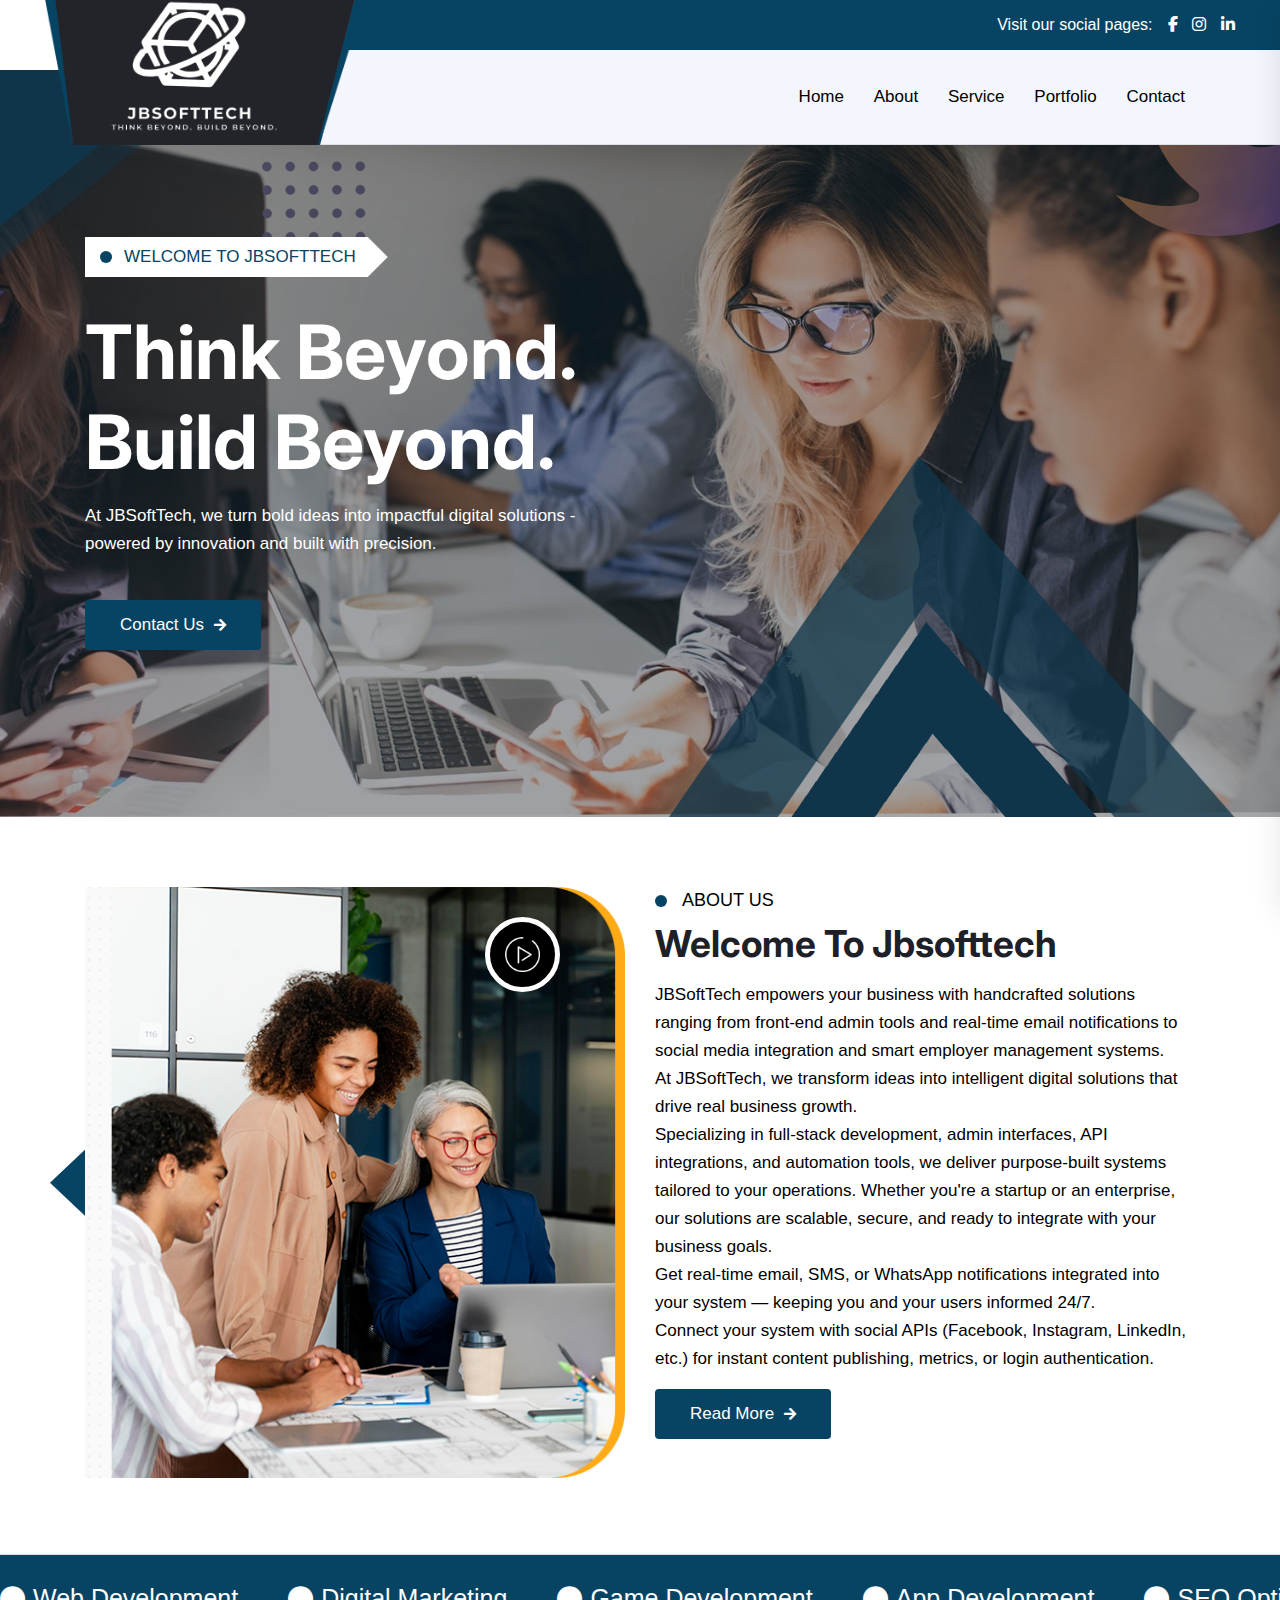
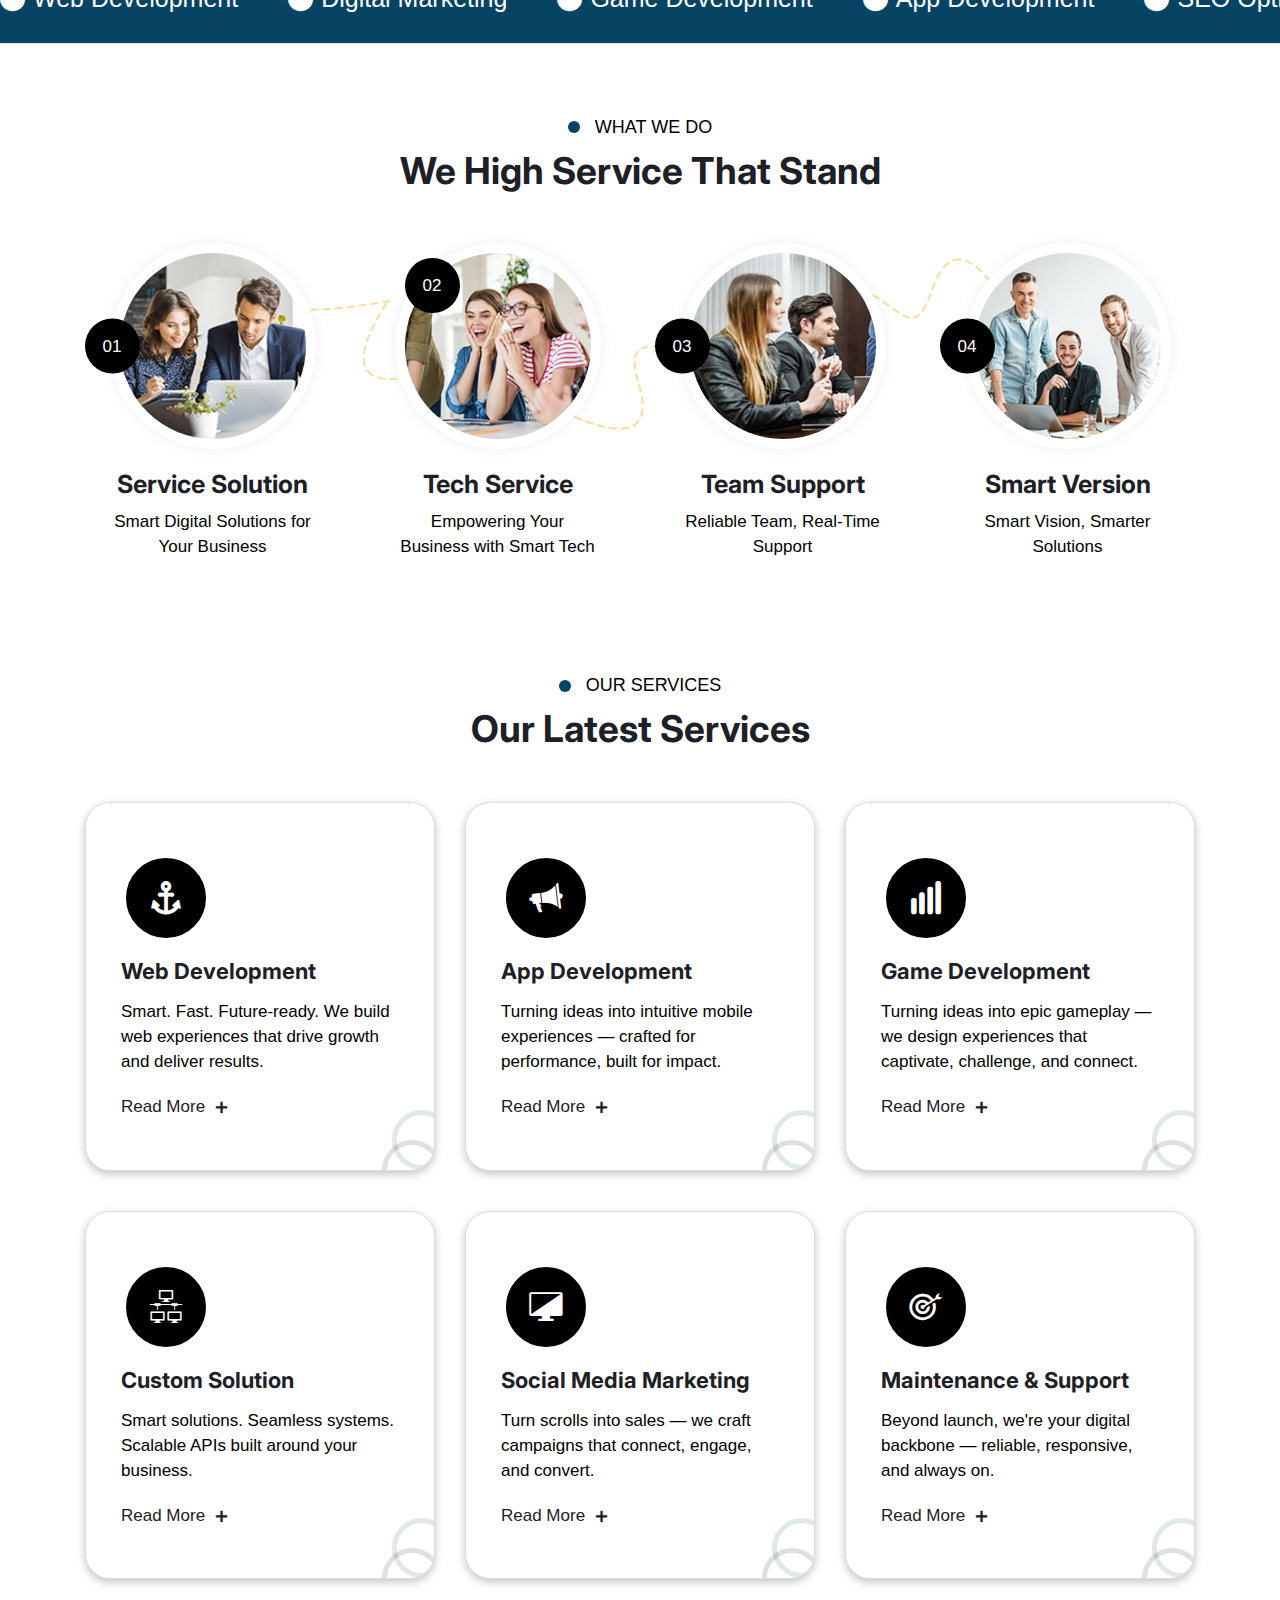
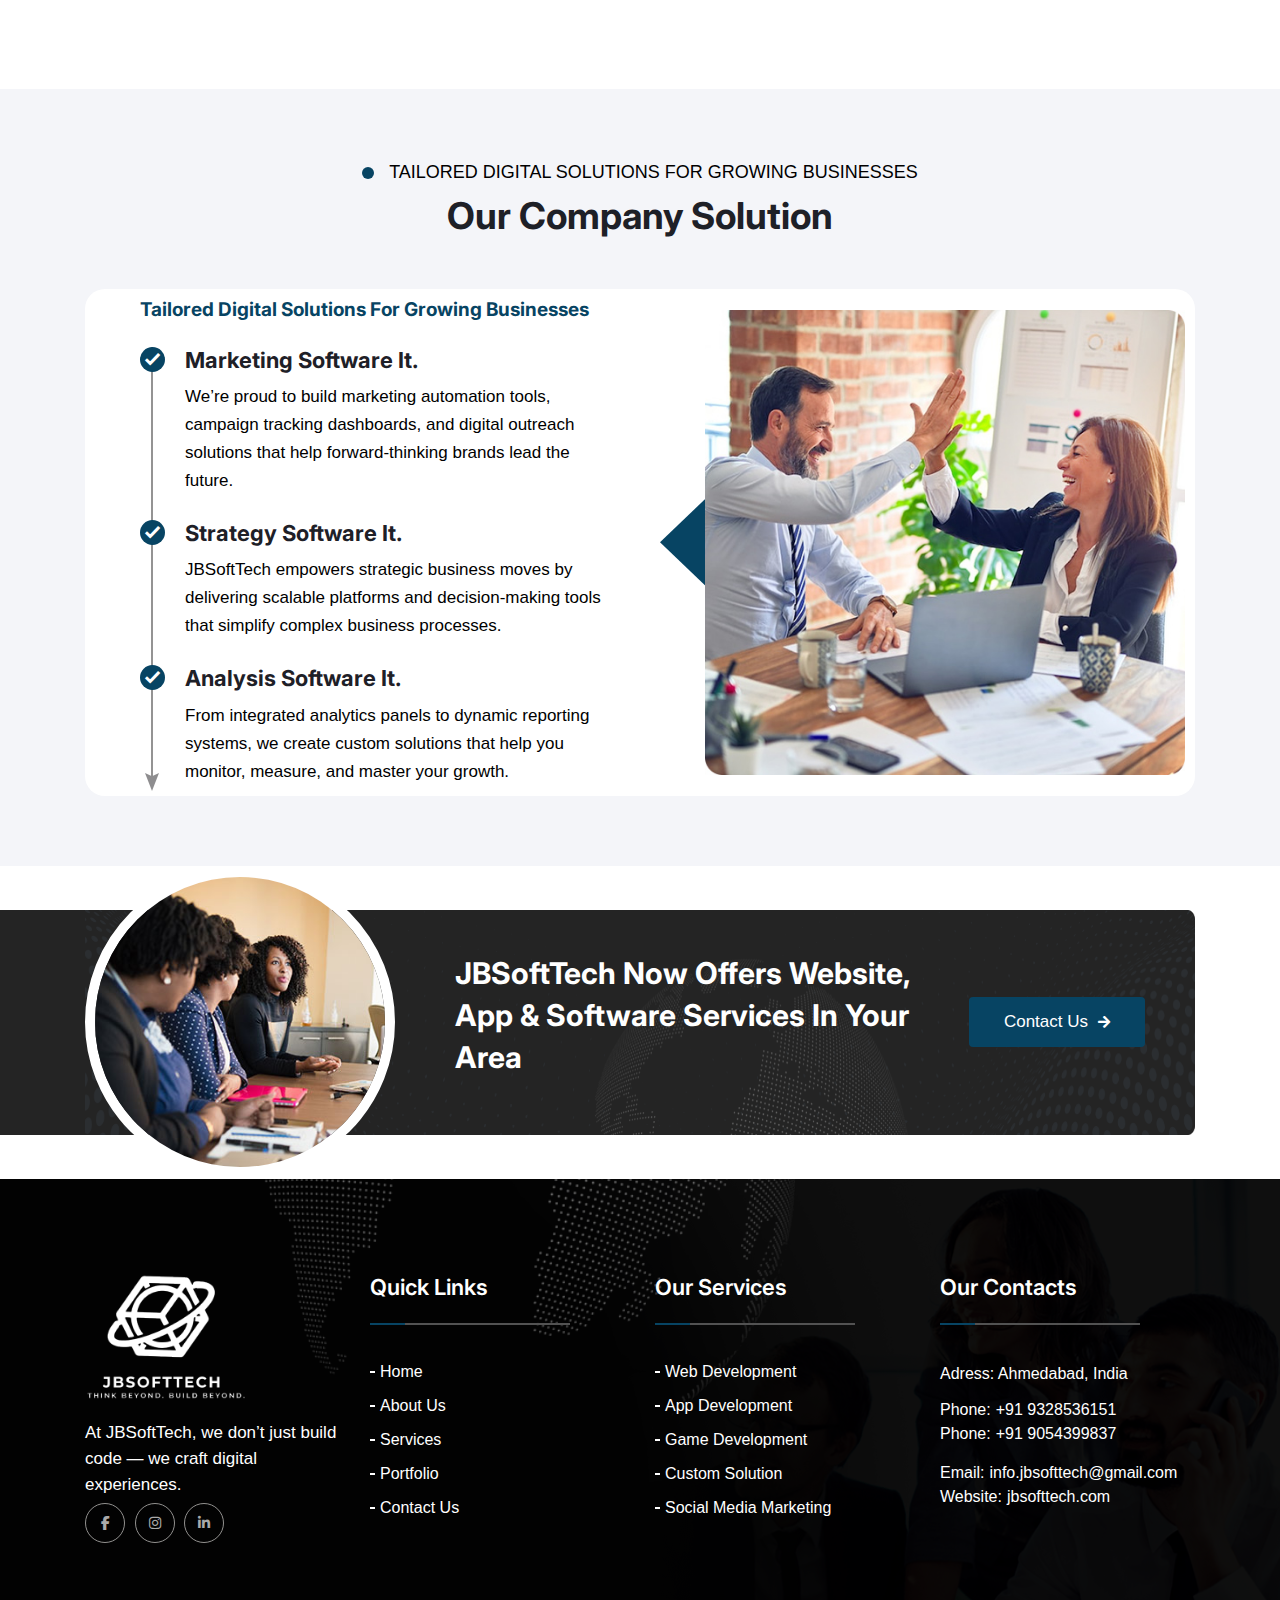
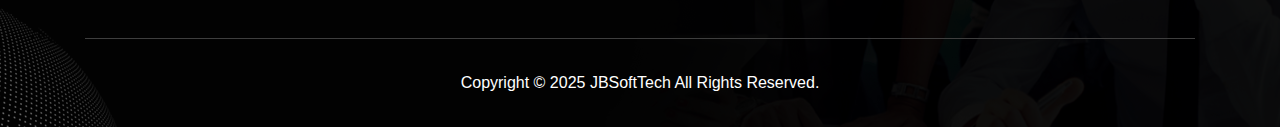
<file: index.html>
<!Doctype html>
<html class="no-js" lang="zxx">
    
<head>
        <meta charset="utf-8">
        <meta http-equiv="x-ua-compatible" content="ie=edge">
        <title>JBSoftTech | Custom Software Development</title>
        <meta name="description" content="">
        <meta name="viewport" content="width=device-width, initial-scale=1">
		<link rel="shortcut icon" type="image/x-icon" href="assets/img/favicon.png">
        <!-- Place favicon.ico in the root directory -->

		<!-- CSS here -->
        <link rel="stylesheet" href="assets/css/bootstrap.min.css">
        <link rel="stylesheet" href="assets/css/animate.min.css">
        <link rel="stylesheet" href="assets/css/icofont.min.css">
        <link rel="stylesheet" href="assets/css/magnific-popup.css">
        <link rel="stylesheet" href="assets/css/fontawesome-all.min.css">
        <link rel="stylesheet" href="assets/css/odometer.min.css">
        <link rel="stylesheet" href="assets/css/nice-select.css">
        <link rel="stylesheet" href="assets/css/meanmenu.css">
        <link rel="stylesheet" href="assets/css/swipper.css">
        <link rel="stylesheet" href="assets/css/main.css">

        <link rel="stylesheet" href="https://cdnjs.cloudflare.com/ajax/libs/font-awesome/6.4.0/css/all.min.css" />

        <!-- Google Tag Manager -->
<script>(function(w,d,s,l,i){w[l]=w[l]||[];w[l].push({'gtm.start':
new Date().getTime(),event:'gtm.js'});var f=d.getElementsByTagName(s)[0],
j=d.createElement(s),dl=l!='dataLayer'?'&l='+l:'';j.async=true;j.src=
'https://www.googletagmanager.com/gtm.js?id='+i+dl;f.parentNode.insertBefore(j,f);
})(window,document,'script','dataLayer','GTM-5KWHL2QZ');</script>
<!-- End Google Tag Manager -->
    </head>
     
    <body>
        <!-- Google Tag Manager (noscript) -->
<noscript><iframe src="https://www.googletagmanager.com/ns.html?id=GTM-5KWHL2QZ"
height="0" width="0" style="display:none;visibility:hidden"></iframe></noscript>
<!-- End Google Tag Manager (noscript) -->
        <div class="sidebar-info side-info">
             <h1 class="dis-no">jbsofttech</h1>
            <div class="sidebar-logo-wrapper">
                <div class="row align-items-center">
                    <div class="col-xl-6 col-8">
                        <div class="sidebar-logo">
                            <a href="index.html"><img src="assets/img/logo/jbsoft.webp" alt="logo-img"></a>
                        </div>
                    </div>
                    <div class="col-xl-6 col-4">
                        <div class="sidebar-close-wrapper text-end">
                            <button class="sidebar-close side-info-close"><i class="fal fa-times"></i></button>
                        </div>
                    </div>
                </div>
            </div>

            <div class="sidebar-menu-wrapper fix">
                <div class="mobile-menu-2"></div>
            </div>

            <div class="sidebar-contact-wrapper mt-40">
                <div class="sidebar-contact mb-40">
                    <h4 class="sidebar-contact-title">Contact Info</h4>
                    <span class="sidebar-address"><i class="fal fa-map-marker-alt"></i><span>Ahmedabad, India</span> </span>
                    <a href="tel:+919328536151"><i class="fal fa-phone"></i><span>+91 9328536151</span></a>
                    <a href="mailto:info.jbsofttech@gmail.com" class="theme-3"><i class="fal fa-envelope"></i><span><span>info.jbsofttech@gmail.com</span></span></a>   
                </div>
            </div>
        </div>
        <div class="offcanvas-overlay"></div>

        <header>
            <div class="ns-header-area-4">
                <div class="ns-header-wrap ns-header-wrap-4 ml-310">
                    <div class="ns-header-logo ns-header-logo-4">
                        <img src="assets/img/logo/logo-bg-4.png" alt="Not Found">
                        <div class="ns-header-logo-img ns-header-logo-img-4">
                            <a href="index.html"><img src="assets/img/logo/jbsoft.webp" alt="Not Found"></a>
                        </div>
                    </div>
                    <div class="ns-header-right ns-header-right-4">
                        <div class="ns-header-topbar ns-header-topbar-4 d-none d-md-block">
                            <div class="ns-header-topbar-wrap ns-header-topbar-wrap-4 justify-content-end">
                                <div class="ns-header-topbar-left">
                                    <span>Visit our social pages:</span>
                                    <div class="ns-header-topbar-social">
                                        <a href="#" target="_blank" rel="noopener noreferrer"><i class="fab fa-facebook-f"></i></a>
                                        <a href="https://www.instagram.com/jb.soft_tech?igsh=MXR3djU3ZHltaGtheQ==" target="_blank" rel="noopener noreferrer"><i class="fa-brands fa-instagram"></i></a>
                                        <a href="#" target="_blank" rel="noopener noreferrer"><i class="fab fa-linkedin-in"></i></a>
                                    </div>
                                </div>
                            </div>
                        </div>
                        <div class="ns-header-navbar ns-header-navbar-4">
                            <div class="ns-header-menu ns-header-menu-4">
                                <nav class="ns-header-main-menu mobile-menu-2  d-none d-xl-block" id="mobile-menu-2">
                                    <ul>
                                         <li><a href="index.html">Home</a></li>
                                        <li><a href="about.html">About</a></li>
                                        <li><a href="service.html">Service</a></li>
                                        <li><a href="portfolio.html">Portfolio</a></li>
                                        <li><a href="contact.html">Contact</a></li>
                                    </ul>
                                </nav>
                                <div class="ns-header-menu-right ns-header-menu-right-4 p-xl-0">
                                    <div class="ns-header-menu-action-4 d-none d-xxl-flex">
                                        <div class="ns-header-action-icon">
                                            <i class="icofont-phone-circle"></i>
                                        </div>
                                        <div class="ns-header-action-info">
                                            <span>Need Help Now? Call Us!</span>
                                            <h4><a href="+919328536151">+91 9328536151</a></h4>
                                        </div>
                                    </div>
                                    <div class="menu-bar d-xl-none">
                                        <div class="navbar-sign side-toggle">
                                            <i class="fal fa-bars"></i>
                                        </div>
                                    </div>
                                </div>
                            </div>
                        </div>
                    </div>
                </div>
            </div>
        </header>
        <!-- header area end -->

        <!-- search start area -->
        <div class="ba-search-popup">
            <div class="ba-color-layer"></div>
            <div class="ba-search-popup-inner">
            <form action="#">
                <input type="text" placeholder="Search here..." name="search" id="search-input">
                <button type="submit"><i class="fal fa-search"></i></button>
            </form>
            </div>
        </div>
        <!-- search start end -->
        <main> 
            <!-- banner area start -->
            <section class="ns-banner-area pb-0">
               <div class="ns-banner-single bg-default" data-background="assets/img/banner/banner-1.jpg">
                    <img class="ns-banner-shape-1 ns-shape-img d-none d-md-block" src="assets/img/banner/shape-1.png" alt="Not Found">
                    <img class="ns-banner-shape-2 ns-shape-img d-none d-xxl-block" src="assets/img/banner/shape-2.png" alt="Not Found">
                    <img class="ns-banner-shape-3 ns-shape-img" src="assets/img/banner/shape-3.png" alt="Not Found">
                    <img class="ns-banner-shape-4 ns-shape-img d-none d-md-block" src="assets/img/banner/shape-4.png" alt="Not Found">
                    <img class="ns-banner-shape-5 ns-shape-img" src="assets/img/banner/shape-5.png" alt="Not Found">
                    <div class="container">
                        <div class="row">
                            <div class="col-xl-7">
                                <div class="ns-banner-content">
                                    <span class="ns-banner-content-subtitle">Welcome To JBSoftTech</span>
                                    <h2 class="ns-banner-content-title">
                                        Think beyond. Build Beyond.
                                    </h2>
                                    <p>At JBSoftTech, we turn bold ideas into impactful digital solutions - <br> powered by innovation and built with precision.</p>
                                    <div class="ns-banner-action-btn">
                                        <a href="contact.html" class="ns-header-btn ns-theme-btn">Contact Us <i class="fal fa-arrow-right"></i></a>
                                    </div>
                                </div>
                            </div>
                        </div>
                    </div>
                </div>
            </section>
            <!-- banner area end -->

            <!-- about area start -->
            <section class="ns-about-area-4">
                <div class="container">
                    <div class="row">
                        <div class="col-xl-6 col-lg-6">
                            <div class="ns-about-4-img">
                                <img src="assets/img/about/about-4.png" alt="">
                                <a class="ns-about-play-btn-4 popup-video" href="https://www.youtube.com/watch?v=SopsEuNKyPo"><img src="assets/img/about/play-btn.png" alt="Not Found"></a>
                            </div>
                        </div>
                        <div class="col-xl-6 col-lg-6">
                            <div class="ns-about-wrap-4 mb-40">
                                <div class="ns-section mb-45">
                                    <span class="ns-section-subtitle">About Us</span>
                                    <h2 class="ns-section-title mb-15">Welcome To jbsofttech</h2>
                                    <p class="ns-section-text mb-0">JBSoftTech empowers your business with handcrafted solutions ranging from front-end admin tools and real-time email notifications to social media integration and smart employer management systems.</p>
                                    <p class="ns-section-text mb-0">At JBSoftTech, we transform ideas into intelligent digital solutions that drive real business growth.</p>
                                    <p class="ns-section-text mb-0"> Specializing in full-stack development, admin interfaces, API integrations, and automation tools, we deliver purpose-built systems tailored to your operations. Whether you're a startup or an enterprise, our solutions are scalable, secure, and ready to integrate with your business goals.</p>
                                    <p class="ns-section-text mb-0"> Get real-time email, SMS, or WhatsApp notifications integrated into your system — keeping you and your users informed 24/7.<br>Connect your system with social APIs (Facebook, Instagram, LinkedIn, etc.) for instant content publishing, metrics, or login authentication.</p>

                                    <a href="about.html" class="ns-theme-btn mt-3">Read More <i class="fal fa-arrow-right"></i></a>
                                </div>
                            </div>
                        </div>
                    </div>
                </div>
            </section>
            <!-- about area end -->

            <section class="scrolling-ticker">
                <div class="scrolling-ticker-box">
                    <div class="scrolling-content">
                    <span><i class="fa-solid fa-circle"></i> Web Development</span>
                    <span><i class="fa-solid fa-circle"></i> Digital Marketing</span>
                    <span><i class="fa-solid fa-circle"></i> Game Development</span>
                    <span><i class="fa-solid fa-circle"></i> App Development</span>
                    <span><i class="fa-solid fa-circle"></i> SEO Optimization</span>
                    <span><i class="fa-solid fa-circle"></i> Graphics Design</span>
                    <span><i class="fa-solid fa-circle"></i> Networking Services</span>
                    </div>
                    <!-- Duplicate for seamless scrolling -->
                    <div class="scrolling-content">
                    <span><i class="fa-solid fa-circle"></i> Web Development</span>
                    <span><i class="fa-solid fa-circle"></i> Digital Marketing</span>
                    <span><i class="fa-solid fa-circle"></i> Game Development</span>
                    <span><i class="fa-solid fa-circle"></i> App Development</span>
                    <span><i class="fa-solid fa-circle"></i> SEO Optimization</span>
                    <span><i class="fa-solid fa-circle"></i> Graphics Design</span>
                    <span><i class="fa-solid fa-circle"></i> Networking Services</span>
                    </div>
                </div>
            </section>

            <!-- recent area start -->
            <section class="ns-recent-area">
                <div class="container">
                    <div class="row">
                        <div class="col-12">
                            <div class="ns-section mb-50 text-center">
                                <span class="ns-section-subtitle">What We Do</span>
                                <h2 class="ns-section-title mb-0">We High Service That Stand</h2>
                            </div>
                        </div>
                    </div>
                    <div class="row">
                        <div class="col-xl-3 col-lg-3 col-md-6 col-sm-6">
                            <div class="ns-recent-item pb-40">
                                <img src="assets/img/recent/recent-shape-1.png" alt="" class="ns-recent-item-shape-1">
                                <div class="ns-recent-item-img">
                                    <img src="assets/img/recent/1.jpg" alt="">
                                    <span>01</span>
                                </div>
                                <div class="ns-recent-item-content">
                                    <h4 class="ns-recent-title"><a href="project-details.html">Service Solution</a></h4>
                                    <p>Smart Digital Solutions for Your Business
                                        </p>
                                </div>
                            </div>
                        </div>
                        <div class="col-xl-3 col-lg-3 col-md-6 col-sm-6">
                            <div class="ns-recent-item pb-40">
                                <img src="assets/img/recent/recent-shape-2.png" alt="" class="ns-recent-item-shape-2">
                                <div class="ns-recent-item-img">
                                    <img src="assets/img/recent/2.jpg" alt="">
                                    <span class="ns-recent-count-2">02</span>
                                </div>
                                <div class="ns-recent-item-content">
                                    <h4 class="ns-recent-title"><a href="project-details.html">Tech Service</a></h4>
                                    <p>Empowering Your Business with Smart Tech
                                        </p>
                                </div>
                            </div>
                        </div>
                        <div class="col-xl-3 col-lg-3 col-md-6 col-sm-6">
                            <div class="ns-recent-item pb-40">
                                <img src="assets/img/recent/recent-shape-3.png" alt="" class="ns-recent-item-shape-3">
                                <div class="ns-recent-item-img">
                                    <img src="assets/img/recent/3.jpg" alt="">
                                    <span>03</span>
                                </div>
                                <div class="ns-recent-item-content">
                                    <h4 class="ns-recent-title"><a href="project-details.html">Team Support</a></h4>
                                    <p>Reliable Team, Real-Time Support
                                        </p>
                                </div>
                            </div>
                        </div>
                        <div class="col-xl-3 col-lg-3 col-md-6 col-sm-6">
                            <div class="ns-recent-item pb-40">
                                <div class="ns-recent-item-img">
                                    <img src="assets/img/recent/4.jpg" alt="">
                                    <span>04</span>
                                </div>
                                <div class="ns-recent-item-content">
                                    <h4 class="ns-recent-title"><a href="project-details.html">Smart Version</a></h4>
                                    <p>Smart Vision, Smarter Solutions
                                        </p>
                                </div>
                            </div>
                        </div>
                    </div>
                </div>
            </section>
            <!-- recent area end -->

             <!-- service area start -->
             <section class="ns-service-area-4 pt-0">
                <div class="container">
                    <div class="row">
                        <div class="col-12">
                            <div class="ns-section mb-50 text-center">
                                <span class="ns-section-subtitle">Our Services</span>
                                <h2 class="ns-section-title mb-0">Our Latest Services</h2>
                            </div>
                        </div>
                    </div>
                    <div class="row">
                        <div class="col-xl-4 col-lg-6 col-md-6">
                            <div class="ns-service-item-4 mb-40">
                                <img src="assets/img/service/service-41.jpg" alt="" class="ns-service-item-img-4">
                                <div class="ns-service-item-icon-4">
                                    <i class="icofont-anchor"></i>
                                </div>
                                <div class="ns-service-item-content-4">
                                    <h4 class="ns-service-item-content-title-4"><a href="#">Web Development</a></h4>
                                    <p>Smart. Fast. Future-ready. We build web experiences that drive growth and deliver results. </p>
                                    <a class="ns-service-item-btn-4" href="#">Read More <i class="icofont-plus"></i></a>
                                </div>
                                <span class="ns-service-shape-41"></span>
                                <span class="ns-service-shape-42"></span>
                            </div>
                        </div>
                        <div class="col-xl-4 col-lg-6 col-md-6">
                            <div class="ns-service-item-4 mb-40">
                                <img src="assets/img/service/service-41.jpg" alt="" class="ns-service-item-img-4">
                                <div class="ns-service-item-icon-4">
                                    <i class="icofont-mega-phone"></i>
                                </div>
                                <div class="ns-service-item-content-4">
                                    <h4 class="ns-service-item-content-title-4"><a href="#">App Development</a></h4>
                                    <p>Turning ideas into intuitive mobile experiences — crafted for performance, built for impact.</p>
                                    <a class="ns-service-item-btn-4" href="#">Read More <i class="icofont-plus"></i></a>
                                </div>
                                <span class="ns-service-shape-41"></span>
                                <span class="ns-service-shape-42"></span>
                            </div>
                        </div>
                        <div class="col-xl-4 col-lg-6 col-md-6">
                            <div class="ns-service-item-4 mb-40">
                                <img src="assets/img/service/service-41.jpg" alt="" class="ns-service-item-img-4">
                                <div class="ns-service-item-icon-4">
                                    <i class="icofont-signal"></i>
                                </div>
                                <div class="ns-service-item-content-4">
                                    <h4 class="ns-service-item-content-title-4"><a href="#">Game Development</a></h4>
                                    <p>Turning ideas into epic gameplay — we design experiences that captivate, challenge, and connect.</p>
                                    <a class="ns-service-item-btn-4" href="#">Read More <i class="icofont-plus"></i></a>
                                </div>
                                <span class="ns-service-shape-41"></span>
                                <span class="ns-service-shape-42"></span>
                            </div>
                        </div>
                        <div class="col-xl-4 col-lg-6 col-md-6">
                            <div class="ns-service-item-4 mb-40">
                                <img src="assets/img/service/service-41.jpg" alt="" class="ns-service-item-img-4">
                                <div class="ns-service-item-icon-4">
                                    <i class="icofont-network"></i>
                                </div>
                                <div class="ns-service-item-content-4">
                                    <h4 class="ns-service-item-content-title-4"><a href="#">Custom Solution</a></h4>
                                    <p>Smart solutions. Seamless systems. Scalable APIs built around your business. </p>
                                    <a class="ns-service-item-btn-4" href="#">Read More <i class="icofont-plus"></i></a>
                                </div>
                                <span class="ns-service-shape-41"></span>
                                <span class="ns-service-shape-42"></span>
                            </div>
                        </div>
                        <div class="col-xl-4 col-lg-6 col-md-6">
                            <div class="ns-service-item-4 mb-40">
                                <img src="assets/img/service/service-41.jpg" alt="" class="ns-service-item-img-4">
                                <div class="ns-service-item-icon-4">
                                    <i class="icofont-contrast"></i>
                                </div>
                                <div class="ns-service-item-content-4">
                                    <h4 class="ns-service-item-content-title-4"><a href="#">Social Media Marketing </a></h4>
                                    <p>Turn scrolls into sales — we craft campaigns that connect, engage, and convert.</p>
                                    <a class="ns-service-item-btn-4" href="#">Read More <i class="icofont-plus"></i></a>
                                </div>
                                <span class="ns-service-shape-41"></span>
                                <span class="ns-service-shape-42"></span>
                            </div>
                        </div>
                        <div class="col-xl-4 col-lg-6 col-md-6">
                            <div class="ns-service-item-4 mb-40">
                                <img src="assets/img/service/service-41.jpg" alt="" class="ns-service-item-img-4">
                                <div class="ns-service-item-icon-4">
                                    <i class="icofont-bullseye"></i>
                                </div>
                                <div class="ns-service-item-content-4">
                                    <h4 class="ns-service-item-content-title-4"><a href="#">Maintenance & support</a></h4>
                                    <p>Beyond launch, we're your digital backbone — reliable, responsive, and always on.</p>
                                    <a class="ns-service-item-btn-4" href="#">Read More <i class="icofont-plus"></i></a>
                                </div>
                                <span class="ns-service-shape-41"></span>
                                <span class="ns-service-shape-42"></span>
                            </div>
                        </div>
                    </div>
                </div>
            </section>
            <!-- service area end -->

            <!-- custom area start -->
            <section class="ns-custom-area">
                <div class="container">
                    <div class="row">
                        <div class="col-12">
                            <div class="ns-section mb-50 text-center">
                                <span class="ns-section-subtitle">Tailored Digital Solutions for Growing Businesses</span>
                                <h2 class="ns-section-title mb-0">Our Company Solution</h2>
                            </div>
                        </div>
                    </div>
                    <div class="ns-custom-wrap">
                        <div class="tab-content" id="pills-tabContent">
                            <div class="tab-pane fade show active" id="pills-home" role="tabpanel" aria-labelledby="pills-home-tab" tabindex="0">
                                <div class="ns-custom-inner">
                                    <div class="ns-custom-content">
                                        <div class="ns-custom-content-top">
                                            <h4 class="ns-custom-content-title">Tailored Digital Solutions for Growing Businesses</h4>
                                            <!-- <p>At JBSoftTech, we craft intelligent software tools that power your operations — from advanced admin dashboards to instant email alerts and notification systems.
                                            </p> -->
                                        </div>
                                        <div class="ns-custom-content-bottom">
                                            <ul>
                                                <li>
                                                    <span class="ns-custom-content-bottom-icon"><i class="icofont-check"></i></span>
                                                    <div class="ns-custom-content-bottom-info">
                                                        <h5>Marketing Software It.</h5>
                                                        <p>We’re proud to build marketing automation tools, campaign tracking dashboards, and digital outreach solutions that help forward-thinking brands lead the future.</p>
                                                    </div>
                                                </li>
                                                <li>
                                                    <span class="ns-custom-content-bottom-icon"><i class="icofont-check"></i></span>
                                                    <div class="ns-custom-content-bottom-info">
                                                        <h5>Strategy Software It.</h5>
                                                        <p>JBSoftTech empowers strategic business moves by delivering scalable platforms and decision-making tools that simplify complex business processes.</p>
                                                    </div>
                                                </li>
                                                <li>
                                                    <span class="ns-custom-content-bottom-icon"><i class="icofont-check"></i></span>
                                                    <div class="ns-custom-content-bottom-info">
                                                        <h5>Analysis Software It.</h5>
                                                        <p>From integrated analytics panels to dynamic reporting systems, we create custom solutions that help you monitor, measure, and master your growth.</p>
                                                    </div>
                                                </li>
                                            </ul>
                                        </div>
                                    </div>
                                    <div class="ns-custom-img">
                                        <img src="assets/img/custom/custom-1.jpg" alt="">
                                    </div>
                                </div>
                            </div>
                        </div>                          
                    </div>
                </div>
            </section>
            <!-- custom area end -->

            <!-- price area start -->
          
            <!-- price area end -->
        </main>
        

      <!-- cta area start -->
            <div class="ns-cta-area-4 p-relative">
                <div class="container">
                    <div class="ns-cta-inner-4 p-relative">
                        <img src="assets/img/cta/bg-shape-4.png" alt="" class="ns-cta-bg-4">
                        <div class="ns-cta-wrap-4">
                            <div class="ns-cta-left-4">
                                <div class="ns-cta-img-4">
                                    <img src="assets/img/cta/cta-41.jpg" alt="">
                                </div>
                                <div class="ns-cta-content-4 d-none">
                                    <h3 class="ns-cta-content-title-4">News Latter to connect our <br>
                                        services in your area</h3>
                                </div>
                            </div>
                            <div class="ns-cta-btn-4">
                                <div class="ns-cta-content-4">
                                    <h3 class="ns-cta-content-title-4">JBSoftTech now offers website, <br>
                                        app & software services in your area</h3>
                                </div>
                                <a href="contact.html" class="ns-theme-btn">Contact Us <i class="fal fa-arrow-right"></i></a>
                            </div>
                        </div>
                    </div>
                </div>
            </div>
            <!-- cta area end -->
        <!-- footer area start -->
        <footer class="ns-footer-area bg-default" data-background="assets/img/footer/footer-bg.png">
            <img src="assets/img/footer/footer-shape-1.png" alt="Not Found" class="ns-footer-shape-1 ns-footer-shape">
            <img src="assets/img/footer/footer-map.png" alt="Not Found" class="ns-footer-shape-2 ns-footer-shape">
            <div class="ns-footer-top pt-95 pb-55">
                <div class="container">
                    <div class="row justify-content-between">
                        <div class="col-xl-3 col-lg-5 col-md-6">
                            <div class="ns-footer-widget mb-40">
                                <div class="ns-footer-logo">
                                    <a href="index.html"><img src="assets/img/logo/jbsoft.webp" alt="Not Found"></a>
                                </div>
                                <p class="ns-footer-widget-text">At JBSoftTech, we don’t just 
                                    build code — we craft digital experiences.</p>
                                <div class="ns-footer-social">
                                    <a href="#" target="_blank" rel="noopener noreferrer"><i class="fab fa-facebook-f"></i></a>
                                        <a href="https://www.instagram.com/jb.soft_tech?igsh=MXR3djU3ZHltaGtheQ==" target="_blank" rel="noopener noreferrer"><i class="fa-brands fa-instagram"></i></a>
                                        <a href="#" target="_blank" rel="noopener noreferrer"><i class="fab fa-linkedin-in"></i></a>
                                </div>
                            </div>
                        </div>
                        <div class="col-xl-3 col-lg-5 col-md-5">
                            <div class="ns-footer-widget mb-40">
                                <h3 class="ns-footer-widget-title">Quick Links</h3>
                                <div class="ns-footer-widget-list">
                                    <ul>
                                        <li><a href="index.html">Home</a></li>
                                        <li><a href="about.html">About Us</a></li>
                                        <li><a href="service.html">Services</a></li>
                                        <li><a href="#">Portfolio</a></li>
                                        <li><a href="contact.html">Contact Us</a></li>
                                    </ul>
                                </div>
                            </div>
                        </div>
                        <div class="col-xl-3 col-lg-5 col-md-5">
                            <div class="ns-footer-widget mb-40">
                                <h3 class="ns-footer-widget-title">Our Services</h3>
                                <div class="ns-footer-widget-list">
                                    <ul>
                                        <li><a href="index.html">Web Development</a></li>
                                        <li><a href="about.html">App Development</a></li>
                                        <li><a href="service.html">Game Development</a></li>
                                        <li><a href="blog.html">Custom Solution</a></li>
                                        <li><a href="contact.html">Social Media Marketing</a></li>
                                    </ul>
                                </div>
                            </div>
                        </div>
                        <div class="col-xl-3 col-lg-5 col-md-6">
                            <div class="ns-footer-widget mb-40">
                                <h3 class="ns-footer-widget-title">Our Contacts</h3>
                                <div class="ns-footer-widget-contact">
                                    <p>Adress: Ahmedabad, 
                                        India</p>
                                    <div class="ns-footer-widget-contact-info mb-15">
                                        <span>Phone:<a href="tel:+919328536151">+91 9328536151</a></span>
                                        <span>Phone:<a href="tel:+919054399837">+91 9054399837</a></span>
                                    </div>
                                    <div class="ns-footer-widget-contact-info">
                                        <span>Email:<a href="mailto:info.jbsofttech@gmail.com">info.jbsofttech@gmail.com</a></span>
                                        <span>Website:<a href="#">jbsofttech.com</a></span>
                                    </div>
                                </div>
                            </div>
                        </div>
                    </div>
                </div>
            </div>
            <div class="container">
                <div class="ns-footer-copyright">
                    <div class="row">
                        <div class="col-12">
                            <div class="ns-footer-copyright-text">
                                <p>Copyright &copy; 2025 <span>JBSoftTech</span> All Rights Reserved.</p>
                            </div>
                        </div>
                    </div>
                </div>
            </div>
        </footer>

        <script src="assets/js/jquery.min.js"></script>
        <script src="assets/js/bootstrap.bundle.min.js"></script>
        <script src="assets/js/swipper-bundle.min.js"></script>
        <script src="assets/js/jquery.meanmenu.min.js"></script>
        <script src="assets/js/wow.min.js"></script>
        <script src="assets/js/jquery.nice-select.min.js"></script>
        <script src="assets/js/jquery.scrollUp.min.js"></script>
        <script src="assets/js/jquery.magnific-popup.min.js"></script>
        <script src="assets/js/odometer.min.js"></script>
        <script src="assets/js/appear.min.js"></script>
        <script src="assets/js/main.js"></script>
    </body>
</html>
</file>
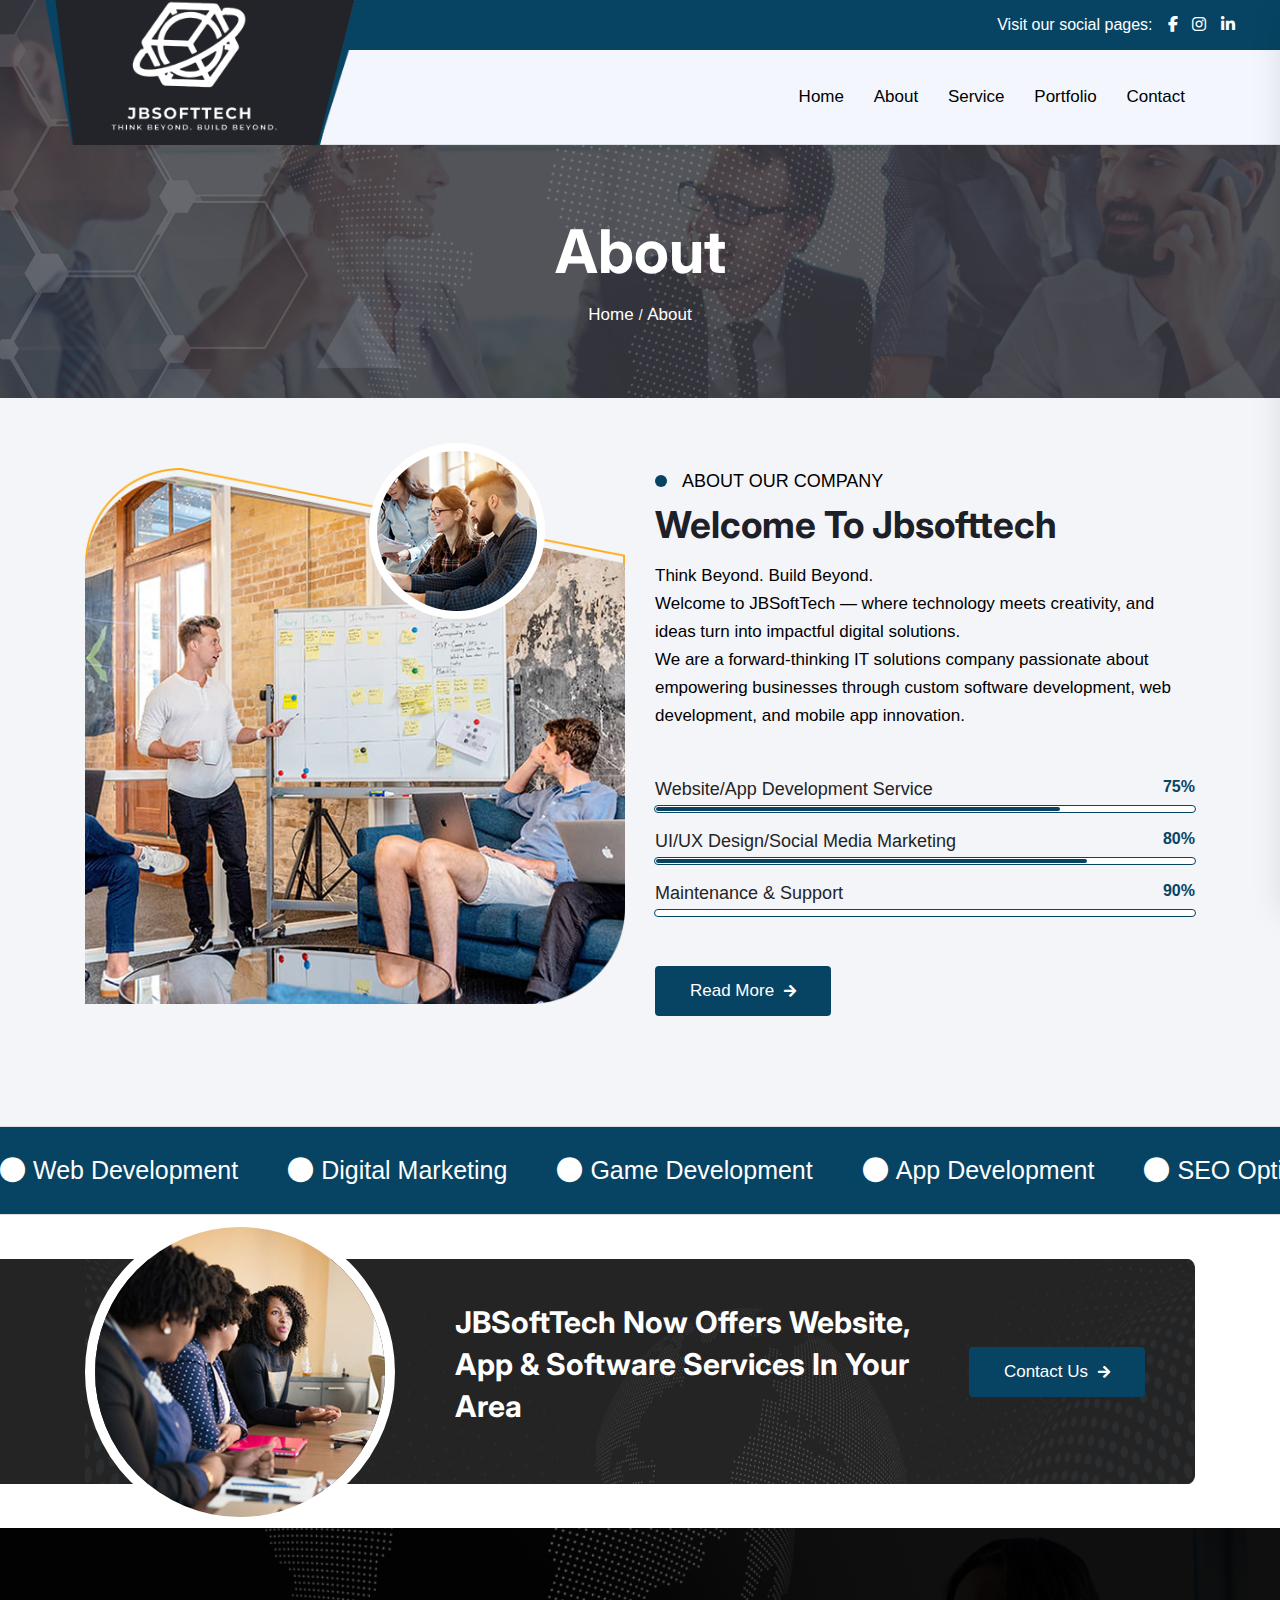
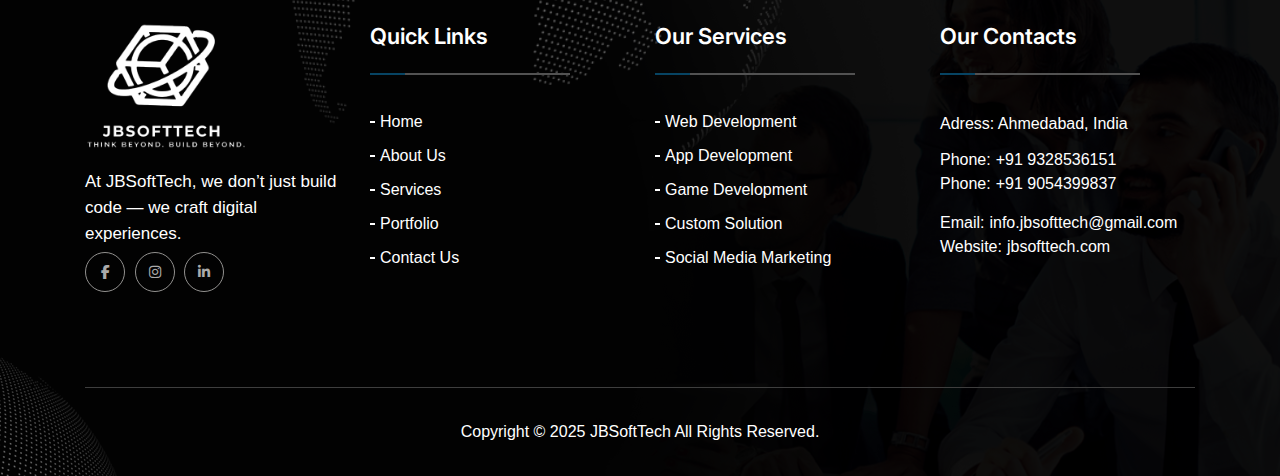
<file: about.html>
<!Doctype html>
<html class="no-js" lang="zxx">
    
<head>
        <meta charset="utf-8">
        <meta http-equiv="x-ua-compatible" content="ie=edge">
        <title>About JBSoftTech | Leading Software Development Company |</title>
        <meta name="description" content="">
        <meta name="viewport" content="width=device-width, initial-scale=1">
		<link rel="shortcut icon" type="image/x-icon" href="assets/img/favicon.png">
        <!-- Place favicon.ico in the root directory -->

		<!-- CSS here -->
        <link rel="stylesheet" href="assets/css/bootstrap.min.css">
        <link rel="stylesheet" href="assets/css/animate.min.css">
        <link rel="stylesheet" href="assets/css/icofont.min.css">
        <link rel="stylesheet" href="assets/css/magnific-popup.css">
        <link rel="stylesheet" href="assets/css/fontawesome-all.min.css">
        <link rel="stylesheet" href="assets/css/odometer.min.css">
        <link rel="stylesheet" href="assets/css/nice-select.css">
        <link rel="stylesheet" href="assets/css/meanmenu.css">
        <link rel="stylesheet" href="assets/css/swipper.css">
        <link rel="stylesheet" href="assets/css/main.css">

        <link rel="stylesheet" href="https://cdnjs.cloudflare.com/ajax/libs/font-awesome/6.4.0/css/all.min.css" />
        <!-- Google Tag Manager -->
<script>(function(w,d,s,l,i){w[l]=w[l]||[];w[l].push({'gtm.start':
new Date().getTime(),event:'gtm.js'});var f=d.getElementsByTagName(s)[0],
j=d.createElement(s),dl=l!='dataLayer'?'&l='+l:'';j.async=true;j.src=
'https://www.googletagmanager.com/gtm.js?id='+i+dl;f.parentNode.insertBefore(j,f);
})(window,document,'script','dataLayer','GTM-5KWHL2QZ');</script>
<!-- End Google Tag Manager -->
    </head>
     
    <body>
        <!-- Google Tag Manager (noscript) -->
<noscript><iframe src="https://www.googletagmanager.com/ns.html?id=GTM-5KWHL2QZ"
height="0" width="0" style="display:none;visibility:hidden"></iframe></noscript>
<!-- End Google Tag Manager (noscript) -->
        <div class="sidebar-info side-info">
             <h1 class="dis-no">jbsofttech</h1>
            <div class="sidebar-logo-wrapper">
                <div class="row align-items-center">
                    <div class="col-xl-6 col-8">
                        <div class="sidebar-logo">
                            <a href="index.html"><img src="assets/img/logo/jbsoft.webp" alt="logo-img"></a>
                        </div>
                    </div>
                    <div class="col-xl-6 col-4">
                        <div class="sidebar-close-wrapper text-end">
                            <button class="sidebar-close side-info-close"><i class="fal fa-times"></i></button>
                        </div>
                    </div>
                </div>
            </div>

            <div class="sidebar-menu-wrapper fix">
                <div class="mobile-menu-2"></div>
            </div>

            <div class="sidebar-contact-wrapper mt-40">
                <div class="sidebar-contact mb-40">
                    <h4 class="sidebar-contact-title">Contact Info</h4>
                    <span class="sidebar-address"><i class="fal fa-map-marker-alt"></i><span>Ahmedabad, India</span> </span>
                    <a href="tel:+919328536151"><i class="fal fa-phone"></i><span>+91 9328536151</span></a>
                    <a href="mailto:info.jbsofttech@gmail.com" class="theme-3"><i class="fal fa-envelope"></i><span><span>info.jbsofttech@gmail.com</span></span></a>   
                </div>
            </div>
        </div>
        <div class="offcanvas-overlay"></div>

        <header>
            <div class="ns-header-area-4">
                <div class="ns-header-wrap ns-header-wrap-4 ml-310">
                    <div class="ns-header-logo ns-header-logo-4">
                        <img src="assets/img/logo/logo-bg-4.png" alt="Not Found">
                        <div class="ns-header-logo-img ns-header-logo-img-4">
                            <a href="index.html"><img src="assets/img/logo/jbsoft.webp" alt="Not Found"></a>
                        </div>
                    </div>
                    <div class="ns-header-right ns-header-right-4">
                        <div class="ns-header-topbar ns-header-topbar-4 d-none d-md-block">
                            <div class="ns-header-topbar-wrap ns-header-topbar-wrap-4 justify-content-end">
                                <div class="ns-header-topbar-left">
                                    <span>Visit our social pages:</span>
                                    <div class="ns-header-topbar-social">
                                        <a href="#" target="_blank" rel="noopener noreferrer"><i class="fab fa-facebook-f"></i></a>
                                        <a href="https://www.instagram.com/jb.soft_tech?igsh=MXR3djU3ZHltaGtheQ==" target="_blank" rel="noopener noreferrer"><i class="fa-brands fa-instagram"></i></a>
                                        <a href="#" target="_blank" rel="noopener noreferrer"><i class="fab fa-linkedin-in"></i></a>
                                    </div>
                                </div>
                            </div>
                        </div>
                        <div class="ns-header-navbar ns-header-navbar-4">
                            <div class="ns-header-menu ns-header-menu-4">
                                <nav class="ns-header-main-menu mobile-menu-2  d-none d-xl-block" id="mobile-menu-2">
                                    <ul>
                                         <li><a href="index.html">Home</a></li>
                                        <li><a href="about.html">About</a></li>
                                        <li><a href="service.html">Service</a></li>
                                        <li><a href="portfolio.html">Portfolio</a></li>
                                        <li><a href="contact.html">Contact</a></li>
                                    </ul>
                                </nav>
                                <div class="ns-header-menu-right ns-header-menu-right-4 p-xl-0">
                                    <div class="ns-header-menu-action-4 d-none d-xxl-flex">
                                        <div class="ns-header-action-icon">
                                            <i class="icofont-phone-circle"></i>
                                        </div>
                                        <div class="ns-header-action-info">
                                            <span>Need Help Now? Call Us!</span>
                                            <h4><a href="+919328536151">+91 9328536151</a></h4>
                                        </div>
                                    </div>
                                    <div class="menu-bar d-xl-none">
                                        <div class="navbar-sign side-toggle">
                                            <i class="fal fa-bars"></i>
                                        </div>
                                    </div>
                                </div>
                            </div>
                        </div>
                    </div>
                </div>
            </div>
        </header>
        <!-- header area end -->
        
        <main>
            <!-- breadcrumb area start -->
            <section class="breadcrumb-height ns-breadcrumb-area" data-background="assets/img/breadcrumb/breadcrumb-bg.jpg">
                <img src="assets/img/breadcrumb/shape-1.png" alt="" class="ns-breadcrumb-shape-1">
                <img src="assets/img/breadcrumb/breadcrumb-map.png" alt="" class="ns-breadcrumb-map">
                <!-- <img src="assets/img/breadcrumb/shape-2.png" alt="" class="ns-breadcrumb-shape-2"> -->
                <div class="container">
                    <div class="row">
                        <div class="col-12">
                            <div class="ns-breadcrumb-wrap text-center">
                                <h2 class="ns-breadcrumb-title">About</h2>
                                <div class="ns-breadcrumb-list">
                                    <a href="index.html">Home</a>
                                    <span>About</span>
                                </div>
                            </div>
                        </div>
                    </div>
                </div>
            </section>
            <!-- breadcrumb area end -->
            
            <!-- skills area start -->
            <section class="ns-skills-area">
                <div class="container">
                    <div class="row">
                        <div class="col-xl-6 col-lg-6">
                            <div class="ns-skills-img ">
                                <img src="assets/img/skills/skills-51.png" alt="" class="img-w-100">
                                <img src="assets/img/skills/skills-52.png" alt="" class="ns-skills-inner-img">
                            </div>
                        </div>
                        <div class="col-xl-6 col-lg-6">
                            <div class="ns-skills-content mb-40">
                                <div class="ns-section mb-45">
                                    <span class="ns-section-subtitle">About Our Company</span>
                                    <h2 class="ns-section-title mb-15">Welcome To jbsofttech</h2>
                                    <p class="ns-section-text mb-0">Think Beyond. Build Beyond. <br>
                                        Welcome to JBSoftTech — where technology meets creativity, and ideas turn into impactful digital solutions. <br>
                                        We are a forward-thinking IT solutions company passionate about empowering businesses through custom software development, web development, and mobile app innovation. </p>
                                </div>
                                <div class="ns-skills-progress mb-50">
                                    <div class="progress-item mb-15">
                                        <div class="progress-heading">
                                            <p class="progress-heading-title">Website/App Development Service</p>
                                            <span>75%</span>
                                        </div>
                                        <div class="progress">
                                            <div class="progress-bar w-75 wow slideInLeft" role="progressbar" aria-valuenow="75" aria-valuemin="0" aria-valuemax="100" data-wow-duration="2s" data-wow-delay=".1s"></div>
                                        </div>
                                    </div>
                                    <div class="progress-item mb-15">
                                        <div class="progress-heading ">
                                            <p class="progress-heading-title">UI/UX Design/Social Media Marketing</p>
                                            <span>80%</span>
                                        </div>
                                        <div class="progress">
                                            <div class="progress-bar w-80 wow slideInLeft" role="progressbar" aria-valuenow="80" aria-valuemin="0" aria-valuemax="100" data-wow-duration="2s" data-wow-delay=".4s"></div>
                                        </div>
                                    </div>
                                    <div class="progress-item">
                                        <div class="progress-heading">
                                            <p class="progress-heading-title">Maintenance & Support</p>
                                            <span>90%</span>
                                        </div>
                                        <div class="progress">
                                            <div class="progress-bar w-90 wow slideInLeft" role="progressbar" aria-valuenow="90" aria-valuemin="0" aria-valuemax="100" data-wow-duration="2s" data-wow-delay=".0.5s"></div>
                                        </div>
                                    </div>
                                </div>
                                <div class="ns-skills-btn">
                                    <a href="contact.html" class="ns-theme-btn">Read More <i class="fal fa-arrow-right"></i></a>
                                </div>
                            </div>
                        </div>
                    </div>
                </div>
            </section>
            <!-- skills area end -->

                        <section class="scrolling-ticker">
                <div class="scrolling-ticker-box">
                    <div class="scrolling-content">
                    <span><i class="fa-solid fa-circle"></i> Web Development</span>
                    <span><i class="fa-solid fa-circle"></i> Digital Marketing</span>
                    <span><i class="fa-solid fa-circle"></i> Game Development</span>
                    <span><i class="fa-solid fa-circle"></i> App Development</span>
                    <span><i class="fa-solid fa-circle"></i> SEO Optimization</span>
                    <span><i class="fa-solid fa-circle"></i> Graphics Design</span>
                    <span><i class="fa-solid fa-circle"></i> Networking Services</span>
                    </div>
                    <!-- Duplicate for seamless scrolling -->
                    <div class="scrolling-content">
                    <span><i class="fa-solid fa-circle"></i> Web Development</span>
                    <span><i class="fa-solid fa-circle"></i> Digital Marketing</span>
                    <span><i class="fa-solid fa-circle"></i> Game Development</span>
                    <span><i class="fa-solid fa-circle"></i> App Development</span>
                    <span><i class="fa-solid fa-circle"></i> SEO Optimization</span>
                    <span><i class="fa-solid fa-circle"></i> Graphics Design</span>
                    <span><i class="fa-solid fa-circle"></i> Networking Services</span>
                    </div>
                </div>
            </section>

        </main>
        
        <!-- cta area start -->
            <div class="ns-cta-area-4 p-relative">
                <div class="container">
                    <div class="ns-cta-inner-4 p-relative">
                        <img src="assets/img/cta/bg-shape-4.png" alt="" class="ns-cta-bg-4">
                        <div class="ns-cta-wrap-4">
                            <div class="ns-cta-left-4">
                                <div class="ns-cta-img-4">
                                    <img src="assets/img/cta/cta-41.jpg" alt="">
                                </div>
                                <div class="ns-cta-content-4 d-none">
                                    <h3 class="ns-cta-content-title-4">News Latter to connect our <br>
                                        services in your area</h3>
                                </div>
                            </div>
                            <div class="ns-cta-btn-4">
                                <div class="ns-cta-content-4">
                                    <h3 class="ns-cta-content-title-4">JBSoftTech now offers website, <br>
                                        app & software services in your area</h3>
                                </div>
                                <a href="contact.html" class="ns-theme-btn">Contact Us <i class="fal fa-arrow-right"></i></a>
                            </div>
                        </div>
                    </div>
                </div>
            </div>
            <!-- cta area end -->
        <!-- footer area start -->
        <footer class="ns-footer-area bg-default" data-background="assets/img/footer/footer-bg.png">
            <img src="assets/img/footer/footer-shape-1.png" alt="Not Found" class="ns-footer-shape-1 ns-footer-shape">
            <img src="assets/img/footer/footer-map.png" alt="Not Found" class="ns-footer-shape-2 ns-footer-shape">
            <div class="ns-footer-top pt-95 pb-55">
                <div class="container">
                    <div class="row justify-content-between">
                        <div class="col-xl-3 col-lg-5 col-md-6">
                            <div class="ns-footer-widget mb-40">
                                <div class="ns-footer-logo">
                                    <a href="index.html"><img src="assets/img/logo/jbsoft.webp" alt="Not Found"></a>
                                </div>
                                <p class="ns-footer-widget-text">At JBSoftTech, we don’t just 
                                    build code — we craft digital experiences.</p>
                                <div class="ns-footer-social">
                                    <a href="#" target="_blank" rel="noopener noreferrer"><i class="fab fa-facebook-f"></i></a>
                                        <a href="https://www.instagram.com/jb.soft_tech?igsh=MXR3djU3ZHltaGtheQ==" target="_blank" rel="noopener noreferrer"><i class="fa-brands fa-instagram"></i></a>
                                        <a href="#" target="_blank" rel="noopener noreferrer"><i class="fab fa-linkedin-in"></i></a>
                                </div>
                            </div>
                        </div>
                        <div class="col-xl-3 col-lg-5 col-md-5">
                            <div class="ns-footer-widget mb-40">
                                <h3 class="ns-footer-widget-title">Quick Links</h3>
                                <div class="ns-footer-widget-list">
                                    <ul>
                                        <li><a href="index.html">Home</a></li>
                                        <li><a href="about.html">About Us</a></li>
                                        <li><a href="service.html">Services</a></li>
                                        <li><a href="#">Portfolio</a></li>
                                        <li><a href="contact.html">Contact Us</a></li>
                                    </ul>
                                </div>
                            </div>
                        </div>
                        <div class="col-xl-3 col-lg-5 col-md-5">
                            <div class="ns-footer-widget mb-40">
                                <h3 class="ns-footer-widget-title">Our Services</h3>
                                <div class="ns-footer-widget-list">
                                    <ul>
                                        <li><a href="index.html">Web Development</a></li>
                                        <li><a href="about.html">App Development</a></li>
                                        <li><a href="service.html">Game Development</a></li>
                                        <li><a href="blog.html">Custom Solution</a></li>
                                        <li><a href="contact.html">Social Media Marketing</a></li>
                                    </ul>
                                </div>
                            </div>
                        </div>
                        <div class="col-xl-3 col-lg-5 col-md-6">
                            <div class="ns-footer-widget mb-40">
                                <h3 class="ns-footer-widget-title">Our Contacts</h3>
                                <div class="ns-footer-widget-contact">
                                    <p>Adress: Ahmedabad, 
                                        India</p>
                                    <div class="ns-footer-widget-contact-info mb-15">
                                        <span>Phone:<a href="tel:+919328536151">+91 9328536151</a></span>
                                        <span>Phone:<a href="tel:+919054399837">+91 9054399837</a></span>
                                    </div>
                                    <div class="ns-footer-widget-contact-info">
                                        <span>Email:<a href="mailto:info.jbsofttech@gmail.com">info.jbsofttech@gmail.com</a></span>
                                        <span>Website:<a href="#">jbsofttech.com</a></span>
                                    </div>
                                </div>
                            </div>
                        </div>
                    </div>
                </div>
            </div>
            <div class="container">
                <div class="ns-footer-copyright">
                    <div class="row">
                        <div class="col-12">
                            <div class="ns-footer-copyright-text">
                                <p>Copyright &copy; 2025 <span>JBSoftTech</span> All Rights Reserved.</p>
                            </div>
                        </div>
                    </div>
                </div>
            </div>
        </footer>

        <script src="assets/js/jquery.min.js"></script>
        <script src="assets/js/bootstrap.bundle.min.js"></script>
        <script src="assets/js/swipper-bundle.min.js"></script>
        <script src="assets/js/jquery.meanmenu.min.js"></script>
        <script src="assets/js/wow.min.js"></script>
        <script src="assets/js/jquery.nice-select.min.js"></script>
        <script src="assets/js/jquery.scrollUp.min.js"></script>
        <script src="assets/js/jquery.magnific-popup.min.js"></script>
        <script src="assets/js/odometer.min.js"></script>
        <script src="assets/js/appear.min.js"></script>
        <script src="assets/js/main.js"></script>
    </body>
</html>
</file>
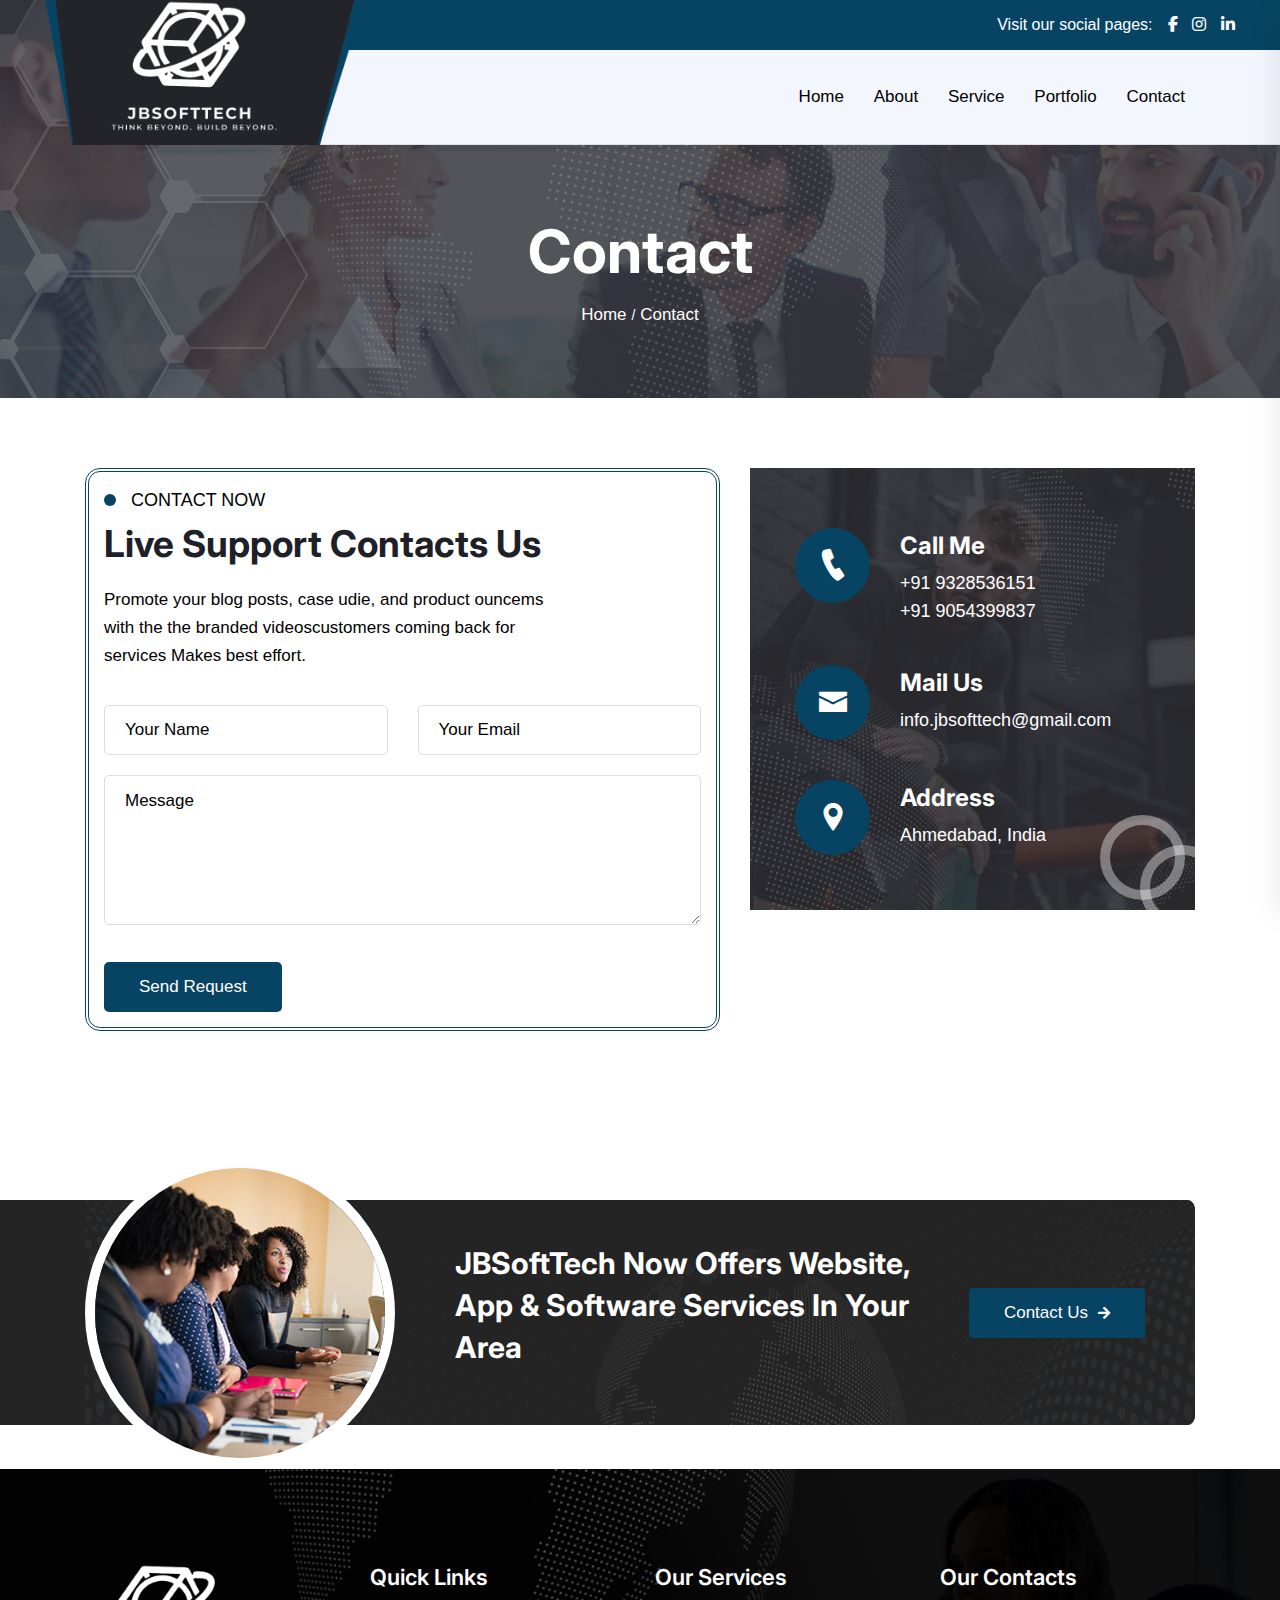
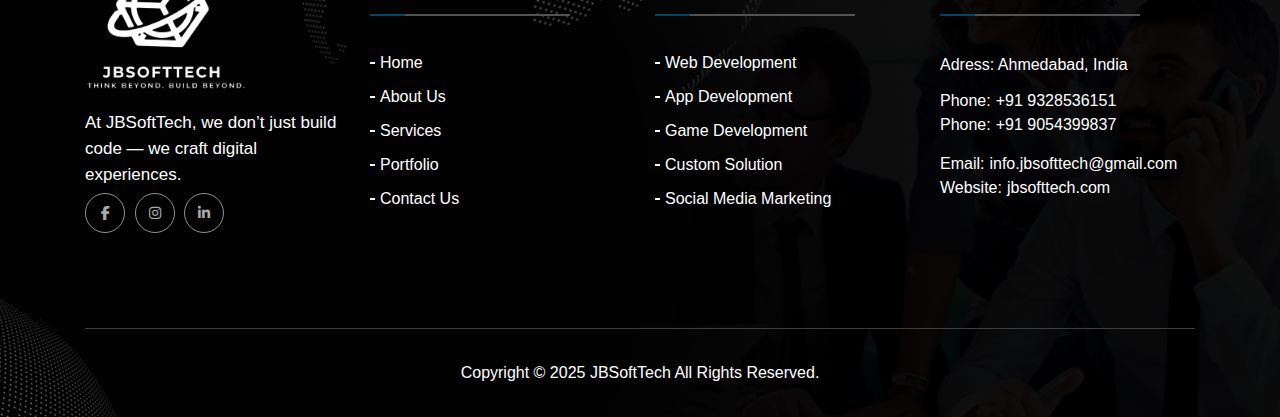
<file: contact.html>
<!Doctype html>
<html class="no-js" lang="zxx">
    
<head>
        <meta charset="utf-8">
        <meta http-equiv="x-ua-compatible" content="ie=edge">
        <title>Contact JBSoftTech | Get in Touch for Software Development Solutions</title>
        <meta name="description" content="">
        <meta name="viewport" content="width=device-width, initial-scale=1">
		<link rel="shortcut icon" type="image/x-icon" href="assets/img/favicon.png">
        <!-- Place favicon.ico in the root directory -->

		<!-- CSS here -->
        <link rel="stylesheet" href="assets/css/bootstrap.min.css">
        <link rel="stylesheet" href="assets/css/animate.min.css">
        <link rel="stylesheet" href="assets/css/icofont.min.css">
        <link rel="stylesheet" href="assets/css/magnific-popup.css">
        <link rel="stylesheet" href="assets/css/fontawesome-all.min.css">
        <link rel="stylesheet" href="assets/css/odometer.min.css">
        <link rel="stylesheet" href="assets/css/nice-select.css">
        <link rel="stylesheet" href="assets/css/meanmenu.css">
        <link rel="stylesheet" href="assets/css/swipper.css">
        <link rel="stylesheet" href="assets/css/main.css">

        <link rel="stylesheet" href="https://cdnjs.cloudflare.com/ajax/libs/font-awesome/6.4.0/css/all.min.css" />
        <!-- Google Tag Manager -->
<script>(function(w,d,s,l,i){w[l]=w[l]||[];w[l].push({'gtm.start':
new Date().getTime(),event:'gtm.js'});var f=d.getElementsByTagName(s)[0],
j=d.createElement(s),dl=l!='dataLayer'?'&l='+l:'';j.async=true;j.src=
'https://www.googletagmanager.com/gtm.js?id='+i+dl;f.parentNode.insertBefore(j,f);
})(window,document,'script','dataLayer','GTM-5KWHL2QZ');</script>
<!-- End Google Tag Manager -->
    </head>
     
    <body>
        <!-- Google Tag Manager (noscript) -->
<noscript><iframe src="https://www.googletagmanager.com/ns.html?id=GTM-5KWHL2QZ"
height="0" width="0" style="display:none;visibility:hidden"></iframe></noscript>
<!-- End Google Tag Manager (noscript) -->
        <div class="sidebar-info side-info">
             <h1 class="dis-no">jbsofttech</h1>
            <div class="sidebar-logo-wrapper">
                <div class="row align-items-center">
                    <div class="col-xl-6 col-8">
                        <div class="sidebar-logo">
                            <a href="index.html"><img src="assets/img/logo/jbsoft.webp" alt="logo-img"></a>
                        </div>
                    </div>
                    <div class="col-xl-6 col-4">
                        <div class="sidebar-close-wrapper text-end">
                            <button class="sidebar-close side-info-close"><i class="fal fa-times"></i></button>
                        </div>
                    </div>
                </div>
            </div>

            <div class="sidebar-menu-wrapper fix">
                <div class="mobile-menu-2"></div>
            </div>

            <div class="sidebar-contact-wrapper mt-40">
                <div class="sidebar-contact mb-40">
                    <h4 class="sidebar-contact-title">Contact Info</h4>
                    <span class="sidebar-address"><i class="fal fa-map-marker-alt"></i><span>Ahmedabad, India</span> </span>
                    <a href="tel:+919328536151"><i class="fal fa-phone"></i><span>+91 9328536151</span></a>
                    <a href="mailto:info.jbsofttech@gmail.com" class="theme-3"><i class="fal fa-envelope"></i><span><span>info.jbsofttech@gmail.com</span></span></a>   
                </div>
            </div>
        </div>
        <div class="offcanvas-overlay"></div>

        <header>
            <div class="ns-header-area-4">
                <div class="ns-header-wrap ns-header-wrap-4 ml-310">
                    <div class="ns-header-logo ns-header-logo-4">
                        <img src="assets/img/logo/logo-bg-4.png" alt="Not Found">
                        <div class="ns-header-logo-img ns-header-logo-img-4">
                            <a href="index.html"><img src="assets/img/logo/jbsoft.webp" alt="Not Found"></a>
                        </div>
                    </div>
                    <div class="ns-header-right ns-header-right-4">
                        <div class="ns-header-topbar ns-header-topbar-4 d-none d-md-block">
                            <div class="ns-header-topbar-wrap ns-header-topbar-wrap-4 justify-content-end">
                                <div class="ns-header-topbar-left">
                                    <span>Visit our social pages:</span>
                                    <div class="ns-header-topbar-social">
                                        <a href="#" target="_blank" rel="noopener noreferrer"><i class="fab fa-facebook-f"></i></a>
                                        <a href="https://www.instagram.com/jb.soft_tech?igsh=MXR3djU3ZHltaGtheQ==" target="_blank" rel="noopener noreferrer"><i class="fa-brands fa-instagram"></i></a>
                                        <a href="#" target="_blank" rel="noopener noreferrer"><i class="fab fa-linkedin-in"></i></a>
                                    </div>
                                </div>
                            </div>
                        </div>
                        <div class="ns-header-navbar ns-header-navbar-4">
                            <div class="ns-header-menu ns-header-menu-4">
                                <nav class="ns-header-main-menu mobile-menu-2  d-none d-xl-block" id="mobile-menu-2">
                                    <ul>
                                         <li><a href="index.html">Home</a></li>
                                        <li><a href="about.html">About</a></li>
                                        <li><a href="service.html">Service</a></li>
                                        <li><a href="portfolio.html">Portfolio</a></li>
                                        <li><a href="contact.html">Contact</a></li>
                                    </ul>
                                </nav>
                                <div class="ns-header-menu-right ns-header-menu-right-4 p-xl-0">
                                    <div class="ns-header-menu-action-4 d-none d-xxl-flex">
                                        <div class="ns-header-action-icon">
                                            <i class="icofont-phone-circle"></i>
                                        </div>
                                        <div class="ns-header-action-info">
                                            <span>Need Help Now? Call Us!</span>
                                            <h4><a href="+919328536151">+91 9328536151</a></h4>
                                        </div>
                                    </div>
                                    <div class="menu-bar d-xl-none">
                                        <div class="navbar-sign side-toggle">
                                            <i class="fal fa-bars"></i>
                                        </div>
                                    </div>
                                </div>
                            </div>
                        </div>
                    </div>
                </div>
            </div>
        </header>
        <!-- header area end -->

        <main>
            <!-- breadcrumb area start -->
            <section class="breadcrumb-height ns-breadcrumb-area" data-background="assets/img/breadcrumb/breadcrumb-bg.jpg">
                <img src="assets/img/breadcrumb/shape-1.png" alt="" class="ns-breadcrumb-shape-1">
                <img src="assets/img/breadcrumb/breadcrumb-map.png" alt="" class="ns-breadcrumb-map">
                <div class="container">
                    <div class="row">
                        <div class="col-12">
                            <div class="ns-breadcrumb-wrap text-center">
                                <h2 class="ns-breadcrumb-title">Contact</h2>
                                <div class="ns-breadcrumb-list">
                                    <a href="index.html">Home</a>
                                    <span>Contact</span>
                                </div>
                            </div>
                        </div>
                    </div>
                </div>
            </section>
            <!-- breadcrumb area end -->

           <!-- contact area start -->
           <section class="pt-115">
                <div class="container">
                    <div class="row">
                        <div class="col-xl-7 col-lg-6">
                            <div class="ns-contact-left ns-contact-page mb-55">
                                <div class="ns-section mb-35">
                                    <span class="ns-section-subtitle">Contact Now</span>
                                    <h2 class="ns-section-title mb-20">Live Support Contacts Us</h2>
                                    <p class="ns-section-text mb-0">Promote your blog posts, case udie, and product ouncems <br> with the the branded videoscustomers coming back for <br> services Makes best effort.</p>
                                </div>
                                <div class="ns-contact-form">
                                    <form action="#">
                                        <div class="row">
                                            <div class="col-sm-6">
                                                <input type="text" placeholder="Your Name">
                                            </div>
                                            <div class="col-sm-6">
                                                <input type="email" placeholder="Your Email">
                                            </div>
                                            <div class="col-12">
                                                <textarea name="message" cols="30" rows="10" placeholder="Message"></textarea>
                                            </div>
                                            <div class="col-12">
                                                <button type="submit" class="ns-theme-btn ns-contact-btn">Send Request</button>
                                            </div>
                                        </div>
                                    </form>
                                </div>
                            </div>
                        </div>
                        <div class="col-xl-5 col-lg-6">
                            <div class="ns-contact-info mb-55">
                                <span class="ns-contact-circle-1"></span>
                                <span class="ns-contact-circle-2"></span>
                                <img src="assets/img/contact/contact.jpg" alt="Not Found" class="ns-contact-bg-img">
                                <img class="ns-contact-shape ns-contact-shape-1" src="assets/img/contact/contact-map.png" alt="Not Found">
                                <img class="ns-contact-shape ns-contact-shape-2" src="assets/img/contact/contact-map.png" alt="Not Found">
                                <img class="ns-contact-shape ns-contact-shape-3" src="assets/img/contact/contact-map.png" alt="Not Found">
                                <div class="ns-contact-item ns-phone">
                                    <div class="ns-contact-item-icon">
                                        <i class="icofont-ui-call"></i>
                                    </div>
                                    <div class="ns-contact-item-details">
                                        <span>Call Me</span>
                                        <a href="tel:+919328536151">+91 9328536151</a>
                                        <a href="tel:+919054399837">+91 9054399837</a>
                                    </div>
                                </div>
                                <div class="ns-contact-item ns-mail">
                                    <div class="ns-contact-item-icon">
                                        <i class="icofont-envelope"></i>
                                    </div>
                                    <div class="ns-contact-item-details">
                                        <span>Mail Us</span>
                                        <a href="info.jbsofttech@gmail.com
                                        ">info.jbsofttech@gmail.com
                                        </a>
                                    </div>
                                </div>
                                <div class="ns-contact-item ns-address">
                                    <div class="ns-contact-item-icon">
                                        <i class="icofont-location-pin"></i>
                                    </div>
                                    <div class="ns-contact-item-details">
                                        <span>Address</span>
                                        <p>Ahmedabad, India</p>
                                    </div>
                                </div>
                            </div>
                        </div>
                    </div>
                </div>
            </section>
            <!-- contact area end -->
        </main>
    
        
        <!-- cta area start -->
            <div class="ns-cta-area-4 p-relative">
                <div class="container">
                    <div class="ns-cta-inner-4 p-relative">
                        <img src="assets/img/cta/bg-shape-4.png" alt="" class="ns-cta-bg-4">
                        <div class="ns-cta-wrap-4">
                            <div class="ns-cta-left-4">
                                <div class="ns-cta-img-4">
                                    <img src="assets/img/cta/cta-41.jpg" alt="">
                                </div>
                                <div class="ns-cta-content-4 d-none">
                                    <h3 class="ns-cta-content-title-4">News Latter to connect our <br>
                                        services in your area</h3>
                                </div>
                            </div>
                            <div class="ns-cta-btn-4">
                                <div class="ns-cta-content-4">
                                    <h3 class="ns-cta-content-title-4">JBSoftTech now offers website, <br>
                                        app & software services in your area</h3>
                                </div>
                                <a href="contact.html" class="ns-theme-btn">Contact Us <i class="fal fa-arrow-right"></i></a>
                            </div>
                        </div>
                    </div>
                </div>
            </div>
            <!-- cta area end -->
        <!-- footer area start -->
        <footer class="ns-footer-area bg-default" data-background="assets/img/footer/footer-bg.png">
            <img src="assets/img/footer/footer-shape-1.png" alt="Not Found" class="ns-footer-shape-1 ns-footer-shape">
            <img src="assets/img/footer/footer-map.png" alt="Not Found" class="ns-footer-shape-2 ns-footer-shape">
            <div class="ns-footer-top pt-95 pb-55">
                <div class="container">
                    <div class="row justify-content-between">
                        <div class="col-xl-3 col-lg-5 col-md-6">
                            <div class="ns-footer-widget mb-40">
                                <div class="ns-footer-logo">
                                    <a href="index.html"><img src="assets/img/logo/jbsoft.webp" alt="Not Found"></a>
                                </div>
                                <p class="ns-footer-widget-text">At JBSoftTech, we don’t just 
                                    build code — we craft digital experiences.</p>
                                <div class="ns-footer-social">
                                    <a href="#" target="_blank" rel="noopener noreferrer"><i class="fab fa-facebook-f"></i></a>
                                        <a href="https://www.instagram.com/jb.soft_tech?igsh=MXR3djU3ZHltaGtheQ==" target="_blank" rel="noopener noreferrer"><i class="fa-brands fa-instagram"></i></a>
                                        <a href="#" target="_blank" rel="noopener noreferrer"><i class="fab fa-linkedin-in"></i></a>
                                </div>
                            </div>
                        </div>
                        <div class="col-xl-3 col-lg-5 col-md-5">
                            <div class="ns-footer-widget mb-40">
                                <h3 class="ns-footer-widget-title">Quick Links</h3>
                                <div class="ns-footer-widget-list">
                                    <ul>
                                        <li><a href="index.html">Home</a></li>
                                        <li><a href="about.html">About Us</a></li>
                                        <li><a href="service.html">Services</a></li>
                                        <li><a href="#">Portfolio</a></li>
                                        <li><a href="contact.html">Contact Us</a></li>
                                    </ul>
                                </div>
                            </div>
                        </div>
                        <div class="col-xl-3 col-lg-5 col-md-5">
                            <div class="ns-footer-widget mb-40">
                                <h3 class="ns-footer-widget-title">Our Services</h3>
                                <div class="ns-footer-widget-list">
                                    <ul>
                                        <li><a href="index.html">Web Development</a></li>
                                        <li><a href="about.html">App Development</a></li>
                                        <li><a href="service.html">Game Development</a></li>
                                        <li><a href="blog.html">Custom Solution</a></li>
                                        <li><a href="contact.html">Social Media Marketing</a></li>
                                    </ul>
                                </div>
                            </div>
                        </div>
                        <div class="col-xl-3 col-lg-5 col-md-6">
                            <div class="ns-footer-widget mb-40">
                                <h3 class="ns-footer-widget-title">Our Contacts</h3>
                                <div class="ns-footer-widget-contact">
                                    <p>Adress: Ahmedabad, 
                                        India</p>
                                    <div class="ns-footer-widget-contact-info mb-15">
                                        <span>Phone:<a href="tel:+919328536151">+91 9328536151</a></span>
                                        <span>Phone:<a href="tel:+919054399837">+91 9054399837</a></span>
                                    </div>
                                    <div class="ns-footer-widget-contact-info">
                                        <span>Email:<a href="mailto:info.jbsofttech@gmail.com">info.jbsofttech@gmail.com</a></span>
                                        <span>Website:<a href="#">jbsofttech.com</a></span>
                                    </div>
                                </div>
                            </div>
                        </div>
                    </div>
                </div>
            </div>
            <div class="container">
                <div class="ns-footer-copyright">
                    <div class="row">
                        <div class="col-12">
                            <div class="ns-footer-copyright-text">
                                <p>Copyright &copy; 2025 <span>JBSoftTech</span> All Rights Reserved.</p>
                            </div>
                        </div>
                    </div>
                </div>
            </div>
        </footer>

        <script src="assets/js/jquery.min.js"></script>
        <script src="assets/js/bootstrap.bundle.min.js"></script>
        <script src="assets/js/swipper-bundle.min.js"></script>
        <script src="assets/js/jquery.meanmenu.min.js"></script>
        <script src="assets/js/wow.min.js"></script>
        <script src="assets/js/jquery.nice-select.min.js"></script>
        <script src="assets/js/jquery.scrollUp.min.js"></script>
        <script src="assets/js/jquery.magnific-popup.min.js"></script>
        <script src="assets/js/odometer.min.js"></script>
        <script src="assets/js/appear.min.js"></script>
        <script src="assets/js/main.js"></script>
    </body>
</html>
</file>
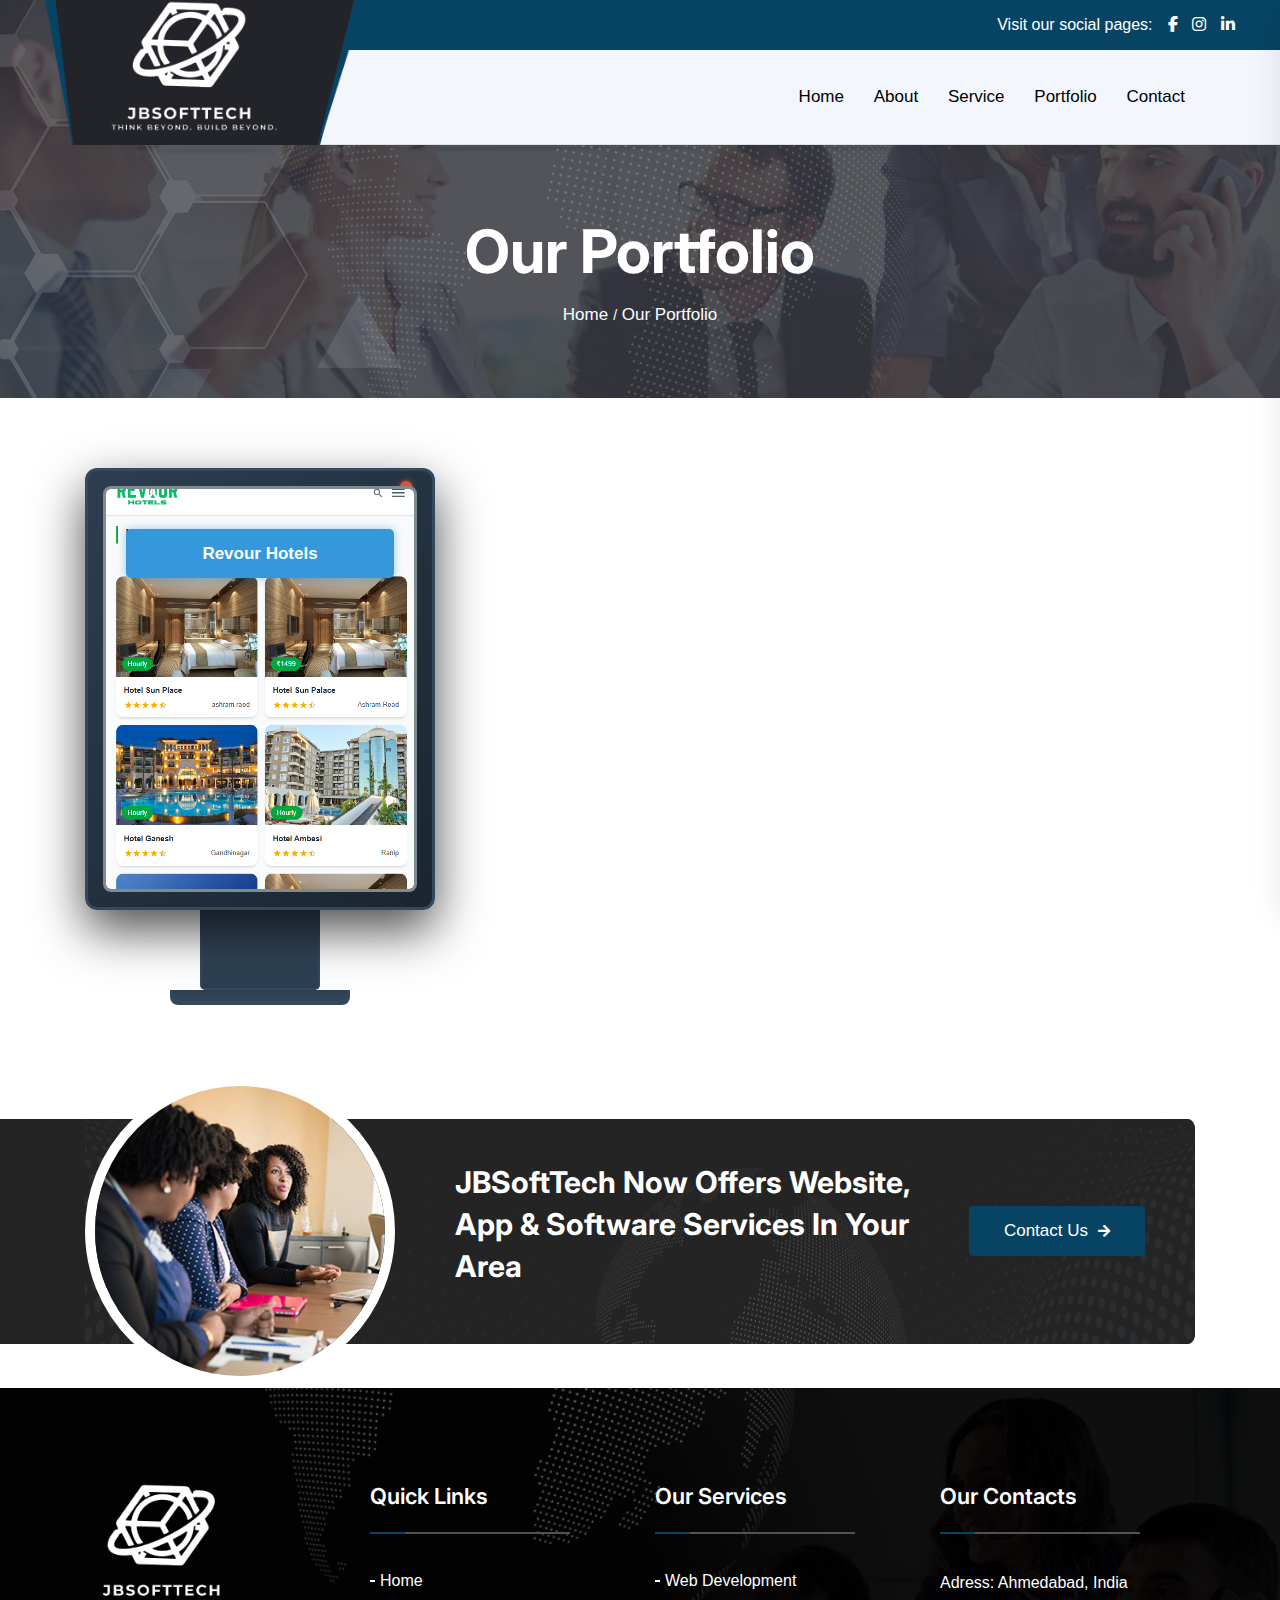
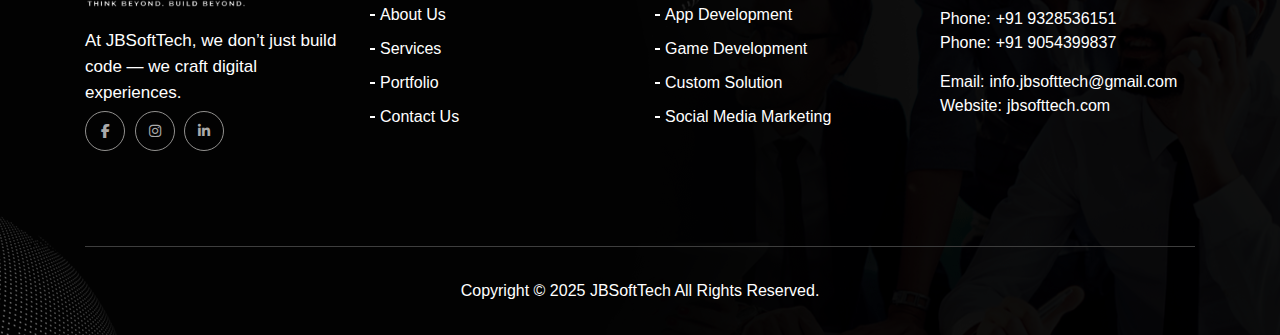
<file: portfolio.html>
<!Doctype html>
<html class="no-js" lang="zxx">
    
<head>
        <meta charset="utf-8">
        <meta http-equiv="x-ua-compatible" content="ie=edge">
        <title>Our Work | JBSoftTech Portfolio</title>
        <meta name="description" content="">
        <meta name="viewport" content="width=device-width, initial-scale=1">
		<link rel="shortcut icon" type="image/x-icon" href="assets/img/favicon.png">
        <!-- Place favicon.ico in the root directory -->

		<!-- CSS here -->
        <link rel="stylesheet" href="assets/css/bootstrap.min.css">
        <link rel="stylesheet" href="assets/css/animate.min.css">
        <link rel="stylesheet" href="assets/css/icofont.min.css">
        <link rel="stylesheet" href="assets/css/magnific-popup.css">
        <link rel="stylesheet" href="assets/css/fontawesome-all.min.css">
        <link rel="stylesheet" href="assets/css/odometer.min.css">
        <link rel="stylesheet" href="assets/css/nice-select.css">
        <link rel="stylesheet" href="assets/css/meanmenu.css">
        <link rel="stylesheet" href="assets/css/swipper.css">
        <link rel="stylesheet" href="assets/css/main.css">

        <link rel="stylesheet" href="https://cdnjs.cloudflare.com/ajax/libs/font-awesome/6.4.0/css/all.min.css" />
        <!-- Google Tag Manager -->
<script>(function(w,d,s,l,i){w[l]=w[l]||[];w[l].push({'gtm.start':
new Date().getTime(),event:'gtm.js'});var f=d.getElementsByTagName(s)[0],
j=d.createElement(s),dl=l!='dataLayer'?'&l='+l:'';j.async=true;j.src=
'https://www.googletagmanager.com/gtm.js?id='+i+dl;f.parentNode.insertBefore(j,f);
})(window,document,'script','dataLayer','GTM-5KWHL2QZ');</script>
<!-- End Google Tag Manager -->
    </head>
     
    <body>
        <!-- Google Tag Manager (noscript) -->
<noscript><iframe src="https://www.googletagmanager.com/ns.html?id=GTM-5KWHL2QZ"
height="0" width="0" style="display:none;visibility:hidden"></iframe></noscript>
<!-- End Google Tag Manager (noscript) -->
        <div class="sidebar-info side-info">
             <h1 class="dis-no">jbsofttech</h1>
            <div class="sidebar-logo-wrapper">
                <div class="row align-items-center">
                    <div class="col-xl-6 col-8">
                        <div class="sidebar-logo">
                            <a href="index.html"><img src="assets/img/logo/jbsoft.webp" alt="logo-img"></a>
                        </div>
                    </div>
                    <div class="col-xl-6 col-4">
                        <div class="sidebar-close-wrapper text-end">
                            <button class="sidebar-close side-info-close"><i class="fal fa-times"></i></button>
                        </div>
                    </div>
                </div>
            </div>

            <div class="sidebar-menu-wrapper fix">
                <div class="mobile-menu-2"></div>
            </div>

            <div class="sidebar-contact-wrapper mt-40">
                <div class="sidebar-contact mb-40">
                    <h4 class="sidebar-contact-title">Contact Info</h4>
                    <span class="sidebar-address"><i class="fal fa-map-marker-alt"></i><span>Ahmedabad, India</span> </span>
                    <a href="tel:+919328536151"><i class="fal fa-phone"></i><span>+91 9328536151</span></a>
                    <a href="mailto:info.jbsofttech@gmail.com" class="theme-3"><i class="fal fa-envelope"></i><span><span>info.jbsofttech@gmail.com</span></span></a>   
                </div>
            </div>
        </div>
        <div class="offcanvas-overlay"></div>

        <header>
            <div class="ns-header-area-4">
                <div class="ns-header-wrap ns-header-wrap-4 ml-310">
                    <div class="ns-header-logo ns-header-logo-4">
                        <img src="assets/img/logo/logo-bg-4.png" alt="Not Found">
                        <div class="ns-header-logo-img ns-header-logo-img-4">
                            <a href="index.html"><img src="assets/img/logo/jbsoft.webp" alt="Not Found"></a>
                        </div>
                    </div>
                    <div class="ns-header-right ns-header-right-4">
                        <div class="ns-header-topbar ns-header-topbar-4 d-none d-md-block">
                            <div class="ns-header-topbar-wrap ns-header-topbar-wrap-4 justify-content-end">
                                <div class="ns-header-topbar-left">
                                    <span>Visit our social pages:</span>
                                    <div class="ns-header-topbar-social">
                                        <a href="#" target="_blank" rel="noopener noreferrer"><i class="fab fa-facebook-f"></i></a>
                                        <a href="https://www.instagram.com/jb.soft_tech?igsh=MXR3djU3ZHltaGtheQ==" target="_blank" rel="noopener noreferrer"><i class="fa-brands fa-instagram"></i></a>
                                        <a href="#" target="_blank" rel="noopener noreferrer"><i class="fab fa-linkedin-in"></i></a>
                                    </div>
                                </div>
                            </div>
                        </div>
                        <div class="ns-header-navbar ns-header-navbar-4">
                            <div class="ns-header-menu ns-header-menu-4">
                                <nav class="ns-header-main-menu mobile-menu-2  d-none d-xl-block" id="mobile-menu-2">
                                    <ul>
                                         <li><a href="index.html">Home</a></li>
                                        <li><a href="about.html">About</a></li>
                                        <li><a href="service.html">Service</a></li>
                                        <li><a href="portfolio.html">Portfolio</a></li>
                                        <li><a href="contact.html">Contact</a></li>
                                    </ul>
                                </nav>
                                <div class="ns-header-menu-right ns-header-menu-right-4 p-xl-0">
                                    <div class="ns-header-menu-action-4 d-none d-xxl-flex">
                                        <div class="ns-header-action-icon">
                                            <i class="icofont-phone-circle"></i>
                                        </div>
                                        <div class="ns-header-action-info">
                                            <span>Need Help Now? Call Us!</span>
                                            <h4><a href="+919328536151">+91 9328536151</a></h4>
                                        </div>
                                    </div>
                                    <div class="menu-bar d-xl-none">
                                        <div class="navbar-sign side-toggle">
                                            <i class="fal fa-bars"></i>
                                        </div>
                                    </div>
                                </div>
                            </div>
                        </div>
                    </div>
                </div>
            </div>
        </header>
        <!-- header area end -->

            <section class="breadcrumb-height ns-breadcrumb-area" data-background="assets/img/breadcrumb/breadcrumb-bg.jpg">
                <img src="assets/img/breadcrumb/shape-1.png" alt="" class="ns-breadcrumb-shape-1">
                <img src="assets/img/breadcrumb/breadcrumb-map.png" alt="" class="ns-breadcrumb-map">
                <!-- <img src="assets/img/breadcrumb/shape-2.png" alt="" class="ns-breadcrumb-shape-2"> -->
                <div class="container">
                    <div class="row">
                        <div class="col-12">
                            <div class="ns-breadcrumb-wrap text-center">
                                <h2 class="ns-breadcrumb-title">Our Portfolio</h2>
                                <div class="ns-breadcrumb-list">
                                    <a href="index.html">Home</a>
                                    <span>Our Portfolio</span>
                                </div>
                            </div>
                        </div>
                    </div>
                </div>
            </section>
        
        <section>
            <div class="container">
                <div class="row">
                    <div class="col-lg-4 col-md-6">
                            <div class="computer-wrapper">
                                <!-- Computer Monitor -->
                                <div class="monitor">
                                    <div class="power-btn"></div>
                                    <div class="screen">
                                        <div class="screen-content">
                                            <a href="https://www.revourhotels.com/" class="website-link">Revour Hotels</a>
                                        </div>
                                        <div class="reflection"></div>
                                    </div>
                                </div>
                                
                                <!-- Computer Stand -->
                                <div class="stand"></div>
                                <div class="base"></div>
                            </div>
                    </div>
                </div>
            </div>
        </section>
        
        <!-- cta area start -->
            <div class="ns-cta-area-4 p-relative">
                <div class="container">
                    <div class="ns-cta-inner-4 p-relative">
                        <img src="assets/img/cta/bg-shape-4.png" alt="" class="ns-cta-bg-4">
                        <div class="ns-cta-wrap-4">
                            <div class="ns-cta-left-4">
                                <div class="ns-cta-img-4">
                                    <img src="assets/img/cta/cta-41.jpg" alt="">
                                </div>
                                <div class="ns-cta-content-4 d-none">
                                    <h3 class="ns-cta-content-title-4">News Latter to connect our <br>
                                        services in your area</h3>
                                </div>
                            </div>
                            <div class="ns-cta-btn-4">
                                <div class="ns-cta-content-4">
                                    <h3 class="ns-cta-content-title-4">JBSoftTech now offers website, <br>
                                        app & software services in your area</h3>
                                </div>
                                <a href="contact.html" class="ns-theme-btn">Contact Us <i class="fal fa-arrow-right"></i></a>
                            </div>
                        </div>
                    </div>
                </div>
            </div>
            <!-- cta area end -->
        <!-- footer area start -->
        <footer class="ns-footer-area bg-default" data-background="assets/img/footer/footer-bg.png">
            <img src="assets/img/footer/footer-shape-1.png" alt="Not Found" class="ns-footer-shape-1 ns-footer-shape">
            <img src="assets/img/footer/footer-map.png" alt="Not Found" class="ns-footer-shape-2 ns-footer-shape">
            <div class="ns-footer-top pt-95 pb-55">
                <div class="container">
                    <div class="row justify-content-between">
                        <div class="col-xl-3 col-lg-5 col-md-6">
                            <div class="ns-footer-widget mb-40">
                                <div class="ns-footer-logo">
                                    <a href="index.html"><img src="assets/img/logo/jbsoft.webp" alt="Not Found"></a>
                                </div>
                                <p class="ns-footer-widget-text">At JBSoftTech, we don’t just 
                                    build code — we craft digital experiences.</p>
                                <div class="ns-footer-social">
                                    <a href="#" target="_blank" rel="noopener noreferrer"><i class="fab fa-facebook-f"></i></a>
                                        <a href="https://www.instagram.com/jb.soft_tech?igsh=MXR3djU3ZHltaGtheQ==" target="_blank" rel="noopener noreferrer"><i class="fa-brands fa-instagram"></i></a>
                                        <a href="#" target="_blank" rel="noopener noreferrer"><i class="fab fa-linkedin-in"></i></a>
                                </div>
                            </div>
                        </div>
                        <div class="col-xl-3 col-lg-5 col-md-5">
                            <div class="ns-footer-widget mb-40">
                                <h3 class="ns-footer-widget-title">Quick Links</h3>
                                <div class="ns-footer-widget-list">
                                    <ul>
                                        <li><a href="index.html">Home</a></li>
                                        <li><a href="about.html">About Us</a></li>
                                        <li><a href="service.html">Services</a></li>
                                        <li><a href="#">Portfolio</a></li>
                                        <li><a href="contact.html">Contact Us</a></li>
                                    </ul>
                                </div>
                            </div>
                        </div>
                        <div class="col-xl-3 col-lg-5 col-md-5">
                            <div class="ns-footer-widget mb-40">
                                <h3 class="ns-footer-widget-title">Our Services</h3>
                                <div class="ns-footer-widget-list">
                                    <ul>
                                        <li><a href="index.html">Web Development</a></li>
                                        <li><a href="about.html">App Development</a></li>
                                        <li><a href="service.html">Game Development</a></li>
                                        <li><a href="blog.html">Custom Solution</a></li>
                                        <li><a href="contact.html">Social Media Marketing</a></li>
                                    </ul>
                                </div>
                            </div>
                        </div>
                        <div class="col-xl-3 col-lg-5 col-md-6">
                            <div class="ns-footer-widget mb-40">
                                <h3 class="ns-footer-widget-title">Our Contacts</h3>
                                <div class="ns-footer-widget-contact">
                                    <p>Adress: Ahmedabad, 
                                        India</p>
                                    <div class="ns-footer-widget-contact-info mb-15">
                                        <span>Phone:<a href="tel:+919328536151">+91 9328536151</a></span>
                                        <span>Phone:<a href="tel:+919054399837">+91 9054399837</a></span>
                                    </div>
                                    <div class="ns-footer-widget-contact-info">
                                        <span>Email:<a href="mailto:info.jbsofttech@gmail.com">info.jbsofttech@gmail.com</a></span>
                                        <span>Website:<a href="#">jbsofttech.com</a></span>
                                    </div>
                                </div>
                            </div>
                        </div>
                    </div>
                </div>
            </div>
            <div class="container">
                <div class="ns-footer-copyright">
                    <div class="row">
                        <div class="col-12">
                            <div class="ns-footer-copyright-text">
                                <p>Copyright &copy; 2025 <span>JBSoftTech</span> All Rights Reserved.</p>
                            </div>
                        </div>
                    </div>
                </div>
            </div>
        </footer>

        <script src="assets/js/jquery.min.js"></script>
        <script src="assets/js/bootstrap.bundle.min.js"></script>
        <script src="assets/js/swipper-bundle.min.js"></script>
        <script src="assets/js/jquery.meanmenu.min.js"></script>
        <script src="assets/js/wow.min.js"></script>
        <script src="assets/js/jquery.nice-select.min.js"></script>
        <script src="assets/js/jquery.scrollUp.min.js"></script>
        <script src="assets/js/jquery.magnific-popup.min.js"></script>
        <script src="assets/js/odometer.min.js"></script>
        <script src="assets/js/appear.min.js"></script>
        <script src="assets/js/main.js"></script>
    </body>
</html>
</file>
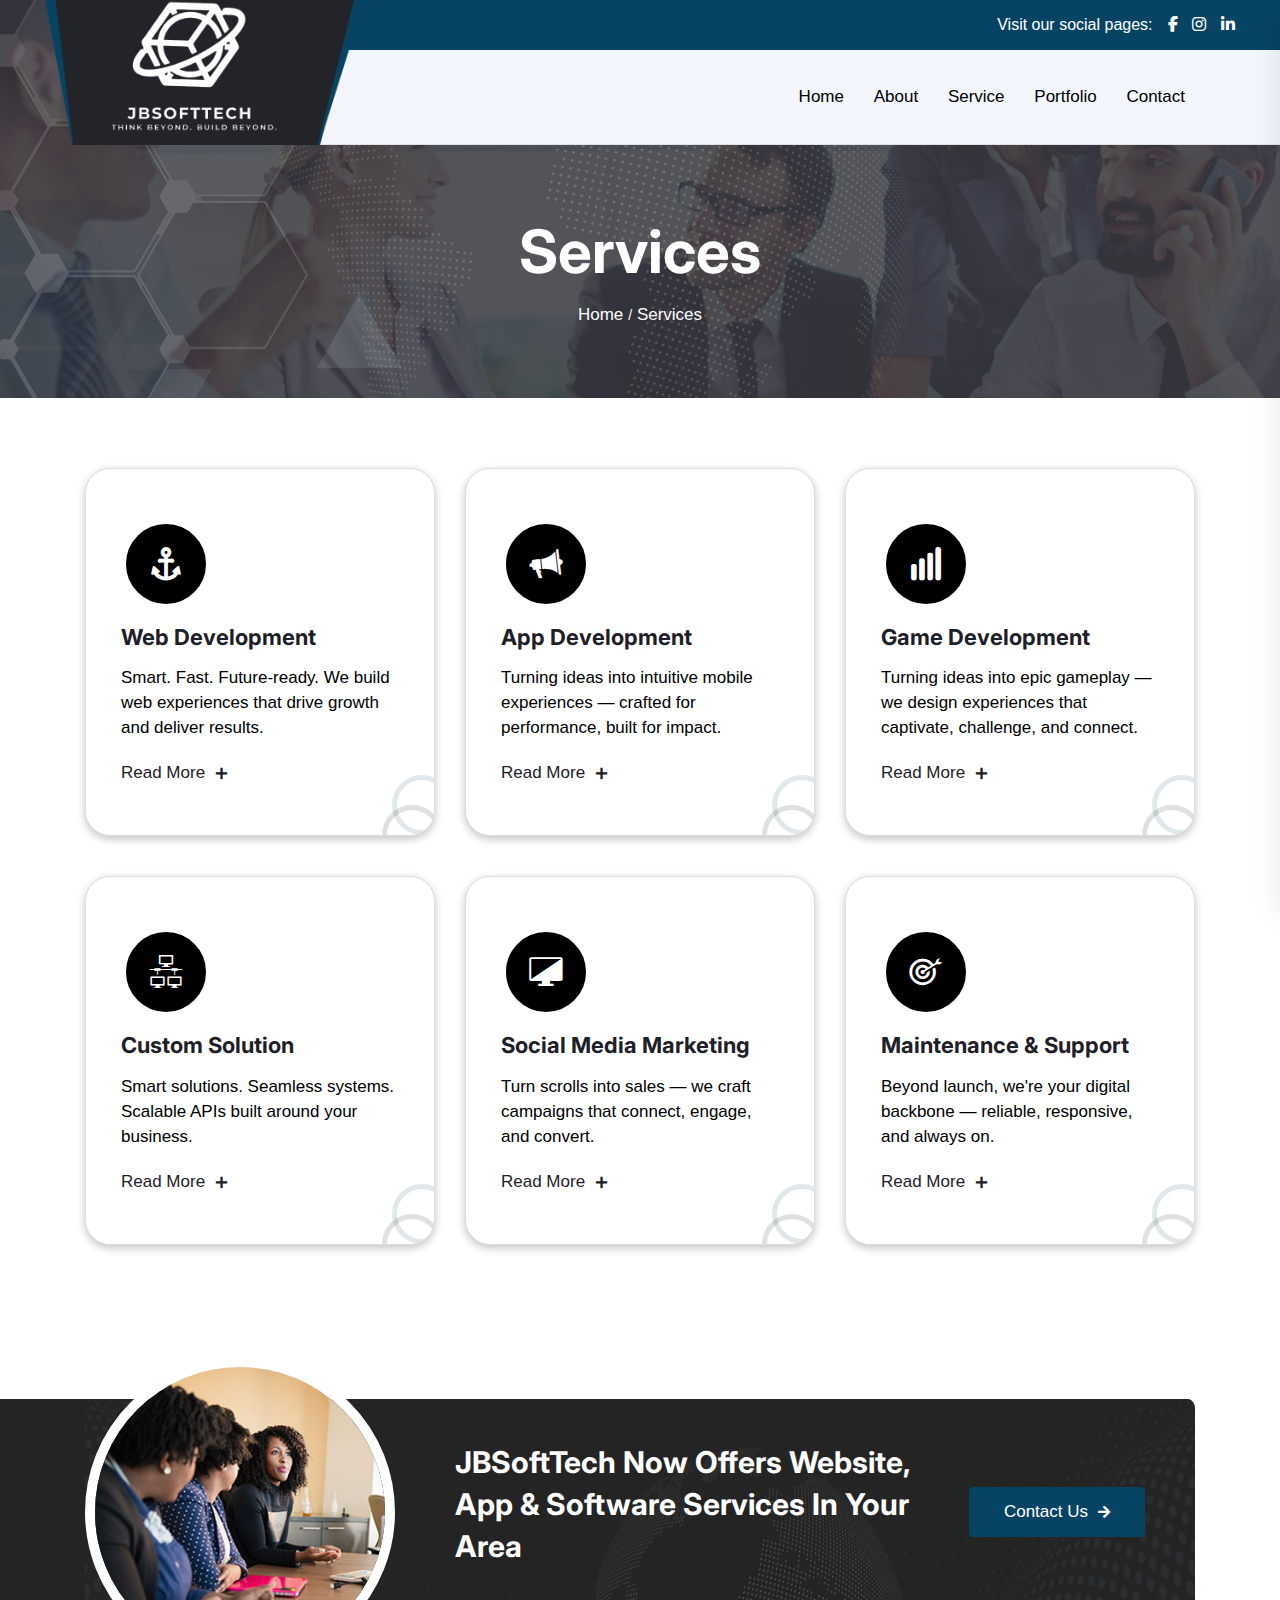
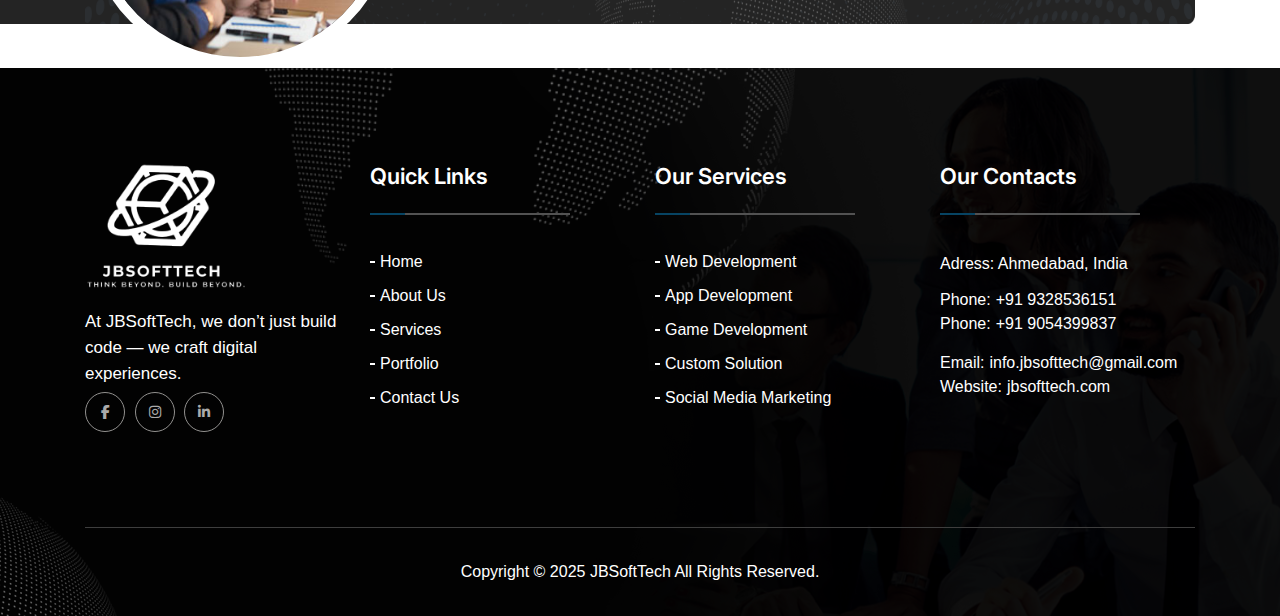
<file: service.html>
<!Doctype html>
<html class="no-js" lang="zxx">
    
<head>
        <meta charset="utf-8">
        <meta http-equiv="x-ua-compatible" content="ie=edge">
        <title>JBSoftTech Services | Software, Web & App Development</title>
        <meta name="description" content="">
        <meta name="viewport" content="width=device-width, initial-scale=1">
		<link rel="shortcut icon" type="image/x-icon" href="assets/img/favicon.png">
        <!-- Place favicon.ico in the root directory -->

		<!-- CSS here -->
        <link rel="stylesheet" href="assets/css/bootstrap.min.css">
        <link rel="stylesheet" href="assets/css/animate.min.css">
        <link rel="stylesheet" href="assets/css/icofont.min.css">
        <link rel="stylesheet" href="assets/css/magnific-popup.css">
        <link rel="stylesheet" href="assets/css/fontawesome-all.min.css">
        <link rel="stylesheet" href="assets/css/odometer.min.css">
        <link rel="stylesheet" href="assets/css/nice-select.css">
        <link rel="stylesheet" href="assets/css/meanmenu.css">
        <link rel="stylesheet" href="assets/css/swipper.css">
        <link rel="stylesheet" href="assets/css/main.css">

        <link rel="stylesheet" href="https://cdnjs.cloudflare.com/ajax/libs/font-awesome/6.4.0/css/all.min.css" />
        <!-- Google Tag Manager -->
<script>(function(w,d,s,l,i){w[l]=w[l]||[];w[l].push({'gtm.start':
new Date().getTime(),event:'gtm.js'});var f=d.getElementsByTagName(s)[0],
j=d.createElement(s),dl=l!='dataLayer'?'&l='+l:'';j.async=true;j.src=
'https://www.googletagmanager.com/gtm.js?id='+i+dl;f.parentNode.insertBefore(j,f);
})(window,document,'script','dataLayer','GTM-5KWHL2QZ');</script>
<!-- End Google Tag Manager -->
    </head>
     
    <body>
        <!-- Google Tag Manager (noscript) -->
<noscript><iframe src="https://www.googletagmanager.com/ns.html?id=GTM-5KWHL2QZ"
height="0" width="0" style="display:none;visibility:hidden"></iframe></noscript>
<!-- End Google Tag Manager (noscript) -->
        <div class="sidebar-info side-info">
             <h1 class="dis-no">jbsofttech</h1>
            <div class="sidebar-logo-wrapper">
                <div class="row align-items-center">
                    <div class="col-xl-6 col-8">
                        <div class="sidebar-logo">
                            <a href="index.html"><img src="assets/img/logo/jbsoft.webp" alt="logo-img"></a>
                        </div>
                    </div>
                    <div class="col-xl-6 col-4">
                        <div class="sidebar-close-wrapper text-end">
                            <button class="sidebar-close side-info-close"><i class="fal fa-times"></i></button>
                        </div>
                    </div>
                </div>
            </div>

            <div class="sidebar-menu-wrapper fix">
                <div class="mobile-menu-2"></div>
            </div>

            <div class="sidebar-contact-wrapper mt-40">
                <div class="sidebar-contact mb-40">
                    <h4 class="sidebar-contact-title">Contact Info</h4>
                    <span class="sidebar-address"><i class="fal fa-map-marker-alt"></i><span>Ahmedabad, India</span> </span>
                    <a href="tel:+919328536151"><i class="fal fa-phone"></i><span>+91 9328536151</span></a>
                    <a href="mailto:info.jbsofttech@gmail.com" class="theme-3"><i class="fal fa-envelope"></i><span><span>info.jbsofttech@gmail.com</span></span></a>   
                </div>
            </div>
        </div>
        <div class="offcanvas-overlay"></div>

        <header>
            <div class="ns-header-area-4">
                <div class="ns-header-wrap ns-header-wrap-4 ml-310">
                    <div class="ns-header-logo ns-header-logo-4">
                        <img src="assets/img/logo/logo-bg-4.png" alt="Not Found">
                        <div class="ns-header-logo-img ns-header-logo-img-4">
                            <a href="index.html"><img src="assets/img/logo/jbsoft.webp" alt="Not Found"></a>
                        </div>
                    </div>
                    <div class="ns-header-right ns-header-right-4">
                        <div class="ns-header-topbar ns-header-topbar-4 d-none d-md-block">
                            <div class="ns-header-topbar-wrap ns-header-topbar-wrap-4 justify-content-end">
                                <div class="ns-header-topbar-left">
                                    <span>Visit our social pages:</span>
                                    <div class="ns-header-topbar-social">
                                        <a href="#" target="_blank" rel="noopener noreferrer"><i class="fab fa-facebook-f"></i></a>
                                        <a href="https://www.instagram.com/jb.soft_tech?igsh=MXR3djU3ZHltaGtheQ==" target="_blank" rel="noopener noreferrer"><i class="fa-brands fa-instagram"></i></a>
                                        <a href="#" target="_blank" rel="noopener noreferrer"><i class="fab fa-linkedin-in"></i></a>
                                    </div>
                                </div>
                            </div>
                        </div>
                        <div class="ns-header-navbar ns-header-navbar-4">
                            <div class="ns-header-menu ns-header-menu-4">
                                <nav class="ns-header-main-menu mobile-menu-2  d-none d-xl-block" id="mobile-menu-2">
                                    <ul>
                                         <li><a href="index.html">Home</a></li>
                                        <li><a href="about.html">About</a></li>
                                        <li><a href="service.html">Service</a></li>
                                        <li><a href="portfolio.html">Portfolio</a></li>
                                        <li><a href="contact.html">Contact</a></li>
                                    </ul>
                                </nav>
                                <div class="ns-header-menu-right ns-header-menu-right-4 p-xl-0">
                                    <div class="ns-header-menu-action-4 d-none d-xxl-flex">
                                        <div class="ns-header-action-icon">
                                            <i class="icofont-phone-circle"></i>
                                        </div>
                                        <div class="ns-header-action-info">
                                            <span>Need Help Now? Call Us!</span>
                                            <h4><a href="+919328536151">+91 9328536151</a></h4>
                                        </div>
                                    </div>
                                    <div class="menu-bar d-xl-none">
                                        <div class="navbar-sign side-toggle">
                                            <i class="fal fa-bars"></i>
                                        </div>
                                    </div>
                                </div>
                            </div>
                        </div>
                    </div>
                </div>
            </div>
        </header>
        <!-- header area end -->

        <!-- search start area -->
        <div class="ba-search-popup">
            <div class="ba-color-layer"></div>
            <div class="ba-search-popup-inner">
            <form action="#">
                <input type="text" placeholder="Search here..." name="search" id="search-input">
                <button type="submit"><i class="fal fa-search"></i></button>
            </form>
            </div>
        </div>

        
        <main>
            <!-- breadcrumb area start -->
            <section class="breadcrumb-height ns-breadcrumb-area" data-background="assets/img/breadcrumb/breadcrumb-bg.jpg">
                <img src="assets/img/breadcrumb/shape-1.png" alt="" class="ns-breadcrumb-shape-1">
                <img src="assets/img/breadcrumb/breadcrumb-map.png" alt="" class="ns-breadcrumb-map">
                <div class="container">
                    <div class="row">
                        <div class="col-12">
                            <div class="ns-breadcrumb-wrap text-center">
                                <h2 class="ns-breadcrumb-title">Services</h2>
                                <div class="ns-breadcrumb-list">
                                    <a href="index.html">Home</a>
                                    <span>Services</span>
                                </div>
                            </div>
                        </div>
                    </div>
                </div>
            </section>
            <!-- breadcrumb area end -->
 
<!-- service area start -->
             <section class="ns-service-area-4">
                <div class="container">
                    <div class="row">
                        <div class="col-xl-4 col-lg-6 col-md-6">
                            <div class="ns-service-item-4 mb-40">
                                <img src="assets/img/service/service-41.jpg" alt="" class="ns-service-item-img-4">
                                <div class="ns-service-item-icon-4">
                                    <i class="icofont-anchor"></i>
                                </div>
                                <div class="ns-service-item-content-4">
                                    <h4 class="ns-service-item-content-title-4"><a href="#">Web Development</a></h4>
                                    <p>Smart. Fast. Future-ready. We build web experiences that drive growth and deliver results. </p>
                                    <a class="ns-service-item-btn-4" href="#">Read More <i class="icofont-plus"></i></a>
                                </div>
                                <span class="ns-service-shape-41"></span>
                                <span class="ns-service-shape-42"></span>
                            </div>
                        </div>
                        <div class="col-xl-4 col-lg-6 col-md-6">
                            <div class="ns-service-item-4 mb-40">
                                <img src="assets/img/service/service-41.jpg" alt="" class="ns-service-item-img-4">
                                <div class="ns-service-item-icon-4">
                                    <i class="icofont-mega-phone"></i>
                                </div>
                                <div class="ns-service-item-content-4">
                                    <h4 class="ns-service-item-content-title-4"><a href="#">App Development</a></h4>
                                    <p>Turning ideas into intuitive mobile experiences — crafted for performance, built for impact.</p>
                                    <a class="ns-service-item-btn-4" href="#">Read More <i class="icofont-plus"></i></a>
                                </div>
                                <span class="ns-service-shape-41"></span>
                                <span class="ns-service-shape-42"></span>
                            </div>
                        </div>
                        <div class="col-xl-4 col-lg-6 col-md-6">
                            <div class="ns-service-item-4 mb-40">
                                <img src="assets/img/service/service-41.jpg" alt="" class="ns-service-item-img-4">
                                <div class="ns-service-item-icon-4">
                                    <i class="icofont-signal"></i>
                                </div>
                                <div class="ns-service-item-content-4">
                                    <h4 class="ns-service-item-content-title-4"><a href="#">Game Development</a></h4>
                                    <p>Turning ideas into epic gameplay — we design experiences that captivate, challenge, and connect.</p>
                                    <a class="ns-service-item-btn-4" href="#">Read More <i class="icofont-plus"></i></a>
                                </div>
                                <span class="ns-service-shape-41"></span>
                                <span class="ns-service-shape-42"></span>
                            </div>
                        </div>
                        <div class="col-xl-4 col-lg-6 col-md-6">
                            <div class="ns-service-item-4 mb-40">
                                <img src="assets/img/service/service-41.jpg" alt="" class="ns-service-item-img-4">
                                <div class="ns-service-item-icon-4">
                                    <i class="icofont-network"></i>
                                </div>
                                <div class="ns-service-item-content-4">
                                    <h4 class="ns-service-item-content-title-4"><a href="#">Custom Solution</a></h4>
                                    <p>Smart solutions. Seamless systems. Scalable APIs built around your business. </p>
                                    <a class="ns-service-item-btn-4" href="#">Read More <i class="icofont-plus"></i></a>
                                </div>
                                <span class="ns-service-shape-41"></span>
                                <span class="ns-service-shape-42"></span>
                            </div>
                        </div>
                        <div class="col-xl-4 col-lg-6 col-md-6">
                            <div class="ns-service-item-4 mb-40">
                                <img src="assets/img/service/service-41.jpg" alt="" class="ns-service-item-img-4">
                                <div class="ns-service-item-icon-4">
                                    <i class="icofont-contrast"></i>
                                </div>
                                <div class="ns-service-item-content-4">
                                    <h4 class="ns-service-item-content-title-4"><a href="#">Social Media Marketing </a></h4>
                                    <p>Turn scrolls into sales — we craft campaigns that connect, engage, and convert.</p>
                                    <a class="ns-service-item-btn-4" href="#">Read More <i class="icofont-plus"></i></a>
                                </div>
                                <span class="ns-service-shape-41"></span>
                                <span class="ns-service-shape-42"></span>
                            </div>
                        </div>
                        <div class="col-xl-4 col-lg-6 col-md-6">
                            <div class="ns-service-item-4 mb-40">
                                <img src="assets/img/service/service-41.jpg" alt="" class="ns-service-item-img-4">
                                <div class="ns-service-item-icon-4">
                                    <i class="icofont-bullseye"></i>
                                </div>
                                <div class="ns-service-item-content-4">
                                    <h4 class="ns-service-item-content-title-4"><a href="#">Maintenance & support</a></h4>
                                    <p>Beyond launch, we're your digital backbone — reliable, responsive, and always on.</p>
                                    <a class="ns-service-item-btn-4" href="#">Read More <i class="icofont-plus"></i></a>
                                </div>
                                <span class="ns-service-shape-41"></span>
                                <span class="ns-service-shape-42"></span>
                            </div>
                        </div>
                    </div>
                </div>
            </section>
            <!-- service area end -->
        </main>
        
        <!-- cta area start -->
            <div class="ns-cta-area-4 p-relative">
                <div class="container">
                    <div class="ns-cta-inner-4 p-relative">
                        <img src="assets/img/cta/bg-shape-4.png" alt="" class="ns-cta-bg-4">
                        <div class="ns-cta-wrap-4">
                            <div class="ns-cta-left-4">
                                <div class="ns-cta-img-4">
                                    <img src="assets/img/cta/cta-41.jpg" alt="">
                                </div>
                                <div class="ns-cta-content-4 d-none">
                                    <h3 class="ns-cta-content-title-4">News Latter to connect our <br>
                                        services in your area</h3>
                                </div>
                            </div>
                            <div class="ns-cta-btn-4">
                                <div class="ns-cta-content-4">
                                    <h3 class="ns-cta-content-title-4">JBSoftTech now offers website, <br>
                                        app & software services in your area</h3>
                                </div>
                                <a href="contact.html" class="ns-theme-btn">Contact Us <i class="fal fa-arrow-right"></i></a>
                            </div>
                        </div>
                    </div>
                </div>
            </div>
            <!-- cta area end -->
        <!-- footer area start -->
        <footer class="ns-footer-area bg-default" data-background="assets/img/footer/footer-bg.png">
            <img src="assets/img/footer/footer-shape-1.png" alt="Not Found" class="ns-footer-shape-1 ns-footer-shape">
            <img src="assets/img/footer/footer-map.png" alt="Not Found" class="ns-footer-shape-2 ns-footer-shape">
            <div class="ns-footer-top pt-95 pb-55">
                <div class="container">
                    <div class="row justify-content-between">
                        <div class="col-xl-3 col-lg-5 col-md-6">
                            <div class="ns-footer-widget mb-40">
                                <div class="ns-footer-logo">
                                    <a href="index.html"><img src="assets/img/logo/jbsoft.webp" alt="Not Found"></a>
                                </div>
                                <p class="ns-footer-widget-text">At JBSoftTech, we don’t just 
                                    build code — we craft digital experiences.</p>
                                <div class="ns-footer-social">
                                    <a href="#" target="_blank" rel="noopener noreferrer"><i class="fab fa-facebook-f"></i></a>
                                        <a href="https://www.instagram.com/jb.soft_tech?igsh=MXR3djU3ZHltaGtheQ==" target="_blank" rel="noopener noreferrer"><i class="fa-brands fa-instagram"></i></a>
                                        <a href="#" target="_blank" rel="noopener noreferrer"><i class="fab fa-linkedin-in"></i></a>
                                </div>
                            </div>
                        </div>
                        <div class="col-xl-3 col-lg-5 col-md-5">
                            <div class="ns-footer-widget mb-40">
                                <h3 class="ns-footer-widget-title">Quick Links</h3>
                                <div class="ns-footer-widget-list">
                                    <ul>
                                        <li><a href="index.html">Home</a></li>
                                        <li><a href="about.html">About Us</a></li>
                                        <li><a href="service.html">Services</a></li>
                                        <li><a href="#">Portfolio</a></li>
                                        <li><a href="contact.html">Contact Us</a></li>
                                    </ul>
                                </div>
                            </div>
                        </div>
                        <div class="col-xl-3 col-lg-5 col-md-5">
                            <div class="ns-footer-widget mb-40">
                                <h3 class="ns-footer-widget-title">Our Services</h3>
                                <div class="ns-footer-widget-list">
                                    <ul>
                                        <li><a href="index.html">Web Development</a></li>
                                        <li><a href="about.html">App Development</a></li>
                                        <li><a href="#">Game Development</a></li>
                                        <li><a href="blog.html">Custom Solution</a></li>
                                        <li><a href="contact.html">Social Media Marketing</a></li>
                                    </ul>
                                </div>
                            </div>
                        </div>
                        <div class="col-xl-3 col-lg-5 col-md-6">
                            <div class="ns-footer-widget mb-40">
                                <h3 class="ns-footer-widget-title">Our Contacts</h3>
                                <div class="ns-footer-widget-contact">
                                    <p>Adress: Ahmedabad, 
                                        India</p>
                                    <div class="ns-footer-widget-contact-info mb-15">
                                        <span>Phone:<a href="tel:+919328536151">+91 9328536151</a></span>
                                        <span>Phone:<a href="tel:+919054399837">+91 9054399837</a></span>
                                    </div>
                                    <div class="ns-footer-widget-contact-info">
                                        <span>Email:<a href="mailto:info.jbsofttech@gmail.com">info.jbsofttech@gmail.com</a></span>
                                        <span>Website:<a href="#">jbsofttech.com</a></span>
                                    </div>
                                </div>
                            </div>
                        </div>
                    </div>
                </div>
            </div>
            <div class="container">
                <div class="ns-footer-copyright">
                    <div class="row">
                        <div class="col-12">
                            <div class="ns-footer-copyright-text">
                                <p>Copyright &copy; 2025 <span>JBSoftTech</span> All Rights Reserved.</p>
                            </div>
                        </div>
                    </div>
                </div>
            </div>
        </footer>

        <script src="assets/js/jquery.min.js"></script>
        <script src="assets/js/bootstrap.bundle.min.js"></script>
        <script src="assets/js/swipper-bundle.min.js"></script>
        <script src="assets/js/jquery.meanmenu.min.js"></script>
        <script src="assets/js/wow.min.js"></script>
        <script src="assets/js/jquery.nice-select.min.js"></script>
        <script src="assets/js/jquery.scrollUp.min.js"></script>
        <script src="assets/js/jquery.magnific-popup.min.js"></script>
        <script src="assets/js/odometer.min.js"></script>
        <script src="assets/js/appear.min.js"></script>
        <script src="assets/js/main.js"></script>
    </body>
</html>
</file>
<file: assets/css/nice-select.css>
.nice-select {
  -webkit-tap-highlight-color: transparent;
  background-color: #fff;
  border-radius: 5px;
  border: solid 1px #e8e8e8;
  box-sizing: border-box;
  clear: both;
  cursor: pointer;
  display: block;
  float: left;
  font-family: inherit;
  font-size: 14px;
  font-weight: normal;
  height: 42px;
  line-height: 40px;
  outline: none;
  padding-left: 18px;
  padding-right: 30px;
  position: relative;
  text-align: left !important;
  -webkit-transition: all 0.2s ease-in-out;
  transition: all 0.2s ease-in-out;
  -webkit-user-select: none;
     -moz-user-select: none;
      -ms-user-select: none;
          user-select: none;
  white-space: nowrap;
  width: auto; }
  .nice-select:hover {
    border-color: #dbdbdb; }
  .nice-select:active, .nice-select.open, .nice-select:focus {
    border-color: #999; }
  .nice-select:after {
    border-bottom: 2px solid #999;
    border-right: 2px solid #999;
    content: '';
    display: block;
    height: 5px;
    margin-top: -4px;
    pointer-events: none;
    position: absolute;
    right: 12px;
    top: 50%;
    -webkit-transform-origin: 66% 66%;
        -ms-transform-origin: 66% 66%;
            transform-origin: 66% 66%;
    -webkit-transform: rotate(45deg);
        -ms-transform: rotate(45deg);
            transform: rotate(45deg);
    -webkit-transition: all 0.15s ease-in-out;
    transition: all 0.15s ease-in-out;
    width: 5px; }
  .nice-select.open:after {
    -webkit-transform: rotate(-135deg);
        -ms-transform: rotate(-135deg);
            transform: rotate(-135deg); }
  .nice-select.open .list {
    opacity: 1;
    pointer-events: auto;
    -webkit-transform: scale(1) translateY(0);
        -ms-transform: scale(1) translateY(0);
            transform: scale(1) translateY(0); }
  .nice-select.disabled {
    border-color: #ededed;
    color: #999;
    pointer-events: none; }
    .nice-select.disabled:after {
      border-color: #cccccc; }
  .nice-select.wide {
    width: 100%; }
    .nice-select.wide .list {
      left: 0 !important;
      right: 0 !important; }
  .nice-select.right {
    float: right; }
    .nice-select.right .list {
      left: auto;
      right: 0; }
  .nice-select.small {
    font-size: 12px;
    height: 36px;
    line-height: 34px; }
    .nice-select.small:after {
      height: 4px;
      width: 4px; }
    .nice-select.small .option {
      line-height: 34px;
      min-height: 34px; }
  .nice-select .list {
    background-color: #fff;
    border-radius: 5px;
    box-shadow: 0 0 0 1px rgba(68, 68, 68, 0.11);
    box-sizing: border-box;
    margin-top: 4px;
    opacity: 0;
    overflow: hidden;
    padding: 0;
    pointer-events: none;
    position: absolute;
    top: 100%;
    left: 0;
    -webkit-transform-origin: 50% 0;
        -ms-transform-origin: 50% 0;
            transform-origin: 50% 0;
    -webkit-transform: scale(0.75) translateY(-21px);
        -ms-transform: scale(0.75) translateY(-21px);
            transform: scale(0.75) translateY(-21px);
    -webkit-transition: all 0.2s cubic-bezier(0.5, 0, 0, 1.25), opacity 0.15s ease-out;
    transition: all 0.2s cubic-bezier(0.5, 0, 0, 1.25), opacity 0.15s ease-out;
    z-index: 9; }
    .nice-select .list:hover .option:not(:hover) {
      background-color: transparent !important; }
  .nice-select .option {
    cursor: pointer;
    font-weight: 400;
    line-height: 40px;
    list-style: none;
    min-height: 40px;
    outline: none;
    padding-left: 18px;
    padding-right: 29px;
    text-align: left;
    -webkit-transition: all 0.2s;
    transition: all 0.2s; }
    .nice-select .option:hover, .nice-select .option.focus, .nice-select .option.selected.focus {
      background-color: #f6f6f6; }
    .nice-select .option.selected {
      font-weight: bold; }
    .nice-select .option.disabled {
      background-color: transparent;
      color: #999;
      cursor: default; }

.no-csspointerevents .nice-select .list {
  display: none; }

.no-csspointerevents .nice-select.open .list {
  display: block; }
</file>
<file: assets/css/main.css>
/*
************
*************************
01. common
******************************************************* 
*************************************************************** */
@import url("https://fonts.googleapis.com/css2?family=Inter:wght@300;400;500;600;700&amp;family=Rubik:wght@300;400;500;600;700&amp;display=swap");
body {
  font-family: "Rubik", sans-serif;
  font-weight: 400;
  font-style: normal;
  color: var(--clr-body-text);
  font-size: 17px;
}
@media (max-width: 767px) {
  body {
    font-size: 16px;
  }
}
@media only screen and (min-width: 576px) and (max-width: 767px) {
  body {
    font-size: 17px;
  }
}

.img, img {
  max-width: 100%;
  -webkit-transition: all 0.3s linear 0s;
  -moz-transition: all 0.3s linear 0s;
  -ms-transition: all 0.3s linear 0s;
  -o-transition: all 0.3s linear 0s;
  transition: all 0.3s linear 0s;
}
section{
  padding-bottom: 70px;
  padding-top: 70px;
}
a,
.button, button {
  -webkit-transition: all 0.3s linear 0s;
  -moz-transition: all 0.3s linear 0s;
  -ms-transition: all 0.3s linear 0s;
  -o-transition: all 0.3s linear 0s;
  transition: all 0.3s linear 0s;
}

a:focus,
.button:focus {
  text-decoration: none;
  outline: none;
}

a:focus,
a:hover {
  color: inherit;
  text-decoration: none;
}

a,
button {
  color: inherit;
  outline: medium none;
  text-decoration: none;
}

button:focus, input:focus, input:focus, textarea, textarea:focus {
  outline: 0;
}

h1,
h2,
h3,
h4,
h5,
h6 {
  font-family: "Inter", sans-serif;
  color: var(--clr-body-heading);
  margin-top: 0px;
  line-height: 1.2;
  font-weight: 700;
  text-transform: capitalize;
  margin-bottom: 15px;
}

h1 a,
h2 a,
h3 a,
h4 a,
h5 a,
h6 a {
  color: inherit;
}

h1 {
  font-size: 80px;
}

h2 {
  font-size: 40px;
}

h3 {
  font-size: 32px;
}

h4 {
  font-size: 22px;
}

h5 {
  font-size: 22px;
}

h6 {
  font-size: 17px;
}

ul {
  margin: 0px;
  padding: 0px;
  list-style: none;
}

p {
  font-family: "Rubik", sans-serif;
  font-weight: 400;
  font-size: 17px;
  line-height: 28px;
  color: var(--clr-body-text);
}
@media (max-width: 767px) {
  p {
    font-size: 16px;
  }
}
@media only screen and (min-width: 576px) and (max-width: 767px) {
  p {
    font-size: 17px;
  }
}

hr {
  border-bottom: 1px solid var(--clr-bg-gray-3);
  border-top: 0 none;
  padding: 0;
  opacity: 1;
}

label {
  color: var(--clr-common-black);
  cursor: pointer;
  font-size: 14px;
  font-weight: 400;
}

*::-moz-selection {
  background-color: var(--clr-theme-primary);
  color: var(--clr-common-white);
  text-shadow: none;
}

::-moz-selection {
  background-color: var(--clr-theme-primary);
  color: var(--clr-common-white);
  text-shadow: none;
}

::selection {
  background-color: var(--clr-theme-primary);
  color: var(--clr-common-white);
  text-shadow: none;
}

/* <<<<<<<    Input Placeholder   >>>>>>>>> */
input::-webkit-input-placeholder {
  color: var(--clr-body-text);
  font-size: 17px;
  opacity: 1;
  -webkit-transition: all 0.3s linear 0s;
  -moz-transition: all 0.3s linear 0s;
  -ms-transition: all 0.3s linear 0s;
  -o-transition: all 0.3s linear 0s;
  transition: all 0.3s linear 0s;
}
input:-moz-placeholder {
  color: var(--clr-body-text);
  font-size: 17px;
  opacity: 1;
  -webkit-transition: all 0.3s linear 0s;
  -moz-transition: all 0.3s linear 0s;
  -ms-transition: all 0.3s linear 0s;
  -o-transition: all 0.3s linear 0s;
  transition: all 0.3s linear 0s;
}
input::-moz-placeholder {
  color: var(--clr-body-text);
  font-size: 17px;
  opacity: 1;
  -webkit-transition: all 0.3s linear 0s;
  -moz-transition: all 0.3s linear 0s;
  -ms-transition: all 0.3s linear 0s;
  -o-transition: all 0.3s linear 0s;
  transition: all 0.3s linear 0s;
}
input:-ms-input-placeholder {
  color: var(--clr-body-text);
  font-size: 17px;
  opacity: 1;
  -webkit-transition: all 0.3s linear 0s;
  -moz-transition: all 0.3s linear 0s;
  -ms-transition: all 0.3s linear 0s;
  -o-transition: all 0.3s linear 0s;
  transition: all 0.3s linear 0s;
}

textarea::-webkit-input-placeholder {
  color: var(--clr-body-text);
  font-size: 17px;
  opacity: 1;
  -webkit-transition: all 0.3s linear 0s;
  -moz-transition: all 0.3s linear 0s;
  -ms-transition: all 0.3s linear 0s;
  -o-transition: all 0.3s linear 0s;
  transition: all 0.3s linear 0s;
}
textarea:-moz-placeholder {
  color: var(--clr-body-text);
  font-size: 17px;
  opacity: 1;
  -webkit-transition: all 0.3s linear 0s;
  -moz-transition: all 0.3s linear 0s;
  -ms-transition: all 0.3s linear 0s;
  -o-transition: all 0.3s linear 0s;
  transition: all 0.3s linear 0s;
}
textarea::-moz-placeholder {
  color: var(--clr-body-text);
  font-size: 17px;
  opacity: 1;
  -webkit-transition: all 0.3s linear 0s;
  -moz-transition: all 0.3s linear 0s;
  -ms-transition: all 0.3s linear 0s;
  -o-transition: all 0.3s linear 0s;
  transition: all 0.3s linear 0s;
}
textarea:-ms-input-placeholder {
  color: var(--clr-body-text);
  font-size: 17px;
  opacity: 1;
  -webkit-transition: all 0.3s linear 0s;
  -moz-transition: all 0.3s linear 0s;
  -ms-transition: all 0.3s linear 0s;
  -o-transition: all 0.3s linear 0s;
  transition: all 0.3s linear 0s;
}

input:focus::placeholder, textarea:focus::placeholder {
  opacity: 0;
}

/* <<<<<<<    Common Classes   >>>>>>>>> */
.w_img img {
  width: 100%;
}

.img_w {
  width: 100%;
}

/* <<<<<<<    Overlay   >>>>>>>>> */
[data-overlay] {
  position: relative;
  background-size: cover;
  background-repeat: no-repeat;
  background-position: center center;
}
[data-overlay]::before {
  position: absolute;
  left: 0;
  top: 0;
  right: 0;
  bottom: 0;
  content: "";
}

/* <<<<<<<    Margin & Padding     >>>>>>>>> */
.mt-5 {
  margin-top: 5px;
}

.mt-10 {
  margin-top: 10px;
}

.mt-15 {
  margin-top: 15px;
}

.mt-20 {
  margin-top: 20px;
}

.mt-25 {
  margin-top: 25px;
}

.mt-30 {
  margin-top: 30px;
}

.mt-35 {
  margin-top: 35px;
}

.mt-40 {
  margin-top: 40px;
}

.mt-45 {
  margin-top: 45px;
}

.mt-50 {
  margin-top: 50px;
}

.mt-55 {
  margin-top: 55px;
}

.mt-60 {
  margin-top: 60px;
}

.mt-65 {
  margin-top: 65px;
}

.mt-70 {
  margin-top: 70px;
}

.mt-75 {
  margin-top: 75px;
}

.mt-80 {
  margin-top: 80px;
}

.mt-85 {
  margin-top: 85px;
}

.mt-90 {
  margin-top: 90px;
}

.mt-95 {
  margin-top: 95px;
}

.mt-100 {
  margin-top: 100px;
}

.mt-105 {
  margin-top: 105px;
}

.mt-110 {
  margin-top: 110px;
}

.mt-115 {
  margin-top: 115px;
}

.mt-120 {
  margin-top: 120px;
}

.mt-125 {
  margin-top: 125px;
}

.mt-130 {
  margin-top: 130px;
}

.mt-135 {
  margin-top: 135px;
}

.mt-140 {
  margin-top: 140px;
}

.mt-145 {
  margin-top: 145px;
}

.mt-150 {
  margin-top: 150px;
}

.mt-155 {
  margin-top: 155px;
}

.mt-160 {
  margin-top: 160px;
}

.mt-165 {
  margin-top: 165px;
}

.mt-170 {
  margin-top: 170px;
}

.mt-175 {
  margin-top: 175px;
}

.mt-180 {
  margin-top: 180px;
}

.mt-185 {
  margin-top: 185px;
}

.mt-190 {
  margin-top: 190px;
}

.mt-195 {
  margin-top: 195px;
}

.mt-200 {
  margin-top: 200px;
}

.mb-5 {
  margin-bottom: 5px;
}

.mb-10 {
  margin-bottom: 10px;
}

.mb-15 {
  margin-bottom: 15px;
}

.mb-20 {
  margin-bottom: 20px;
}

.mb-25 {
  margin-bottom: 25px;
}

.mb-30 {
  margin-bottom: 30px;
}

.mb-35 {
  margin-bottom: 35px;
}

.mb-40 {
  margin-bottom: 40px;
}

.mb-45 {
  margin-bottom: 45px;
}

.mb-50 {
  margin-bottom: 50px;
}

.mb-55 {
  margin-bottom: 55px;
}

.mb-60 {
  margin-bottom: 60px;
}

.mb-65 {
  margin-bottom: 65px;
}

.mb-70 {
  margin-bottom: 70px;
}

.mb-75 {
  margin-bottom: 75px;
}

.mb-80 {
  margin-bottom: 80px;
}

.mb-85 {
  margin-bottom: 85px;
}

.mb-90 {
  margin-bottom: 90px;
}

.mb-95 {
  margin-bottom: 95px;
}

.mb-100 {
  margin-bottom: 100px;
}

.mb-105 {
  margin-bottom: 105px;
}

.mb-110 {
  margin-bottom: 110px;
}

.mb-115 {
  margin-bottom: 115px;
}

.mb-120 {
  margin-bottom: 120px;
}

.mb-125 {
  margin-bottom: 125px;
}

.mb-130 {
  margin-bottom: 130px;
}

.mb-135 {
  margin-bottom: 135px;
}

.mb-140 {
  margin-bottom: 140px;
}

.mb-145 {
  margin-bottom: 145px;
}

.mb-150 {
  margin-bottom: 150px;
}

.mb-155 {
  margin-bottom: 155px;
}

.mb-160 {
  margin-bottom: 160px;
}

.mb-165 {
  margin-bottom: 165px;
}

.mb-170 {
  margin-bottom: 170px;
}

.mb-175 {
  margin-bottom: 175px;
}

.mb-180 {
  margin-bottom: 180px;
}

.mb-185 {
  margin-bottom: 185px;
}

.mb-190 {
  margin-bottom: 190px;
}

.mb-195 {
  margin-bottom: 195px;
}

.mb-200 {
  margin-bottom: 200px;
}

.ml-5 {
  margin-left: 5px;
}

.ml-10 {
  margin-left: 10px;
}

.ml-15 {
  margin-left: 15px;
}

.ml-20 {
  margin-left: 20px;
}

.ml-25 {
  margin-left: 25px;
}

.ml-30 {
  margin-left: 30px;
}

.ml-35 {
  margin-left: 35px;
}

.ml-40 {
  margin-left: 40px;
}

.ml-45 {
  margin-left: 45px;
}

.ml-50 {
  margin-left: 50px;
}

.ml-55 {
  margin-left: 55px;
}

.ml-60 {
  margin-left: 60px;
}

.ml-65 {
  margin-left: 65px;
}

.ml-70 {
  margin-left: 70px;
}

.ml-75 {
  margin-left: 75px;
}

.ml-80 {
  margin-left: 80px;
}

.ml-85 {
  margin-left: 85px;
}

.ml-90 {
  margin-left: 90px;
}

.ml-95 {
  margin-left: 95px;
}

.ml-100 {
  margin-left: 100px;
}

.ml-105 {
  margin-left: 105px;
}

.ml-110 {
  margin-left: 110px;
}

.ml-115 {
  margin-left: 115px;
}

.ml-120 {
  margin-left: 120px;
}

.ml-125 {
  margin-left: 125px;
}

.ml-130 {
  margin-left: 130px;
}

.ml-135 {
  margin-left: 135px;
}

.ml-140 {
  margin-left: 140px;
}

.ml-145 {
  margin-left: 145px;
}

.ml-150 {
  margin-left: 150px;
}

.ml-155 {
  margin-left: 155px;
}

.ml-160 {
  margin-left: 160px;
}

.ml-165 {
  margin-left: 165px;
}

.ml-170 {
  margin-left: 170px;
}

.ml-175 {
  margin-left: 175px;
}

.ml-180 {
  margin-left: 180px;
}

.ml-185 {
  margin-left: 185px;
}

.ml-190 {
  margin-left: 190px;
}

.ml-195 {
  margin-left: 195px;
}

.ml-200 {
  margin-left: 200px;
}

.mr-5 {
  margin-right: 5px;
}

.mr-10 {
  margin-right: 10px;
}

.mr-15 {
  margin-right: 15px;
}

.mr-20 {
  margin-right: 20px;
}

.mr-25 {
  margin-right: 25px;
}

.mr-30 {
  margin-right: 30px;
}

.mr-35 {
  margin-right: 35px;
}

.mr-40 {
  margin-right: 40px;
}

.mr-45 {
  margin-right: 45px;
}

.mr-50 {
  margin-right: 50px;
}

.mr-55 {
  margin-right: 55px;
}

.mr-60 {
  margin-right: 60px;
}

.mr-65 {
  margin-right: 65px;
}

.mr-70 {
  margin-right: 70px;
}

.mr-75 {
  margin-right: 75px;
}

.mr-80 {
  margin-right: 80px;
}

.mr-85 {
  margin-right: 85px;
}

.mr-90 {
  margin-right: 90px;
}

.mr-95 {
  margin-right: 95px;
}

.mr-100 {
  margin-right: 100px;
}

.mr-105 {
  margin-right: 105px;
}

.mr-110 {
  margin-right: 110px;
}

.mr-115 {
  margin-right: 115px;
}

.mr-120 {
  margin-right: 120px;
}

.mr-125 {
  margin-right: 125px;
}

.mr-130 {
  margin-right: 130px;
}

.mr-135 {
  margin-right: 135px;
}

.mr-140 {
  margin-right: 140px;
}

.mr-145 {
  margin-right: 145px;
}

.mr-150 {
  margin-right: 150px;
}

.mr-155 {
  margin-right: 155px;
}

.mr-160 {
  margin-right: 160px;
}

.mr-165 {
  margin-right: 165px;
}

.mr-170 {
  margin-right: 170px;
}

.mr-175 {
  margin-right: 175px;
}

.mr-180 {
  margin-right: 180px;
}

.mr-185 {
  margin-right: 185px;
}

.mr-190 {
  margin-right: 190px;
}

.mr-195 {
  margin-right: 195px;
}

.mr-200 {
  margin-right: 200px;
}

.pt-5 {
  padding-top: 5px;
}

.pt-10 {
  padding-top: 10px;
}

.pt-15 {
  padding-top: 15px;
}

.pt-20 {
  padding-top: 20px;
}

.pt-25 {
  padding-top: 25px;
}

.pt-30 {
  padding-top: 30px;
}

.pt-35 {
  padding-top: 35px;
}

.pt-40 {
  padding-top: 40px;
}

.pt-45 {
  padding-top: 45px;
}

.pt-50 {
  padding-top: 50px;
}

.pt-55 {
  padding-top: 55px;
}

.pt-60 {
  padding-top: 60px;
}

.pt-65 {
  padding-top: 65px;
}

.pt-70 {
  padding-top: 70px;
}

.pt-75 {
  padding-top: 75px;
}

.pt-80 {
  padding-top: 80px;
}

.pt-85 {
  padding-top: 85px;
}

.pt-90 {
  padding-top: 90px;
}

.pt-95 {
  padding-top: 95px;
}

.pt-100 {
  padding-top: 100px;
}

.pt-105 {
  padding-top: 105px;
}

.pt-110 {
  padding-top: 110px;
}

.pt-115 {
  padding-top: 70px;
}

.pt-120 {
  padding-top: 120px;
}

.pt-125 {
  padding-top: 125px;
}

.pt-130 {
  padding-top: 130px;
}

.pt-135 {
  padding-top: 135px;
}

.pt-140 {
  padding-top: 140px;
}

.pt-145 {
  padding-top: 145px;
}

.pt-150 {
  padding-top: 150px;
}

.pt-155 {
  padding-top: 155px;
}

.pt-160 {
  padding-top: 160px;
}

.pt-165 {
  padding-top: 165px;
}

.pt-170 {
  padding-top: 170px;
}

.pt-175 {
  padding-top: 175px;
}

.pt-180 {
  padding-top: 180px;
}

.pt-185 {
  padding-top: 185px;
}

.pt-190 {
  padding-top: 190px;
}

.pt-195 {
  padding-top: 195px;
}

.pt-200 {
  padding-top: 200px;
}

.pb-5 {
  padding-bottom: 5px;
}

.pb-10 {
  padding-bottom: 10px;
}

.pb-15 {
  padding-bottom: 15px;
}

.pb-20 {
  padding-bottom: 20px;
}

.pb-25 {
  padding-bottom: 25px;
}

.pb-30 {
  padding-bottom: 30px;
}

.pb-35 {
  padding-bottom: 35px;
}

.pb-40 {
  padding-bottom: 40px;
}

.pb-45 {
  padding-bottom: 45px;
}

.pb-50 {
  padding-bottom: 50px;
}

.pb-55 {
  padding-bottom: 55px;
}

.pb-60 {
  padding-bottom: 60px;
}

.pb-65 {
  padding-bottom: 65px;
}

.pb-70 {
  padding-bottom: 70px;
}

.pb-75 {
  padding-bottom: 75px;
}

.pb-80 {
  padding-bottom: 80px;
}

.pb-85 {
  padding-bottom: 85px;
}

.pb-90 {
  padding-bottom: 90px;
}

.pb-95 {
  padding-bottom: 95px;
}

.pb-100 {
  padding-bottom: 100px;
}

.pb-105 {
  padding-bottom: 105px;
}

.pb-110 {
  padding-bottom: 110px;
}

.pb-115 {
  padding-bottom: 115px;
}

.pb-120 {
  padding-bottom: 120px;
}

.pb-125 {
  padding-bottom: 125px;
}

.pb-130 {
  padding-bottom: 130px;
}

.pb-135 {
  padding-bottom: 135px;
}

.pb-140 {
  padding-bottom: 140px;
}

.pb-145 {
  padding-bottom: 145px;
}

.pb-150 {
  padding-bottom: 150px;
}

.pb-155 {
  padding-bottom: 155px;
}

.pb-160 {
  padding-bottom: 160px;
}

.pb-165 {
  padding-bottom: 165px;
}

.pb-170 {
  padding-bottom: 170px;
}

.pb-175 {
  padding-bottom: 175px;
}

.pb-180 {
  padding-bottom: 180px;
}

.pb-185 {
  padding-bottom: 185px;
}

.pb-190 {
  padding-bottom: 190px;
}

.pb-195 {
  padding-bottom: 195px;
}

.pb-200 {
  padding-bottom: 200px;
}

.pb-205 {
  padding-bottom: 205px;
}

.pb-210 {
  padding-bottom: 210px;
}

.pb-215 {
  padding-bottom: 215px;
}

.pb-220 {
  padding-bottom: 220px;
}

.pb-225 {
  padding-bottom: 225px;
}

.pb-230 {
  padding-bottom: 230px;
}

.pb-235 {
  padding-bottom: 235px;
}

.pb-240 {
  padding-bottom: 240px;
}

.pb-245 {
  padding-bottom: 245px;
}

.pb-250 {
  padding-bottom: 250px;
}

.pb-255 {
  padding-bottom: 255px;
}

.pb-260 {
  padding-bottom: 260px;
}

.pb-265 {
  padding-bottom: 265px;
}

.pb-270 {
  padding-bottom: 270px;
}

.pb-275 {
  padding-bottom: 275px;
}

.pb-280 {
  padding-bottom: 280px;
}

.pb-285 {
  padding-bottom: 285px;
}

.pb-290 {
  padding-bottom: 290px;
}

.pb-295 {
  padding-bottom: 295px;
}

.pb-300 {
  padding-bottom: 300px;
}

.pl-5 {
  padding-left: 5px;
}

.pl-10 {
  padding-left: 10px;
}

.pl-15 {
  padding-left: 15px;
}

.pl-20 {
  padding-left: 20px;
}

.pl-25 {
  padding-left: 25px;
}

.pl-30 {
  padding-left: 30px;
}

.pl-35 {
  padding-left: 35px;
}

.pl-40 {
  padding-left: 40px;
}

.pl-45 {
  padding-left: 45px;
}

.pl-50 {
  padding-left: 50px;
}

.pl-55 {
  padding-left: 55px;
}

.pl-60 {
  padding-left: 60px;
}

.pl-65 {
  padding-left: 65px;
}

.pl-70 {
  padding-left: 70px;
}

.pl-75 {
  padding-left: 75px;
}

.pl-80 {
  padding-left: 80px;
}

.pl-85 {
  padding-left: 85px;
}

.pl-90 {
  padding-left: 90px;
}

.pl-95 {
  padding-left: 95px;
}

.pl-100 {
  padding-left: 100px;
}

.pl-105 {
  padding-left: 105px;
}

.pl-110 {
  padding-left: 110px;
}

.pl-115 {
  padding-left: 115px;
}

.pl-120 {
  padding-left: 120px;
}

.pl-125 {
  padding-left: 125px;
}

.pl-130 {
  padding-left: 130px;
}

.pl-135 {
  padding-left: 135px;
}

.pl-140 {
  padding-left: 140px;
}

.pl-145 {
  padding-left: 145px;
}

.pl-150 {
  padding-left: 150px;
}

.pl-155 {
  padding-left: 155px;
}

.pl-160 {
  padding-left: 160px;
}

.pl-165 {
  padding-left: 165px;
}

.pl-170 {
  padding-left: 170px;
}

.pl-175 {
  padding-left: 175px;
}

.pl-180 {
  padding-left: 180px;
}

.pl-185 {
  padding-left: 185px;
}

.pl-190 {
  padding-left: 190px;
}

.pl-195 {
  padding-left: 195px;
}

.pl-200 {
  padding-left: 200px;
}

.pr-5 {
  padding-right: 5px;
}

.pr-10 {
  padding-right: 10px;
}

.pr-15 {
  padding-right: 15px;
}

.pr-20 {
  padding-right: 20px;
}

.pr-25 {
  padding-right: 25px;
}

.pr-30 {
  padding-right: 30px;
}

.pr-35 {
  padding-right: 35px;
}

.pr-40 {
  padding-right: 40px;
}

.pr-45 {
  padding-right: 45px;
}

.pr-50 {
  padding-right: 50px;
}

.pr-55 {
  padding-right: 55px;
}

.pr-60 {
  padding-right: 60px;
}

.pr-65 {
  padding-right: 65px;
}

.pr-70 {
  padding-right: 70px;
}

.pr-75 {
  padding-right: 75px;
}

.pr-80 {
  padding-right: 80px;
}

.pr-85 {
  padding-right: 85px;
}

.pr-90 {
  padding-right: 90px;
}

.pr-95 {
  padding-right: 95px;
}

.pr-100 {
  padding-right: 100px;
}

.pr-105 {
  padding-right: 105px;
}

.pr-110 {
  padding-right: 110px;
}

.pr-115 {
  padding-right: 115px;
}

.pr-120 {
  padding-right: 120px;
}

.pr-125 {
  padding-right: 125px;
}

.pr-130 {
  padding-right: 130px;
}

.pr-135 {
  padding-right: 135px;
}

.pr-140 {
  padding-right: 140px;
}

.pr-145 {
  padding-right: 145px;
}

.pr-150 {
  padding-right: 150px;
}

.pr-155 {
  padding-right: 155px;
}

.pr-160 {
  padding-right: 160px;
}

.pr-165 {
  padding-right: 165px;
}

.pr-170 {
  padding-right: 170px;
}

.pr-175 {
  padding-right: 175px;
}

.pr-180 {
  padding-right: 180px;
}

.pr-185 {
  padding-right: 185px;
}

.pr-190 {
  padding-right: 190px;
}

.pr-195 {
  padding-right: 195px;
}

.pr-200 {
  padding-right: 200px;
}

.container {
  padding-right: 15px;
  padding-left: 15px;
}

.row {
  --bs-gutter-x: 30px;
}
.row.g-0 {
  --bs-gutter-x: 0;
}
.row.g-10 {
  --bs-gutter-x: 10px;
}
@media only screen and (min-width: 992px) and (max-width: 1199px) {
  .row.row-20 {
    --bs-gutter-x: 20px;
  }
}

@media (min-width: 1400px) {
  .container {
    max-width: 1200px;
  }
  .container.container-custom-1 {
    max-width: 1710px;
  }
  .container.container-custom-2 {
    max-width: 1370px;
  }
  .container.container-custom-3 {
    max-width: 1715px;
  }
  .container.ns-header-navbar-2 {
    max-width: 1330px;
  }
  .container.ns-header-topbar-wrap-2 {
    max-width: 1330px;
  }
}
@media (min-width: 1600px) {
  .container.ns-header-navbar-2 {
    max-width: 1370px;
  }
  .container.ns-header-topbar-wrap-2 {
    max-width: 1370px;
  }
  .container.container-custom-2 {
    max-width: 1600px;
  }
}
/* <<<<<<<    Declaration   >>>>>>>>> */
:root {
  /**
  @color declaration
  */
  --clr-common-white: #fff;
  --clr-common-black: #000;
  --clr-common-black-soft: #000;
  --clr-common-black-deep: #000000;
  --clr-body-heading: #1e2027;
  --clr-body-text: #000;
  --clr-color-blue: #000;
  --clr-theme-primary: #074463;
  --clr-theme-primary-dark: #074463;
  --clr-theme-primary-soft: #074463;
    --primary: #074463;
  --clr-bg-gray: #F6F6F6;
  --clr-bg-gray-2: #F1F1F1;
  --clr-bg-gray-3: #ECECEC;
  --clr-bg-gray-4: #b2b2b2;
  --clr-bg-gray-5: #BCBCBC;
  --clr-bg-gray-6: #828282;
  --clr-bg-gray-7: #EEEEEE;
  --clr-bg-gray-8: #D5D5D5;
  --clr-bg-gray-9: #b8b8b8;
  --clr-bg-gray-10: #a2a2a2;
  --clr-bg-gray-11: #c1c1c1;
  --clr-bg-gray-12: #F5F5F5;
  --clr-bg-gray-13: #dbdbdb;
  --clr-bg-gray-14: #CECECE;
  --clr-bg-gray-15: #F8F2F2;
  --clr-bg-gray-16: #F8F8F8;
}

.bg-default {
  background-size: cover;
  background-position: center center;
  background-repeat: no-repeat;
}

.dark-bg {
  background-color: #242424;
}

.p-relative {
  position: relative;
  z-index: 1;
}

.img-w-100 {
  width: 100%;
}

.mb-m-115 {
  margin-bottom: -115px;
}

.w-60 {
  width: 60%;
}

.w-80 {
  width: 80%;
}

.w-85 {
  width: 85%;
}

.w-75 {
  width: 75%;
}

.w-90 {
  width: 90%;
}

.w-94 {
  width: 94%;
}

.gap-30 {
  gap: 30px;
}

.pt-275 {
  padding-top: 275px;
}

.pt-210 {
  padding-top: 210px;
}

.pt-220 {
  padding-top: 220px;
}

.ml-310 {
  margin-left: 310px;
}

/*
************
*************************
02. header
******************************************************* 
*************************************************************** */
.ns-header-wrap {
  display: flex;
  background: #fff;
}
.ns-header-right {
  width: calc(100% - 320px);
}
@media only screen and (min-width: 768px) and (max-width: 991px) {
  .ns-header-right {
    width: calc(100% - 240px);
  }
}
@media (max-width: 767px) {
  .ns-header-right {
    width: calc(100% - 150px);
  }
}
@media only screen and (min-width: 576px) and (max-width: 767px) {
  .ns-header-right {
    width: calc(100% - 200px);
  }
}
@media (min-width: 380px) and (max-width: 575px) {
  .ns-header-right {
    width: calc(100% - 180px);
  }
}
.ns-header-logo {
  position: relative;
  width: 320px;
  flex: 0 0 320px;
}
@media only screen and (min-width: 768px) and (max-width: 991px) {
  .ns-header-logo {
    width: 240px;
    flex: 0 0 240px;
  }
  .ns-header-logo img {
    height: 100%;
  }
}
@media (max-width: 767px) {
  .ns-header-logo {
    flex: 0 0 170px;
    width: 170px;
  }
  .ns-header-logo img {
    height: 100%;
  }
}
@media only screen and (min-width: 576px) and (max-width: 767px) {
  .ns-header-logo {
    flex: 0 0 220px;
    width: 220px;
  }
  .ns-header-logo img {
    width: 100%;
  }
}
.ns-header-logo img {
  height: 100%;
}
.ns-header-logo-img {
  position: absolute;
  top: 0;
  left: 0;
  width: calc(100% - 40px);
  height: 100%;
  display: grid;
  place-items: center;
}
@media only screen and (min-width: 768px) and (max-width: 991px) {
  .ns-header-logo-img {
    width: calc(100% - 45px);
    padding-left: 20px;
  }
}
@media (max-width: 767px) {
  .ns-header-logo-img {
    width: calc(100% - 40px);
    padding-left: 20px;
  }
}
@media only screen and (min-width: 576px) and (max-width: 767px) {
  .ns-header-logo-img {
    width: calc(100% - 40px);
    padding-left: 30px;
  }
}
@media (min-width: 380px) and (max-width: 575px) {
  .ns-header-logo-img {
    padding-left: 30px;
  }
}
.ns-header-logo::after {
  position: absolute;
  right: 10px;
  bottom: 0;
  content: "";
  background: var(--clr-theme-primary);
  height: 144px;
  width: 11px;
  transform: skewX(-15deg);
  z-index: 1;
}
@media only screen and (min-width: 768px) and (max-width: 991px) {
  .ns-header-logo::after {
    right: 8px;
  }
}
@media (max-width: 767px) {
  .ns-header-logo::after {
    right: -1px;
  }
}
@media only screen and (min-width: 576px) and (max-width: 767px) {
  .ns-header-logo::after {
    right: -3px;
  }
}
@media (min-width: 380px) and (max-width: 575px) {
  .ns-header-logo::after {
    right: 0;
  }
}
.ns-header-topbar {
  background-color: #f1f2f7;
  position: relative;
  z-index: 6;
}
.ns-header-topbar::before {
  position: absolute;
  left: -9px;
  top: 0;
  height: 100%;
  width: 20px;
  background-color: inherit;
  content: "";
  transform: skewX(-15deg);
}
.ns-header-topbar-wrap {
  display: flex;
  justify-content: space-between;
  min-height: 50px;
  margin-left: 50px;
  margin-right: 175px;
}
@media only screen and (min-width: 1600px) and (max-width: 1799px) {
  .ns-header-topbar-wrap {
    margin-right: 120px;
  }
}
@media only screen and (min-width: 1400px) and (max-width: 1599px) {
  .ns-header-topbar-wrap {
    margin-right: 80px;
  }
}
@media only screen and (min-width: 1200px) and (max-width: 1399px) {
  .ns-header-topbar-wrap {
    margin-right: 60px;
    margin-left: 30px;
  }
}
@media only screen and (min-width: 992px) and (max-width: 1199px) {
  .ns-header-topbar-wrap {
    margin-right: 50px;
  }
}
@media only screen and (min-width: 768px) and (max-width: 991px) {
  .ns-header-topbar-wrap {
    margin-right: 50px;
    margin-left: 20px;
  }
}
.ns-header-topbar-left {
  display: flex;
  gap: 15px;
  align-items: center;
}
.ns-header-topbar-left span {
  font-size: 16px;
  display: inline-block;
}
.ns-header-topbar-social a {
  display: inline-block;
  font-size: 16px;
  color: var(--clr-common-black);
  margin-right: 10px;
}
.ns-header-topbar-social a:last-child {
  margin-right: 0;
}
.ns-header-topbar-social a:hover {
  color: var(--clr-theme-primary);
}
.ns-header-topbar-right {
  display: flex;
  align-items: center;
  gap: 10px;
}
.ns-header-topbar-lan .nice-select {
  background: transparent;
  border: none;
  font-size: 16px;
  color: var(--clr-body-text);
  padding-left: 0;
  padding-right: 20px;
}
.ns-header-topbar-lan .nice-select:after {
  width: 7px;
  height: 7px;
  border-bottom: 1px solid #fff;
  border-right: 1px solid #fff;
  right: 5px;
}
.ns-header-topbar-lan .nice-select span {
  color: var(--clr-common-white);
  font-size: 17px;
  display: inline-block;
}
.ns-header-topbar-lan .nice-select .list {
  right: 0;
  left: auto;
}
.ns-header-topbar-lan .nice-select .list li {
  color: var(--clr-body-text);
  font-size: 16px;
}
.ns-header-topbar-lan .nice-select .list li.selected {
  font-weight: 400;
}
.ns-header-topbar-lan.ns-topbar-lan-1 .nice-select {
  padding-right: 20px;
}
.ns-header-topbar-lan.ns-topbar-lan-1 .nice-select span {
  color: var(--clr-body-text);
}
.ns-header-topbar-lan.ns-topbar-lan-1 .nice-select:after {
  border-color: var(--clr-body-text);
  right: 5px;
}
.ns-header-main-menu ul .menu-has-child {
  position: relative;
  z-index: 5;
  text-align: start;
}
.ns-header-main-menu ul li {
  display: inline-block;
  margin-right: 40px;
}
@media only screen and (min-width: 1400px) and (max-width: 1599px) {
  .ns-header-main-menu ul li {
    margin-right: 30px;
  }
}
@media only screen and (min-width: 1200px) and (max-width: 1399px) {
  .ns-header-main-menu ul li {
    margin-right: 25px;
  }
}
@media only screen and (min-width: 992px) and (max-width: 1199px) {
  .ns-header-main-menu ul li {
    margin-right: 35px;
  }
}
.ns-header-main-menu ul li:last-child {
  margin-right: 0;
}
.ns-header-main-menu ul li:is(.menu-has-child) > a::after {
  font-family: "Font Awesome 5 Pro";
  content: "\f107";
  font-size: 20px;
  font-weight: 300;
  display: inline-block;
  margin-left: 5px;
  transform: translateY(2px);
}
.ns-header-main-menu ul li a {
  font-size: 17px;
  font-weight: 500;
  padding: 34px 0;
  color: var(--clr-body-text);
  position: relative;
  display: block;
}
.ns-header-main-menu ul li .submenu {
  position: absolute;
  left: 0;
  top: 90%;
  background: #fff;
  width: 240px;
  opacity: 0;
  z-index: 9;
  visibility: hidden;
  -webkit-transition: all 0.4s linear 0s;
  -moz-transition: all 0.4s linear 0s;
  -ms-transition: all 0.4s linear 0s;
  -o-transition: all 0.4s linear 0s;
  transition: all 0.4s linear 0s;
  box-shadow: 0 9px 19px rgba(0, 0, 0, 0.1);
}
.ns-header-main-menu ul li .submenu li {
  display: block;
  margin-right: 0;
  position: relative;
  z-index: 5;
}
.ns-header-main-menu ul li .submenu li a {
  padding: 15px 25px;
  color: var(--clr-body-heading);
  -webkit-transition: all 0.4s linear 0s;
  -moz-transition: all 0.4s linear 0s;
  -ms-transition: all 0.4s linear 0s;
  -o-transition: all 0.4s linear 0s;
  transition: all 0.4s linear 0s;
}
.ns-header-main-menu ul li .submenu li .submenu {
  left: 100%;
  top: 0;
}
.ns-header-main-menu ul li .submenu li:hover > a {
  background-color: var(--clr-theme-primary);
  color: #fff;
}
.ns-header-main-menu ul li .submenu li:not(:last-child) {
  border-bottom: 1px solid #f2f2f2;
}
.ns-header-main-menu ul li:hover > .submenu {
  opacity: 1;
  visibility: visible;
  top: 100%;
}
.ns-header-main-menu ul li:hover > a {
  color: var(--clr-theme-primary);
}
.ns-header-menu {
  display: flex;
  justify-content: space-between;
  margin-left: 50px;
  margin-right: 175px;
}
@media only screen and (min-width: 1600px) and (max-width: 1799px) {
  .ns-header-menu {
    margin-right: 120px;
  }
}
@media only screen and (min-width: 1400px) and (max-width: 1599px) {
  .ns-header-menu {
    margin-right: 80px;
  }
}
@media only screen and (min-width: 1200px) and (max-width: 1399px) {
  .ns-header-menu {
    margin-right: 60px;
    margin-left: 30px;
  }
}
@media only screen and (min-width: 992px) and (max-width: 1199px) {
  .ns-header-menu {
    margin-right: 50px;
  }
}
@media only screen and (min-width: 768px) and (max-width: 991px) {
  .ns-header-menu {
    margin-right: 50px;
    margin-left: 20px;
  }
}
@media (max-width: 767px) {
  .ns-header-menu {
    margin-right: 20px;
    margin-left: 20px;
  }
}
@media only screen and (min-width: 576px) and (max-width: 767px) {
  .ns-header-menu {
    margin-right: 30px;
  }
}
@media (min-width: 380px) and (max-width: 575px) {
  .ns-header-menu {
    margin-right: 30px;
  }
}
.ns-header-menu-right {
  display: flex;
  align-items: center;
  padding: 22px 0;
}
@media only screen and (min-width: 768px) and (max-width: 991px) {
  .ns-header-menu-right {
    padding: 12px 0;
  }
}
@media (max-width: 767px) {
  .ns-header-menu-right {
    padding: 18px 0;
  }
}
@media only screen and (min-width: 576px) and (max-width: 767px) {
  .ns-header-menu-right {
    padding: 22px 0;
  }
}
@media (min-width: 380px) and (max-width: 575px) {
  .ns-header-menu-right {
    padding: 22px 0;
  }
}
.ns-header-menu-action {
  display: flex;
  align-items: center;
}
.ns-header-menu-btn {
  margin-left: 25px;
}
.ns-header-action-search {
  font-size: 17px;
  width: 50px;
  height: 50px;
  display: block;
  border: 1px solid #8d8d8d;
  line-height: 50px;
  text-align: center;
  border-radius: 50%;
  color: #8d8d8d;
}
.ns-header-action-search:hover {
  background-color: var(--clr-theme-primary);
  border-color: var(--clr-theme-primary);
  color: #fff;
}
@media (max-width: 767px) {
  .ns-header-action-search {
    width: 50px;
    height: 50px;
    line-height: 50px;
  }
}
.ns-header-action-cart {
  font-size: 22px;
  margin-left: 25px;
  position: relative;
  display: block;
  color: #8d8d8d;
}
@media only screen and (min-width: 1400px) and (max-width: 1599px) {
  .ns-header-action-cart {
    margin-left: 25px;
  }
}
@media only screen and (min-width: 1200px) and (max-width: 1399px) {
  .ns-header-action-cart {
    margin-left: 20px;
  }
}
@media (max-width: 767px) {
  .ns-header-action-cart {
    margin-left: 20px;
  }
}
.ns-header-action-cart span {
  position: absolute;
  right: -12px;
  top: -7px;
  font-size: 9px;
  width: 18px;
  height: 18px;
  background-color: var(--clr-theme-primary);
  border-radius: 50%;
  color: #fff;
  text-align: center;
  line-height: 18px;
}
.ns-header-action-cart:hover {
  color: var(--clr-theme-primary);
}

.ns-header-main-menu > ul > li > a::before {
  position: absolute;
  right: 0;
  bottom: 32px;
  width: 0;
  height: 2px;
  background-color: var(--clr-theme-primary);
  content: "";
  width: 0;
  -webkit-transition: all 0.3s linear 0s;
  -moz-transition: all 0.3s linear 0s;
  -ms-transition: all 0.3s linear 0s;
  -o-transition: all 0.3s linear 0s;
  transition: all 0.3s linear 0s;
}

.ns-header-main-menu > ul > li:hover > a::before {
  left: 0;
  right: auto;
  width: 100%;
}

.menu-bar {
  display: flex;
  justify-content: end;
  align-items: center;
}
@media (max-width: 767px) {
  .menu-bar.ml-25 {
    margin-left: 12px;
  }
}
@media only screen and (min-width: 576px) and (max-width: 767px) {
  .menu-bar.ml-25 {
    margin-left: 20px;
  }
}

.navbar-sign {
  height: 50px;
  line-height: 50px;
  width: 50px;
  border-radius: 50%;
  border: 1px solid #8d8d8d;
  display: inline-block;
  text-align: center;
  font-size: 16px;
  cursor: pointer;
  color: #8d8d8d;
  transition: all 0.3s linear 0s;
}
@media (max-width: 767px) {
  .navbar-sign:is(.ml-20) {
    margin-left: 15px;
  }
}
@media only screen and (min-width: 576px) and (max-width: 767px) {
  .navbar-sign:is(.ml-20) {
    margin-left: 20px;
  }
}
.navbar-sign:hover {
  border-color: transparent;
  background-color: var(--clr-theme-primary);
  color: var(--clr-common-white);
}

.ns-header-topbar.ns-header-topbar-2 {
  background-color: #232429;
}

.ns-header-menu-2 {
  display: flex;
  justify-content: flex-end;
  gap: 40px;
}

.ns-header-topbar-wrap-2 {
  display: flex;
  justify-content: space-between;
  min-height: 50px;
}

.ns-header-topbar-left.ns-header-topbar-left-2 {
  background-color: #ffab17;
  position: relative;
  z-index: 1;
  margin-left: -15px;
}

.ns-header-topbar-left.ns-header-topbar-left-2::before {
  position: absolute;
  left: -1000px;
  top: 0;
  height: 100%;
  content: "";
  width: 1370px;
  background-color: #ffab17;
  z-index: -1;
  right: 0;
  transform: skew(-30deg);
}

.ns-header-topbar-left.ns-header-topbar-left-2 span {
  color: #fff;
}

.ns-header-topbar-left.ns-header-topbar-left-2 .ns-header-topbar-social a {
  color: #fff;
}
.ns-header-topbar-left.ns-header-topbar-left-2 .ns-header-topbar-social a:hover {
  color: var(--clr-body-heading);
}

.ns-header-topbar.ns-header-topbar-2::before {
  display: none;
}

.ns-header-topbar-shape::before {
  position: absolute;
  top: 0;
  right: -86px;
  content: "";
  height: 100%;
  width: 60px;
  transform: skew(-15deg);
  background-color: rgb(255, 171, 23);
  opacity: 0.341;
  z-index: -1;
}

.ns-header-topbar-shape::after {
  position: absolute;
  content: "";
  top: 0;
  right: -93px;
  height: 100%;
  width: 50px;
  background-color: rgb(255, 171, 23);
  opacity: 0.341;
  z-index: -2;
}

.ns-header-logo-3 {
  max-width: 165px;
}

.transparent-header {
  position: absolute;
  top: 0;
  left: 0;
  right: 0;
  z-index: 5;
}

.ns-header-navbar-3 {
  padding-top: 20px;
  padding-bottom: 20px;
}

.ns-header-area-3 .ns-header-main-menu ul li a {
  color: #fff;
}
.ns-header-area-3 .ns-header-action-search {
  border-color: #8d8d8d;
  color: #fff;
}
.ns-header-area-3 .ns-header-action-search:hover {
  border-color: transparent;
}
.ns-header-area-3 .navbar-sign i {
  color: #fff;
}

@media only screen and (min-width: 1200px) and (max-width: 1399px) {
  .ns-header-menu-2 .ns-header-main-menu ul li {
    margin-right: 30px;
  }
  .ns-header-menu-2 .ns-header-main-menu ul li:last-child {
    margin-right: 0;
  }
}

/* Search  */
.ba-search-popup {
  position: fixed;
  left: 0;
  top: 0;
  height: 100vh;
  width: 100%;
  z-index: 99999;
  margin-top: -540px;
  transform: translateY(-110%);
  -webkit-transition: all 500ms cubic-bezier(0.86, 0, 0.07, 1);
  -moz-transition: all 500ms cubic-bezier(0.86, 0, 0.07, 1);
  -o-transition: all 500ms cubic-bezier(0.86, 0, 0.07, 1);
  transition: all 1500ms cubic-bezier(0.86, 0, 0.07, 1);
  -webkit-transition-timing-function: cubic-bezier(0.86, 0, 0.07, 1);
  -moz-transition-timing-function: cubic-bezier(0.86, 0, 0.07, 1);
  -o-transition-timing-function: cubic-bezier(0.86, 0, 0.07, 1);
  transition-timing-function: cubic-bezier(0.86, 0, 0.07, 1);
}
.ba-search-popup::after {
  position: absolute;
  left: 0;
  top: 100%;
  width: 100%;
  height: 560px;
  background-image: url(../img/bg/waves-shape.png);
  background-repeat: no-repeat;
  background-position: center;
  background-size: cover;
  margin-top: 0px;
  content: "";
}
.ba-search-popup .ba-color-layer {
  position: fixed;
  content: "";
  left: 0;
  top: 0;
  height: 100vh;
  width: 100%;
  z-index: 999;
  background-color: rgba(0, 0, 0, 0.9);
  -webkit-transition: all 500ms cubic-bezier(0.86, 0, 0.07, 1);
  -moz-transition: all 500ms cubic-bezier(0.86, 0, 0.07, 1);
  -o-transition: all 500ms cubic-bezier(0.86, 0, 0.07, 1);
  transition: all 1500ms cubic-bezier(0.86, 0, 0.07, 1);
  -webkit-transition-timing-function: cubic-bezier(0.86, 0, 0.07, 1);
  -moz-transition-timing-function: cubic-bezier(0.86, 0, 0.07, 1);
  -o-transition-timing-function: cubic-bezier(0.86, 0, 0.07, 1);
  transition-timing-function: cubic-bezier(0.86, 0, 0.07, 1);
}

.ba-search-popup-inner {
  position: absolute;
  left: 50%;
  top: 50%;
  z-index: 9999;
  transform: translate(-50%, -50%);
  width: 50%;
}
@media only screen and (min-width: 768px) and (max-width: 991px) {
  .ba-search-popup-inner {
    width: 70%;
  }
}
@media (max-width: 767px) {
  .ba-search-popup-inner {
    width: 85%;
  }
}
@media only screen and (min-width: 576px) and (max-width: 767px) {
  .ba-search-popup-inner {
    width: 70%;
  }
}
.ba-search-popup-inner form {
  position: relative;
}
.ba-search-popup-inner form input {
  width: 100%;
  height: 70px;
  border: 0;
  border-radius: 4px;
  padding: 0 20px;
  padding-right: 90px;
}
.ba-search-popup-inner form button {
  position: absolute;
  right: 0;
  top: 0;
  height: 100%;
  width: 70px;
  border: 0;
  border-top-right-radius: 4px;
  border-bottom-right-radius: 4px;
  background: var(--clr-theme-primary);
  color: #fff;
  font-size: 20px;
}

.search-active .ba-search-popup {
  transform: translateY(0%);
  margin-top: var(--margin-zero);
}

.ns-header-area-4 {
  position: absolute;
  left: 0;
  top: 0;
  right: 0;
  z-index: 99;
}

.ns-header-wrap-4 {
  background-color: transparent;
}
@media only screen and (min-width: 1600px) and (max-width: 1799px) {
  .ns-header-wrap-4.ml-310 {
    margin-left: 150px;
  }
}
@media only screen and (min-width: 1400px) and (max-width: 1599px) {
  .ns-header-wrap-4.ml-310 {
    margin-left: 70px;
  }
}
@media only screen and (min-width: 1200px) and (max-width: 1399px) {
  .ns-header-wrap-4.ml-310 {
    margin-left: 45px;
  }
}
@media only screen and (min-width: 992px) and (max-width: 1199px) {
  .ns-header-wrap-4.ml-310 {
    margin-left: 30px;
  }
}
@media only screen and (min-width: 768px) and (max-width: 991px) {
  .ns-header-wrap-4.ml-310 {
    margin-left: 30px;
  }
}
@media (max-width: 767px) {
  .ns-header-wrap-4.ml-310 {
    margin-left: 0px;
  }
}
@media only screen and (min-width: 576px) and (max-width: 767px) {
  .ns-header-wrap-4.ml-310 {
    margin-left: 20px;
  }
}

.ns-header-logo-4 {
  z-index: 9;
}
.ns-header-logo-4.ns-header-logo::after {
  display: none;
}
.ns-header-logo-4 img {
  height: 100%;
}

.ns-header-topbar-4 {
  background-color: var(--clr-theme-primary);
}
.ns-header-topbar-4 span {
  color: #fff;
}
.ns-header-topbar-4 .ns-header-topbar-social a:hover {
  color: #fff;
}
.ns-header-topbar-4.ns-header-topbar::before {
  left: -15px;
  width: 35px;
}

@media only screen and (min-width: 1600px) and (max-width: 1799px) {
  .ns-header-topbar-wrap-4 {
    margin-right: 130px;
  }
}
@media only screen and (min-width: 1400px) and (max-width: 1599px) {
  .ns-header-topbar-wrap-4 {
    margin-right: 70px;
  }
}
@media only screen and (min-width: 1200px) and (max-width: 1399px) {
  .ns-header-topbar-wrap-4 {
    margin-right: 45px;
  }
}

.ns-header-navbar-4 {
  background-color: #f3f7fd;
  border-bottom: 1px solid #dde1e7;
  position: relative;
}
.ns-header-navbar-4::before {
  position: absolute;
  left: -55px;
  top: 0;
  height: calc(100% + 1px);
  width: 70px;
  background-color: #f3f7fd;
  content: "";
  border-bottom: 1px solid #dde1e7;
}

.ns-header-menu-4 {
  justify-content: end;
  gap: 50px;
}
@media only screen and (min-width: 1600px) and (max-width: 1799px) {
  .ns-header-menu-4 {
    margin-right: 130px;
  }
}
@media only screen and (min-width: 1400px) and (max-width: 1599px) {
  .ns-header-menu-4 {
    margin-right: 70px;
  }
}
@media only screen and (min-width: 1200px) and (max-width: 1399px) {
  .ns-header-menu-4 {
    margin-right: 45px;
  }
}

.ns-header-menu-right-4 {
  gap: 30px;
}

.ns-header-menu-action-4 {
  display: flex;
  gap: 15px;
  align-items: center;
}
.ns-header-menu-action-4 .ns-header-action-icon {
  width: 45px;
  flex-shrink: 0;
  height: 45px;
}
.ns-header-menu-action-4 .ns-header-action-icon i {
  font-size: 45px;
  color: var(--clr-theme-primary);
}
.ns-header-menu-action-4 .ns-header-action-info span {
  color: var(--clr-theme-primary);
  font-size: 14px;
  font-weight: 500;
  display: inline-block;
  margin-bottom: 5px;
}
.ns-header-menu-action-4 .ns-header-action-info h4 {
  color: #0e2b3d;
  font-size: 18px;
  font-weight: 600;
  margin: 0;
}

@media (max-width: 575.98px) {
  .ns-header-menu-right.ns-header-menu-right-4 {
    padding: 15px 0;
  }
}
.ns-header-navbar-5 {
  padding: 17px 0;
}
@media only screen and (min-width: 768px) and (max-width: 991px) {
  .ns-header-navbar-5 {
    padding: 10px 0;
  }
}
@media (max-width: 767px) {
  .ns-header-navbar-5 {
    padding: 0;
  }
}
.ns-header-navbar-5.ns-header-navbar-4 {
  background-color: transparent;
  border-bottom: 1px solid rgba(255, 255, 255, 0.09);
  position: relative;
}
.ns-header-navbar-5.ns-header-navbar-4::before {
  position: absolute;
  left: -70px;
  top: 0;
  height: calc(100% + 1px);
  width: 70px;
  background-color: transparent;
  content: "";
  border-bottom: 1px solid rgba(255, 255, 255, 0.09);
}
.ns-header-navbar-5 .ns-header-main-menu ul li a {
  color: #fff;
}
.ns-header-navbar-5 .ns-header-action-search {
  border: 1px solid #fff;
  color: #fff;
}
.ns-header-navbar-5 .ns-header-action-search:hover {
  border-color: var(--clr-theme-primary);
}

.navbar-sign-white {
  color: #fff;
  border-color: #fff;
}

@media only screen and (min-width: 992px) and (max-width: 1199px) {
  .ns-header-area-6 .ns-header-navbar-5 {
    padding: 10px 0;
  }
}
@media only screen and (min-width: 768px) and (max-width: 991px), (max-width: 767px) {
  .ns-header-area-6 {
    overflow: hidden;
  }
  .ns-header-area-6 .ns-header-navbar-5 {
    padding: 5px 0;
  }
}

@media (max-width: 575.98px) {
  .ns-header-area-6 .ns-header-logo-2 {
    margin-left: 15px;
  }
  .ns-header-area-6 .ns-header-menu-2 {
    margin-right: 15px;
  }
}
/*
************
*************************
03. banner
******************************************************* 
*************************************************************** */
.ns-banner-single {
  position: relative;
  z-index: 1;
  min-height: 747px;
  display: flex;
  align-items: center;
}
.ns-banner-single::before {
  content: "";
  position: absolute;
  left: 0;
  top: 0;
  width: 100%;
  height: 100%;
  background-color: #1f2126;
  opacity: 0.4;
  z-index: -1;
}
@media (max-width: 767px) {
  .ns-banner-single {
    min-height: 620px;
  }
}

.ns-banner-single .ns-shape-img {
  position: absolute;
  z-index: -2;
}

.ns-banner-content-subtitle {
  display: inline-block;
  background: #fff;
  font-size: 17px;
  font-weight: 500;
  color: var(--clr-theme-primary-dark);
  padding-left: 39px;
  height: 40px;
  line-height: 40px;
  position: relative;
  padding-right: 12px;
  margin-bottom: 30px;
  text-transform: uppercase;
}
@media (max-width: 767px) {
  .ns-banner-content-subtitle {
    font-size: 15px;
    height: 35px;
    line-height: 35px;
    margin-bottom: 20px;
  }
}

.ns-banner-content-subtitle::after {
  position: absolute;
  content: "";
  top: 0;
  right: -20px;
  clip-path: polygon(0 0, 0 100%, 100% 50%);
  width: 20px;
  height: 40px;
  background-color: #fff;
}
@media (max-width: 767px) {
  .ns-banner-content-subtitle::after {
    height: 35px;
  }
}

.ns-banner-content-subtitle::before {
  position: absolute;
  content: "";
  top: 50%;
  left: 15px;
  transform: translateY(-50%);
  width: 12px;
  height: 12px;
  background-color: var(--clr-theme-primary-dark);
  border-radius: 50%;
}

.ns-banner-content-title {
  font-size: 80px;
  color: #fff;
}
@media only screen and (min-width: 1200px) and (max-width: 1399px) {
  .ns-banner-content-title {
    font-size: 75px;
  }
}
@media only screen and (min-width: 992px) and (max-width: 1199px) {
  .ns-banner-content-title {
    font-size: 70px;
  }
}
@media only screen and (min-width: 768px) and (max-width: 991px) {
  .ns-banner-content-title {
    font-size: 60px;
  }
}
@media (max-width: 767px) {
  .ns-banner-content-title {
    font-size: 35px;
  }
}
@media only screen and (min-width: 576px) and (max-width: 767px) {
  .ns-banner-content-title {
    font-size: 45px;
  }
}

.ns-banner-content p {
  font-size: 17px;
  color: #fff;
  margin-bottom: 42px;
}
@media (max-width: 767px) {
  .ns-banner-content p {
    font-size: 15px;
    margin-bottom: 35px;
  }
  .ns-banner-content p br {
    display: none;
  }
}
@media only screen and (min-width: 576px) and (max-width: 767px) {
  .ns-banner-content p {
    font-size: 16px;
    margin-bottom: 35px;
  }
}

.ns-banner-action-btn {
  display: flex;
  gap: 30px;
  align-items: center;
}
@media (max-width: 767px) {
  .ns-banner-action-btn {
    gap: 25x;
  }
}

.ns-banner-shape-1.ns-shape-img {
  top: 80px;
  left: 310px;
}
@media only screen and (min-width: 1200px) and (max-width: 1399px) {
  .ns-banner-shape-1.ns-shape-img {
    left: 250px;
  }
}
@media only screen and (min-width: 992px) and (max-width: 1199px) {
  .ns-banner-shape-1.ns-shape-img {
    left: 200px;
  }
}
@media only screen and (min-width: 768px) and (max-width: 991px) {
  .ns-banner-shape-1.ns-shape-img {
    left: 160px;
  }
}

.ns-banner-shape-3.ns-shape-img {
  top: 0;
  right: 0;
}
@media (max-width: 767px) {
  .ns-banner-shape-3.ns-shape-img {
    width: 35%;
  }
}
@media only screen and (min-width: 576px) and (max-width: 767px) {
  .ns-banner-shape-3.ns-shape-img {
    width: initial;
  }
}

.ns-banner-shape-2.ns-shape-img {
  bottom: -65px;
  left: 25px;
}

.ns-banner-shape-4.ns-shape-img {
  bottom: -660px;
  right: 0;
}
@media only screen and (min-width: 1400px) and (max-width: 1599px) {
  .ns-banner-shape-4.ns-shape-img {
    bottom: -730px;
    right: -45px;
  }
}
@media only screen and (min-width: 1200px) and (max-width: 1399px) {
  .ns-banner-shape-4.ns-shape-img {
    bottom: -750px;
    right: -60px;
  }
}
@media only screen and (min-width: 768px) and (max-width: 991px) {
  .ns-banner-shape-4.ns-shape-img {
    bottom: -450px;
    right: 0;
  }
}

.ns-banner-shape-5.ns-shape-img {
  top: 0;
  left: -190px;
}
@media only screen and (min-width: 768px) and (max-width: 991px) {
  .ns-banner-shape-5.ns-shape-img {
    left: -210px;
  }
}
@media (max-width: 767px) {
  .ns-banner-shape-5.ns-shape-img {
    left: -150px;
  }
}
@media only screen and (min-width: 576px) and (max-width: 767px) {
  .ns-banner-shape-5.ns-shape-img {
    left: -240px;
  }
}

.ns-banner-single.bg-default {
  overflow: hidden;
}

.ns-banner-area-2 {
  overflow: hidden;
}

.ns-banner-single-2 {
  min-height: 890px;
  position: relative;
  z-index: 1;
}
@media (max-width: 767px) {
  .ns-banner-single-2 {
    min-height: 640px;
  }
}

.ns-banner-single-2 {
  display: flex;
  align-items: center;
}

.ns-banner-shape-2 {
  position: absolute;
  left: 0;
  top: 0;
  height: 100%;
  width: max-content;
  z-index: -1;
}

.ns-banner-content-2 {
  background-color: #ffab17;
  padding: 65px 65px;
  padding-right: 45px;
  border-radius: 5px;
  outline: 5px solid #fff;
  position: relative;
  z-index: 1;
}
@media (max-width: 767px) {
  .ns-banner-content-2 {
    padding: 40px 20px;
    border-radius: 5px;
    outline: 5px solid #fff;
  }
}
@media only screen and (min-width: 576px) and (max-width: 767px) {
  .ns-banner-content-2 {
    padding: 65px 65px;
    padding-right: 45px;
    outline: 5px solid #fff;
  }
}

.ns-banner-content-2 p {
  font-size: 17px;
  color: #fff;
  margin-bottom: 42px;
}
@media only screen and (min-width: 768px) and (max-width: 991px), (max-width: 767px) {
  .ns-banner-content-2 p br {
    display: none;
  }
}

.ns-header-btn.ns-theme-btn.ns-home-2 {
  background: #fff;
  color: #ffab17;
}

.ns-banner-content-shape-2::before {
  position: absolute;
  top: 50%;
  right: -75px;
  content: "";
  width: 70px;
  height: 85px;
  background: #fff;
  clip-path: polygon(0 0, 0% 100%, 100% 50%);
  transform: translateY(-50%);
  z-index: -2;
}

.ns-banner-content-shape-2::after {
  position: absolute;
  top: 50%;
  right: -65px;
  width: 65px;
  content: "";
  height: 75px;
  background: #ffab17;
  clip-path: polygon(0 0, 0% 100%, 100% 50%);
  transform: translateY(-50%);
  z-index: -1;
}

.ns-banner-content-2 {
  margin-left: -65px;
}
@media only screen and (min-width: 1200px) and (max-width: 1399px), only screen and (min-width: 992px) and (max-width: 1199px), only screen and (min-width: 768px) and (max-width: 991px), (max-width: 767px) {
  .ns-banner-content-2 {
    margin-left: 0;
  }
}

.ns-banner-content-map-2 {
  position: absolute;
  top: 0;
  left: 0;
  height: 100%;
  width: max-content;
  z-index: -1;
}

.ns-banner-content-img-2 {
  position: absolute;
  bottom: 0;
  right: 0;
  z-index: -1;
}

.ns-header-btn.ns-theme-btn.ns-home-2 {
  -webkit-transition: all 0.3s linear 0s;
  -moz-transition: all 0.3s linear 0s;
  -ms-transition: all 0.3s linear 0s;
  -o-transition: all 0.3s linear 0s;
  transition: all 0.3s linear 0s;
}
.ns-header-btn.ns-theme-btn.ns-home-2:hover {
  background-color: var(--clr-common-black);
  color: #fff;
}

.ns-play-btn.popup-video.ns-home-2:hover {
  background-color: var(--clr-common-black);
}

.ns-banner-area-3 {
  overflow: hidden;
}

.ns-banner-single-3 {
  min-height: 925px;
  position: relative;
  z-index: 1;
  align-items: center;
  display: flex;
}
@media only screen and (min-width: 768px) and (max-width: 991px) {
  .ns-banner-single-3 {
    min-height: 800px;
  }
}
@media (max-width: 767px) {
  .ns-banner-single-3 {
    min-height: 620px;
  }
}

.ns-banner-single-3::before {
  position: absolute;
  left: 0;
  top: 0;
  background-color: rgb(58, 59, 64);
  opacity: 0.871;
  width: 100%;
  height: 100%;
  content: "";
  z-index: -1;
}

.ns-banner-3-img-1 {
  position: relative;
  z-index: 1;
  margin-left: 66px;
  width: 608px;
}
@media only screen and (min-width: 1600px) and (max-width: 1799px) {
  .ns-banner-3-img-1 {
    margin-left: 46px;
  }
}
@media only screen and (min-width: 1400px) and (max-width: 1599px) {
  .ns-banner-3-img-1 {
    margin-left: 26px;
  }
}
@media only screen and (min-width: 1200px) and (max-width: 1399px) {
  .ns-banner-3-img-1 {
    margin-left: 0;
    width: 540px;
  }
}
@media only screen and (min-width: 992px) and (max-width: 1199px) {
  .ns-banner-3-img-1 {
    margin-left: 0;
    width: 100%;
  }
}

.ns-banner-inner-3 {
  display: flex;
  height: 100%;
  align-items: center;
}

.ns-banner-wrap-3 {
  margin-top: 140px;
}
@media only screen and (min-width: 768px) and (max-width: 991px) {
  .ns-banner-wrap-3 {
    margin-top: 80px;
  }
}
@media (max-width: 767px) {
  .ns-banner-wrap-3 {
    margin-top: 75px;
  }
}

.ns-banner-3-shape-1 {
  position: absolute;
  left: 0;
  top: 0;
  z-index: -1;
}

.ns-banner-3-shape-2 {
  position: absolute;
  left: 0;
  top: 0;
  z-index: -1;
}

@media only screen and (min-width: 992px) and (max-width: 1199px) {
  .ns-banner-inner-3 .ns-banner-content-title {
    font-size: 65px;
  }
  .ns-banner-inner-3 .ns-banner-content p br {
    display: none;
  }
}

.ns-banner-area-4 {
  overflow: hidden;
}

.ns-banner-single-4 {
  min-height: 1035px;
  background-color: #f3f7fd;
  display: flex;
  align-items: end;
  position: relative;
  z-index: 1;
}
@media only screen and (min-width: 768px) and (max-width: 991px), (max-width: 767px) {
  .ns-banner-single-4 {
    align-items: center;
  }
}
@media only screen and (min-width: 768px) and (max-width: 991px) {
  .ns-banner-single-4 {
    min-height: 900px;
  }
}
@media (max-width: 767px) {
  .ns-banner-single-4 {
    min-height: 700px;
  }
}
@media only screen and (min-width: 576px) and (max-width: 767px) {
  .ns-banner-single-4 {
    min-height: 760px;
  }
}
.ns-banner-single-4 .ns-banner-4-shape-1 {
  position: absolute;
  left: 40px;
  top: 215px;
}
@media (max-width: 767px) {
  .ns-banner-single-4 .ns-banner-4-shape-1 {
    left: -20px;
    top: 70px;
    width: 55%;
  }
}
.ns-banner-single-4 .ns-banner-4-shape-2 {
  position: absolute;
  bottom: 0;
  right: 40px;
}
@media (max-width: 767px) {
  .ns-banner-single-4 .ns-banner-4-shape-2 {
    right: -20px;
    bottom: 0;
    width: 55%;
  }
}
.ns-banner-single-4 .ns-banner-4-shape-3 {
  position: absolute;
  top: 255px;
  right: 130px;
}
.ns-banner-single-4 .ns-banner-4-shape-4 {
  position: absolute;
  left: 50px;
  bottom: 50px;
}
.ns-banner-single-4 .ns-banner-wrap-4 {
  max-width: 1385px;
  margin-left: auto;
  margin-right: auto;
  display: flex;
  width: 100%;
  align-items: center;
}
@media only screen and (min-width: 992px) and (max-width: 1199px) {
  .ns-banner-single-4 .ns-banner-wrap-4 {
    flex-direction: column;
  }
}
.ns-banner-single-4 .ns-banner-img-4 {
  width: 675px;
  flex-shrink: 0;
}
@media only screen and (min-width: 1400px) and (max-width: 1599px) {
  .ns-banner-single-4 .ns-banner-img-4 {
    width: 640px;
  }
}
@media only screen and (min-width: 1200px) and (max-width: 1399px) {
  .ns-banner-single-4 .ns-banner-img-4 {
    width: 500px;
  }
}
@media only screen and (min-width: 992px) and (max-width: 1199px) {
  .ns-banner-single-4 .ns-banner-img-4 {
    width: 100%;
    order: 2;
    margin-top: 50px;
  }
}

.ns-banner-content-4 {
  width: calc(100% - 675px);
  flex-shrink: 0;
  margin-top: 220px;
}
@media only screen and (min-width: 1400px) and (max-width: 1599px) {
  .ns-banner-content-4 {
    width: calc(100% - 640px);
    margin-top: 80px;
  }
}
@media only screen and (min-width: 1200px) and (max-width: 1399px) {
  .ns-banner-content-4 {
    width: calc(100% - 500px);
    margin-top: 0;
    margin-left: 40px;
  }
}
@media only screen and (min-width: 992px) and (max-width: 1199px) {
  .ns-banner-content-4 {
    width: 75%;
    margin-left: auto;
    margin-right: auto;
    margin-top: 300px;
  }
}
@media only screen and (min-width: 768px) and (max-width: 991px) {
  .ns-banner-content-4 {
    width: 90%;
    margin-left: auto;
    margin-right: auto;
    margin-top: 150px;
  }
}
@media (max-width: 767px) {
  .ns-banner-content-4 {
    width: 90%;
    margin-left: auto;
    margin-right: auto;
    margin-top: 100px;
  }
}
.ns-banner-content-4 .ns-banner-content-subtitle {
  background-color: #232429;
  color: var(--clr-theme-primary);
}
.ns-banner-content-4 .ns-banner-content-subtitle::after {
  background-color: #232429;
}
.ns-banner-content-4 .ns-banner-content-title {
  font-size: 70px;
  color: #0e2b3d;
}
.ns-banner-content-4 .ns-banner-content-title span {
  color: var(--clr-theme-primary);
}
@media only screen and (min-width: 1200px) and (max-width: 1399px), only screen and (min-width: 992px) and (max-width: 1199px), only screen and (min-width: 768px) and (max-width: 991px) {
  .ns-banner-content-4 .ns-banner-content-title {
    font-size: 60px;
  }
}
@media (max-width: 767px) {
  .ns-banner-content-4 .ns-banner-content-title {
    font-size: 33px;
  }
}
@media only screen and (min-width: 576px) and (max-width: 767px) {
  .ns-banner-content-4 .ns-banner-content-title {
    font-size: 44px;
  }
}
.ns-banner-content-4 p {
  color: #636363;
}
.ns-banner-content-4 .ns-play-btn {
  background-color: #0e2b3d;
  color: #fff;
}
.ns-banner-content-4 .ns-play-btn::after {
  display: none;
}

.ns-banner-4-shape-5 {
  position: absolute;
  top: 200px;
  right: 210px;
}

.ns-banner-single-5 {
  position: relative;
  z-index: 1;
  min-height: 1040px;
  display: flex;
  align-items: center;
}
.ns-banner-single-5 .ns-banner-action-btn {
  justify-content: center;
}
@media only screen and (min-width: 768px) and (max-width: 991px) {
  .ns-banner-single-5 {
    min-height: 900px;
  }
}
@media (max-width: 767px) {
  .ns-banner-single-5 {
    min-height: 700px;
  }
}
@media only screen and (min-width: 576px) and (max-width: 767px) {
  .ns-banner-single-5 {
    min-height: 760px;
  }
}

.ns-banner-area-6 {
  background-color: #242424;
}
.ns-banner-area-6 .ns-banner-content-title {
  font-size: 70px;
  color: #fff;
}
.ns-banner-area-6 .ns-banner-content-title span {
  color: var(--clr-theme-primary);
}
@media only screen and (min-width: 1200px) and (max-width: 1399px), only screen and (min-width: 992px) and (max-width: 1199px) {
  .ns-banner-area-6 .ns-banner-content-title {
    font-size: 65px;
  }
}
@media only screen and (min-width: 768px) and (max-width: 991px) {
  .ns-banner-area-6 .ns-banner-content-title {
    font-size: 60px;
  }
}
@media (max-width: 767px) {
  .ns-banner-area-6 .ns-banner-content-title {
    font-size: 35px;
  }
}
@media only screen and (min-width: 576px) and (max-width: 767px) {
  .ns-banner-area-6 .ns-banner-content-title {
    font-size: 45px;
  }
}

.ns-banner-single-6 {
  position: relative;
  z-index: 1;
  min-height: 955px;
  display: flex;
  align-items: center;
}
@media only screen and (min-width: 768px) and (max-width: 991px) {
  .ns-banner-single-6 {
    min-height: 850px;
  }
}
@media (max-width: 767px) {
  .ns-banner-single-6 {
    min-height: 700px;
  }
}

.ns-banner-btn-6 {
  display: inline-block;
  color: #fff;
  background-color: var(--clr-theme-primary);
  height: 84px;
  line-height: 84px;
  padding: 0 50px;
  border-radius: 25px;
  font-size: 25px;
  font-weight: 500;
  opacity: 0.9;
  position: absolute;
  bottom: 4px;
  left: 0;
}
.ns-banner-btn-6:hover {
  background-color: #fff;
  color: var(--clr-theme-primary);
}
@media only screen and (min-width: 1600px) and (max-width: 1799px) {
  .ns-banner-btn-6 {
    height: 72px;
    line-height: 72px;
    padding: 0px 38px;
    border-radius: 26px;
    font-size: 22px;
    bottom: 3px;
  }
}
@media only screen and (min-width: 1400px) and (max-width: 1599px) {
  .ns-banner-btn-6 {
    height: 62px;
    line-height: 62px;
    padding: 0px 30px;
    border-radius: 20px;
    font-size: 20px;
    bottom: 3px;
  }
}
@media only screen and (min-width: 1200px) and (max-width: 1399px) {
  .ns-banner-btn-6 {
    height: 53px;
    line-height: 53px;
    padding: 0 23px;
    border-radius: 15px;
    font-size: 17px;
    bottom: 2px;
    left: -1px;
  }
}

.ns-banner-img-6 {
  margin-right: -300px;
}
@media only screen and (min-width: 1600px) and (max-width: 1799px) {
  .ns-banner-img-6 {
    margin-right: -180px;
  }
}
@media only screen and (min-width: 1400px) and (max-width: 1599px) {
  .ns-banner-img-6 {
    margin-right: -100px;
  }
}
@media only screen and (min-width: 1200px) and (max-width: 1399px) {
  .ns-banner-img-6 {
    margin-right: -30px;
  }
}

.ns-banner-img-6 {
  position: relative;
}

.ns-banner-shape-61 {
  position: absolute;
  left: 180px;
  bottom: 215px;
  z-index: -1;
}
@media only screen and (min-width: 1600px) and (max-width: 1799px) {
  .ns-banner-shape-61 {
    left: 40px;
    bottom: 270px;
  }
}
@media only screen and (min-width: 1400px) and (max-width: 1599px) {
  .ns-banner-shape-61 {
    left: 10px;
    bottom: 270px;
  }
}

.ns-banner-shape-62 {
  position: absolute;
  bottom: 125px;
  left: 40px;
}
@media only screen and (min-width: 1600px) and (max-width: 1799px) {
  .ns-banner-shape-62 {
    bottom: 50px;
  }
}
@media only screen and (min-width: 1400px) and (max-width: 1599px) {
  .ns-banner-shape-62 {
    bottom: 40px;
  }
}
@media only screen and (min-width: 1200px) and (max-width: 1399px) {
  .ns-banner-shape-62 {
    bottom: 40px;
  }
}
@media only screen and (min-width: 992px) and (max-width: 1199px) {
  .ns-banner-shape-62 {
    bottom: 50px;
  }
}
@media only screen and (min-width: 768px) and (max-width: 991px) {
  .ns-banner-shape-62 {
    bottom: 50px;
  }
}
@media only screen and (min-width: 576px) and (max-width: 767px) {
  .ns-banner-shape-62 {
    bottom: 50px;
  }
}

.ns-banner-shape-63 {
  position: absolute;
  right: 150px;
  top: 220px;
}
@media only screen and (min-width: 1600px) and (max-width: 1799px) {
  .ns-banner-shape-63 {
    right: 80px;
    top: 250px;
  }
}
@media only screen and (min-width: 1400px) and (max-width: 1599px) {
  .ns-banner-shape-63 {
    right: 80px;
    top: 250px;
  }
}
@media only screen and (min-width: 1200px) and (max-width: 1399px) {
  .ns-banner-shape-63 {
    right: 50px;
    top: 300px;
  }
}
@media only screen and (min-width: 992px) and (max-width: 1199px) {
  .ns-banner-shape-63 {
    right: 50px;
  }
}
@media only screen and (min-width: 768px) and (max-width: 991px) {
  .ns-banner-shape-63 {
    right: 50px;
    top: 150px;
  }
}
@media only screen and (min-width: 576px) and (max-width: 767px) {
  .ns-banner-shape-63 {
    right: 50px;
    top: 150px;
  }
}

.ns-header-btn-6:hover {
  background-color: #fff !important;
  color: var(--clr-theme-primary) !important;
}

/*
************
*************************
04. sidebar
******************************************************* 
*************************************************************** */
.side-info {
  width: 100%;
  max-width: 350px;
  background-color: #222429;
  box-shadow: 0 13px 29px rgba(4, 0, 23, 0.1);
  height: 100%;
  position: fixed;
  z-index: 9999;
  top: 0;
  right: -350px;
  -webkit-transition: all 0.4s linear 0s;
  -moz-transition: all 0.4s linear 0s;
  -ms-transition: all 0.4s linear 0s;
  -o-transition: all 0.4s linear 0s;
  transition: all 0.4s linear 0s;
}

.side-info:is(.info-open) {
  right: 0;
  overflow-y: scroll;
  scrollbar-width: thin;
}

.sidebar-logo-wrapper {
  padding: 20px;
  padding-bottom: 0;
}

.offcanvas-overlay {
  position: fixed;
  left: 0;
  top: 0;
  width: 100%;
  height: 100%;
  content: "";
  background-color: rgba(4, 0, 23, 0.5);
  z-index: 9;
  opacity: 0;
  visibility: hidden;
  -webkit-transition: all 0.4s linear 0s;
  -moz-transition: all 0.4s linear 0s;
  -ms-transition: all 0.4s linear 0s;
  -o-transition: all 0.4s linear 0s;
  transition: all 0.4s linear 0s;
  cursor: url(../img/bg/close.html), auto;
}

.offcanvas-overlay:is(.overlay-open) {
  left: 0;
  opacity: 1;
  visibility: visible;
}

.mean-container .mean-nav {
  background: transparent;
  margin-top: 0;
  margin-bottom: 45px;
}

.mean-container .mean-nav ul li:first-child {
  border-top: 1px solid hsla(0, 0%, 100%, 0.1);
}

.mean-container .mean-nav ul li {
  border-bottom: 1px solid hsla(0, 0%, 100%, 0.1);
  overflow: hidden;
}

.mean-container .mean-nav ul li a {
  border: none;
  font-size: 16px;
  color: #fff;
  padding-left: 20px;
  padding-right: 10px;
  padding-top: 15px;
  padding-bottom: 15px;
}
.mean-container .mean-nav ul li a:hover {
  color: var(--clr-theme-primary);
  background-color: transparent;
}

.mean-container .mean-nav ul li li a {
  padding-top: 15px;
  padding-bottom: 15px;
}

.pl-sidebar-close.side-info-close {
  background: transparent;
  border: none;
  font-size: 25px;
  color: #fff;
}

.mean-container .mean-nav ul li a.mean-expand {
  padding: 0px 20px;
  border: none;
  border-left-color: currentcolor;
  border-left-style: none;
  border-left-width: medium;
  border-left: 1px solid hsla(0, 0%, 100%, 0.1);
  background: transparent;
  height: 56px;
  line-height: 1;
  margin: 0;
  font-weight: 400;
  top: 0;
  line-height: 50px;
}
.mean-container .mean-nav ul li a.mean-expand.mean-clicked {
  color: var(--clr-theme-primary);
}

.mean-container .mean-nav ul li a.mean-expand:hover {
  background: transparent;
}

/* sidebar contact info */
.sidebar-contact {
  padding: 20px;
}
.sidebar-contact-title {
  font-size: 24px;
  color: #fff;
}

.sidebar-contact > a {
  display: block;
  margin-bottom: 12px;
  color: #fff;
}

.sidebar-contact > a:hover i {
  background-color: var(--clr-theme-primary);
}

.sidebar-contact > a i {
  width: 40px;
  height: 40px;
  line-height: 40px;
  text-align: center;
  background-color: #2c2c2c;
  display: inline-block;
  margin-right: 15px;
  -webkit-transition: all 0.3s linear 0s;
  -moz-transition: all 0.3s linear 0s;
  -ms-transition: all 0.3s linear 0s;
  -o-transition: all 0.3s linear 0s;
  transition: all 0.3s linear 0s;
}

.sidebar-address {
  display: flex;
  margin-bottom: 6px;
  color: #fff;
}
.sidebar-address:hover i {
  background-color: var(--clr-theme-primary);
}

.sidebar-address i {
  max-width: 40px;
  height: 40px;
  background-color: #2c2c2c;
  line-height: 40px;
  text-align: center;
  margin-right: 15px;
  flex: 0 0 40px;
  -webkit-transition: all 0.3s linear 0s;
  -moz-transition: all 0.3s linear 0s;
  -ms-transition: all 0.3s linear 0s;
  -o-transition: all 0.3s linear 0s;
  transition: all 0.3s linear 0s;
}

.sidebar-social a {
  display: inline-block;
  width: 40px;
  height: 40px;
  line-height: 40px;
  background-color: #2c2c2c;
  text-align: center;
}

.sidebar-social a:not(:last-child) {
  margin-right: 7px;
}

.sidebar-social a:hover {
  color: #fff;
  background-color: rgba(255, 255, 255, 0.2);
}

.sidebar-logo {
  max-width: 130px;
}

/* Search */
.body-overlay {
  position: fixed;
  width: 100%;
  height: 100%;
  display: block;
  background: #253A1A;
  z-index: 999;
  content: "";
  left: 0;
  top: 0;
  visibility: hidden;
  opacity: 0;
  -webkit-transition: all 0.4s linear 0s;
  -moz-transition: all 0.4s linear 0s;
  -ms-transition: all 0.4s linear 0s;
  -o-transition: all 0.4s linear 0s;
  transition: all 0.4s linear 0s;
  cursor: url(../img/bg/close.html), auto;
}

.body-overlay.active {
  visibility: visible;
  opacity: 0.97;
}

.td-search-popup .search-form {
  width: 35%;
  position: absolute;
  position: fixed;
  top: 50%;
  left: 50%;
  -webkit-transition: all 0.4s linear 0s;
  -moz-transition: all 0.4s linear 0s;
  -ms-transition: all 0.4s linear 0s;
  -o-transition: all 0.4s linear 0s;
  transition: all 0.4s linear 0s;
  visibility: hidden;
  opacity: 0;
  transform: translate(-50%, -50%);
  z-index: 999;
}

.td-search-popup.active .search-form {
  visibility: visible;
  opacity: 1;
  width: 40%;
}

@media (max-width: 767px) {
  .td-search-popup.active .search-form {
    width: calc(100% - 50px);
  }
}
@media only screen and (min-width: 576px) and (max-width: 767px) {
  .td-search-popup.active .search-form {
    width: 70%;
  }
}
.td-search-popup.active .search-form {
  visibility: visible;
}

.td-search-popup .search-form .form-group .form-control {
  border: none;
  border-top-right-radius: 6px;
  border-bottom-right-radius: 6px;
  height: 60px;
  padding: 0 75px 0 25px;
  background: #f7f9fb;
  line-height: 60px;
}

.td-search-popup .search-form .submit-btn {
  position: absolute;
  right: 0;
  top: 0;
  width: 60px;
  height: 60px;
  border: 0;
  border-top-right-radius: 5px;
  border-bottom-right-radius: 5px;
  color: #ffffff;
  -webkit-transition: all 0.4s linear 0s;
  -moz-transition: all 0.4s linear 0s;
  -ms-transition: all 0.4s linear 0s;
  -o-transition: all 0.4s linear 0s;
  transition: all 0.4s linear 0s;
  padding: 0;
  text-align: center;
  cursor: pointer;
  background: #FF9400;
}

.sidebar-close {
  border: 0;
  background-color: transparent;
  font-size: 25px;
  color: #fff;
}

.sidebar-close:hover {
  opacity: 0.6;
}

/*
************
*************************
05. button
******************************************************* 
*************************************************************** */
.ns-theme-btn {
  line-height: 50px;
  height: 50px;
  font-size: 17px;
  padding: 0 35px;
  font-weight: 500;
  display: inline-block;
  color: var(--clr-common-white);
  border-radius: 4px;
  background: var(--clr-theme-primary);
  cursor: pointer;
  margin-bottom: 0;
  text-align: center;
  text-transform: capitalize;
  touch-action: manipulation;
  transition: all 0.3s ease 0s;
  white-space: nowrap;
  border: none;
  display: inline-flex;
  align-items: center;
  justify-content: center;
  position: relative;
  z-index: 1;
}
@media (max-width: 767px) {
  .ns-theme-btn {
    font-size: 16px;
    padding: 0 30px;
  }
}
.ns-theme-btn:hover {
  color: var(--clr-common-white);
  background-color: var(--clr-body-heading);
}

.ns-theme-btn i {
  font-size: 14px;
  margin-left: 10px;
  font-weight: 600;
}

.ns-play-btn {
  display: inline-block;
  width: 50px;
  height: 50px;
  background: #fff;
  text-align: center;
  line-height: 50px;
  border-radius: 50%;
  color: var(--clr-theme-primary);
  font-size: 16px;
  position: relative;
  z-index: 1;
}
.ns-play-btn::after {
  position: absolute;
  left: 50%;
  border-radius: 50%;
  width: 100%;
  height: 100%;
  top: 50%;
  transform: translate(-50%, -50%);
  content: "";
  background-color: var(--clr-theme-primary);
  opacity: 0.3;
  animation-name: playAnimation;
  z-index: -1;
  animation-duration: 1.8s;
  animation-iteration-count: infinite;
  animation-timing-function: linear;
  animation-delay: 0s;
  background-color: rgb(255, 255, 255);
  opacity: 0.4;
}
.ns-play-btn:hover {
  background-color: var(--clr-theme-primary);
  color: #fff;
}

.ns-play-btn-2 {
  background-color: var(--clr-theme-primary);
  color: #fff;
}
.ns-play-btn-2::after {
  background-color: rgb(255, 170, 23);
  opacity: 0.5;
}
.ns-play-btn-2:hover {
  background-color: #fff;
  color: var(--clr-theme-primary);
}
.ns-play-btn-2:hover::after {
  background-color: rgb(255, 255, 255);
  opacity: 0.4;
}

@keyframes playAnimation {
  0% {
    transform: translate(-50%, -50%) scale(1);
  }
  100% {
    transform: translate(-50%, -50%) scale(1.6);
    opacity: 0;
  }
}
.ns-btn-white:hover {
  background-color: #fff;
  color: var(--clr-theme-primary);
}

/*
************
*************************
06. feature
******************************************************* 
*************************************************************** */
.ns-section-subtitle {
  display: inline-block;
  font-size: 19px;
  font-weight: 500;
  color: #000;
  padding-left: 27px;
  position: relative;
  margin-bottom: 8px;
  text-transform: uppercase;
}
.ns-section-subtitle::before {
  position: absolute;
  content: "";
  top: 50%;
  left: 0;
  transform: translateY(-50%);
  width: 12px;
  height: 12px;
  background-color: var(--clr-theme-primary-dark);
  border-radius: 50%;
}
@media only screen and (min-width: 1200px) and (max-width: 1399px) {
  .ns-section-subtitle {
    font-size: 18px;
  }
}
@media only screen and (min-width: 992px) and (max-width: 1199px) {
  .ns-section-subtitle {
    font-size: 16px;
  }
}
@media (max-width: 767px) {
  .ns-section-subtitle {
    font-size: 15px;
  }
}
@media only screen and (min-width: 576px) and (max-width: 767px) {
  .ns-section-subtitle {
    font-size: 16px;
  }
}
.ns-section-title {
  font-size: 40px;
  font-weight: 700;
  color: var(--clr-body-heading);
  text-transform: capitalize;
}
.ns-section-title-white {
  color: #fff;
}
@media only screen and (min-width: 1200px) and (max-width: 1399px) {
  .ns-section-title {
    font-size: 37px;
  }
}
@media only screen and (min-width: 992px) and (max-width: 1199px) {
  .ns-section-title {
    font-size: 34px;
  }
}
@media only screen and (min-width: 768px) and (max-width: 991px) {
  .ns-section-title {
    font-size: 36px;
  }
}
@media (max-width: 767px) {
  .ns-section-title {
    font-size: 28px;
  }
}
@media only screen and (min-width: 576px) and (max-width: 767px) {
  .ns-section-title {
    font-size: 30px;
  }
}
.ns-section-text-white {
  color: #fff;
}

.ns-feature-item-title {
  font-size: 22px;
  margin-bottom: 15px;
}

.ns-feature-item p {
  margin-bottom: 0;
  line-height: 25px;
}

.ns-feature-item-icon {
  position: absolute;
  left: 0;
  bottom: -37px;
  right: 0;
  width: 86px;
  height: 86px;
  background-color: var(--clr-common-black);
  text-align: center;
  border-radius: 50%;
  border: 6px solid #fff;
  margin: 0 auto;
  display: grid;
  place-items: center;
  font-size: 38px;
  color: #fff;
  -webkit-transition: all 0.4s linear 0s;
  -moz-transition: all 0.4s linear 0s;
  -ms-transition: all 0.4s linear 0s;
  -o-transition: all 0.4s linear 0s;
  transition: all 0.4s linear 0s;
  z-index: 5;
}

.ns-feature-wrap {
  margin-top: -100px;
  position: relative;
  z-index: 9;
}

.ns-feature-item {
  background-color: #f4f5f9;
  padding: 30px 35px 75px;
  border-radius: 5px;
  text-align: center;
  position: relative;
  -webkit-transition: all 0.3s linear 0s;
  -moz-transition: all 0.3s linear 0s;
  -ms-transition: all 0.3s linear 0s;
  -o-transition: all 0.3s linear 0s;
  transition: all 0.3s linear 0s;
  z-index: 2;
}
@media only screen and (min-width: 1200px) and (max-width: 1399px) {
  .ns-feature-item {
    padding: 30px 30px 75px;
  }
}

.ns-feature-item::before {
  position: absolute;
  content: "";
  left: 0;
  bottom: 0;
  right: 0;
  width: 100%;
  height: 5px;
  background-color: var(--clr-theme-primary);
  border-radius: 0 0 5px 5px;
  -webkit-transition: all 0.4s linear 0s;
  -moz-transition: all 0.4s linear 0s;
  -ms-transition: all 0.4s linear 0s;
  -o-transition: all 0.4s linear 0s;
  transition: all 0.4s linear 0s;
  z-index: -1;
}
.ns-feature-item:hover::before {
  opacity: 0.871;
  background-color: var(--clr-theme-primary-dark);
  height: 100%;
  border-radius: 5px;
}
.ns-feature-item:hover .ns-feature-item-img {
  opacity: 1;
  visibility: visible;
  height: 100%;
  transform: scale(1);
}
.ns-feature-item:hover p {
  color: #fff;
}
.ns-feature-item:hover h4 {
  color: #fff;
}
.ns-feature-item:hover .ns-feature-item-icon {
  background-color: var(--clr-theme-primary);
}

.ns-feature-item-img {
  position: absolute;
  left: 0;
  bottom: 0;
  width: 100%;
  height: 100%;
  border-radius: 5px;
  z-index: -2;
  visibility: hidden;
  opacity: 0;
  transform: scale(0.8);
  -webkit-transition: all 0.4s linear 0s;
  -moz-transition: all 0.4s linear 0s;
  -ms-transition: all 0.4s linear 0s;
  -o-transition: all 0.4s linear 0s;
  transition: all 0.4s linear 0s;
}

@media only screen and (min-width: 768px) and (max-width: 991px), only screen and (min-width: 576px) and (max-width: 767px) {
  .ns-feature-wrap .col-xl-3.col-lg-4.col-md-6:nth-child(3) .ns-feature-item {
    margin-bottom: 0;
  }
}

@media (min-width: 576px) and (max-width: 767px) {
  .ns-feature-item {
    padding: 25px 25px 70px;
  }
  .ns-feature-item .ns-feature-item-title {
    font-size: 20px;
  }
}
.ns-feature-area-3 {
  background-color: #232429;
}

/*
************
*************************
07. about
******************************************************* 
*************************************************************** */
.ns-about-area {
  overflow: hidden;
}

.ns-about-img-1 {
  display: flex;
}

.ns-about-img-inner {
  width: 55%;
  flex: 0 0 55%;
}
@media (max-width: 767px) {
  .ns-about-img-inner {
    width: 50%;
    flex: 0 0 50%;
  }
}

.ns-about-img-content {
  width: 45%;
  flex: 0 0 45%;
}
@media (max-width: 767px) {
  .ns-about-img-content {
    width: 50%;
    flex: 0 0 50%;
  }
}

.ns-about-inner-title {
  font-size: 26px;
  color: var(--clr-theme-primary);
  margin-bottom: 0;
}
@media (max-width: 767px) {
  .ns-about-inner-title {
    font-size: 22px;
  }
}

.ns-about-img-content .ns-about-count {
  font-size: 37px;
  background-color: var(--clr-theme-primary);
  color: #fff;
  font-weight: 700;
  padding-top: 9px;
  padding-bottom: 9px;
  padding-left: 20px;
  display: inline-block;
  position: relative;
  z-index: 1;
  transform: rotate(-90deg);
  top: 54px;
  left: -10px;
  margin-bottom: 0;
}
@media (max-width: 767px) {
  .ns-about-img-content .ns-about-count {
    font-size: 25px;
    padding-top: 6px;
    padding-bottom: 6px;
    padding-left: 16px;
    top: 40px;
    left: 0;
  }
}

.ns-about-img-content .ns-about-count::after {
  position: absolute;
  content: "";
  top: 0;
  right: -30px;
  -webkit-clip-path: polygon(0 0, 0 100%, 100% 50%);
  clip-path: polygon(0 0, 0 100%, 100% 50%);
  width: 30px;
  height: 66px;
  background-color: var(--clr-theme-primary);
  z-index: 1;
}
@media (max-width: 767px) {
  .ns-about-img-content .ns-about-count::after {
    height: 45px;
  }
}

.ns-about-img-content {
  margin-left: 90px;
  margin-top: 65px;
}
@media only screen and (min-width: 992px) and (max-width: 1199px) {
  .ns-about-img-content {
    margin-left: 65px;
    margin-top: 35px;
  }
}
@media (max-width: 767px) {
  .ns-about-img-content {
    margin-left: 0;
    margin-top: 8px;
    text-align: center;
  }
}

.inner-img-1 {
  width: 100%;
}

.ns-about-img-inner {
  position: relative;
}

.ns-about-play-btn {
  position: absolute;
  top: 50%;
  right: -48px;
  width: 95px;
  height: 95px;
  background-color: var(--clr-common-black);
  border-radius: 50%;
  border: 5px solid #fff;
  text-align: center;
  display: grid;
  place-items: center;
  transform: translateY(-50%);
}
.ns-about-play-btn:hover {
  background-color: var(--clr-theme-primary);
}
@media (max-width: 767px) {
  .ns-about-play-btn {
    width: 70px;
    height: 70px;
    right: -35px;
  }
}

.inner-img-2 {
  width: 100%;
}

.ns-about-img-inner-2 {
  margin-right: 35px;
  position: relative;
  overflow: hidden;
}
@media (max-width: 767px) {
  .ns-about-img-inner-2 {
    margin-right: 0;
  }
}

.ns-about-shape {
  position: absolute;
  bottom: -220px;
  right: -130px;
}

.ns-about-content-list {
  margin-bottom: 30px;
}

.ns-about-content-list ul li {
  display: flex;
  align-items: center;
  line-height: 1;
  margin-bottom: 20px;
  gap: 12px;
  font-size: 17px;
  color: var(--clr-body-text);
}
.ns-about-content-list ul li:last-child {
  margin-bottom: 0;
}
@media (max-width: 767px) {
  .ns-about-content-list ul li {
    font-size: 15px;
  }
}

.ns-about-content-list ul li i {
  color: var(--clr-theme-primary);
}

.ns-about-content-info {
  display: flex;
  gap: 30px;
}
@media only screen and (min-width: 992px) and (max-width: 1199px) {
  .ns-about-content-info {
    gap: 20px;
  }
}
@media (max-width: 767px) {
  .ns-about-content-info {
    gap: 20px;
  }
}
@media only screen and (min-width: 576px) and (max-width: 767px) {
  .ns-about-content-info {
    gap: 30px;
  }
}

.ns-about-content-tab {
  background: #f4f5f9;
  padding: 15px 25px 40px;
  position: relative;
}
@media only screen and (min-width: 1200px) and (max-width: 1399px) {
  .ns-about-content-tab {
    padding: 15px 25px 40px;
  }
}
@media only screen and (min-width: 992px) and (max-width: 1199px) {
  .ns-about-content-tab {
    padding: 15px 15px 40px;
  }
}
@media (max-width: 767px) {
  .ns-about-content-tab {
    padding: 15px 15px 35px;
  }
}

.ns-about-content-tab-title {
  font-size: 17px;
  margin-bottom: 0;
  text-align: center;
}
.ns-about-content-tab-title:hover a {
  color: var(--clr-theme-primary);
}
@media only screen and (min-width: 992px) and (max-width: 1199px) {
  .ns-about-content-tab-title {
    font-size: 16px;
  }
}
@media (max-width: 767px) {
  .ns-about-content-tab-title {
    font-size: 16px;
  }
}

.ns-about-content-tab-icon {
  position: absolute;
  left: 0;
  right: 0;
  bottom: -25px;
  width: 50px;
  height: 50px;
  font-size: 25px;
  background: var(--clr-common-black);
  border-radius: 50%;
  display: grid;
  place-items: center;
  margin: 0 auto;
  color: #fff;
  -webkit-transition: all 0.3s linear 0s;
  -moz-transition: all 0.3s linear 0s;
  -ms-transition: all 0.3s linear 0s;
  -o-transition: all 0.3s linear 0s;
  transition: all 0.3s linear 0s;
}
.ns-about-content-tab-icon:hover {
  color: #fff;
  background-color: var(--clr-theme-primary);
}
@media (max-width: 767px) {
  .ns-about-content-tab-icon {
    width: 45px;
    height: 45px;
    font-size: 20px;
    bottom: -22.5px;
  }
}

.ns-about-content-info-right .inner-title {
  background-color: var(--clr-theme-primary);
  font-size: 17px;
  padding: 15px 30px;
  text-align: center;
  margin-bottom: 0;
  color: #fff;
}
@media only screen and (min-width: 992px) and (max-width: 1199px) {
  .ns-about-content-info-right .inner-title {
    padding: 15px 20px;
  }
}
@media (max-width: 767px) {
  .ns-about-content-info-right .inner-title {
    padding: 15px 20px;
  }
}

.ns-about-info-inner {
  padding: 14px 20px 32px;
  background: #f4f5f9;
  position: relative;
}
@media only screen and (min-width: 992px) and (max-width: 1199px) {
  .ns-about-info-inner {
    padding: 14px 15px 32px;
  }
}

.ns-about-info-inner p {
  font-size: 16px;
  margin-bottom: 0;
}

.ns-about-info-inner-btn {
  position: absolute;
  left: 20px;
  bottom: -20px;
  width: 40px;
  height: 40px;
  background: var(--clr-theme-primary);
  text-align: center;
  line-height: 40px;
  color: #fff;
  border-radius: 50%;
}
.ns-about-info-inner-btn:hover {
  background-color: var(--clr-common-black);
  color: #fff;
}

.ns-about-content-bottom {
  display: flex;
  gap: 40px;
  border-top: 1px solid #dddddd;
  padding-top: 20px;
}
@media (max-width: 767px) {
  .ns-about-content-bottom {
    flex-direction: column;
  }
}

.ns-about-content-admin {
  display: flex;
  align-items: center;
  gap: 30px;
}
@media only screen and (min-width: 992px) and (max-width: 1199px) {
  .ns-about-content-admin {
    gap: 20px;
  }
}

.ns-about-content-admin-info .ns-about-admin-title {
  font-size: 22px;
  margin-bottom: 7px;
}
.ns-about-content-admin-info .ns-about-admin-title:hover a {
  color: var(--clr-theme-primary);
}
@media only screen and (min-width: 992px) and (max-width: 1199px) {
  .ns-about-content-admin-info .ns-about-admin-title {
    font-size: 20px;
  }
}

.ns-about-content-admin-info span {
  font-size: 17px;
  display: inline-block;
}

.ns-about-content-admin-img {
  width: 80px;
  height: 80px;
  flex: 0 0 80px;
  border: 4px solid var(--clr-theme-primary);
}

@media (max-width: 767px) {
  .ns-about-content-admin-signature {
    text-align: start;
    margin-bottom: 10px;
  }
}

.ns-about-img-shape-2 {
  position: absolute;
  right: 0;
  bottom: 0;
  z-index: -1;
}

.ns-about-img-2 {
  position: relative;
  z-index: 1;
  margin-right: 55px;
  padding-bottom: 75px;
}
@media only screen and (min-width: 992px) and (max-width: 1199px), only screen and (min-width: 768px) and (max-width: 991px), (max-width: 767px) {
  .ns-about-img-2 {
    margin-right: 0;
  }
}
@media (max-width: 767px) {
  .ns-about-img-2 {
    padding-bottom: 0;
  }
}
@media only screen and (min-width: 576px) and (max-width: 767px) {
  .ns-about-img-2 {
    padding-bottom: 20px;
  }
}

.ns-about-main-img-2 {
  position: relative;
  z-index: 1;
}

.ns-about-play-btn-2 {
  position: absolute;
  left: -7px;
  top: -7px;
  background: black;
  width: 100px;
  height: 95px;
  display: grid;
  place-items: center;
  border: 7px solid #fff;
}

.ns-about-inner-img-21 {
  position: absolute;
  top: 50px;
  right: 0;
  z-index: 1;
}
@media only screen and (min-width: 992px) and (max-width: 1199px) {
  .ns-about-inner-img-21 {
    top: 40px;
  }
}

.ns-about-inner-img-22 {
  position: absolute;
  bottom: 25px;
  right: 65px;
  z-index: 1;
}
@media only screen and (min-width: 992px) and (max-width: 1199px) {
  .ns-about-inner-img-22 {
    right: 0;
  }
}
@media only screen and (min-width: 768px) and (max-width: 991px) {
  .ns-about-inner-img-22 {
    right: 55px;
  }
}
@media (max-width: 767px) {
  .ns-about-inner-img-22 {
    bottom: 0;
  }
}
@media only screen and (min-width: 576px) and (max-width: 767px) {
  .ns-about-inner-img-22 {
    bottom: -20px;
  }
}

.ns-about-img-circle-2 {
  position: absolute;
  left: -95px;
  bottom: 0;
  z-index: -1;
}
@media only screen and (min-width: 768px) and (max-width: 991px) {
  .ns-about-img-circle-2 {
    left: -40px;
  }
}

.ns-about-content-top-2 {
  display: flex;
  gap: 30px;
  align-items: center;
}
@media only screen and (min-width: 992px) and (max-width: 1199px) {
  .ns-about-content-top-2 {
    gap: 20px;
  }
}
@media (max-width: 767px) {
  .ns-about-content-top-2 {
    flex-direction: column;
    align-items: flex-start;
  }
}
@media only screen and (min-width: 576px) and (max-width: 767px) {
  .ns-about-content-top-2 {
    flex-direction: row;
    gap: 20px;
    align-items: center;
  }
}

.ns-about-content-info-2 {
  width: 180px;
  flex-shrink: 0;
  border: 1px solid #ffb432;
  padding: 20px 0 15px;
}

.ns-about-content-list-2 {
  width: calc(100% - 210px);
}
@media only screen and (min-width: 992px) and (max-width: 1199px) {
  .ns-about-content-list-2 {
    width: calc(100% - 200px);
  }
}
@media (max-width: 767px) {
  .ns-about-content-list-2 {
    width: 100%;
  }
}
@media only screen and (min-width: 576px) and (max-width: 767px) {
  .ns-about-content-list-2 {
    width: calc(100% - 200px);
  }
}

.ns-about-content-info-top-2 {
  display: flex;
  align-items: center;
  margin-bottom: 10px;
}

.ns-about-content-info-counter-2 {
  width: 100%;
}

.ns-about-content-info-icon-2 {
  width: 100%;
}

.ns-about-count-2 {
  margin-bottom: 0;
  background-color: #ffb432;
  display: inline-block;
  padding: 7px 0 7px 10px;
  font-size: 26px;
  line-height: 1.2;
  position: relative;
  z-index: 1;
  color: #fff;
}

.ns-about-count-2::after {
  position: absolute;
  top: 0;
  right: -20px;
  content: "";
  width: 20px;
  height: 100%;
  background: #ffb432;
  clip-path: polygon(0 0, 0% 100%, 100% 50%);
}

.ns-about-content-info-icon-2 img {
  margin-left: 15px;
}

.ns-about-content-info-text-2 {
  font-size: 21px;
  color: #ffab17;
  margin-bottom: 0;
  line-height: 1.2;
  text-align: center;
}

.ns-about-content-list-2 ul li {
  display: flex;
  align-items: center;
  line-height: 1;
  margin-bottom: 20px;
  gap: 12px;
  font-size: 17px;
  color: var(--clr-body-text);
}
.ns-about-content-list-2 ul li:last-child {
  margin-bottom: 0;
}
@media only screen and (min-width: 992px) and (max-width: 1199px) {
  .ns-about-content-list-2 ul li {
    font-size: 16px;
    gap: 10px;
  }
}
@media (max-width: 767px) {
  .ns-about-content-list-2 ul li {
    font-size: 15px;
  }
}
@media only screen and (min-width: 576px) and (max-width: 767px) {
  .ns-about-content-list-2 ul li {
    font-size: 16px;
  }
}

.ns-about-content-list-2 ul li i {
  color: var(--clr-theme-primary);
}

.ns-about-content-top-2 {
  margin-bottom: 50px;
  border-bottom: 1px solid #ddd;
  padding-bottom: 30px;
}
@media (max-width: 767px) {
  .ns-about-content-top-2 {
    margin-bottom: 35px;
  }
}

.ns-about-tab-item-2 {
  width: 170px;
  background-color: #f4f5f9;
  padding: 15px 0;
  display: block;
}
@media only screen and (min-width: 992px) and (max-width: 1199px) {
  .ns-about-tab-item-2 {
    width: 140px;
  }
}
@media (max-width: 767px) {
  .ns-about-tab-item-2 {
    width: 135px;
  }
}
@media only screen and (min-width: 576px) and (max-width: 767px) {
  .ns-about-tab-item-2 {
    width: 160px;
  }
}

.ns-about-tap-item-title-2 {
  margin-bottom: 0;
  display: block;
  color: #333333;
  font-size: 17px;
  font-family: "Inter", sans-serif;
  text-align: center;
  font-weight: 700;
}
@media only screen and (min-width: 992px) and (max-width: 1199px), (max-width: 767px) {
  .ns-about-tap-item-title-2 {
    font-size: 16px;
  }
}

.ns-about-content-tab-2 {
  display: flex;
  gap: 10px;
}

.ns-about-tab-item-2 {
  -webkit-transition: all 0.3s linear 0s;
  -moz-transition: all 0.3s linear 0s;
  -ms-transition: all 0.3s linear 0s;
  -o-transition: all 0.3s linear 0s;
  transition: all 0.3s linear 0s;
}
.ns-about-tab-item-2:hover {
  background-color: #ffab17;
}

.ns-about-tab-btn.nav-tabs {
  border: none;
  padding: 0;
}

.ns-about-tab-btn.nav-tabs li {
  display: inline-block;
  border: none;
  padding: 0;
  margin: 0;
  margin-right: 10px;
}
.ns-about-tab-btn.nav-tabs li:last-child {
  margin-right: 0;
}
@media (max-width: 767px) {
  .ns-about-tab-btn.nav-tabs li {
    margin-bottom: 10px;
  }
  .ns-about-tab-btn.nav-tabs li:last-child {
    margin-right: 0;
  }
}
@media only screen and (min-width: 576px) and (max-width: 767px) {
  .ns-about-tab-btn.nav-tabs li {
    margin-right: 10px;
    margin-bottom: 0;
  }
}

.ns-about-tab-btn.nav-tabs li .nav-link {
  border: none;
  padding: 0;
}
.ns-about-tab-btn.nav-tabs li .nav-link.active .ns-about-tab-item-2 {
  background-color: #ffab17;
}

@media only screen and (min-width: 768px) and (max-width: 991px) {
  .ns-about-main-img-2 > img {
    width: 85%;
  }
}
@media (max-width: 767px) {
  .ns-about-main-img-2 > img {
    width: 100%;
  }
}
@media only screen and (min-width: 576px) and (max-width: 767px) {
  .ns-about-main-img-2 > img {
    width: inherit;
  }
}

.ns-about-area-3 {
  background-color: #232429;
}
@media (max-width: 767px) {
  .ns-about-area-3.pt-180 {
    padding-top: 115px;
  }
}

.ns-about-content-3 .ns-about-content-info-2 {
  border: none;
}
.ns-about-content-3 .ns-about-content-list-2 ul li {
  color: #fff;
}
.ns-about-content-3 .ns-about-content-top-2 {
  border-color: #525256;
}

.ns-about-img-3 {
  margin-right: 35px;
}
@media only screen and (min-width: 768px) and (max-width: 991px), (max-width: 767px) {
  .ns-about-img-3 {
    margin-right: 0;
  }
}
@media (max-width: 767px) {
  .ns-about-img-3 {
    padding-bottom: 0;
  }
}

.ns-about-inner-img-31 {
  top: -70px;
  left: -100px;
}
@media only screen and (min-width: 1200px) and (max-width: 1399px) {
  .ns-about-inner-img-31 {
    left: -40px;
  }
}
@media only screen and (min-width: 992px) and (max-width: 1199px) {
  .ns-about-inner-img-31 {
    left: -30px;
  }
}
@media only screen and (min-width: 768px) and (max-width: 991px) {
  .ns-about-inner-img-31 {
    left: 0;
  }
}

@media only screen and (min-width: 1200px) and (max-width: 1399px) {
  .ns-about-img-circle-2.ns-circle-3 {
    left: -40px;
  }
}
@media only screen and (min-width: 992px) and (max-width: 1199px) {
  .ns-about-img-circle-2.ns-circle-3 {
    left: -30px;
  }
}
@media only screen and (min-width: 768px) and (max-width: 991px) {
  .ns-about-img-circle-2.ns-circle-3 {
    left: 0;
  }
}

.ns-about-img-3 .ns-about-play-btn-2 {
  width: 105px;
  height: 100px;
  right: 0;
  bottom: 0;
  left: auto;
  top: auto;
}

.ns-about-map-3 {
  position: absolute;
  left: 0;
  right: 0;
  margin: 0 auto;
  top: -460px;
}

@media only screen and (min-width: 768px) and (max-width: 991px) {
  .ns-about-main-img-3 {
    text-align: end;
  }
}

.ns-about-content-top-4 {
  display: flex;
  margin-bottom: 60px;
}

.ns-about-content-info-4 {
  width: 170px;
  flex-shrink: 0;
}
@media (max-width: 767px) {
  .ns-about-content-info-4 {
    width: 130px;
  }
}

.ns-about-content-tab-wrap-4 {
  display: flex;
  gap: 30px;
}
@media only screen and (min-width: 1200px) and (max-width: 1399px) {
  .ns-about-content-tab-wrap-4 .ns-about-content-tab {
    padding: 15px 20px 40px;
  }
}
@media (max-width: 767px) {
  .ns-about-content-tab-wrap-4 {
    flex-direction: column;
  }
}
@media only screen and (min-width: 576px) and (max-width: 767px) {
  .ns-about-content-tab-wrap-4 {
    flex-direction: row;
  }
}

.ns-about-content-inner-4 .ns-about-inner-title {
  font-size: 26px;
  color: var(--clr-theme-primary);
  margin-bottom: 0;
}
@media (max-width: 767px) {
  .ns-about-content-inner-4 .ns-about-inner-title {
    font-size: 22px;
  }
}
.ns-about-content-inner-4 .ns-about-count {
  font-size: 37px;
  background-color: var(--clr-theme-primary);
  color: #fff;
  font-weight: 700;
  padding-top: 9px;
  padding-bottom: 9px;
  padding-left: 15px;
  display: inline-block;
  position: relative;
  z-index: 1;
  transform: rotate(-90deg);
  top: 50px;
  left: -8px;
  margin-bottom: 0;
}
@media (max-width: 767px) {
  .ns-about-content-inner-4 .ns-about-count {
    font-size: 25px;
    padding-top: 6px;
    padding-bottom: 6px;
    padding-left: 16px;
    top: 40px;
    left: 0;
  }
}
.ns-about-content-inner-4 .ns-about-count::after {
  position: absolute;
  content: "";
  top: 0;
  right: -30px;
  -webkit-clip-path: polygon(0 0, 0 100%, 100% 50%);
  clip-path: polygon(0 0, 0 100%, 100% 50%);
  width: 30px;
  height: 66px;
  background-color: var(--clr-theme-primary);
  z-index: 1;
}
@media (max-width: 767px) {
  .ns-about-content-inner-4 .ns-about-count::after {
    height: 45px;
  }
}

.ns-about-4-img {
  position: relative;
  z-index: 1;
}
@media only screen and (min-width: 992px) and (max-width: 1199px), only screen and (min-width: 768px) and (max-width: 991px), (max-width: 767px) {
  .ns-about-4-img img {
    width: 100%;
  }
}
@media (max-width: 767px) {
  .ns-about-4-img {
    width: calc(100% - 30px);
    margin-left: auto;
  }
}

.ns-about-play-btn-4 {
  position: absolute;
  top: 30px;
  right: 65px;
  width: 75px;
  height: 75px;
  background-color: var(--clr-common-black);
  border-radius: 50%;
  border: 5px solid #fff;
  text-align: center;
  display: grid;
  place-items: center;
}
@media (max-width: 767px) {
  .ns-about-play-btn-4 {
    top: 20px;
    right: 20px;
    width: 60px;
    height: 60px;
  }
}

.ns-about-play-btn-4 img {
  width: 35px;
  height: 35px;
}
@media (max-width: 767px) {
  .ns-about-play-btn-4 img {
    width: 30px;
    height: 30px;
  }
}

.ns-about-4-img::before {
  position: absolute;
  content: "";
  top: 50%;
  left: -35px;
  transform: translateY(-50%);
  width: 37px;
  height: 70px;
  background-color: var(--clr-theme-primary);
  clip-path: polygon(0 50%, 100% 100%, 100% 0);
  z-index: -1;
}
@media only screen and (min-width: 992px) and (max-width: 1199px), only screen and (min-width: 768px) and (max-width: 991px), (max-width: 767px) {
  .ns-about-4-img::before {
    left: -30px;
  }
}

.ns-about-5-img {
  position: relative;
}

.ns-about-inner-img-wrap-5 {
  position: relative;
}

.ns-about-inner-img-5 {
  position: absolute;
  left: -85px;
  bottom: 0;
}
@media only screen and (min-width: 1200px) and (max-width: 1399px) {
  .ns-about-inner-img-5 {
    left: -40px;
  }
}
@media only screen and (min-width: 992px) and (max-width: 1199px), only screen and (min-width: 768px) and (max-width: 991px) {
  .ns-about-inner-img-5 {
    left: -25px;
  }
}
@media (max-width: 767px) {
  .ns-about-inner-img-5 {
    left: 0;
  }
}
@media only screen and (min-width: 576px) and (max-width: 767px) {
  .ns-about-inner-img-5 {
    left: -20px;
  }
}

.ns-about-content-info-5 {
  position: absolute;
  top: -77px;
  right: 50px;
  width: 210px;
  flex-shrink: 0;
  border: 1px solid #ffb432;
  padding: 33px 0 30px;
  border: 15px solid #232429;
  outline: 10px solid #fff;
}

@media (max-width: 575.98px) {
  .ns-about-content-info-5 {
    right: 0;
    width: 160px;
    padding: 20px 0 18px;
    border: 7px solid #232429;
    outline: 5px solid #fff;
  }
}
.ns-about-content-list-5 {
  width: calc(100% - 210px);
}
@media only screen and (min-width: 992px) and (max-width: 1199px) {
  .ns-about-content-list-5 {
    width: calc(100% - 200px);
  }
}
@media (max-width: 767px) {
  .ns-about-content-list-5 {
    width: 100%;
  }
}
@media only screen and (min-width: 576px) and (max-width: 767px) {
  .ns-about-content-list-5 {
    width: calc(100% - 200px);
  }
}

.ns-about-content-info-top-5 {
  display: flex;
  align-items: center;
  margin-bottom: 10px;
}

.ns-about-content-info-counter-5 {
  width: 100%;
}

.ns-about-content-info-icon-5 {
  width: 100%;
}

.ns-about-count-5 {
  margin-bottom: 0;
  background-color: #ffb432;
  display: inline-block;
  padding: 7px 0 7px 10px;
  font-size: 26px;
  line-height: 1.2;
  position: relative;
  z-index: 1;
  color: #fff;
}

.ns-about-count-5::after {
  position: absolute;
  top: 0;
  right: -20px;
  content: "";
  width: 20px;
  height: 100%;
  background: #ffb432;
  clip-path: polygon(0 0, 0% 100%, 100% 50%);
}

.ns-about-content-info-icon-5 img {
  margin-left: 15px;
}

.ns-about-content-info-text-5 {
  font-size: 21px;
  color: #ffab17;
  margin-bottom: 0;
  line-height: 1.2;
  text-align: center;
}

.ns-about-content-list-5 ul li {
  display: flex;
  align-items: center;
  line-height: 1;
  margin-bottom: 20px;
  gap: 12px;
  font-size: 17px;
  color: var(--clr-body-text);
}
.ns-about-content-list-5 ul li:last-child {
  margin-bottom: 0;
}
@media only screen and (min-width: 992px) and (max-width: 1199px) {
  .ns-about-content-list-5 ul li {
    font-size: 16px;
    gap: 10px;
  }
}
@media (max-width: 767px) {
  .ns-about-content-list-5 ul li {
    font-size: 15px;
  }
}
@media only screen and (min-width: 576px) and (max-width: 767px) {
  .ns-about-content-list-5 ul li {
    font-size: 16px;
  }
}

.ns-about-content-list-5 ul li {
  display: flex;
  align-items: center;
  line-height: 1;
  margin-bottom: 20px;
  gap: 12px;
  font-size: 17px;
  color: var(--clr-body-text);
}
.ns-about-content-list-5 ul li:last-child {
  margin-bottom: 0;
}
@media only screen and (min-width: 992px) and (max-width: 1199px) {
  .ns-about-content-list-5 ul li {
    font-size: 16px;
    gap: 10px;
  }
}
@media (max-width: 767px) {
  .ns-about-content-list-5 ul li {
    font-size: 15px;
  }
}
@media only screen and (min-width: 576px) and (max-width: 767px) {
  .ns-about-content-list-5 ul li {
    font-size: 16px;
  }
}

.ns-about-content-list-5 ul li i {
  color: var(--clr-theme-primary);
}

.ns-about-content-wrap-5 {
  display: flex;
}
@media (max-width: 767px) {
  .ns-about-content-wrap-5 {
    flex-direction: column;
  }
}
@media only screen and (min-width: 576px) and (max-width: 767px) {
  .ns-about-content-wrap-5 {
    flex-direction: row;
  }
}

@media only screen and (min-width: 992px) and (max-width: 1199px) {
  .ns-about-wrap-5 .ns-section-text br {
    display: none;
  }
}
@media (max-width: 767px) {
  .ns-about-wrap-5 .ns-section-text br {
    display: none;
  }
}
.ns-about-wrap-5 p {
  margin-bottom: 42px;
}
.ns-about-wrap-5 p a {
  text-decoration: underline;
  color: var(--clr-theme-primary);
}

.ns-about-shape-52 {
  position: absolute;
  right: 10px;
  top: 200px;
}
@media only screen and (min-width: 1200px) and (max-width: 1399px), only screen and (min-width: 992px) and (max-width: 1199px), only screen and (min-width: 768px) and (max-width: 991px), (max-width: 767px) {
  .ns-about-shape-52 {
    top: 0;
  }
}

.ns-about-area-5 {
  position: relative;
  z-index: 1;
}

.ns-about-shape-51 {
  position: absolute;
  right: 390px;
  bottom: -10px;
  z-index: 1;
}
@media only screen and (min-width: 1200px) and (max-width: 1399px) {
  .ns-about-shape-51 {
    right: 100px;
    bottom: 0;
  }
}
@media only screen and (min-width: 992px) and (max-width: 1199px), only screen and (min-width: 768px) and (max-width: 991px), (max-width: 767px) {
  .ns-about-shape-51 {
    right: 0px;
    bottom: 0;
  }
}

.ns-about-area-6 {
  background-color: #242424;
  border-top: 1px solid #4a4a4a;
}
.ns-about-area-6 .ns-about-content-info-5 {
  position: absolute;
  bottom: 60px;
  left: -40px;
  top: auto;
  right: auto;
}
.ns-about-area-6 .ns-about-content-list-5 ul li {
  color: #fff;
}
.ns-about-area-6 .ns-about-wrap-5 p {
  color: #fff;
}
@media only screen and (min-width: 992px) and (max-width: 1199px) {
  .ns-about-area-6 .ns-about-wrap-5 p br {
    display: none;
  }
}
@media (max-width: 767px) {
  .ns-about-area-6 .ns-about-wrap-5 p br {
    display: none;
  }
}
@media only screen and (min-width: 1200px) and (max-width: 1399px) {
  .ns-about-area-6 .ns-about-content-info-5 {
    left: -30px;
  }
}
@media only screen and (min-width: 992px) and (max-width: 1199px) {
  .ns-about-area-6 .ns-about-content-info-5 {
    left: -15px;
  }
}
@media only screen and (min-width: 768px) and (max-width: 991px) {
  .ns-about-area-6 .ns-about-content-info-5 {
    left: -10px;
  }
}
@media (max-width: 767px) {
  .ns-about-area-6 .ns-about-content-info-5 {
    left: 0;
  }
}

/*
************
*************************
08. service
******************************************************* 
*************************************************************** */
.ns-service-area {
  background-color: #f4f5f9;
}
.ns-service-item {
  background-color: #fff;
  border-radius: 5px;
  overflow: hidden;
}
.ns-service-content {
  padding: 30px 30px 30px;
  position: relative;
}
@media only screen and (min-width: 992px) and (max-width: 1199px) {
  .ns-service-content {
    padding: 30px 20px 30px;
  }
}
@media (max-width: 767px) {
  .ns-service-content {
    padding: 30px 20px 30px;
  }
}
.ns-service-content-title {
  font-size: 22px;
  margin-bottom: 15px;
}
.ns-service-content-title:hover a {
  color: var(--clr-theme-primary);
}
@media (max-width: 767px) {
  .ns-service-content-title {
    font-size: 20px;
  }
}
@media only screen and (min-width: 576px) and (max-width: 767px) {
  .ns-service-content-title {
    font-size: 22px;
  }
}
.ns-service-content p {
  line-height: 25px;
  margin-bottom: 10px;
}
.ns-service-content-icon {
  position: absolute;
  top: -45px;
  right: 15px;
  width: 90px;
  height: 90px;
  background-color: var(--clr-common-black);
  border-radius: 50%;
  border: 5px solid #fff;
  text-align: center;
  display: grid;
  place-items: center;
  font-size: 38px;
  color: #fff;
  -webkit-transition: all 0.3s linear 0s;
  -moz-transition: all 0.3s linear 0s;
  -ms-transition: all 0.3s linear 0s;
  -o-transition: all 0.3s linear 0s;
  transition: all 0.3s linear 0s;
}
@media only screen and (min-width: 1200px) and (max-width: 1399px) {
  .ns-service-content-icon {
    width: 80px;
    height: 80px;
  }
}
@media only screen and (min-width: 992px) and (max-width: 1199px) {
  .ns-service-content-icon {
    width: 75px;
    height: 75px;
  }
}
@media only screen and (min-width: 768px) and (max-width: 991px) {
  .ns-service-content-icon {
    width: 70px;
    height: 70px;
    top: -35px;
  }
}
@media (max-width: 767px) {
  .ns-service-content-icon {
    width: 70px;
    height: 70px;
    top: -35px;
  }
}
.ns-service-btn {
  font-size: 17px;
  font-weight: 500;
  color: var(--clr-body-heading);
  display: inline-block;
  margin-top: 10px;
}
.ns-service-btn i {
  margin-left: 5px;
  font-size: 13px;
}
.ns-service-btn:hover {
  color: var(--clr-theme-primary);
}
@media (max-width: 767px) {
  .ns-service-btn {
    font-size: 16px;
  }
}
.ns-service-img {
  border-top-right-radius: 5px;
  border-top-left-radius: 5px;
  overflow: hidden;
}
.ns-service-shape-1 {
  position: absolute;
  content: "";
  bottom: -25px;
  right: -20px;
  width: 60px;
  height: 60px;
  border: 5px solid var(--clr-theme-primary);
  border-radius: 50%;
  opacity: 0.12;
  -webkit-transition: all 0.3s linear 0s;
  -moz-transition: all 0.3s linear 0s;
  -ms-transition: all 0.3s linear 0s;
  -o-transition: all 0.3s linear 0s;
  transition: all 0.3s linear 0s;
}
.ns-service-shape-2 {
  position: absolute;
  content: "";
  bottom: 0;
  right: -35px;
  width: 60px;
  height: 60px;
  border: 5px solid var(--clr-common-black);
  border-radius: 50%;
  opacity: 0.12;
  -webkit-transition: all 0.3s linear 0s;
  -moz-transition: all 0.3s linear 0s;
  -ms-transition: all 0.3s linear 0s;
  -o-transition: all 0.3s linear 0s;
  transition: all 0.3s linear 0s;
}
.ns-service-bottom {
  display: flex;
  justify-content: space-between;
}
@media (max-width: 767px) {
  .ns-service-bottom {
    flex-direction: column;
    gap: 20px;
  }
  .ns-service-bottom .ns-service-pagination {
    text-align: center;
  }
}
.ns-service-tagline p {
  margin-bottom: 0;
  line-height: 1;
  font-weight: 500;
}
@media (max-width: 767px) {
  .ns-service-tagline p {
    text-align: center;
    line-height: 25px;
  }
}
.ns-service-tagline p span {
  color: var(--clr-theme-primary);
  margin-right: 10px;
}

.ns-service-shape-21,
.ns-service-shape-22 {
  opacity: 0;
}

.ns-service-item:hover .ns-service-shape-1,
.ns-service-item:hover .ns-service-shape-2 {
  opacity: 1;
}
.ns-service-item:hover .ns-service-content-icon {
  background-color: var(--clr-theme-primary);
}

.ns-service-pagination.swiper-pagination-bullets {
  right: 0;
  left: auto;
  text-align: end;
  line-height: 1;
}
@media (max-width: 767px) {
  .ns-service-pagination.swiper-pagination-bullets {
    text-align: center;
  }
}
.ns-service-pagination .swiper-pagination-bullet {
  width: 18px;
  height: 18px;
  display: inline-block;
  border-radius: 50%;
  background: transparent;
  opacity: 1;
  border: 3px solid var(--clr-theme-primary);
}
.ns-service-pagination.swiper-pagination-bullets .swiper-pagination-bullet {
  margin: 0;
  margin-right: 10px;
}
.ns-service-pagination.swiper-pagination-bullets .swiper-pagination-bullet:last-child {
  margin-right: 0;
}
.ns-service-pagination .swiper-pagination-bullet-active {
  opacity: 1;
  background: var(--clr-theme-primary);
}

.ns-service-bg-img-2 {
  position: absolute;
  left: 0;
  right: 0;
  top: 0;
  z-index: -1;
  width: 100%;
}
@media only screen and (min-width: 768px) and (max-width: 991px) {
  .ns-service-bg-img-2 {
    height: 50%;
  }
}
@media (max-width: 767px) {
  .ns-service-bg-img-2 {
    height: 50%;
  }
}

.ns-service-item.ns-service-item-2 {
  border: 1px solid #eeeeee;
}

.ns-service-img.ns-service-img-2 {
  position: relative;
}

.ns-service-content-icon.ns-service-content-icon-2 {
  position: absolute;
  left: 20px;
  top: 20px;
  width: 70px;
  height: 70px;
  font-size: 28px;
}

.ns-service-bottom.ns-service-bottom-2 {
  justify-content: center;
}

.ns-service-area-3 {
  background-color: #232429;
}

.ns-service-item.ns-service-item-2.ns-service-item-3 {
  border: none;
}

.ns-service-shape-41 {
  position: absolute;
  content: "";
  bottom: -30px;
  right: -8px;
  width: 60px;
  height: 60px;
  border: 5px solid var(--clr-common-black);
  border-radius: 50%;
  opacity: 0.12;
  -webkit-transition: all 0.3s linear 0s;
  -moz-transition: all 0.3s linear 0s;
  -ms-transition: all 0.3s linear 0s;
  -o-transition: all 0.3s linear 0s;
  transition: all 0.3s linear 0s;
}
.ns-service-shape-42 {
  position: absolute;
  content: "";
  bottom: 0;
  right: -18px;
  width: 60px;
  height: 60px;
  border: 5px solid var(--clr-theme-primary);
  border-radius: 50%;
  opacity: 0.12;
  -webkit-transition: all 0.3s linear 0s;
  -moz-transition: all 0.3s linear 0s;
  -ms-transition: all 0.3s linear 0s;
  -o-transition: all 0.3s linear 0s;
  transition: all 0.3s linear 0s;
}
.ns-service-item-4 {
  background-color: #fff;
  border: 1px solid #ddd;
  border-radius: 25px;
  -webkit-transition: all 0.3s linear 0s;
  -moz-transition: all 0.3s linear 0s;
  -ms-transition: all 0.3s linear 0s;
  -o-transition: all 0.3s linear 0s;
  transition: all 0.3s linear 0s;
  overflow: hidden;
  position: relative;
  z-index: 1;
  padding: 50px 35px 50px;
  box-shadow: rgba(0, 0, 0, 0.24) 0px 3px 8px;
}
.ns-service-item-4::before {
  position: absolute;
  content: "";
  left: 0;
  bottom: 0;
  right: 0;
  width: 100%;
  height: 100%;
  background-color: rgba(36, 36, 36, 0.749);
  opacity: 0;
  visibility: hidden;
  border-radius: 25px;
  -webkit-transition: all 0.3s linear 0s;
  -moz-transition: all 0.3s linear 0s;
  -ms-transition: all 0.3s linear 0s;
  -o-transition: all 0.3s linear 0s;
  transition: all 0.3s linear 0s;
  z-index: -1;
}
.ns-service-item-4:hover::before {
  opacity: 1;
  visibility: visible;
}
@media only screen and (min-width: 768px) and (max-width: 991px), (max-width: 767px) {
  .ns-service-item-4 {
    padding: 40px 30px 40px;
  }
}
@media only screen and (min-width: 576px) and (max-width: 767px) {
  .ns-service-item-4 {
    padding: 50px 35px 50px;
  }
}
.ns-service-item-img-4 {
  position: absolute;
  z-index: -2;
  left: 0;
  top: 0;
  width: 100%;
  height: 100%;
  opacity: 0;
  visibility: hidden;
  -webkit-transition: all 0.3s linear 0s;
  -moz-transition: all 0.3s linear 0s;
  -ms-transition: all 0.3s linear 0s;
  -o-transition: all 0.3s linear 0s;
  transition: all 0.3s linear 0s;
}
.ns-service-item-content-4 p {
  line-height: 25px;
  margin-bottom: 10px;
  -webkit-transition: all 0.3s linear 0s;
  -moz-transition: all 0.3s linear 0s;
  -ms-transition: all 0.3s linear 0s;
  -o-transition: all 0.3s linear 0s;
  transition: all 0.3s linear 0s;
}
.ns-service-item-content-title-4 {
  font-size: 22px;
  margin-bottom: 15px;
  -webkit-transition: all 0.3s linear 0s;
  -moz-transition: all 0.3s linear 0s;
  -ms-transition: all 0.3s linear 0s;
  -o-transition: all 0.3s linear 0s;
  transition: all 0.3s linear 0s;
}
.ns-service-item-content-title-4:hover a {
  color: var(--clr-theme-primary);
}
@media (max-width: 767px) {
  .ns-service-item-content-title-4 {
    font-size: 20px;
  }
}
@media only screen and (min-width: 576px) and (max-width: 767px) {
  .ns-service-item-content-title-4 {
    font-size: 22px;
  }
}
.ns-service-item-icon-4 {
  width: 90px;
  height: 90px;
  background-color: var(--clr-common-black);
  border-radius: 50%;
  border: 5px solid #fff;
  text-align: center;
  display: grid;
  place-items: center;
  font-size: 38px;
  margin-bottom: 15px;
  color: #fff;
  -webkit-transition: all 0.3s linear 0s;
  -moz-transition: all 0.3s linear 0s;
  -ms-transition: all 0.3s linear 0s;
  -o-transition: all 0.3s linear 0s;
  transition: all 0.3s linear 0s;
}
.ns-service-item-btn-4 {
  font-size: 17px;
  font-weight: 500;
  color: var(--clr-body-heading);
  display: inline-block;
  margin-top: 10px;
}
.ns-service-item-btn-4 i {
  margin-left: 5px;
  font-size: 13px;
}
.ns-service-item-btn-4:hover {
  color: var(--clr-theme-primary);
}
@media (max-width: 767px) {
  .ns-service-item-btn-4 {
    font-size: 16px;
  }
}

.ns-service-item-4:hover .ns-service-shape-41 {
  border-color: var(--clr-common-white);
}
.ns-service-item-4:hover .ns-service-shape-41,
.ns-service-item-4:hover .ns-service-shape-42 {
  opacity: 1;
}
.ns-service-item-4:hover .ns-service-item-img-4 {
  opacity: 1;
  visibility: visible;
}
.ns-service-item-4:hover .ns-service-item-content-title-4 {
  color: #fff;
}
.ns-service-item-4:hover .ns-service-item-content-4 p {
  color: #fff;
}
.ns-service-item-4:hover .ns-service-item-icon-4 {
  background-color: var(--clr-theme-primary);
}
.ns-service-item-4:hover .ns-service-item-btn-4 {
  color: #fff;
}
.ns-service-item-4:hover .ns-service-item-btn-4:hover {
  color: var(--clr-theme-primary);
}

.ns-service-item-img-5 {
  border-radius: 5px;
  overflow: hidden;
  position: relative;
  z-index: 9;
}
.ns-service-item-content-top-5 {
  display: flex;
  align-items: center;
  gap: 15px;
  margin-bottom: 13px;
}
.ns-service-item-content-5 {
  padding: 25px 30px 25px;
  border: 1px solid #dddddd;
  border-radius: 0 0 5px 5px;
  border-top: 0;
  margin-top: -5px;
  padding-top: 30px;
  position: relative;
  -webkit-transition: all 0.3s linear 0s;
  -moz-transition: all 0.3s linear 0s;
  -ms-transition: all 0.3s linear 0s;
  -o-transition: all 0.3s linear 0s;
  transition: all 0.3s linear 0s;
}
.ns-service-item-content-5 p {
  line-height: 25px;
  margin-bottom: 0;
  -webkit-transition: all 0.3s linear 0s;
  -moz-transition: all 0.3s linear 0s;
  -ms-transition: all 0.3s linear 0s;
  -o-transition: all 0.3s linear 0s;
  transition: all 0.3s linear 0s;
}
.ns-service-item-content-title-5 {
  font-size: 22px;
  margin-bottom: 0;
  -webkit-transition: all 0.3s linear 0s;
  -moz-transition: all 0.3s linear 0s;
  -ms-transition: all 0.3s linear 0s;
  -o-transition: all 0.3s linear 0s;
  transition: all 0.3s linear 0s;
}
.ns-service-item-content-title-5:hover a {
  color: var(--clr-theme-primary);
}
@media (max-width: 767px) {
  .ns-service-item-content-title-5 {
    font-size: 20px;
  }
}
@media only screen and (min-width: 576px) and (max-width: 767px) {
  .ns-service-item-content-title-5 {
    font-size: 22px;
  }
}
.ns-service-item-icon-5 {
  width: 70px;
  height: 70px;
  flex-shrink: 0;
  background-color: var(--clr-common-black);
  border-radius: 50%;
  border: 5px solid #fff;
  text-align: center;
  display: grid;
  place-items: center;
  font-size: 28px;
  color: #fff;
  -webkit-transition: all 0.3s linear 0s;
  -moz-transition: all 0.3s linear 0s;
  -ms-transition: all 0.3s linear 0s;
  -o-transition: all 0.3s linear 0s;
  transition: all 0.3s linear 0s;
  margin-left: -5px;
}

.ns-service-count-5 {
  position: absolute;
  right: 15px;
  bottom: 15px;
  font-size: 40px;
  font-weight: 700;
  font-family: "Inter", sans-serif;
  line-height: 1;
  color: #565656;
  opacity: 0;
  visibility: hidden;
  -webkit-transition: all 0.3s linear 0s;
  -moz-transition: all 0.3s linear 0s;
  -ms-transition: all 0.3s linear 0s;
  -o-transition: all 0.3s linear 0s;
  transition: all 0.3s linear 0s;
  display: inline-block;
}

.ns-service-item-5:hover .ns-service-item-content-5 {
  background-color: #242424;
  border-color: transparent;
}
.ns-service-item-5:hover .ns-service-item-content-title-5 {
  color: #fff;
}
.ns-service-item-5:hover .ns-service-item-content-5 p {
  color: #fff;
}
.ns-service-item-5:hover .ns-service-item-icon-5 {
  background-color: var(--clr-theme-primary);
}
.ns-service-item-5:hover .ns-service-item-btn-5 {
  color: #fff;
}
.ns-service-item-5:hover .ns-service-item-btn-5:hover {
  color: var(--clr-theme-primary);
}
.ns-service-item-5:hover .ns-service-count-5 {
  opacity: 1;
  visibility: visible;
}

.ns-service-bg-6 {
  position: absolute;
  left: 0;
  top: 0;
  right: 0;
  width: 100%;
  z-index: -1;
}

.ns-service-area-6 {
  background-color: #242424;
}
.ns-service-area-6 .ns-service-item-icon-5 {
  background-color: var(--clr-theme-primary);
}
.ns-service-area-6 .ns-service-item-6 {
  position: relative;
  z-index: 1;
  background-color: #fff;
}
.ns-service-area-6 .ns-service-item-img-5 {
  -webkit-transition: all 0.3s linear 0s;
  -moz-transition: all 0.3s linear 0s;
  -ms-transition: all 0.3s linear 0s;
  -o-transition: all 0.3s linear 0s;
  transition: all 0.3s linear 0s;
}
.ns-service-area-6 .ns-service-item-5:hover .ns-service-item-img-5 {
  opacity: 0;
  visibility: hidden;
}
.ns-service-area-6 .ns-service-item-5:hover .ns-service-item-content-5 {
  opacity: 0;
  visibility: hidden;
}
.ns-service-area-6 .ns-service-item-5:hover .ns-service-item-icon-5 {
  opacity: 0;
  visibility: hidden;
}
.ns-service-area-6 .ns-service-item-5:hover .ns-service-item-hover-6 {
  opacity: 1;
  visibility: visible;
}

.ns-service-area-6 .ns-service-item-hover-6 {
  position: absolute;
  left: 0;
  top: 0;
  width: 100%;
  height: 100%;
  z-index: 99;
  padding: 50px 20px 50px 50px;
  opacity: 0;
  visibility: hidden;
  -webkit-transition: all 0.3s linear 0s;
  -moz-transition: all 0.3s linear 0s;
  -ms-transition: all 0.3s linear 0s;
  -o-transition: all 0.3s linear 0s;
  transition: all 0.3s linear 0s;
}
@media only screen and (min-width: 992px) and (max-width: 1199px) {
  .ns-service-area-6 .ns-service-item-hover-6 {
    padding: 40px 20px 50px 25px;
  }
}
@media (max-width: 767px) {
  .ns-service-area-6 .ns-service-item-hover-6 {
    padding: 50px 20px 50px 25px;
  }
}
@media only screen and (min-width: 576px) and (max-width: 767px) {
  .ns-service-area-6 .ns-service-item-hover-6 {
    padding: 50px 20px 50px 50px;
  }
}
.ns-service-area-6 .ns-service-item-hover-6 .ns-service-item-icon-5 {
  margin-bottom: 20px;
  background-color: var(--clr-common-black);
  opacity: 1 !important;
  visibility: visible !important;
}
.ns-service-area-6 .ns-service-item-hover-6 .ns-service-item-content-title-5 {
  margin-bottom: 18px;
  color: #fff;
}
.ns-service-area-6 .ns-service-item-hover-6 .ns-service-item-content-title-5:hover a {
  color: var(--clr-common-black);
}
.ns-service-area-6 .ns-service-item-hover-6 p {
  color: #fff;
}
.ns-service-area-6 .ns-service-item-hover-6 .ns-service-count-6 {
  color: #f6b962;
  opacity: 1;
  visibility: visible;
  font-size: 94px;
  right: 30px;
  bottom: 25px;
}
@media only screen and (min-width: 992px) and (max-width: 1199px) {
  .ns-service-area-6 .ns-service-item-hover-6 .ns-service-count-6 {
    font-size: 60px;
    right: 20px;
    bottom: 25px;
  }
}
@media (max-width: 767px) {
  .ns-service-area-6 .ns-service-item-hover-6 .ns-service-count-6 {
    font-size: 70px;
    right: 20px;
    bottom: 25px;
  }
}
@media only screen and (min-width: 576px) and (max-width: 767px) {
  .ns-service-area-6 .ns-service-item-hover-6 .ns-service-count-6 {
    font-size: 90px;
    right: 30px;
    bottom: 25px;
  }
}

.ns-service-navigation-6 div {
  position: absolute;
  left: -25px;
  top: 41%;
  transform: translateY(-50%);
  width: 50px;
  height: 50px;
  background-color: #242424;
  z-index: 9;
  border-radius: 50%;
  text-align: center;
  line-height: 50px;
  color: #fff;
  font-size: 20px;
  opacity: 0;
  visibility: hidden;
  -webkit-transition: all 0.3s linear 0s;
  -moz-transition: all 0.3s linear 0s;
  -ms-transition: all 0.3s linear 0s;
  -o-transition: all 0.3s linear 0s;
  transition: all 0.3s linear 0s;
}
.ns-service-navigation-6 div:hover {
  background-color: var(--clr-theme-primary);
}
@media (max-width: 767px) {
  .ns-service-navigation-6 div {
    display: none;
  }
}
@media only screen and (min-width: 576px) and (max-width: 767px) {
  .ns-service-navigation-6 div {
    left: -25px;
  }
}

.ns-service-navigation-6 .ns-service-swiper-next-6 {
  left: auto;
  right: -25px;
}
@media only screen and (min-width: 576px) and (max-width: 767px) {
  .ns-service-navigation-6 .ns-service-swiper-next-6 {
    right: -25px;
  }
}

.ns-service-wrap-6:hover .ns-service-navigation-6 div {
  opacity: 1;
  visibility: visible;
}

/*
************
*************************
09. choose
******************************************************* 
*************************************************************** */
.ns-choose-area {
  position: relative;
  z-index: 1;
  overflow: hidden;
}

.ns-choose-bg {
  position: absolute;
  top: 0;
  right: 0;
  z-index: -2;
  height: 100%;
}
@media only screen and (min-width: 1600px) and (max-width: 1799px) {
  .ns-choose-bg {
    right: -80px;
  }
}
@media only screen and (min-width: 1400px) and (max-width: 1599px) {
  .ns-choose-bg {
    right: -175px;
  }
}
@media only screen and (min-width: 1200px) and (max-width: 1399px) {
  .ns-choose-bg {
    right: -175px;
  }
}
@media only screen and (min-width: 992px) and (max-width: 1199px) {
  .ns-choose-bg {
    right: -300px;
  }
}
@media only screen and (min-width: 768px) and (max-width: 991px) {
  .ns-choose-bg {
    right: -203px;
    z-index: -2;
    height: 52.8%;
    height: 57.4%;
  }
}

.ns-choose-contain-qoute {
  background-color: #f4f5f9;
  padding: 20px 70px 20px 15px;
  display: flex;
  gap: 20px;
  margin-bottom: 30px;
}
@media only screen and (min-width: 992px) and (max-width: 1199px) {
  .ns-choose-contain-qoute {
    padding: 20px 25px 20px 15px;
  }
}
@media only screen and (min-width: 768px) and (max-width: 991px) {
  .ns-choose-contain-qoute {
    padding: 20px 50px 20px 15px;
  }
}
@media (max-width: 767px) {
  .ns-choose-contain-qoute {
    padding: 20px 25px 20px 25px;
    gap: 5px;
    flex-direction: column;
  }
}
@media only screen and (min-width: 576px) and (max-width: 767px) {
  .ns-choose-contain-qoute {
    padding: 20px 40px 20px 20px;
    gap: 20px;
    flex-direction: row;
  }
}

.ns-choose-contain-qoute span {
  display: inline-block;
  font-size: 28px;
  color: var(--clr-theme-primary);
}

.ns-choose-contain-qoute p {
  margin-bottom: 0;
  font-style: italic;
  line-height: 26px;
}

.ns-choose-contain-list ul li {
  display: flex;
  align-items: center;
  line-height: 1;
  margin-bottom: 20px;
  gap: 12px;
  font-size: 17px;
  color: var(--clr-body-text);
}
.ns-choose-contain-list ul li:last-child {
  margin-bottom: 0;
}
@media (max-width: 767px) {
  .ns-choose-contain-list ul li {
    font-size: 15px;
  }
}

.ns-choose-contain-list ul li i {
  color: var(--clr-theme-primary);
}

.ns-choose-contain-list {
  margin-bottom: 50px;
}

.ns-choose-img {
  width: 545px;
  height: 545px;
  border-radius: 50%;
  overflow: hidden;
  border: 10px solid #fff;
  background-position: right center;
  margin-left: auto;
}
@media only screen and (min-width: 992px) and (max-width: 1199px) {
  .ns-choose-img {
    width: 445px;
    height: 445px;
  }
}
@media only screen and (min-width: 768px) and (max-width: 991px) {
  .ns-choose-img {
    margin: 0 auto;
    margin-bottom: 110px;
  }
}
@media (max-width: 767px) {
  .ns-choose-img {
    width: 290px;
    height: 290px;
    margin: 0 auto;
    border-width: 5px;
    margin-bottom: 35px;
  }
}
@media (min-width: 370px) and (max-width: 399px) {
  .ns-choose-img {
    width: 325px;
    height: 325px;
  }
}
@media (min-width: 400px) and (max-width: 479px) {
  .ns-choose-img {
    width: 365px;
    height: 365px;
  }
}
@media (min-width: 480px) and (max-width: 575px) {
  .ns-choose-img {
    width: 445px;
    height: 445px;
  }
}
@media only screen and (min-width: 576px) and (max-width: 767px) {
  .ns-choose-img {
    width: 480px;
    height: 480px;
  }
}

.ns-choose-bg img {
  width: 100%;
  height: 100%;
}

.ns-choose-shape {
  position: absolute;
  z-index: -1;
}

.ns-choose-shape.choose-shape-1 {
  top: 50%;
  right: 65px;
  transform: translateY(-50%);
}
@media only screen and (min-width: 1400px) and (max-width: 1599px) {
  .ns-choose-shape.choose-shape-1 {
    right: 20px;
  }
}
@media only screen and (min-width: 1200px) and (max-width: 1399px) {
  .ns-choose-shape.choose-shape-1 {
    right: 20px;
  }
}
@media only screen and (min-width: 992px) and (max-width: 1199px) {
  .ns-choose-shape.choose-shape-1 {
    display: none;
  }
}
@media only screen and (min-width: 768px) and (max-width: 991px) {
  .ns-choose-shape.choose-shape-1 {
    display: none;
  }
}

.ns-choose-shape.choose-shape-2 {
  top: 70px;
  right: 315px;
}
@media only screen and (min-width: 1400px) and (max-width: 1599px) {
  .ns-choose-shape.choose-shape-2 {
    top: 50px;
    right: 120px;
  }
}
@media only screen and (min-width: 1200px) and (max-width: 1399px) {
  .ns-choose-shape.choose-shape-2 {
    top: 50px;
    right: 120px;
  }
}
@media only screen and (min-width: 992px) and (max-width: 1199px) {
  .ns-choose-shape.choose-shape-2 {
    right: 100px;
  }
}
@media only screen and (min-width: 768px) and (max-width: 991px) {
  .ns-choose-shape.choose-shape-2 {
    right: 80px;
  }
}

.ns-choose-shape.choose-shape-3 {
  right: 195px;
  bottom: 70px;
}
@media only screen and (min-width: 1400px) and (max-width: 1599px) {
  .ns-choose-shape.choose-shape-3 {
    right: 70px;
    bottom: 40px;
  }
}
@media only screen and (min-width: 1200px) and (max-width: 1399px) {
  .ns-choose-shape.choose-shape-3 {
    right: 70px;
    bottom: 40px;
  }
}
@media only screen and (min-width: 992px) and (max-width: 1199px) {
  .ns-choose-shape.choose-shape-3 {
    right: 60px;
    bottom: 40px;
  }
}
@media only screen and (min-width: 768px) and (max-width: 991px) {
  .ns-choose-shape.choose-shape-3 {
    right: 40px;
    top: 585px;
    bottom: auto;
  }
}

@media only screen and (min-width: 768px) and (max-width: 991px) {
  .ns-section-text.mr-70,
  .ns-choose-contain.mr-70 {
    margin-right: 120px;
  }
}
@media (max-width: 767px) {
  .ns-section-text.mr-70,
  .ns-choose-contain.mr-70 {
    margin-right: 0;
  }
}
@media only screen and (min-width: 576px) and (max-width: 767px) {
  .ns-section-text.mr-70,
  .ns-choose-contain.mr-70 {
    margin-right: 45px;
  }
}
@media only screen and (min-width: 768px) and (max-width: 991px), (max-width: 767px) {
  .ns-choose-wrap.pb-115 {
    padding-bottom: 0;
  }
}

/*
************
*************************
12. cta
******************************************************* 
*************************************************************** */
.ns-cta-area {
  position: relative;
  z-index: 1;
  overflow: hidden;
}
.ns-cta-area::before {
  position: absolute;
  content: "";
  left: 0;
  top: 0;
  width: 100%;
  height: 100%;
  background-color: var(--clr-common-black);
  opacity: 0.831;
  z-index: -1;
}

.ns-cta-map {
  position: absolute;
  left: 0;
  right: 0;
  bottom: -200px;
  text-align: center;
  margin: 0 auto;
  z-index: -1;
}

.ns-cta-content-subtitle {
  font-size: 19px;
  color: var(--clr-theme-primary);
  font-weight: 500;
  display: inline-block;
  margin-bottom: 15px;
}
@media (max-width: 767px) {
  .ns-cta-content-subtitle {
    font-size: 16px;
  }
}

.ns-cta-content-title {
  font-size: 40px;
  color: #fff;
  margin-bottom: 15px;
}
@media (max-width: 767px) {
  .ns-cta-content-title {
    font-size: 30px;
  }
}

.ns-cta-contact {
  display: block;
  color: #fff;
  font-size: 24px;
  font-weight: 500;
  margin-bottom: 40px;
}
.ns-cta-contact:hover a {
  color: var(--clr-theme-primary);
}
@media (max-width: 767px) {
  .ns-cta-contact {
    font-size: 18px;
  }
}

.ns-cta-content {
  text-align: center;
}

.ns-cta-play-bg {
  opacity: 0.8;
}

.ns-cta-play-btn {
  position: absolute;
  left: 0;
  top: -145px;
  width: 230px;
  height: 363px;
  right: 0;
  margin: 0 auto;
}

.ns-cta-play-btn img {
  width: 100%;
}

.ns-cta-play-btn a .ns-btn-img {
  position: absolute;
  left: 50%;
  bottom: 85px;
  transform: translateX(-50%);
  width: 60px;
  height: 60px;
}

.ns-cta-shape-1::before {
  width: 155px;
  height: 155px;
  position: absolute;
  left: 0;
  top: 0;
  background-color: var(--clr-theme-primary);
  clip-path: polygon(100% 0, 0% 100%, 0 0);
  content: "";
  z-index: 1;
}

.ns-cta-shape-1::after {
  width: 180px;
  height: 180px;
  position: absolute;
  left: 0;
  top: 0;
  background-color: #fff;
  clip-path: polygon(100% 0, 0% 100%, 0 0);
  content: "";
  z-index: -1;
}

.ns-cta-shape-2 {
  position: absolute;
  right: 90px;
  bottom: -240px;
}
@media only screen and (min-width: 992px) and (max-width: 1199px) {
  .ns-cta-shape-2 {
    right: 30px;
  }
}
@media only screen and (min-width: 768px) and (max-width: 991px) {
  .ns-cta-shape-2 {
    right: 0;
  }
}

.ns-cta-item-2 {
  background-color: #f4f5f9;
  padding: 10px;
  display: flex;
  gap: 20px;
  align-items: center;
  position: relative;
  z-index: 1;
}
@media only screen and (min-width: 992px) and (max-width: 1199px) {
  .ns-cta-item-2 {
    flex-direction: column;
    padding: 30px 30px 25px;
  }
}
@media (max-width: 767px) {
  .ns-cta-item-2 {
    flex-direction: column;
    padding: 30px 30px 25px;
  }
}
@media only screen and (min-width: 576px) and (max-width: 767px) {
  .ns-cta-item-2 {
    flex-direction: row;
    padding: 10px;
  }
}

.ns-cta-item-img-2 {
  flex-shrink: 0;
  width: 150px;
  position: relative;
}
@media only screen and (min-width: 992px) and (max-width: 1199px) {
  .ns-cta-item-img-2 {
    width: 100%;
  }
  .ns-cta-item-img-2 img {
    width: 100%;
  }
}
@media (max-width: 767px) {
  .ns-cta-item-img-2 {
    width: 100%;
  }
  .ns-cta-item-img-2 img {
    width: 100%;
  }
}
@media only screen and (min-width: 576px) and (max-width: 767px) {
  .ns-cta-item-img-2 {
    width: 150px;
  }
  .ns-cta-item-img-2 img {
    width: inherit;
  }
}

.ns-cta-item-content-2 {
  width: calc(100% - 170px);
}
@media only screen and (min-width: 992px) and (max-width: 1199px) {
  .ns-cta-item-content-2 {
    width: 100%;
  }
}
@media (max-width: 767px) {
  .ns-cta-item-content-2 {
    width: 100%;
  }
}
@media only screen and (min-width: 576px) and (max-width: 767px) {
  .ns-cta-item-content-2 {
    width: calc(100% - 170px);
  }
}

.ns-cta-item-content-2 .ns-cta-title-2 {
  font-size: 22px;
  margin-bottom: 7px;
  line-height: 1.2;
}
.ns-cta-item-content-2 .ns-cta-title-2:hover a {
  color: var(--clr-theme-primary);
}

.ns-cta-item-content-2 p {
  font-size: 17px;
  line-height: 25px;
  margin-bottom: 0;
}

.ns-cta-item-icon-2 {
  position: absolute;
  left: 50%;
  top: 50%;
  transform: translate(-50%, -50%);
  z-index: 1;
  width: 62px;
  height: 62px;
  background: #242424;
  border-radius: 50%;
  border: 3px solid #fff;
  display: grid;
  place-items: center;
  font-size: 25px;
  color: #fff;
  cursor: pointer;
  -webkit-transition: all 0.3s linear 0s;
  -moz-transition: all 0.3s linear 0s;
  -ms-transition: all 0.3s linear 0s;
  -o-transition: all 0.3s linear 0s;
  transition: all 0.3s linear 0s;
}

.ns-cta-2-shape-2 {
  position: absolute;
  right: 0;
  bottom: 0;
  z-index: 1;
  opacity: 0;
  visibility: hidden;
  -webkit-transition: all 0.3s linear 0s;
  -moz-transition: all 0.3s linear 0s;
  -ms-transition: all 0.3s linear 0s;
  -o-transition: all 0.3s linear 0s;
  transition: all 0.3s linear 0s;
}

.ns-cta-item-2:hover .ns-cta-item-icon-2 {
  background-color: var(--clr-theme-primary);
}
.ns-cta-item-2:hover .ns-cta-2-shape-2 {
  opacity: 1;
  visibility: visible;
}

.ns-cta-area-4 {
  overflow: hidden;
  padding: 44px 0;
}
@media only screen and (min-width: 768px) and (max-width: 991px) {
  .ns-cta-area-4 {
    padding: 25px 0;
  }
}
@media (max-width: 767px) {
  .ns-cta-area-4 {
    padding: 0;
  }
}

.ns-cta-shape-41 {
  position: absolute;
  left: 0;
  top: 0;
  height: 100%;
  z-index: 2;
}

.ns-cta-shape-42 {
  position: absolute;
  right: 0;
  bottom: 0;
}

.ns-cta-shape-43 {
  position: absolute;
  width: 430px;
  right: 400px;
  top: 50px;
}

.ns-cta-inner-4::before {
  background-color: #242424;
  position: absolute;
  right: 0;
  top: 0;
  width: 3000px;
  content: "";
  z-index: -1;
  height: 100%;
  border-radius: 0 10px 10px 0;
}
@media (max-width: 767px) {
  .ns-cta-inner-4::before {
    right: -100px;
  }
}

.ns-cta-wrap-4 {
  display: flex;
  align-items: center;
  padding-right: 100px;
  height: 225px;
  justify-content: space-between;
}
@media only screen and (min-width: 1400px) and (max-width: 1599px) {
  .ns-cta-wrap-4 {
    padding-right: 70px;
  }
}
@media only screen and (min-width: 1200px) and (max-width: 1399px) {
  .ns-cta-wrap-4 {
    padding-right: 50px;
  }
}
@media only screen and (min-width: 992px) and (max-width: 1199px) {
  .ns-cta-wrap-4 {
    padding-right: 40px;
    height: 170px;
  }
}
@media only screen and (min-width: 768px) and (max-width: 991px) {
  .ns-cta-wrap-4 {
    padding-right: 40px;
    height: 220px;
  }
}
@media (max-width: 767px) {
  .ns-cta-wrap-4 {
    padding-right: 0;
    height: auto;
    flex-direction: column;
    padding: 50px 0;
    gap: 30px;
  }
}

.ns-cta-left-4 {
  margin-left: -200px;
  margin-left: -75px;
  width: 310px;
}
@media only screen and (min-width: 1200px) and (max-width: 1399px) {
  .ns-cta-left-4 {
    margin-left: 0;
  }
}
@media only screen and (min-width: 992px) and (max-width: 1199px) {
  .ns-cta-left-4 {
    margin-left: 0;
  }
}
@media only screen and (min-width: 768px) and (max-width: 991px), (max-width: 767px) {
  .ns-cta-left-4 {
    margin-left: 0;
  }
}
@media (max-width: 767px) {
  .ns-cta-left-4 {
    width: 100%;
    display: flex;
    justify-content: center;
  }
}

.ns-cta-img-4 {
  width: 310px;
  height: 310px;
  border-radius: 50%;
  flex-shrink: 0;
  border: 10px solid #fff;
}
@media only screen and (min-width: 992px) and (max-width: 1199px) {
  .ns-cta-img-4 {
    width: 250px;
    height: 250px;
  }
}
@media only screen and (min-width: 768px) and (max-width: 991px) {
  .ns-cta-img-4 {
    width: 270px;
    height: 270px;
  }
}
@media (max-width: 767px) {
  .ns-cta-img-4 {
    width: calc(100% - 20px);
    height: calc(100% - 20px);
  }
}
@media only screen and (min-width: 576px) and (max-width: 767px) {
  .ns-cta-img-4 {
    width: 310px;
    height: 310px;
  }
}

.ns-cta-img-4 img {
  border-radius: 50%;
  width: 100%;
  height: 100%;
}

.ns-cta-btn-4 {
  display: flex;
  justify-content: space-between;
  align-items: center;
  width: calc(100% - 310px);
}
@media only screen and (min-width: 1200px) and (max-width: 1399px) {
  .ns-cta-btn-4 {
    width: calc(100% - 370px);
  }
}
@media only screen and (min-width: 768px) and (max-width: 991px) {
  .ns-cta-btn-4 {
    flex-direction: column;
    gap: 10px;
  }
}
@media (max-width: 767px) {
  .ns-cta-btn-4 {
    width: 100%;
    flex-direction: column;
    gap: 10px;
  }
}

.ns-cta-content-title-4 {
  color: #fff;
  font-size: 30px;
  line-height: 1.4;
}
@media only screen and (min-width: 992px) and (max-width: 1199px) {
  .ns-cta-content-title-4 {
    font-size: 24px;
  }
}
@media only screen and (min-width: 768px) and (max-width: 991px) {
  .ns-cta-content-title-4 {
    font-size: 24px;
    text-align: center;
  }
}
@media (max-width: 767px) {
  .ns-cta-content-title-4 {
    font-size: 20px;
    text-align: center;
  }
}
@media only screen and (min-width: 576px) and (max-width: 767px) {
  .ns-cta-content-title-4 {
    font-size: 24px;
    text-align: center;
  }
}

.ns-cta-bg-4 {
  position: absolute;
  left: 0;
  top: 0;
  height: 100%;
  width: 100%;
  z-index: -1;
}

.ns-cta-btn-4 .ns-theme-btn:hover {
  background-color: #fff;
  color: var(--clr-theme-primary);
}

.ns-cta-area-5 {
  overflow: hidden;
}

.ns-cta-left-content-5 {
  position: relative;
  height: 250px;
  z-index: 1;
  display: flex;
  align-items: center;
}
.ns-cta-left-content-5::before {
  position: absolute;
  top: 0;
  right: 0;
  content: "";
  background-image: url("../img/cta/cta-51.png");
  height: 100%;
  width: 955px;
  z-index: -1;
  background-repeat: no-repeat;
  background-size: cover;
  background-position: center center;
}
@media only screen and (min-width: 768px) and (max-width: 991px), (max-width: 767px) {
  .ns-cta-left-content-5 {
    overflow: hidden;
    justify-content: center;
    text-align: center;
  }
}

.ns-cta-inner-title-5 {
  font-size: 30px;
  color: #fff;
  margin-bottom: 0;
}
@media only screen and (min-width: 992px) and (max-width: 1199px), (max-width: 767px) {
  .ns-cta-inner-title-5 br {
    display: none;
  }
}

.ns-cta-right-content-5 {
  position: relative;
  z-index: 1;
  height: 250px;
  line-height: 250px;
}
.ns-cta-right-content-5::after {
  position: absolute;
  top: 0;
  left: 0;
  content: "";
  background-image: url("../img/cta/cta-52.png");
  height: 100%;
  width: 955px;
  z-index: -1;
  background-repeat: no-repeat;
  background-size: cover;
  background-position: center center;
}
@media only screen and (min-width: 768px) and (max-width: 991px), (max-width: 767px) {
  .ns-cta-right-content-5 {
    overflow: hidden;
    justify-content: center;
    text-align: center !important;
  }
}

/*
************
*************************
13. brand
******************************************************* 
*************************************************************** */
.ns-brand-area {
  border-bottom: 1px solid #dddddd;
}

.ns-brand-item {
  position: relative;
  text-align: center;
  height: 60px;
  line-height: 52px;
  border: 1px solid transparent;
  -webkit-transition: all 0.3s linear 0s;
  -moz-transition: all 0.3s linear 0s;
  -ms-transition: all 0.3s linear 0s;
  -o-transition: all 0.3s linear 0s;
  transition: all 0.3s linear 0s;
  width: 100%;
  border: 1px solid #eee;
}
.ns-brand-item img {
  -webkit-transition: all 0.3s linear 0s;
  -moz-transition: all 0.3s linear 0s;
  -ms-transition: all 0.3s linear 0s;
  -o-transition: all 0.3s linear 0s;
  transition: all 0.3s linear 0s;
}
.ns-brand-item .ns-brand-item-img-hover {
  position: absolute;
  left: 0;
  top: 16px;
  right: 0;
  margin: 0 auto;
  opacity: 0;
  visibility: hidden;
}
.ns-brand-item:hover {
  border-color: var(--clr-theme-primary);
}
.ns-brand-item:hover .ns-brand-item-img {
  opacity: 0;
  visibility: hidden;
}
.ns-brand-item:hover .ns-brand-item-img-hover {
  opacity: 1;
  visibility: visible;
}

.swiper-slide-active .ns-brand-item {
  border-color: var(--clr-theme-primary);
}
.swiper-slide-active .ns-brand-item .ns-brand-item-img-hover {
  opacity: 1;
  visibility: visible;
}
.swiper-slide-active .ns-brand-item .ns-brand-item-img {
  opacity: 0;
  visibility: hidden;
}

.bg_shape {
  background-color: #dddddd;
  position: absolute;
  left: 2px;
  top: 5803px;
  width: 1920px;
  height: 1px;
  z-index: 391;
}

.ns-brand-area-3 {
  background-color: #232429;
  border-color: #5b5c5f;
}

.ns-brand-area-6 {
  background-color: #242424;
  border-color: #4b4b4b;
}

/*
************
*************************
14. counter
******************************************************* 
*************************************************************** */
.ns-counter-item {
  position: relative;
  z-index: 1;
}

.ns-counter-item-img {
  position: absolute;
  left: 0;
  top: 0;
  width: 100%;
  height: 100%;
  z-index: -1;
}

.ns-counter-item-content {
  background: #f4f5f9;
  padding: 40px 50px 65px;
  text-align: center;
  -webkit-transition: all 0.3s linear 0s;
  -moz-transition: all 0.3s linear 0s;
  -ms-transition: all 0.3s linear 0s;
  -o-transition: all 0.3s linear 0s;
  transition: all 0.3s linear 0s;
}
@media only screen and (min-width: 576px) and (max-width: 767px) {
  .ns-counter-item-content {
    padding: 40px 40px 65px;
  }
}

.ns-counter-title {
  font-size: 50px;
  margin-bottom: 0;
  display: flex;
  justify-content: center;
  -webkit-transition: all 0.3s linear 0s;
  -moz-transition: all 0.3s linear 0s;
  -ms-transition: all 0.3s linear 0s;
  -o-transition: all 0.3s linear 0s;
  transition: all 0.3s linear 0s;
}

.ns-counter-subtitle {
  font-size: 17px;
  font-weight: 500;
  display: inline-block;
  -webkit-transition: all 0.3s linear 0s;
  -moz-transition: all 0.3s linear 0s;
  -ms-transition: all 0.3s linear 0s;
  -o-transition: all 0.3s linear 0s;
  transition: all 0.3s linear 0s;
}

.ns-counter-icon {
  position: absolute;
  left: 0;
  right: 0;
  bottom: -40px;
  width: 80px;
  height: 80px;
  background: var(--clr-common-black);
  border-radius: 50%;
  text-align: center;
  display: grid;
  place-items: center;
  font-size: 38px;
  color: #fff;
  margin: 0 auto;
  border: 5px solid #fff;
  -webkit-transition: all 0.3s linear 0s;
  -moz-transition: all 0.3s linear 0s;
  -ms-transition: all 0.3s linear 0s;
  -o-transition: all 0.3s linear 0s;
  transition: all 0.3s linear 0s;
}

.ns-counter-item-img img {
  height: 100%;
  object-fit: cover;
}

.ns-counter-item:hover .ns-counter-item-content {
  background-color: rgba(253, 166, 16, 0.8);
}
.ns-counter-item:hover .ns-counter-title {
  color: #fff;
}
.ns-counter-item:hover .ns-counter-subtitle {
  color: #fff;
}
.ns-counter-item:hover .ns-counter-icon {
  background-color: var(--clr-theme-primary);
}

.ns-counter-area-3 {
  background-color: #232429;
}

.ns-counter-area-5 {
  margin-bottom: -100px;
  position: relative;
  z-index: 9;
}

.ns-counter-item-5 {
  position: relative;
  z-index: 1;
}

.ns-counter-item-img-5 {
  position: absolute;
  left: 0;
  top: 0;
  width: 100%;
  height: 100%;
  z-index: -1;
}

.ns-counter-item-content-5 {
  background: #f4f5f9;
  padding: 70px 50px 40px;
  text-align: center;
  -webkit-transition: all 0.3s linear 0s;
  -moz-transition: all 0.3s linear 0s;
  -ms-transition: all 0.3s linear 0s;
  -o-transition: all 0.3s linear 0s;
  transition: all 0.3s linear 0s;
}
@media only screen and (min-width: 576px) and (max-width: 767px) {
  .ns-counter-item-content-5 {
    padding: 40px 40px 65px;
  }
}

.ns-counter-title-5 {
  font-size: 50px;
  margin-bottom: 0;
  display: flex;
  justify-content: center;
  -webkit-transition: all 0.3s linear 0s;
  -moz-transition: all 0.3s linear 0s;
  -ms-transition: all 0.3s linear 0s;
  -o-transition: all 0.3s linear 0s;
  transition: all 0.3s linear 0s;
}

.ns-counter-subtitle-5 {
  font-size: 17px;
  font-weight: 500;
  display: inline-block;
  -webkit-transition: all 0.3s linear 0s;
  -moz-transition: all 0.3s linear 0s;
  -ms-transition: all 0.3s linear 0s;
  -o-transition: all 0.3s linear 0s;
  transition: all 0.3s linear 0s;
}

.ns-counter-icon-5 {
  position: absolute;
  left: 0;
  right: 0;
  top: -35px;
  width: 80px;
  height: 80px;
  background: var(--clr-common-black);
  border-radius: 50%;
  text-align: center;
  display: grid;
  place-items: center;
  font-size: 38px;
  color: #fff;
  margin: 0 auto;
  border: 5px solid #fff;
  -webkit-transition: all 0.3s linear 0s;
  -moz-transition: all 0.3s linear 0s;
  -ms-transition: all 0.3s linear 0s;
  -o-transition: all 0.3s linear 0s;
  transition: all 0.3s linear 0s;
}

.ns-counter-item-img-5 img {
  height: 100%;
  object-fit: cover;
}

.ns-counter-item-5:hover .ns-counter-item-content-5 {
  background-color: rgba(253, 166, 16, 0.8);
}
.ns-counter-item-5:hover .ns-counter-title-5 {
  color: #fff;
}
.ns-counter-item-5:hover .ns-counter-subtitle-5 {
  color: #fff;
}
.ns-counter-item-5:hover .ns-counter-icon-5 {
  background-color: var(--clr-theme-primary);
}

/*
************
*************************
16. contact
******************************************************* 
*************************************************************** */
@media (min-width: 1600px) {
  .ns-contact-container {
    max-width: 100%;
    padding: 0;
  }
}

.ns-contact-space {
  transform: translateX(calc((100% - 1170px) / 2));
}
@media only screen and (min-width: 1200px) and (max-width: 1399px) {
  .ns-contact-space {
    transform: translateX(calc((100% - 1110px) / 2));
  }
}
@media only screen and (min-width: 992px) and (max-width: 1199px) {
  .ns-contact-space {
    transform: translateX(calc((100% - 930px) / 2));
  }
}
@media only screen and (min-width: 768px) and (max-width: 991px) {
  .ns-contact-space {
    transform: translateX(calc((100% - 690px) / 2));
  }
}
@media (max-width: 767px) {
  .ns-contact-space {
    transform: translateX(0);
  }
}

.ns-inner-wrap {
  width: 100%;
  overflow: hidden;
  margin-left: auto;
}

.ns-contact-wrap {
  display: flex;
  min-width: 100%;
  gap: 30px;
}
@media only screen and (min-width: 768px) and (max-width: 991px) {
  .ns-contact-wrap {
    flex-direction: column;
    gap: 60px;
  }
}
@media (max-width: 767px) {
  .ns-contact-wrap {
    flex-direction: column;
    gap: 60px;
  }
}

.ns-contact-left {
  width: 675px;
  flex: 0 0 675px;
}
@media only screen and (min-width: 1600px) and (max-width: 1799px) {
  .ns-contact-left {
    width: 600px;
    flex: 0 0 600px;
  }
}
@media only screen and (min-width: 992px) and (max-width: 1199px) {
  .ns-contact-left {
    width: 500px;
    flex: 0 0 500px;
  }
}
@media only screen and (min-width: 768px) and (max-width: 991px) {
  .ns-contact-left {
    flex: 0 0 100%;
    width: 100%;
  }
}
@media (max-width: 767px) {
  .ns-contact-left {
    flex: 0 0 100%;
    width: 100%;
  }
}
@media (max-width: 767px) {
  .ns-contact-left .ns-section-text br {
    display: none;
  }
}

.ns-contact-right {
  max-width: calc(100% - 675px);
  width: 100%;
  height: 100%;
}
@media only screen and (min-width: 1600px) and (max-width: 1799px) {
  .ns-contact-right {
    max-width: calc(100% - 600px);
  }
}
@media only screen and (min-width: 992px) and (max-width: 1199px) {
  .ns-contact-right {
    max-width: calc(100% - 500px);
  }
}
@media only screen and (min-width: 768px) and (max-width: 991px) {
  .ns-contact-right {
    max-width: 100%;
  }
}
@media (max-width: 767px) {
  .ns-contact-right {
    max-width: 100%;
  }
}

.ns-contact-form input,
.ns-contact-form textarea {
  width: 100%;
  height: 50px;
  line-height: 50px;
  padding: 0 20px;
  font-size: 17px;
  margin-bottom: 20px;
  border: 1px solid #dddddd;
  border-radius: 5px;
  color: var(--clr-body-text);
}

.ns-contact-form textarea {
  height: 150px;
  margin-bottom: 30px;
}

.ns-theme-btn.ns-contact-btn {
  border-radius: 5px;
}

.ns-contact-right {
  display: flex;
}

.ns-contact-info {
  position: relative;
  z-index: 1;
  padding: 80px 80px 75px;
  width: 470px;
  flex: 0 0 470px;
  overflow: hidden;
  height: max-content;
}
@media only screen and (min-width: 1600px) and (max-width: 1799px) {
  .ns-contact-info {
    width: 430px;
    flex: 0 0 430px;
    padding: 60px 60px 55px;
  }
}
@media only screen and (min-width: 1200px) and (max-width: 1399px) {
  .ns-contact-info {
    width: 100%;
    flex: none;
    padding: 60px 45px 55px;
  }
}
@media only screen and (min-width: 992px) and (max-width: 1199px) {
  .ns-contact-info {
    width: 100%;
    flex: none;
    padding: 60px 40px 55px;
  }
}
@media only screen and (min-width: 768px) and (max-width: 991px) {
  .ns-contact-info {
    flex: 0 0 100%;
    width: 100%;
  }
}
@media (max-width: 767px) {
  .ns-contact-info {
    flex: 0 0 100%;
    width: 100%;
    padding: 50px 20px 45px;
  }
}

.ns-contact-map {
  width: calc(100% - 470px);
  display: none;
}
@media only screen and (min-width: 1600px) and (max-width: 1799px) {
  .ns-contact-map {
    width: calc(100% - 430px);
  }
}
@media (min-width: 1600px) {
  .ns-contact-map {
    display: block;
  }
}

.ns-contact-map iframe {
  width: 100%;
  height: 100%;
}

.ns-contact-shape {
  position: absolute;
  z-index: -1;
  opacity: 0;
}

.ns-contact-item {
  display: flex;
  gap: 30px;
  margin-bottom: 40px;
}
@media (max-width: 767px) {
  .ns-contact-item {
    gap: 20px;
  }
}
@media only screen and (min-width: 576px) and (max-width: 767px) {
  .ns-contact-item {
    gap: 30px;
  }
}

.ns-contact-item-icon {
  width: 75px;
  height: 75px;
  text-align: center;
  display: grid;
  place-items: center;
  background-color: var(--clr-theme-primary);
  border-radius: 50%;
  flex: 0 0 75px;
  color: #fff;
  font-size: 32px;
}
@media (max-width: 767px) {
  .ns-contact-item-icon {
    width: 55px;
    height: 55px;
    flex: 0 0 55px;
  }
}
@media only screen and (min-width: 576px) and (max-width: 767px) {
  .ns-contact-item-icon {
    width: 75px;
    height: 75px;
    flex: 0 0 75px;
  }
}

.ns-contact-item-details span {
  font-size: 24px;
  color: #fff;
  font-family: "Inter", sans-serif;
  font-weight: 700;
  display: inline-block;
  margin-bottom: 5px;
}
@media (max-width: 767px) {
  .ns-contact-item-details span {
    font-size: 20px;
  }
}

.ns-contact-item-details a {
  font-size: 18px;
  color: #fff;
  display: block;
  line-height: 28px;
}
.ns-contact-item-details a:hover {
  color: var(--clr-theme-primary);
}
@media (max-width: 767px) {
  .ns-contact-item-details a {
    font-size: 18px;
  }
}

.ns-contact-item-details p {
  font-size: 18px;
  color: #fff;
  line-height: 28px;
  margin-bottom: 0;
}
@media (max-width: 767px) {
  .ns-contact-item-details p {
    font-size: 20px;
  }
}

.ns-contact-item:last-child {
  margin-bottom: 0;
}

.ns-contact-bg-img {
  position: absolute;
  z-index: -2;
  left: 0;
  top: 0;
  width: 100%;
  height: 100%;
}

.ns-contact-info {
  position: relative;
}
.ns-contact-info::before {
  position: absolute;
  left: 0;
  top: 0;
  width: 100%;
  height: 100%;
  content: "";
  background-color: rgb(45, 46, 51);
  opacity: 0.878;
  z-index: -1;
}

.ns-contact-shape.ns-contact-shape-1 {
  left: -240px;
  bottom: -165px;
  opacity: 1;
  width: 100%;
  height: 100%;
}

.ns-contact-shape.ns-contact-shape-2 {
  opacity: 1;
  width: 100%;
  height: 100%;
  top: -180px;
  right: -230px;
}

.ns-contact-shape.ns-contact-shape-3 {
  opacity: 1;
  width: 100%;
  height: 100%;
  right: -340px;
  bottom: -330px;
}

.ns-contact-circle-1 {
  position: absolute;
  right: 10px;
  bottom: 10px;
  width: 85px;
  height: 85px;
  background: transparent;
  border: 10px solid #fff;
  border-radius: 50%;
  opacity: 0.388;
}

.ns-contact-circle-2 {
  position: absolute;
  right: -30px;
  bottom: -20px;
  width: 85px;
  height: 85px;
  background: transparent;
  border: 10px solid #fff;
  border-radius: 50%;
  opacity: 0.388;
}

.ns-contact-area-3 {
  background-color: #232429;
  border-bottom: 1px solid #393a3e;
}
.ns-contact-area-3 .ns-contact-form input, .ns-contact-area-3 .ns-contact-form textarea {
  border-color: #454549;
  background-color: transparent;
}

@media only screen and (min-width: 768px) and (max-width: 991px), (max-width: 767px) {
  .ns-contact-wrap-3 .ns-section-text br {
    display: none;
  }
}
.ns-contact-wrap-3 .ns-contact-form input,
.ns-contact-wrap-3 .ns-contact-form textarea {
  color: #fff;
}
.ns-contact-wrap-3 .ns-contact-form input::-webkit-input-placeholder,
.ns-contact-wrap-3 .ns-contact-form textarea::-webkit-input-placeholder {
  color: #fff;
  font-size: 17px;
  opacity: 1;
  -webkit-transition: all 0.3s linear 0s;
  -moz-transition: all 0.3s linear 0s;
  -ms-transition: all 0.3s linear 0s;
  -o-transition: all 0.3s linear 0s;
  transition: all 0.3s linear 0s;
}
.ns-contact-wrap-3 .ns-contact-form input:-moz-placeholder,
.ns-contact-wrap-3 .ns-contact-form textarea:-moz-placeholder {
  color: #fff;
  font-size: 17px;
  opacity: 1;
  -webkit-transition: all 0.3s linear 0s;
  -moz-transition: all 0.3s linear 0s;
  -ms-transition: all 0.3s linear 0s;
  -o-transition: all 0.3s linear 0s;
  transition: all 0.3s linear 0s;
}
.ns-contact-wrap-3 .ns-contact-form input::-moz-placeholder,
.ns-contact-wrap-3 .ns-contact-form textarea::-moz-placeholder {
  color: #fff;
  font-size: 17px;
  opacity: 1;
  -webkit-transition: all 0.3s linear 0s;
  -moz-transition: all 0.3s linear 0s;
  -ms-transition: all 0.3s linear 0s;
  -o-transition: all 0.3s linear 0s;
  transition: all 0.3s linear 0s;
}
.ns-contact-wrap-3 .ns-contact-form input:-ms-input-placeholder,
.ns-contact-wrap-3 .ns-contact-form textarea:-ms-input-placeholder {
  color: #fff;
  font-size: 17px;
  opacity: 1;
  -webkit-transition: all 0.3s linear 0s;
  -moz-transition: all 0.3s linear 0s;
  -ms-transition: all 0.3s linear 0s;
  -o-transition: all 0.3s linear 0s;
  transition: all 0.3s linear 0s;
}

@media only screen and (min-width: 768px) and (max-width: 991px) {
  .ns-contact-info-3 .ns-contact-item {
    gap: 20px;
  }
}
@media only screen and (min-width: 768px) and (max-width: 991px) {
  .ns-contact-info-3 .ns-contact-item-icon {
    width: 65px;
    height: 65px;
    flex: 0 0 65px;
  }
}
@media only screen and (min-width: 768px) and (max-width: 991px) {
  .ns-contact-info-3 .ns-contact-item-details span {
    font-size: 22px;
  }
  .ns-contact-info-3 .ns-contact-item-details a {
    font-size: 20px;
  }
  .ns-contact-info-3 .ns-contact-item-details p {
    font-size: 20px;
  }
}

.ns-contact-list-3 a {
  display: block;
}

.ns-contact-info-3 {
  display: flex;
  flex-direction: column;
  justify-content: center;
  align-items: flex-start;
}
@media only screen and (min-width: 992px) and (max-width: 1199px) {
  .ns-contact-info-3 {
    align-items: center;
  }
}
.ns-contact-page {
    width: 100%;
    border: 4px double var(--clr-theme-primary);
    padding: 15px;
    border-radius: 15px;
}
@media only screen and (min-width: 992px) and (max-width: 1199px), only screen and (min-width: 768px) and (max-width: 991px) {
  .ns-contact-page .ns-section-text br {
    display: none;
  }
}

/*
************
*************************
17. blog
******************************************************* 
*************************************************************** */
.ns-blog-img {
  position: relative;
  z-index: 5;
}

.ns-blog-img {
  border-top-right-radius: 5px;
  border-top-left-radius: 5px;
  overflow: hidden;
}

.ns-blog-tag {
  position: absolute;
  left: 30px;
  top: 0;
  height: 35px;
  padding: 0 20px;
  background-color: var(--clr-theme-primary);
  color: #fff;
  line-height: 35px;
  font-weight: 500;
  border-radius: 0 0 5px 5px;
  display: inline-block;
}

.ns-blog-item {
  background-color: #fff;
  border-radius: 5px;
  overflow: hidden;
}

.ns-blog-area {
  background-color: #f4f5f9;
}

.ns-blog-content {
  padding: 34px 30px 34px;
  position: relative;
  z-index: 5;
}
@media only screen and (min-width: 992px) and (max-width: 1199px) {
  .ns-blog-content {
    padding: 34px 25px 34px;
  }
}

.ns-blog-content-meta {
  margin-bottom: 8px;
}

.ns-blog-content-title {
  font-size: 24px;
  margin-bottom: 15px;
}
@media only screen and (min-width: 1200px) and (max-width: 1399px), only screen and (min-width: 992px) and (max-width: 1199px), only screen and (min-width: 768px) and (max-width: 991px), (max-width: 767px) {
  .ns-blog-content-title {
    font-size: 22px;
  }
}

.ns-blog-content p {
  font-size: 17px;
  line-height: 29px;
  margin-bottom: 15px;
}

.ns-blog-btn {
  font-size: 17px;
  font-weight: 500;
  color: var(--clr-body-heading);
}
.ns-blog-btn i {
  margin-left: 5px;
  font-size: 13px;
}
.ns-blog-btn:hover {
  color: var(--clr-theme-primary);
}

.ns-blog-content-meta span {
  display: inline-block;
  font-size: 17px;
}

.ns-blog-admin {
  margin-right: 10px;
}

.ns-blog-admin a:hover {
  color: var(--clr-theme-primary);
}

.ns-blog-content-title:hover a {
  color: var(--clr-theme-primary);
}

.ns-blog-pagination.swiper-pagination-bullets {
  right: 0;
  left: auto;
  text-align: center;
  line-height: 1;
}
.ns-blog-pagination .swiper-pagination-bullet {
  width: 18px;
  height: 18px;
  display: inline-block;
  border-radius: 50%;
  background: transparent;
  opacity: 1;
  border: 3px solid var(--clr-theme-primary);
}
.ns-blog-pagination.swiper-pagination-bullets .swiper-pagination-bullet {
  margin: 0;
  margin-right: 10px;
}
.ns-blog-pagination.swiper-pagination-bullets .swiper-pagination-bullet:last-child {
  margin-right: 0;
}
.ns-blog-pagination .swiper-pagination-bullet-active {
  opacity: 1;
  background: var(--clr-theme-primary);
}

.ns-blog-img-shape-1 {
  position: absolute;
  right: -140px;
  bottom: -110px;
  right: -250px;
  width: 240px;
  height: 240px;
  background: var(--clr-theme-primary);
  border-radius: 50%;
  content: "";
  z-index: 2;
  -webkit-transition: all 0.4s linear 0s;
  -moz-transition: all 0.4s linear 0s;
  -ms-transition: all 0.4s linear 0s;
  -o-transition: all 0.4s linear 0s;
  transition: all 0.4s linear 0s;
  opacity: 0;
  visibility: hidden;
}

.ns-blog-img-shape-2 {
  position: absolute;
  right: -70px;
  bottom: -155px;
  bottom: -250px;
  width: 240px;
  height: 240px;
  background: var(--clr-common-black);
  border-radius: 50%;
  content: "";
  z-index: 1;
  -webkit-transition: all 0.4s linear 0s;
  -moz-transition: all 0.4s linear 0s;
  -ms-transition: all 0.4s linear 0s;
  -o-transition: all 0.4s linear 0s;
  transition: all 0.4s linear 0s;
  opacity: 0;
  visibility: hidden;
}

.ns-blog-shape-1 {
  position: absolute;
  right: 5px;
  bottom: -35px;
  bottom: -80px;
  clip-path: polygon(50% 0%, 100% 50%, 50% 100%, 0% 50%);
  width: 70px;
  height: 70px;
  background-color: var(--clr-theme-primary);
  z-index: -1;
  -webkit-transition: all 0.4s linear 0s;
  -moz-transition: all 0.4s linear 0s;
  -ms-transition: all 0.4s linear 0s;
  -o-transition: all 0.4s linear 0s;
  transition: all 0.4s linear 0s;
  opacity: 0;
  visibility: hidden;
}

.ns-blog-shape-2 {
  position: absolute;
  right: -25px;
  bottom: -40px;
  right: -50px;
  width: 50px;
  height: 100px;
  background: var(--clr-common-black);
  transform: rotate(45deg);
  z-index: -2;
  -webkit-transition: all 0.4s linear 0s;
  -moz-transition: all 0.4s linear 0s;
  -ms-transition: all 0.4s linear 0s;
  -o-transition: all 0.4s linear 0s;
  transition: all 0.4s linear 0s;
  opacity: 0;
  visibility: hidden;
}

.ns-blog-item:hover .ns-blog-img-shape-1 {
  opacity: 1;
  visibility: visible;
  right: -140px;
}
.ns-blog-item:hover .ns-blog-img-shape-2 {
  opacity: 1;
  visibility: visible;
  bottom: -155px;
}
.ns-blog-item:hover .ns-blog-shape-1 {
  opacity: 1;
  visibility: visible;
  bottom: -35px;
}
.ns-blog-item:hover .ns-blog-shape-2 {
  opacity: 1;
  visibility: visible;
  right: -25px;
}

.ns-blog-shape-bg {
  position: absolute;
  z-index: -1;
}

.ns-blog-area {
  position: relative;
  z-index: 1;
  overflow: hidden;
}

.ns-blog-bg-shape-1.ns-blog-shape-bg {
  left: 0;
  bottom: 0;
}

.ns-blog-bg-shape-2.ns-blog-shape-bg {
  bottom: 0;
  right: 0;
}

.ns-blog-bg-shape-3.ns-blog-shape-bg {
  top: -420px;
  left: 0;
}

.ns-blog-bg-shape-4.ns-blog-shape-bg {
  top: 100px;
  right: 0;
}

.ns-blog-area-3 {
  background-color: #232429;
}

.ns-blog-area.ns-blog-page {
  background-color: #fff;
}
.ns-blog-area.ns-blog-page .ns-blog-item {
  border-radius: 8px;
  border: 1px solid #ddd;
}

.ns-blog-area.ns-blog-area-5 {
  background-color: #fff;
}
.ns-blog-area.ns-blog-area-5 .ns-blog-item {
  border: 1px solid #ddd;
}

.ns-blog-area-6 {
  background-color: #242424;
}
.ns-blog-area-6 .ns-blog-img {
  z-index: 9;
}
.ns-blog-area-6 .ns-blog-content {
  background-color: #242424;
  border: 1px solid #3c3c3c;
  margin-top: -5px;
  padding-top: 38px;
  border-radius: 8px;
  -webkit-transition: all 0.3s linear 0s;
  -moz-transition: all 0.3s linear 0s;
  -ms-transition: all 0.3s linear 0s;
  -o-transition: all 0.3s linear 0s;
  transition: all 0.3s linear 0s;
}
.ns-blog-area-6 .ns-blog-content-meta span {
  color: #fff;
}
.ns-blog-area-6 .ns-blog-content-title {
  color: #fff;
}
.ns-blog-area-6 .ns-blog-content p {
  color: #fff;
}
.ns-blog-area-6 .ns-blog-btn {
  color: #fff;
}
.ns-blog-area-6 .ns-blog-btn:hover {
  color: var(--clr-theme-primary);
}
.ns-blog-area-6 .ns-blog-tag-6 {
  position: absolute;
  right: 40px;
  bottom: -20px;
  height: 40px;
  padding: 0 20px;
  background-color: var(--clr-theme-primary);
  color: #fff;
  line-height: 40px;
  font-weight: 500;
  border-radius: 0 0 5px 5px;
  display: inline-block;
  z-index: 9;
}
.ns-blog-area-6 .ns-blog-img {
  overflow: unset;
}
.ns-blog-area-6 .ns-blog-item:hover .ns-blog-content {
  border-color: #7c5e16;
}

.single-blog-list-item {
  box-shadow: inset 0px 0px 0px 1px #ddd;
}

.ns-blog-list-img {
  position: relative;
  z-index: 99;
}

.ns-blog-list-content {
  padding: 35px 40px 40px;
}
@media only screen and (min-width: 992px) and (max-width: 1199px) {
  .ns-blog-list-content {
    padding: 35px 30px 40px;
  }
}
@media (max-width: 767px) {
  .ns-blog-list-content {
    padding: 35px 25px 40px;
  }
}
@media only screen and (min-width: 576px) and (max-width: 767px) {
  .ns-blog-list-content {
    padding: 35px 30px 40px;
  }
}

.ns-blog-list-admin:hover a {
  color: var(--clr-theme-primary);
}

.ns-blog-list-meta {
  margin-bottom: 5px;
  display: flex;
  gap: 25px;
}
.ns-blog-list-meta span {
  display: inline-block;
  font-size: 14px;
}
.ns-blog-list-meta span i {
  margin-right: 10px;
  color: var(--clr-theme-primary);
}
@media (max-width: 767px) {
  .ns-blog-list-meta {
    flex-direction: column;
    gap: 5px;
    margin-bottom: 20px;
  }
}
@media only screen and (min-width: 576px) and (max-width: 767px) {
  .ns-blog-list-meta {
    flex-direction: row;
    gap: 25px;
    margin-bottom: 5px;
  }
}

.ns-blog-list-title {
  font-size: 22px;
  line-height: 1.3;
  margin-bottom: 10px;
}
.ns-blog-list-title:hover a {
  color: var(--clr-theme-primary);
}
@media (max-width: 767px) {
  .ns-blog-list-title {
    font-size: 18px;
  }
}
@media only screen and (min-width: 576px) and (max-width: 767px) {
  .ns-blog-list-title {
    font-size: 20px;
  }
}

.ns-blog-list-content p {
  margin-bottom: 25px;
}

.ns-blog-list-bottom {
  display: flex;
  justify-content: space-between;
  align-items: center;
}
@media (max-width: 767px) {
  .ns-blog-list-bottom {
    flex-direction: column;
    gap: 20px;
  }
}
@media only screen and (min-width: 576px) and (max-width: 767px) {
  .ns-blog-list-bottom {
    flex-direction: row;
    gap: 0;
  }
}

.ns-blog-list-social {
  display: flex;
  align-items: center;
  gap: 20px;
}
@media only screen and (min-width: 992px) and (max-width: 1199px) {
  .ns-blog-list-social {
    gap: 10px;
  }
}
@media (max-width: 767px) {
  .ns-blog-list-social {
    gap: 10px;
    flex-direction: column;
  }
}
@media only screen and (min-width: 576px) and (max-width: 767px) {
  .ns-blog-list-social {
    flex-direction: row;
    gap: 10px;
  }
}

.ns-blog-list-social span {
  font-size: 18px;
  color: #222222;
  font-weight: 500;
  display: inline-block;
}

.ns-blog-list-social-icon a {
  width: 30px;
  height: 30px;
  border: 1px solid #92918f;
  border-radius: 50%;
  font-size: 12px;
  text-align: center;
  display: inline-grid;
  place-items: center;
  margin-right: 5px;
}

.ns-blog-list-social-icon a:last-child {
  margin-right: 0;
}

.ns-blog-list-social-icon a:hover {
  background: var(--clr-theme-primary);
  border-color: var(--clr-theme-primary);
  color: #fff;
}

.ns-blog-list-quote {
  background-color: #f4f9fc;
  padding: 25px 35px 20px;
  display: flex;
  gap: 25px;
}
@media (max-width: 767px) {
  .ns-blog-list-quote {
    flex-direction: column;
    gap: 10px;
    padding: 25px 25px 20px;
  }
}
@media only screen and (min-width: 576px) and (max-width: 767px) {
  .ns-blog-list-quote {
    padding: 25px 35px 20px;
    flex-direction: row;
    gap: 25px;
  }
}

.ns-blog-list-quote span {
  display: inline-block;
  font-size: 32px;
  color: var(--clr-theme-primary);
  line-height: 40px;
}

.ns-blog-list-quote p {
  font-size: 16px;
  font-style: italic;
  line-height: 25px;
  margin-bottom: 0;
}

.ns-blog-list-img {
  position: relative;
  z-index: 1;
}

.ns-play-btn-2 {
  position: absolute;
  left: 50%;
  top: 50%;
  transform: translate(-50%, -50%);
  z-index: 1;
}

.ns-blog-list-img .ns-audio-btn {
  position: absolute;
  left: 50%;
  top: 50%;
  transform: translate(-50%, -50%);
  z-index: 1;
  width: 75px;
  height: 75px;
  background-color: var(--clr-theme-primary);
  border-radius: 50%;
  display: grid;
  place-items: center;
  font-size: 30px;
  color: #fff;
}
@media (max-width: 767px) {
  .ns-blog-list-img .ns-audio-btn {
    width: 60px;
    height: 60px;
    font-size: 25px;
  }
}

.ns-blog-list-navigation div {
  position: absolute;
  left: 30px;
  top: 50%;
  transform: translateY(-50%);
  width: 50px;
  height: 50px;
  background-color: var(--clr-theme-primary);
  z-index: 1;
  border-radius: 50%;
  text-align: center;
  line-height: 50px;
  color: #fff;
  font-size: 20px;
  -webkit-transition: all 0.3s linear 0s;
  -moz-transition: all 0.3s linear 0s;
  -ms-transition: all 0.3s linear 0s;
  -o-transition: all 0.3s linear 0s;
  transition: all 0.3s linear 0s;
  opacity: 0;
  visibility: hidden;
}
@media (max-width: 767px) {
  .ns-blog-list-navigation div {
    width: 40px;
    height: 40px;
    line-height: 40px;
    left: 20px;
  }
}

.ns-blog-list-navigation .ns-blog-list-swiper-next {
  left: auto;
  right: 30px;
}
@media (max-width: 767px) {
  .ns-blog-list-navigation .ns-blog-list-swiper-next {
    right: 20px;
  }
}

.ns-blog-list-img-slide:hover .ns-blog-list-navigation div {
  opacity: 1;
  visibility: visible;
}

.ns-blog-list-pagination .ns-pagination-btn {
  display: inline-block;
  width: 35px;
  height: 35px;
  border: 1px solid #ddd;
  margin-right: 10px;
  text-align: center;
  line-height: 35px;
  font-size: 16px;
  color: #333;
  border-radius: 4px;
}
.ns-blog-list-pagination .ns-pagination-btn:last-child {
  margin-right: 0;
}
.ns-blog-list-pagination .ns-pagination-btn:hover {
  background-color: var(--clr-theme-primary);
  border-color: var(--clr-theme-primary);
  color: var(--clr-common-white);
}
.ns-blog-list-pagination .ns-pagination-btn.active {
  background-color: var(--clr-theme-primary);
  border-color: var(--clr-theme-primary);
  color: var(--clr-common-white);
}

/*
************
*************************
18. blog details
******************************************************* 
*************************************************************** */
.ns-blog-details-title {
  font-size: 36px;
  line-height: 1.2;
}
@media (max-width: 767px) {
  .ns-blog-details-title {
    font-size: 28px;
  }
}
@media only screen and (min-width: 576px) and (max-width: 767px) {
  .ns-blog-details-title {
    font-size: 32px;
  }
}

.ns-blog-details-meta li {
  display: inline-block;
  position: relative;
  z-index: 1;
  font-size: 15px;
  margin-right: 15px;
  padding-right: 10px;
}
.ns-blog-details-meta li::after {
  position: absolute;
  top: 4px;
  right: -5px;
  z-index: 1;
  content: "";
  width: 1px;
  height: 12px;
  background-color: #ddd;
}
.ns-blog-details-meta li:last-child {
  margin-right: 0;
  padding-right: 0;
}
.ns-blog-details-meta li:last-child::after {
  display: none;
}

.ns-blog-details-meta li i {
  font-size: 15px;
  color: var(--clr-theme-primary);
  margin-right: 10px;
}

.ns-blog-details-meta {
  margin-bottom: 10px;
}

.ns-blog-details-banner-img {
  width: 100%;
  margin-bottom: 25px;
}

.ns-blog-details-content {
  border-bottom: 1px solid #ddd;
  margin-bottom: 45px;
  padding-bottom: 27px;
}

.ns-blog-details-content p {
  font-size: 17px;
  margin-bottom: 15px;
}

.ns-client-review-title {
  font-size: 22px;
  margin-bottom: 25px;
}

.ns-blog-detials-quote {
  background-color: #f4f5f9;
  padding: 25px 30px 25px;
  position: relative;
  margin-bottom: 35px;
}
@media (max-width: 767px) {
  .ns-blog-detials-quote {
    padding: 25px 20px 25px;
  }
}

.ns-blog-detials-quote p {
  font-size: 17px;
  font-style: italic;
  margin-bottom: 13px;
}

.ns-quote-admin h5 {
  font-size: 22px;
  margin-bottom: 2px;
}

.ns-quote-icon {
  position: absolute;
  display: inline-block;
  font-size: 54px;
  color: var(--clr-theme-primary);
  right: 30px;
  bottom: 0;
}

.ns-blog-details-client-review-text {
  font-size: 17px;
  margin-bottom: 97px;
  border-bottom: 1px solid #ddd;
  padding-bottom: 40px;
}

.ns-blog-details-comment-title {
  font-size: 22px;
  margin-bottom: 45px;
}

.ns-blog-details-comment-item {
  display: flex;
  gap: 20px;
}
@media (max-width: 767px) {
  .ns-blog-details-comment-item {
    flex-direction: column;
    align-items: flex-start;
  }
}
@media only screen and (min-width: 576px) and (max-width: 767px) {
  .ns-blog-details-comment-item {
    flex-direction: row;
  }
}

.ns-comment-border {
  border-bottom: 1px solid #ddd;
  padding-bottom: 50px;
  margin-bottom: 40px;
}

.ns-blog-details-comment-item-img {
  width: 90px;
  flex: 0 0 90px;
  height: 90px;
  border-radius: 50%;
}

.ns-blog-details-comment-item-img img {
  width: 100%;
}

.ns-comment-title {
  font-size: 22px;
  margin-bottom: 5px;
}

.ns-blog-details-comment-item-content p {
  margin-bottom: 10px;
}

.ns-blog-details-comment-meta span {
  display: inline-block;
  font-size: 17px;
  margin-right: 50px;
}
@media (max-width: 767px) {
  .ns-blog-details-comment-meta span {
    display: block;
    margin-right: 0;
    margin-bottom: 10px;
  }
}
@media only screen and (min-width: 576px) and (max-width: 767px) {
  .ns-blog-details-comment-meta span {
    display: inline-block;
    margin-bottom: 0;
    margin-right: 50px;
  }
}

.ns-blog-details-comment-meta a {
  font-size: 17px;
  font-weight: 500;
  display: inline-block;
  color: var(--clr-theme-primary);
}

.ns-blog-details-comment {
  margin-bottom: 90px;
}

.ns-blog-details-contact-title {
  font-size: 35px;
  margin-bottom: 15px;
}

.ns-blog-details-contact p {
  font-size: 17px;
  margin-bottom: 27px;
}

.ns-blog-details-contact form input,
.ns-blog-details-contact form textarea {
  height: 50px;
  line-height: 50px;
  font-size: 17px;
  color: var(--clr-body-text);
  margin-bottom: 20px;
  width: 100%;
  border-radius: 5px;
  border: 1px solid #ddd;
  padding: 0 25px;
}

.ns-blog-details-contact form textarea {
  height: 150px;
  margin-bottom: 30px;
}

.ns-theme-btn.ns-blog-details-btn {
  border-radius: 5px;
}

.ns-blog-details-widget-search form {
  position: relative;
  z-index: 1;
}

.ns-blog-details-widget-search form input {
  width: 100%;
  height: 50px;
  border: 1px solid #ddd;
  border-radius: 0;
  padding: 0 20px;
  font-size: 17px;
  color: var(--clr-body-text);
}

.ns-blog-details-widget-search form button {
  position: absolute;
  right: 4px;
  top: 4px;
  border: none;
  background: var(--clr-theme-primary);
  font-size: 17px;
  color: #fff;
  width: 42px;
  height: 42px;
}
.ns-blog-details-widget-search form button:hover {
  background-color: var(--clr-common-black);
}

.ns-blog-details-widget {
  padding: 25px 30px 30px;
  border: 1px solid #ddd;
}

.ns-blog-details-widget-title {
  font-size: 22px;
  margin-bottom: 25px;
}

.ns-blog-details-widget-post {
  display: flex;
  gap: 15px;
}

.ns-blog-details-post-img {
  width: 95px;
  flex: 0 0 95px;
}
@media (max-width: 767px) {
  .ns-blog-details-post-img {
    flex: 0 0 65px;
    width: 65px;
  }
}
@media only screen and (min-width: 576px) and (max-width: 767px) {
  .ns-blog-details-post-img {
    flex: 0 0 95px;
    width: 95px;
  }
}

.ns-blog-details-post-content span {
  font-size: 14px;
  display: inline-block;
  margin-bottom: 5px;
}

.ns-blog-details-post-content span i {
  font-size: 13px;
  color: var(--clr-theme-primary);
  margin-right: 10px;
}

.ns-blog-details-post-content-title {
  font-size: 17px;
  font-weight: 600;
  margin-bottom: 0;
}
.ns-blog-details-post-content-title:hover a {
  color: var(--clr-theme-primary);
}
@media (max-width: 767px) {
  .ns-blog-details-post-content-title {
    font-size: 15px;
  }
}
@media only screen and (min-width: 576px) and (max-width: 767px) {
  .ns-blog-details-post-content-title {
    font-size: 16px;
  }
}

.ns-blog-details-widget-post {
  margin-bottom: 30px;
}
.ns-blog-details-widget-post:last-child {
  margin-bottom: 0;
}

.ns-blog-details-category-list li {
  display: block;
  margin-bottom: 10px;
}
.ns-blog-details-category-list li:last-child {
  margin-bottom: 0;
}

.ns-blog-details-category-list li a {
  font-size: 17px;
  display: flex;
  justify-content: space-between;
  position: relative;
  z-index: 1;
  padding-left: 30px;
}
.ns-blog-details-category-list li a:hover {
  color: var(--clr-theme-primary);
}

.ns-blog-details-category-list li a span {
  display: inline-block;
}

.ns-blog-details-category-list li a::before {
  position: absolute;
  left: 0;
  top: 0;
  content: "\f30b";
  font-family: "Font Awesome 5 Pro";
  font-size: 17px;
  font-weight: 500;
}

.ns-blog-details-tag a {
  font-size: 17px;
  display: inline-grid;
  place-items: center;
  border: 1px solid #ddd;
  border-radius: 4px;
  height: 30px;
  padding: 0 20px;
  margin-bottom: 10px;
  margin-right: 5px;
}
.ns-blog-details-tag a:hover {
  background-color: var(--clr-theme-primary);
  color: #fff;
  border-color: transparent;
}
@media (max-width: 767px) {
  .ns-blog-details-tag a {
    padding: 0 15px;
  }
}
@media only screen and (min-width: 576px) and (max-width: 767px) {
  .ns-blog-details-tag a {
    padding: 0 20px;
  }
}

.ns-blog-details-widget.ns-tag {
  padding-bottom: 15px;
}

@media only screen and (min-width: 992px) and (max-width: 1199px) {
  .ns-blog-details-comment-item.ml-130 {
    margin-left: 80px;
  }
}
@media (max-width: 767px) {
  .ns-blog-details-comment-item.ml-130 {
    margin-left: 0;
  }
}
@media only screen and (min-width: 576px) and (max-width: 767px) {
  .ns-blog-details-comment-item.ml-130 {
    margin-left: 50px;
  }
}

/*
************
*************************
19. newsletter
******************************************************* 
*************************************************************** */
.ns-newsletter-wrap {
  position: relative;
  z-index: 1;
}

.ns-newsletter-inner {
  padding: 75px 60px 45px;
  background: var(--clr-common-black);
  border-radius: 10px;
  position: relative;
  z-index: 1;
  overflow: hidden;
}
@media (max-width: 767px) {
  .ns-newsletter-inner {
    padding: 75px 25px 45px;
  }
}
.ns-newsletter-inner img {
  position: absolute;
}

.ns-newsletter-title {
  color: #fff;
  font-size: 30px;
  line-height: 1.3;
  margin-bottom: 0;
  z-index: 9;
  position: relative;
}
@media (max-width: 767px) {
  .ns-newsletter-title {
    font-size: 20px;
  }
}

.ns-newsletter-input {
  display: flex;
  width: 100%;
  z-index: 9;
  position: relative;
}
@media (max-width: 767px) {
  .ns-newsletter-input {
    flex-direction: column;
    gap: 10px;
  }
}
@media only screen and (min-width: 576px) and (max-width: 767px) {
  .ns-newsletter-input {
    flex-direction: row;
    gap: 0;
  }
}
.ns-newsletter-input input {
  width: calc(100% - 150px);
  border: none;
  padding: 0 30px;
  height: 50px;
  display: grid;
  place-items: center;
  font-size: 17px;
  color: var(--clr-body-text);
  border-top-left-radius: 3px;
  border-bottom-left-radius: 3px;
}
@media (max-width: 767px) {
  .ns-newsletter-input input {
    width: 100%;
  }
}
@media only screen and (min-width: 576px) and (max-width: 767px) {
  .ns-newsletter-input input {
    width: calc(100% - 120px);
  }
}
.ns-newsletter-input button {
  width: 150px;
  height: 50px;
  font-size: 14px;
  font-weight: 500;
  text-transform: uppercase;
  display: grid;
  place-items: center;
  background-color: var(--clr-theme-primary);
  border: none;
  color: #fff;
  border-top-right-radius: 3px;
  border-bottom-right-radius: 3px;
}
.ns-newsletter-input button:hover {
  color: var(--clr-theme-primary);
  background-color: #f1f1f1;
}
@media (max-width: 767px) {
  .ns-newsletter-input button {
    width: 100%;
  }
}
@media only screen and (min-width: 576px) and (max-width: 767px) {
  .ns-newsletter-input button {
    width: 120px;
  }
}

.ns-newsletter-shape-1 {
  left: -190px;
  bottom: -60px;
  z-index: 1;
}

.ns-newsletter-shape-2 {
  bottom: -45px;
  right: -100px;
  z-index: 1;
}

.ns-newsletter-shape-3 {
  left: 0;
  right: 0;
  top: 45px;
  margin: 0 auto;
}

.ns-newsletter-icon {
  position: absolute;
  left: 50%;
  top: -50px;
  display: grid;
  place-items: center;
  z-index: 9;
  width: 100px;
  height: 100px;
  background: var(--clr-theme-primary);
  border-radius: 50%;
  border: 10px solid #fff;
  transform: translateX(-50%);
}

.ns-newsletter-area-2 .ns-newsletter-wrap {
  margin-bottom: -115px;
  z-index: 9;
}
.ns-newsletter-area-2 .ns-newsletter-inner {
  outline: 5px solid #fff;
}

/*
************
*************************
20. management
******************************************************* 
*************************************************************** */
.ns-management-area {
  overflow: hidden;
}
@media only screen and (min-width: 1600px) and (max-width: 1799px), only screen and (min-width: 1400px) and (max-width: 1599px), only screen and (min-width: 1200px) and (max-width: 1399px), only screen and (min-width: 992px) and (max-width: 1199px), only screen and (min-width: 768px) and (max-width: 991px), (max-width: 767px) {
  .ns-management-area.pb-80 {
    padding-bottom: 15px;
  }
}

.ns-management-bg {
  position: absolute;
  right: 390px;
  top: 0;
  z-index: -1;
  height: 100%;
}
@media only screen and (min-width: 992px) and (max-width: 1199px) {
  .ns-management-bg {
    right: 0;
  }
}
@media only screen and (min-width: 768px) and (max-width: 991px), (max-width: 767px) {
  .ns-management-bg {
    right: 0;
  }
}

.ns-management-head-icon {
  position: absolute;
  top: 0;
  right: 188px;
  background: #ffab17;
  width: 190px;
  height: 180px;
  display: grid;
  place-items: center;
}
@media only screen and (min-width: 992px) and (max-width: 1199px), only screen and (min-width: 768px) and (max-width: 991px), (max-width: 767px) {
  .ns-management-head-icon {
    display: none;
  }
}

.ns-management-img {
  position: absolute;
  right: 0;
  top: 180px;
  border: 10px solid #fff;
  border-right: 0;
}
@media only screen and (min-width: 1600px) and (max-width: 1799px), only screen and (min-width: 1400px) and (max-width: 1599px), only screen and (min-width: 1200px) and (max-width: 1399px) {
  .ns-management-img {
    width: 44.8%;
  }
}
@media only screen and (min-width: 992px) and (max-width: 1199px), only screen and (min-width: 768px) and (max-width: 991px), (max-width: 767px) {
  .ns-management-img {
    display: none;
  }
}
.ns-management-img-icon {
  position: absolute;
  right: 0;
  bottom: 0;
  width: 160px;
  height: 160px;
  display: grid;
  place-items: center;
  background: #ffab17;
}

.ns-management-content-info h5 {
  font-size: 22px;
  color: #fff;
  margin-bottom: 10px;
}
.ns-management-content-info p {
  margin-bottom: 0;
  color: #fff;
}

.ns-management-content ul li {
  position: relative;
  z-index: 1;
  display: flex;
  gap: 20px;
  padding-bottom: 25px;
}
.ns-management-content ul li:last-child {
  padding-bottom: 0;
}
.ns-management-content ul li:last-child::after {
  position: absolute;
  left: 5px;
  bottom: -5px;
  content: "";
  background-image: url("../img/management/arrow.png");
  background-position: center;
  background-repeat: no-repeat;
  background-size: cover;
  width: 14px;
  height: 18px;
  z-index: 9;
}
.ns-management-content ul li::before {
  position: absolute;
  content: "";
  left: 11px;
  top: 0;
  width: 2px;
  height: 100%;
  background: #848484;
  z-index: -1;
}

.ns-management-content-icon {
  display: inline-block;
  width: 25px;
  height: 25px;
  flex: 0 0 25px;
  background-color: #ffab17;
  border-radius: 50%;
  line-height: 25px;
  text-align: center;
  font-size: 25px;
  color: #fff;
}

.ns-management-list {
  display: flex;
  gap: 30px;
}
@media (max-width: 767px) {
  .ns-management-list {
    flex-wrap: wrap;
    justify-content: center;
  }
}
@media only screen and (min-width: 576px) and (max-width: 767px) {
  .ns-management-list {
    flex-wrap: nowrap;
    justify-content: center;
  }
}

.ns-management-list-item {
  min-width: 160px;
  background-color: #fefefe;
  padding: 25px 20px;
  text-align: center;
  border-radius: 5px;
  border: 1px solid #dddddd;
}

.ns-management-list-item span {
  width: 70px;
  height: 70px;
  background-color: #242424;
  border-radius: 50%;
  display: grid;
  place-items: center;
  margin: 0 auto;
  margin-bottom: 10px;
  font-size: 29px;
  color: #fff;
  -webkit-transition: all 0.3s linear 0s;
  -moz-transition: all 0.3s linear 0s;
  -ms-transition: all 0.3s linear 0s;
  -o-transition: all 0.3s linear 0s;
  transition: all 0.3s linear 0s;
}

.ns-management-list-item h5 {
  font-size: 22px;
  margin-bottom: 0;
  -webkit-transition: all 0.3s linear 0s;
  -moz-transition: all 0.3s linear 0s;
  -ms-transition: all 0.3s linear 0s;
  -o-transition: all 0.3s linear 0s;
  transition: all 0.3s linear 0s;
}

.ns-management-list-item {
  -webkit-transition: all 0.3s linear 0s;
  -moz-transition: all 0.3s linear 0s;
  -ms-transition: all 0.3s linear 0s;
  -o-transition: all 0.3s linear 0s;
  transition: all 0.3s linear 0s;
}
.ns-management-list-item:hover {
  background-color: #ffab17;
  border-color: #ffab17;
}
.ns-management-list-item:hover span {
  color: #ffab17;
  background-color: #fff;
}
.ns-management-list-item:hover h5 {
  color: #fff;
}

.ns-management-area-6 {
  background-color: #2d2d36;
  overflow: hidden;
}

.ns-management-bg-6 {
  position: absolute;
  right: 0;
  top: 0;
  height: 100%;
  z-index: -1;
}
@media only screen and (min-width: 992px) and (max-width: 1199px) {
  .ns-management-bg-6 {
    right: -200px;
  }
}

.ns-management-img-6 {
  position: relative;
  margin-right: -75px;
}
@media only screen and (min-width: 1200px) and (max-width: 1399px), only screen and (min-width: 992px) and (max-width: 1199px), only screen and (min-width: 768px) and (max-width: 991px), (max-width: 767px) {
  .ns-management-img-6 {
    margin-right: 0;
  }
}

.ns-management-img-6 .ns-management-main-img {
  border: 8px solid #fff;
}

.ns-management-head-icon-6 {
  position: absolute;
  top: 0;
  left: 0;
  background: #ffab17;
  width: 140px;
  height: 135px;
  display: grid;
  place-items: center;
}
.ns-management-head-icon-6 img {
  width: 50px;
}
@media (max-width: 767px) {
  .ns-management-head-icon-6 {
    width: 30%;
    height: 30%;
  }
  .ns-management-head-icon-6 img {
    width: 40px;
  }
}
@media only screen and (min-width: 576px) and (max-width: 767px) {
  .ns-management-head-icon-6 {
    width: 140px;
    height: 135px;
  }
}

.ns-management-img-icon-6 {
  position: absolute;
  right: 0;
  bottom: 0;
  width: 120px;
  height: 120px;
  display: grid;
  place-items: center;
  background: #292724;
}
.ns-management-img-icon-6 img {
  width: 50px;
}
@media (max-width: 767px) {
  .ns-management-img-icon-6 {
    width: 30%;
    height: 30%;
  }
  .ns-management-img-icon-6 img {
    width: 40px;
  }
}
@media only screen and (min-width: 576px) and (max-width: 767px) {
  .ns-management-img-icon-6 {
    width: 120px;
    height: 120px;
  }
}

/*
************
*************************
23. recent
******************************************************* 
*************************************************************** */
.ns-recent-item {
  text-align: center;
  position: relative;
  z-index: 1;
}
.ns-recent-item-img {
  position: relative;
  z-index: 1;
  display: inline-block;
  margin-bottom: 20px;
}
.ns-recent-item-img img {
  width: 206px;
  height: 206px;
  border-radius: 50%;
  border: 10px solid #fff;
  box-shadow: 0px 0px 13px 0px rgba(0, 0, 0, 0.07);
}
.ns-recent-item-img span {
  position: absolute;
  left: -25px;
  top: 50%;
  transform: translateY(-50%);
  width: 55px;
  height: 55px;
  background: var(--clr-common-black);
  color: #fff;
  font-size: 17px;
  display: grid;
  place-items: center;
  border-radius: 50%;
  z-index: 1;
  -webkit-transition: all 0.3s linear 0s;
  -moz-transition: all 0.3s linear 0s;
  -ms-transition: all 0.3s linear 0s;
  -o-transition: all 0.3s linear 0s;
  transition: all 0.3s linear 0s;
}
.ns-recent-item-shape-1 {
  position: absolute;
  top: 55px;
  right: -70px;
  z-index: 1;
}
@media only screen and (min-width: 768px) and (max-width: 991px), (max-width: 767px) {
  .ns-recent-item-shape-1 {
    display: none;
  }
}
@media only screen and (min-width: 576px) and (max-width: 767px) {
  .ns-recent-item-shape-1 {
    display: block;
  }
}
.ns-recent-item-shape-2 {
  position: absolute;
  top: 100px;
  right: -70px;
  z-index: 1;
}
@media only screen and (min-width: 768px) and (max-width: 991px), (max-width: 767px) {
  .ns-recent-item-shape-2 {
    display: none;
  }
}
.ns-recent-item-shape-3 {
  position: absolute;
  top: 15px;
  right: -100px;
  z-index: 1;
}
@media only screen and (min-width: 768px) and (max-width: 991px), (max-width: 767px) {
  .ns-recent-item-shape-3 {
    display: none;
  }
}
@media only screen and (min-width: 576px) and (max-width: 767px) {
  .ns-recent-item-shape-3 {
    display: block;
  }
}

.ns-recent-item-content {
  padding: 0 25px;
}
@media only screen and (min-width: 992px) and (max-width: 1199px) {
  .ns-recent-item-content {
    padding: 0 10px;
  }
}
.ns-recent-item-content .ns-recent-title {
  font-size: 25px;
  margin-bottom: 10px;
}
.ns-recent-item-content .ns-recent-title:hover a {
  color: var(--clr-theme-primary);
}
@media only screen and (min-width: 992px) and (max-width: 1199px) {
  .ns-recent-item-content .ns-recent-title {
    font-size: 22px;
  }
}
@media (max-width: 767px) {
  .ns-recent-item-content .ns-recent-title {
    font-size: 22px;
  }
}
.ns-recent-item-content p {
  font-size: 17px;
  line-height: 25px;
  margin-bottom: 3px;
}
@media only screen and (min-width: 992px) and (max-width: 1199px), (max-width: 767px) {
  .ns-recent-item-content p {
    font-size: 16px;
  }
}

.ns-recent-item-img .ns-recent-count-2 {
  top: 15px;
  transform: none;
  left: 10px;
}

.ns-recent-item:hover .ns-recent-item-img span {
  background-color: var(--clr-theme-primary);
}

/*
************
*************************
24. breadcrumb
******************************************************* 
*************************************************************** */
.breadcrumb-height {
    display: flex;
    align-items: center;
    padding-top: 215px;
    padding-bottom: 70px;
}
@media (max-width: 767px) {
  .breadcrumb-height {
    min-height: 450px;
  }
}

.ns-breadcrumb-area {
  position: relative;
  z-index: 1;
  background-repeat: no-repeat;
  background-position: center center;
  background-size: cover;
  overflow: hidden;
}
.ns-breadcrumb-area::before {
  position: absolute;
  left: 0;
  top: 0;
  background-color: rgb(58, 59, 64);
  opacity: 0.871;
  width: 100%;
  height: 100%;
  content: "";
  z-index: -1;
}
.ns-breadcrumb-area .ns-breadcrumb-wrap {
  position: relative;
  z-index: 5;
}
.ns-breadcrumb-area .ns-breadcrumb-title {
  color: var(--clr-common-white);
  font-size: 60px;
  font-weight: 700;
  margin-bottom: 15px;
}
@media only screen and (min-width: 768px) and (max-width: 991px) {
  .ns-breadcrumb-area .ns-breadcrumb-title {
    font-size: 46px;
  }
}
@media (max-width: 767px) {
  .ns-breadcrumb-area .ns-breadcrumb-title {
    font-size: 35px;
    line-height: 1.3;
  }
}
@media only screen and (min-width: 576px) and (max-width: 767px) {
  .ns-breadcrumb-area .ns-breadcrumb-title {
    font-size: 40px;
  }
}
.ns-breadcrumb-area .ns-breadcrumb-list a {
  color: var(--clr-common-white);
  display: inline-block;
  position: relative;
  z-index: 1;
}
.ns-breadcrumb-area .ns-breadcrumb-list a::after {
  display: inline-block;
  content: "/";
  font-size: 14px;
  font-weight: 500;
  margin-left: 5px;
}
.ns-breadcrumb-area .ns-breadcrumb-list a:hover {
  color: var(--clr-common-white);
}
.ns-breadcrumb-area .ns-breadcrumb-list span {
  color: #fff;
  display: inline-block;
}
.ns-header-logo-4 img {
    height: 100%;
}
.ns-header-logo-img.ns-header-logo-img-4 {
    width: 168px;
    height: auto;
}
.ns-header-logo-img {
    position: absolute;
    top: 0;
    left: 64px;
    width: calc(100% - 40px);
    height: 100%;
    display: grid
;
    place-items: center;
}
.ns-header-topbar-social a {
    display: inline-block;
    font-size: 16px;
    color: #fff;
    margin-right: 10px;
}
.ns-breadcrumb-shape-1 {
  position: absolute;
  left: 0;
  top: 0;
  z-index: -1;
}

.ns-breadcrumb-shape-2 {
  position: absolute;
  right: 0;
  bottom: 0;
  z-index: -1;
}
@media only screen and (min-width: 768px) and (max-width: 991px) {
  .ns-breadcrumb-shape-2 {
    width: 25%;
  }
}
@media (max-width: 767px) {
  .ns-breadcrumb-shape-2 {
    width: 40%;
  }
}
@media only screen and (min-width: 576px) and (max-width: 767px) {
  .ns-breadcrumb-shape-2 {
    width: 30%;
  }
}

.ns-breadcrumb-map {
  position: absolute;
  top: -3px;
  right: 365px;
  z-index: -1;
}

.ns-breadcrumb-wrap {
  z-index: 1;
  position: relative;
}

/*
************
*************************
25. error
******************************************************* 
*************************************************************** */
.ns-error-content p {
  font-size: 17px;
  color: #7d7f85;
  margin-bottom: 20px;
}

.ns-error-img {
  margin-bottom: 20px;
}

/*
************
*************************
10. project
******************************************************* 
*************************************************************** */
.ns-custom-area {
  background-color: #f4f5f9;
}

.ns-custom-inner {
  display: flex;
  background-color: #fff;
  border-radius: 20px;
  padding: 10px;
  gap: 45px;
  align-items: center;
}
@media only screen and (min-width: 992px) and (max-width: 1199px) {
  .ns-custom-inner {
    gap: 0;
    padding: 10px 20px;
  }
}
@media only screen and (min-width: 768px) and (max-width: 991px), (max-width: 767px) {
  .ns-custom-inner {
    flex-direction: column;
    padding-bottom: 50px;
  }
}

.ns-custom-content {
  width: 565px;
  flex-shrink: 0;
  padding: 0 45px;
}
@media only screen and (min-width: 992px) and (max-width: 1199px) {
  .ns-custom-content {
    width: 520px;
    padding: 30px 35px 30px 10px;
  }
}
@media only screen and (min-width: 768px) and (max-width: 991px) {
  .ns-custom-content {
    width: 100%;
    order: 2;
  }
}
@media (max-width: 767px) {
  .ns-custom-content {
    width: 100%;
    order: 2;
    padding: 0 10px;
  }
}
@media only screen and (min-width: 576px) and (max-width: 767px) {
  .ns-custom-content {
    padding: 0 30px;
  }
}

.ns-custom-img {
  width: calc(100% - 565px);
  position: relative;
  z-index: 1;
}
.ns-custom-img::before {
  position: absolute;
  content: "";
  top: 50%;
  left: -45px;
  transform: translateY(-50%);
  width: 47px;
  height: 90px;
  background-color: var(--clr-theme-primary);
  clip-path: polygon(0 50%, 100% 100%, 100% 0);
  z-index: -1;
}
@media only screen and (min-width: 992px) and (max-width: 1199px) {
  .ns-custom-img {
    width: calc(100% - 520px);
  }
  .ns-custom-img::before {
    left: -35px;
  }
}
@media only screen and (min-width: 768px) and (max-width: 991px) {
  .ns-custom-img {
    width: calc(100% - 90px);
    margin-left: auto;
    margin-right: auto;
  }
}
@media (max-width: 767px) {
  .ns-custom-img {
    width: 100%;
  }
  .ns-custom-img::before {
    display: none;
  }
}
@media (max-width: 767px) {
  .ns-custom-img {
    width: calc(100% - 60px);
    margin-left: auto;
    margin-right: auto;
  }
  .ns-custom-img::before {
    display: block;
    left: -30px;
  }
}

.ns-custom-img img {
  width: 100%;
}

.ns-custom-content-title {
  font-size: 19px;
  color: var(--clr-theme-primary);
  margin-bottom: 8px;
}

.ns-custom-content-top {
  margin-bottom: 25px;
}
.ns-custom-content-top p {
  margin-bottom: 0;
}

.ns-custom-content-bottom-info h5 {
  font-size: 22px;
  color: var(--clr-body-heading);
  margin-bottom: 10px;
}
@media (max-width: 767px) {
  .ns-custom-content-bottom-info h5 {
    font-size: 18px;
  }
}
.ns-custom-content-bottom-info p {
  margin-bottom: 0;
  color: var(--clr-body-text);
}

.ns-custom-content-bottom ul li {
  position: relative;
  z-index: 1;
  display: flex;
  gap: 20px;
  padding-bottom: 25px;
}
.ns-custom-content-bottom ul li:last-child {
  padding-bottom: 0;
}
.ns-custom-content-bottom ul li:last-child::after {
  position: absolute;
  left: 5px;
  bottom: -5px;
  content: "";
  background-image: url("../img/custom/arrow-2.png");
  background-position: center;
  background-repeat: no-repeat;
  background-size: cover;
  width: 14px;
  height: 18px;
  z-index: 9;
}
.ns-custom-content-bottom ul li::before {
  position: absolute;
  content: "";
  left: 11px;
  top: 0;
  width: 2px;
  height: 100%;
  background: #949393;
  z-index: -1;
}
@media (max-width: 767px) {
  .ns-custom-content-bottom ul li {
    gap: 15px;
  }
}

.ns-custom-content-bottom-icon {
  display: inline-block;
  width: 25px;
  height: 25px;
  flex: 0 0 25px;
  background-color: var(--clr-theme-primary);
  border-radius: 50%;
  line-height: 25px;
  text-align: center;
  font-size: 25px;
  color: #fff;
}

.ns-custom-navbar {
  display: flex;
  justify-content: center;
  margin-bottom: 45px;
}
.ns-custom-navbar ul {
  background-color: #fff;
  padding: 7px 55px;
  border-radius: 50px;
  display: flex;
}
.ns-custom-navbar ul .nav-item {
  padding-right: 30px;
  margin-right: 30px;
  padding-top: 7px;
  padding-bottom: 7px;
  position: relative;
}
.ns-custom-navbar ul .nav-item::after {
  position: absolute;
  content: "";
  top: 0;
  right: 0;
  width: 3px;
  height: 40px;
  background: #ddd;
}
.ns-custom-navbar ul .nav-item:last-child {
  margin-right: 0;
  padding-right: 0;
}
.ns-custom-navbar ul .nav-item:last-child::after {
  display: none;
}
@media only screen and (min-width: 768px) and (max-width: 991px) {
  .ns-custom-navbar ul .nav-item {
    margin-right: 25px;
    padding-right: 25px;
  }
}
.ns-custom-navbar ul .nav-link {
  padding: 0;
  font-size: 20px;
  font-weight: 500;
  color: #1f2126;
}
.ns-custom-navbar .nav-pills .nav-link.active, .ns-custom-navbar .nav-pills .show > .nav-link {
  color: var(--clr-theme-primary);
  background-color: transparent;
}
@media (max-width: 767px) {
  .ns-custom-navbar ul {
    flex-direction: column;
    padding-top: 22px;
    padding-bottom: 22px;
  }
  .ns-custom-navbar ul .nav-item {
    font-size: 15px;
    margin-right: 0;
    padding-right: 0;
    margin-bottom: 10px;
    padding-bottom: 10px;
    text-align: center;
    padding-top: 0;
  }
  .ns-custom-navbar ul .nav-item::after {
    width: 100%;
    height: 2px;
    top: 100%;
  }
  .ns-custom-navbar ul .nav-item:last-child {
    margin-bottom: 0;
    padding-bottom: 0;
  }
}
@media only screen and (min-width: 576px) and (max-width: 767px) {
  .ns-custom-navbar ul {
    flex-direction: row;
    padding: 8px 30px;
  }
  .ns-custom-navbar ul .nav-item {
    margin-right: 15px;
    padding-right: 15px;
    margin-bottom: 0;
    padding-bottom: 0;
    text-align: center;
    padding-top: 0;
  }
  .ns-custom-navbar ul .nav-item::after {
    width: 2px;
    height: 30px;
    top: 0;
  }
  .ns-custom-navbar ul .nav-item:last-child {
    margin-bottom: 0;
    padding-bottom: 0;
  }
  .ns-custom-navbar ul .nav-item .nav-link {
    font-size: 16px;
    padding-top: 3px;
    padding-bottom: 4px;
  }
}

/*
************
*************************
15. testimonial
******************************************************* 
*************************************************************** */
.ns-price-item-4 {
  border: 1px solid #eaeaea;
  text-align: center;
  box-shadow: rgba(0, 0, 0, 0.24) 0px 3px 8px;
}
.ns-price-item-4.ns-fetured {
  border-color: var(--clr-theme-primary);
}

.ns-price-item-heading-4 {
  display: inline-block;
  height: 50px;
  background-color: #242424;
  line-height: 50px;
  padding: 0 45px;
  font-size: 22px;
  color: #fff;
  font-weight: 500;
  position: relative;
  z-index: 1;
  font-family: "Inter", sans-serif;
  margin-bottom: 42px;
}
.ns-price-item-heading-4::after {
  position: absolute;
  content: "";
  bottom: -20px;
  right: 0;
  left: 0;
  clip-path: polygon(0 0, 50% 100%, 100% 0);
  background-color: #040a0b;
  width: 40px;
  height: 20px;
  margin-left: auto;
  margin-right: auto;
}
.ns-price-item-heading-4.ns-price-featured {
  background-color: var(--clr-theme-primary);
}
.ns-price-item-heading-4.ns-price-featured::after {
  background-color: var(--clr-theme-primary);
}

.ns-price-item-heading-4 .ns-price-item-price-4 {
  font-size: 50px;
  font-weight: 600;
  margin-bottom: 16px;
}

.ns-price-item-price-4 span {
  font-size: 20px;
  display: inline-block;
}

.ns-price-item-plan-4 {
  height: 50px;
  line-height: 50px;
  background-color: var(--clr-theme-primary);
}

.ns-price-item-plan-4 span {
  color: #fff;
  font-size: 22px;
  font-weight: 600;
}

.ns-price-item-content-4 {
  padding: 30px 30px 10px;
}
@media (max-width: 767px) {
  .ns-price-item-content-4 {
    padding: 30px 15px 10px;
  }
}

.ns-price-item-content-4 ul li {
  color: var(--clr-body-text);
  background-color: #f2f3f3;
  height: 40px;
  line-height: 40px;
  margin-bottom: 15px;
}
.ns-price-item-content-4 ul li i {
  margin-right: 5px;
}
@media (max-width: 767px) {
  .ns-price-item-content-4 ul li {
    font-size: 15px;
  }
}

.ns-price-item-content-4 ul li.inner-item-4 {
  background-color: transparent;
}

.ns-price-item-btn-4 {
  margin-bottom: 50px;
}

.ns-theme-btn.ns-price-btn-4 {
  background-color: #242424;
}

/*
************
*************************
28. skills
******************************************************* 
*************************************************************** */
.ns-skills-area {
  background-color: #f4f5f9;
}

.ns-skills-img {
  position: relative;
  z-index: 1;
}

.ns-skills-inner-img {
  position: absolute;
  top: -25px;
  right: 80px;
  z-index: 1;
}
@media (max-width: 767px) {
  .ns-skills-inner-img {
    right: 0;
  }
}
@media only screen and (min-width: 576px) and (max-width: 767px) {
  .ns-skills-inner-img {
    right: 50px;
  }
}

.ns-skills-progress .progress-heading {
  display: flex;
  justify-content: space-between;
}
.ns-skills-progress .progress-heading-title {
  margin-bottom: 3px;
  color: #242424;
  font-size: 18px;
  font-weight: 500;
}
.ns-skills-progress .progress-heading span {
  color: var(--clr-theme-primary);
  font-size: 16px;
  font-weight: 700;
  display: inline-block;
}
.ns-skills-progress .progress-item .progress {
  height: 6px;
  outline: 1px solid var(--clr-theme-primary);
  border-radius: 5px;
  background-color: #fff;
  padding: 1px 0;
  padding-left: 1px;
}
.ns-skills-progress .progress-item .progress-bar {
  background: var(--clr-theme-primary);
  height: 4px;
  border-radius: 5px;
}

.ns-skills-area-6 {
  background-color: #242424;
}
.ns-skills-area-6 .ns-skills-progress .progress-heading-title {
  color: #fff;
}

/*
************
*************************
29. video
******************************************************* 
*************************************************************** */
.ns-video-area {
  position: relative;
}

.ns-video-shape-1 {
  position: absolute;
  top: 230px;
  right: 30px;
  z-index: 1;
}

.ns-video-content {
  text-align: center;
}

.ns-video-play-btn {
  margin-bottom: 45px;
}

.ns-video-content-title {
  color: #fff;
  font-size: 40px;
  margin-bottom: 15px;
}
@media (max-width: 767px) {
  .ns-video-content-title {
    font-size: 30px;
  }
}
@media only screen and (min-width: 576px) and (max-width: 767px) {
  .ns-video-content-title {
    font-size: 34px;
    list-style: 1.3;
  }
}

.ns-video-content p {
  color: #fff;
  margin-bottom: 33px;
}

/*
************
*************************
26. footer
******************************************************* 
*************************************************************** */
.ns-footer-area {
  z-index: 1;
  position: relative;
  overflow: hidden;
  background-position: right bottom;
}
.ns-footer-area::before {
  position: absolute;
  left: 0;
  top: 0;
  width: 100%;
  height: 100%;
  content: "";
  background-color: rgb(0 0 0 / 94%);
  z-index: 2;
}

.ns-footer-shape {
  position: absolute;
}

.ns-footer-widget {
  position: relative;
  z-index: 5;
}
.ns-footer-widget-text {
  font-size: 17px;
  line-height: 26px;
  color: #fff;
  margin-bottom: 5px;
}

.ns-footer-logo {
  margin-bottom: 20px;
  max-width: 160px;
}

.ns-footer-social a {
  width: 40px;
  height: 40px;
  border: 1px solid #92918f;
  display: inline-grid;
  place-items: center;
  border-radius: 50%;
  margin-right: 5px;
  color: #aaa;
  font-size: 14px;
}
.ns-footer-social a:hover {
  background-color: var(--clr-theme-primary);
  border-color: var(--clr-theme-primary);
  color: #fff;
}

.ns-footer-social a:last-child {
  margin-right: 0;
}

.ns-footer-widget-title {
  color: #fff;
  font-size: 22px;
  font-weight: 600;
  position: relative;
  padding-bottom: 25px;
  margin-bottom: 35px;
}

.ns-footer-widget-title::before {
  position: absolute;
  left: 0;
  bottom: 0;
  width: 200px;
  height: 2px;
  background: #525252;
  content: "";
}

.ns-footer-widget-title::after {
  position: absolute;
  left: 0;
  bottom: 0;
  content: "";
  height: 2px;
  width: 35px;
  background: var(--clr-theme-primary);
}

.ns-footer-widget-list ul li {
  display: block;
  margin-bottom: 10px;
}
.ns-footer-widget-list ul li:last-child {
  margin-bottom: 0;
}

.ns-footer-widget-list ul li a {
  font-size: 16px;
  color: #fff;
  display: block;
  position: relative;
  z-index: 1;
  padding-left: 10px;
}
.ns-footer-widget-list ul li a:hover {
  color: var(--clr-theme-primary);
}
.ns-footer-widget-list ul li a:hover::before {
  background-color: var(--clr-theme-primary);
}

.ns-footer-widget-list ul li a::before {
  position: absolute;
  left: 0;
  top: 50%;
  width: 5px;
  height: 2px;
  z-index: 1;
  content: "";
  background: #fff;
  transform: translateY(-50%);
  -webkit-transition: all 0.3s linear 0s;
  -moz-transition: all 0.3s linear 0s;
  -ms-transition: all 0.3s linear 0s;
  -o-transition: all 0.3s linear 0s;
  transition: all 0.3s linear 0s;
}

.ns-footer-widget-contact p {
  font-size: 16px;
  color: #fff;
  margin-bottom: 10px;
}

.ns-footer-widget-contact-info span {
  font-size: 16px;
  color: #fff;
  font-weight: 500;
  display: block;
}

.ns-footer-widget-contact-info span a {
  font-weight: 400;
  display: inline-block;
  margin-left: 5px;
}
.ns-footer-widget-contact-info span a:hover {
  color: var(--clr-theme-primary);
}

.ns-footer-widget-post {
  display: flex;
  gap: 20px;
  align-items: center;
}

.ns-footer-widget-post-img {
  width: 85px;
  flex: 0 0 85px;
  height: 85px;
  border-radius: 50%;
  overflow: hidden;
}

.ns-footer-widget-post-content span {
  display: block;
  font-size: 14px;
  color: #fff;
  margin-bottom: 5px;
}

.ns-footer-widget-post-title {
  font-size: 17px;
  color: #fff;
  font-weight: 600;
  line-height: 1.5;
}
.ns-footer-widget-post-title:hover a {
  color: var(--clr-theme-primary);
}

.ns-footer-copyright-text p {
  font-size: 16px;
  color: #fff;
  margin-bottom: 0;
      text-align: center;
}
.ns-footer-copyright-text p span {
  font-weight: 500;
}
@media (max-width: 767px) {
  .ns-footer-copyright-text {
    text-align: center;
    margin-bottom: 10px;
  }
}
@media only screen and (min-width: 576px) and (max-width: 767px) {
  .ns-footer-copyright-text {
    text-align: start;
    margin-bottom: 0;
  }
}

.ns-footer-copyright {
  border-top: 1px solid #3e3e3e;
  padding: 30px 0;
  z-index: 5;
  position: relative;
}

@media (max-width: 767px) {
  .ns-footer-copyright-menu {
    text-align: center !important;
  }
}
@media only screen and (min-width: 576px) and (max-width: 767px) {
  .ns-footer-copyright-menu {
    text-align: end !important;
  }
}
.ns-footer-copyright-menu ul li {
  display: inline-block;
  margin-right: 20px;
}

.ns-footer-copyright-menu ul li a {
  font-size: 16px;
  color: #fff;
}
.ns-footer-copyright-menu ul li a:hover {
  color: var(--clr-theme-primary);
}

.ns-footer-copyright-menu ul li:last-child {
  margin-right: 0;
}

.ns-footer-shape-1.ns-footer-shape {
  left: 0;
  bottom: 0;
  z-index: 4;
}

.ns-footer-shape-2.ns-footer-shape {
  top: -295px;
  left: 215px;
  z-index: 4;
  height: 100%;
}

.ns-footer-shape-3.ns-footer-shape {
  top: 0;
  right: 0;
  width: 100%;
  height: 100%;
  z-index: 1;
}

.ns-footer-area.ns-footer-area-2 .ns-footer-shape-2.ns-footer-shape {
  height: auto;
  left: -140px;
  top: -120px;
}

.ns-footer-shape-2.ns-footer-shape.ns-footer-3-shape-3 {
  left: 225px;
  height: 90%;
}

.ns-footer-area-6::before {
  background-color: #2c2c35;
}

.ns-footer-6-shape-3.ns-footer-shape {
  bottom: 0;
  right: 0;
  z-index: 9;
}

/*# sourceMappingURL=main.css.map */
.scrolling-ticker {
  overflow: hidden;
  background: var(--primary);
  border-top: 1px solid #ddd;
  border-bottom: 1px solid #ddd;
  padding: 25px 0;
  white-space: nowrap;
  position: relative;
}

.scrolling-ticker-box {
  display: flex;
  animation: scroll-left 25s linear infinite;
}

.scrolling-content {
  display: flex;
  gap: 50px;
  flex-shrink: 0;
}

.scrolling-content span {
  font-size: 25px;
  color: #fff;
  display: flex;
  align-items: center;
  gap: 8px;
}

@keyframes scroll-left {
  0% {
    transform: translateX(0);
  }
  100% {
    transform: translateX(-50%);
  }
}
.ns-banner-single {
    background-size: cover;
    background-position: center;
    background-repeat: no-repeat;
    background-image: url(../img/banner/banner-1.jpg);
}

@media (max-width:776px) {
.ns-header-logo-img.ns-header-logo-img-4 {
    width: 145px;
    height: auto;
}

.ns-header-logo-img {
    position: absolute;
    left: 22px;
}
}
@media (max-width:576px) {
  .ns-header-logo-img.ns-header-logo-img-4 {
    width: 123px;
    height: auto;
}

.ns-header-logo-img {
    position: absolute;
    left: 9px;
}
}

.computer-wrapper {
            position: relative;
            width: 100%;
            max-width: 800px;
        }
        
        /* Monitor Design */
        .monitor {
            background: linear-gradient(135deg, #2c3e50 0%, #1a2530 100%);
            border: 3px solid #34495e;
            border-radius: 12px;
            padding: 15px;
            position: relative;
            box-shadow: 0 20px 50px rgba(0, 0, 0, 0.7);
        }
        
        .screen {
            background-color: #1a1a1a;
            border: 3px solid #7f8c8d;
            border-radius: 8px;
            overflow: hidden;
            position: relative;
            box-shadow: inset 0 0 20px rgba(0, 0, 0, 0.9);
        }
        
        .screen-content {
            padding: 20px;
            background-image: url(../img/about/revour-img.png);
            background-position: center;
            background-size: cover;
            background-repeat: no-repeat;
            color: #ecf0f1;
            min-height: 400px;
        }
        
        /* Computer Stand */
        .stand {
            margin: 0 auto;
            width: 120px;
            height: 80px;
            background: linear-gradient(to bottom, #34495e, #2c3e50);
            border: 2px solid #34495e;
            border-top: none;
            border-radius: 0 0 5px 5px;
        }
        
        .base {
            margin: 0 auto;
            width: 180px;
            height: 15px;
            background: linear-gradient(to bottom, #2c3e50, #34495e);
            border: 2px solid #34495e;
            border-top: none;
            border-radius: 0 0 8px 8px;
        }
        
        /* Power Button */
        .power-btn {
            position: absolute;
            top: 10px;
            right: 20px;
            width: 12px;
            height: 12px;
            background: #e74c3c;
            border-radius: 50%;
            box-shadow: 0 0 5px #e74c3c;
            animation: pulse 2s infinite;
        }
        
        @keyframes pulse {
            0% { opacity: 0.7; }
            50% { opacity: 1; }
            100% { opacity: 0.7; }
        }
        
        /* Portfolio Content */
        .portfolio-img {
            width: 180px;
            height: 180px;
            border-radius: 50%;
            object-fit: cover;
            border: 5px solid #3498db;
            margin: 20px auto;
            display: block;
            box-shadow: 0 0 15px rgba(52, 152, 219, 0.5);
        }
        
        .portfolio-title {
            color: #3498db;
            text-align: center;
            font-weight: 700;
            margin: 15px 0;
            text-shadow: 0 0 10px rgba(52, 152, 219, 0.7);
        }
        
        .portfolio-desc {
            color: #ecf0f1;
            text-align: center;
            margin-bottom: 30px;
        }
        
        .skills-title {
            color: #2ecc71;
            border-bottom: 2px solid #2ecc71;
            padding-bottom: 5px;
            margin-bottom: 15px;
            text-shadow: 0 0 5px rgba(46, 204, 113, 0.5);
        }
        
        .skill-item {
            background: rgba(52, 73, 94, 0.7);
            color: #ecf0f1;
            padding: 8px 15px;
            margin: 5px;
            border-radius: 20px;
            display: inline-block;
            border: 1px solid #7f8c8d;
        }
        
        .website-link {
            display: block;
            text-align: center;
            background: #3498db;
            color: white;
            padding: 12px;
            text-decoration: none;
            font-weight: bold;
            border-radius: 5px;
            margin: 20px 0;
            transition: all 0.3s;
            box-shadow: 0 0 10px rgba(52, 152, 219, 0.5);
        }
        
        .website-link:hover {
            background: #2980b9;
            transform: translateY(-2px);
            box-shadow: 0 0 15px rgba(52, 152, 219, 0.8);
        }
        
        /* Social Icons */
        .social-icons {
            text-align: center;
            margin: 20px 0;
        }
        
        .social-icons a {
            color: #bdc3c7;
            font-size: 24px;
            margin: 0 10px;
            transition: all 0.3s;
        }
        
        .social-icons a:hover {
            color: #3498db;
            text-shadow: 0 0 10px rgba(52, 152, 219, 0.7);
        }
        
        /* Reflection Effect */
        .reflection {
            height: 30px;
            background: linear-gradient(to bottom, 
                rgba(255, 255, 255, 0.1) 0%, 
                rgba(255, 255, 255, 0.01) 100%);
            border-radius: 0 0 8px 8px;
            margin-top: -30px;
            position: relative;
            z-index: 2;
        }
</file>
<file: assets/css/swipper.css>
/**
 * Swiper 6.5.0
 * Most modern mobile touch slider and framework with hardware accelerated transitions
 * https://swiperjs.com
 *
 * Copyright 2014-2021 Vladimir Kharlampidi
 *
 * Released under the MIT License
 *
 * Released on: March 5, 2021
 */

 @font-face {
    font-family: 'swiper-icons';
    src: url('data:application/font-woff;charset=utf-8;base64, [base64]//wADZ2x5ZgAAAywAAADMAAAD2MHtryVoZWFkAAABbAAAADAAAAA2E2+eoWhoZWEAAAGcAAAAHwAAACQC9gDzaG10eAAAAigAAAAZAAAArgJkABFsb2NhAAAC0AAAAFoAAABaFQAUGG1heHAAAAG8AAAAHwAAACAAcABAbmFtZQAAA/gAAAE5AAACXvFdBwlwb3N0AAAFNAAAAGIAAACE5s74hXjaY2BkYGAAYpf5Hu/j+W2+MnAzMYDAzaX6QjD6/4//Bxj5GA8AuRwMYGkAPywL13jaY2BkYGA88P8Agx4j+/8fQDYfA1AEBWgDAIB2BOoAeNpjYGRgYNBh4GdgYgABEMnIABJzYNADCQAACWgAsQB42mNgYfzCOIGBlYGB0YcxjYGBwR1Kf2WQZGhhYGBiYGVmgAFGBiQQkOaawtDAoMBQxXjg/wEGPcYDDA4wNUA2CCgwsAAAO4EL6gAAeNpj2M0gyAACqxgGNWBkZ2D4/wMA+xkDdgAAAHjaY2BgYGaAYBkGRgYQiAHyGMF8FgYHIM3DwMHABGQrMOgyWDLEM1T9/w8UBfEMgLzE////P/5//f/V/xv+r4eaAAeMbAxwIUYmIMHEgKYAYjUcsDAwsLKxc3BycfPw8jEQA/[base64]/uznmfPFBNODM2K7MTQ45YEAZqGP81AmGGcF3iPqOop0r1SPTaTbVkfUe4HXj97wYE+yNwWYxwWu4v1ugWHgo3S1XdZEVqWM7ET0cfnLGxWfkgR42o2PvWrDMBSFj/IHLaF0zKjRgdiVMwScNRAoWUoH78Y2icB/yIY09An6AH2Bdu/UB+yxopYshQiEvnvu0dURgDt8QeC8PDw7Fpji3fEA4z/PEJ6YOB5hKh4dj3EvXhxPqH/SKUY3rJ7srZ4FZnh1PMAtPhwP6fl2PMJMPDgeQ4rY8YT6Gzao0eAEA409DuggmTnFnOcSCiEiLMgxCiTI6Cq5DZUd3Qmp10vO0LaLTd2cjN4fOumlc7lUYbSQcZFkutRG7g6JKZKy0RmdLY680CDnEJ+UMkpFFe1RN7nxdVpXrC4aTtnaurOnYercZg2YVmLN/d/gczfEimrE/fs/bOuq29Zmn8tloORaXgZgGa78yO9/cnXm2BpaGvq25Dv9S4E9+5SIc9PqupJKhYFSSl47+Qcr1mYNAAAAeNptw0cKwkAAAMDZJA8Q7OUJvkLsPfZ6zFVERPy8qHh2YER+3i/BP83vIBLLySsoKimrqKqpa2hp6+jq6RsYGhmbmJqZSy0sraxtbO3sHRydnEMU4uR6yx7JJXveP7WrDycAAAAAAAH//wACeNpjYGRgYOABYhkgZgJCZgZNBkYGLQZtIJsFLMYAAAw3ALgAeNolizEKgDAQBCchRbC2sFER0YD6qVQiBCv/H9ezGI6Z5XBAw8CBK/m5iQQVauVbXLnOrMZv2oLdKFa8Pjuru2hJzGabmOSLzNMzvutpB3N42mNgZGBg4GKQYzBhYMxJLMlj4GBgAYow/P/PAJJhLM6sSoWKfWCAAwDAjgbRAAB42mNgYGBkAIIbCZo5IPrmUn0hGA0AO8EFTQAA') format('woff');
    font-weight: 400;
    font-style: normal;
  }
  :root {
    --swiper-theme-color: #007aff;
  }
  .swiper-container {
    margin-left: auto;
    margin-right: auto;
    position: relative;
    overflow: hidden;
    list-style: none;
    padding: 0;
    /* Fix of Webkit flickering */
    z-index: 1;
  }
  .swiper-container-vertical > .swiper-wrapper {
    flex-direction: column;
  }
  .swiper-wrapper {
    position: relative;
    width: 100%;
    height: 100%;
    z-index: 1;
    display: flex;
    transition-property: transform;
    box-sizing: content-box;
  }
  .swiper-container-android .swiper-slide,
  .swiper-wrapper {
    transform: translate3d(0px, 0, 0);
  }
  .swiper-container-multirow > .swiper-wrapper {
    flex-wrap: wrap;
  }
  .swiper-container-multirow-column > .swiper-wrapper {
    flex-wrap: wrap;
    flex-direction: column;
  }
  .swiper-container-free-mode > .swiper-wrapper {
    transition-timing-function: ease-out;
    margin: 0 auto;
  }
  .swiper-container-pointer-events {
    touch-action: pan-y;
  }
  .swiper-container-pointer-events.swiper-container-vertical {
    touch-action: pan-x;
  }
  .swiper-slide {
    flex-shrink: 0;
    width: 100%;
    height: 100%;
    position: relative;
    transition-property: transform;
  }
  .swiper-slide-invisible-blank {
    visibility: hidden;
  }
  /* Auto Height */
  .swiper-container-autoheight,
  .swiper-container-autoheight .swiper-slide {
    height: auto;
  }
  .swiper-container-autoheight .swiper-wrapper {
    align-items: flex-start;
    transition-property: transform, height;
  }
  /* 3D Effects */
  .swiper-container-3d {
    perspective: 1200px;
  }
  .swiper-container-3d .swiper-wrapper,
  .swiper-container-3d .swiper-slide,
  .swiper-container-3d .swiper-slide-shadow-left,
  .swiper-container-3d .swiper-slide-shadow-right,
  .swiper-container-3d .swiper-slide-shadow-top,
  .swiper-container-3d .swiper-slide-shadow-bottom,
  .swiper-container-3d .swiper-cube-shadow {
    transform-style: preserve-3d;
  }
  .swiper-container-3d .swiper-slide-shadow-left,
  .swiper-container-3d .swiper-slide-shadow-right,
  .swiper-container-3d .swiper-slide-shadow-top,
  .swiper-container-3d .swiper-slide-shadow-bottom {
    position: absolute;
    left: 0;
    top: 0;
    width: 100%;
    height: 100%;
    pointer-events: none;
    z-index: 10;
  }
  .swiper-container-3d .swiper-slide-shadow-left {
    background-image: linear-gradient(to left, rgba(0, 0, 0, 0.5), rgba(0, 0, 0, 0));
  }
  .swiper-container-3d .swiper-slide-shadow-right {
    background-image: linear-gradient(to right, rgba(0, 0, 0, 0.5), rgba(0, 0, 0, 0));
  }
  .swiper-container-3d .swiper-slide-shadow-top {
    background-image: linear-gradient(to top, rgba(0, 0, 0, 0.5), rgba(0, 0, 0, 0));
  }
  .swiper-container-3d .swiper-slide-shadow-bottom {
    background-image: linear-gradient(to bottom, rgba(0, 0, 0, 0.5), rgba(0, 0, 0, 0));
  }
  /* CSS Mode */
  .swiper-container-css-mode > .swiper-wrapper {
    overflow: auto;
    scrollbar-width: none;
    /* For Firefox */
    -ms-overflow-style: none;
    /* For Internet Explorer and Edge */
  }
  .swiper-container-css-mode > .swiper-wrapper::-webkit-scrollbar {
    display: none;
  }
  .swiper-container-css-mode > .swiper-wrapper > .swiper-slide {
    scroll-snap-align: start start;
  }
  .swiper-container-horizontal.swiper-container-css-mode > .swiper-wrapper {
    scroll-snap-type: x mandatory;
  }
  .swiper-container-vertical.swiper-container-css-mode > .swiper-wrapper {
    scroll-snap-type: y mandatory;
  }
  :root {
    --swiper-navigation-size: 44px;
    /*
    --swiper-navigation-color: var(--swiper-theme-color);
    */
  }
  .swiper-button-prev,
  .swiper-button-next {
    position: absolute;
    top: 50%;
    width: calc(var(--swiper-navigation-size) / 44 * 27);
    height: var(--swiper-navigation-size);
    margin-top: calc(-1 * var(--swiper-navigation-size) / 2);
    z-index: 10;
    cursor: pointer;
    display: flex;
    align-items: center;
    justify-content: center;
    color: var(--swiper-navigation-color, var(--swiper-theme-color));
  }
  .swiper-button-prev.swiper-button-disabled,
  .swiper-button-next.swiper-button-disabled {
    opacity: 0.35;
    cursor: auto;
    pointer-events: none;
  }
  .swiper-button-prev:after,
  .swiper-button-next:after {
    font-family: swiper-icons;
    font-size: var(--swiper-navigation-size);
    text-transform: none !important;
    letter-spacing: 0;
    text-transform: none;
    font-variant: initial;
    line-height: 1;
  }
  .swiper-button-prev,
  .swiper-container-rtl .swiper-button-next {
    left: 10px;
    right: auto;
  }
  .swiper-button-prev:after,
  .swiper-container-rtl .swiper-button-next:after {
    content: 'prev';
  }
  .swiper-button-next,
  .swiper-container-rtl .swiper-button-prev {
    right: 10px;
    left: auto;
  }
  .swiper-button-next:after,
  .swiper-container-rtl .swiper-button-prev:after {
    content: 'next';
  }
  .swiper-button-prev.swiper-button-white,
  .swiper-button-next.swiper-button-white {
    --swiper-navigation-color: #ffffff;
  }
  .swiper-button-prev.swiper-button-black,
  .swiper-button-next.swiper-button-black {
    --swiper-navigation-color: #000000;
  }
  .swiper-button-lock {
    display: none;
  }
  :root {
    /*
    --swiper-pagination-color: var(--swiper-theme-color);
    */
  }
  .swiper-pagination {
    position: absolute;
    text-align: center;
    transition: 300ms opacity;
    transform: translate3d(0, 0, 0);
    z-index: 10;
  }
  .swiper-pagination.swiper-pagination-hidden {
    opacity: 0;
  }
  /* Common Styles */
  .swiper-pagination-fraction,
  .swiper-pagination-custom,
  .swiper-container-horizontal > .swiper-pagination-bullets {
    bottom: 10px;
    left: 0;
    width: 100%;
  }
  /* Bullets */
  .swiper-pagination-bullets-dynamic {
    overflow: hidden;
    font-size: 0;
  }
  .swiper-pagination-bullets-dynamic .swiper-pagination-bullet {
    transform: scale(0.33);
    position: relative;
  }
  .swiper-pagination-bullets-dynamic .swiper-pagination-bullet-active {
    transform: scale(1);
  }
  .swiper-pagination-bullets-dynamic .swiper-pagination-bullet-active-main {
    transform: scale(1);
  }
  .swiper-pagination-bullets-dynamic .swiper-pagination-bullet-active-prev {
    transform: scale(0.66);
  }
  .swiper-pagination-bullets-dynamic .swiper-pagination-bullet-active-prev-prev {
    transform: scale(0.33);
  }
  .swiper-pagination-bullets-dynamic .swiper-pagination-bullet-active-next {
    transform: scale(0.66);
  }
  .swiper-pagination-bullets-dynamic .swiper-pagination-bullet-active-next-next {
    transform: scale(0.33);
  }
  .swiper-pagination-bullet {
    width: 8px;
    height: 8px;
    display: inline-block;
    border-radius: 50%;
    background: #000;
    opacity: 0.2;
  }
  button.swiper-pagination-bullet {
    border: none;
    margin: 0;
    padding: 0;
    box-shadow: none;
    -webkit-appearance: none;
       -moz-appearance: none;
            appearance: none;
  }
  .swiper-pagination-clickable .swiper-pagination-bullet {
    cursor: pointer;
  }
  .swiper-pagination-bullet-active {
    opacity: 1;
    background: var(--swiper-pagination-color, var(--swiper-theme-color));
  }
  .swiper-container-vertical > .swiper-pagination-bullets {
    right: 10px;
    top: 50%;
    transform: translate3d(0px, -50%, 0);
  }
  .swiper-container-vertical > .swiper-pagination-bullets .swiper-pagination-bullet {
    margin: 6px 0;
    display: block;
  }
  .swiper-container-vertical > .swiper-pagination-bullets.swiper-pagination-bullets-dynamic {
    top: 50%;
    transform: translateY(-50%);
    width: 8px;
  }
  .swiper-container-vertical > .swiper-pagination-bullets.swiper-pagination-bullets-dynamic .swiper-pagination-bullet {
    display: inline-block;
    transition: 200ms transform, 200ms top;
  }
  .swiper-container-horizontal > .swiper-pagination-bullets .swiper-pagination-bullet {
    margin: 0 4px;
  }
  .swiper-container-horizontal > .swiper-pagination-bullets.swiper-pagination-bullets-dynamic {
    left: 50%;
    transform: translateX(-50%);
    white-space: nowrap;
  }
  .swiper-container-horizontal > .swiper-pagination-bullets.swiper-pagination-bullets-dynamic .swiper-pagination-bullet {
    transition: 200ms transform, 200ms left;
  }
  .swiper-container-horizontal.swiper-container-rtl > .swiper-pagination-bullets-dynamic .swiper-pagination-bullet {
    transition: 200ms transform, 200ms right;
  }
  /* Progress */
  .swiper-pagination-progressbar {
    background: rgba(0, 0, 0, 0.25);
    position: absolute;
  }
  .swiper-pagination-progressbar .swiper-pagination-progressbar-fill {
    background: var(--swiper-pagination-color, var(--swiper-theme-color));
    position: absolute;
    left: 0;
    top: 0;
    width: 100%;
    height: 100%;
    transform: scale(0);
    transform-origin: left top;
  }
  .swiper-container-rtl .swiper-pagination-progressbar .swiper-pagination-progressbar-fill {
    transform-origin: right top;
  }
  .swiper-container-horizontal > .swiper-pagination-progressbar,
  .swiper-container-vertical > .swiper-pagination-progressbar.swiper-pagination-progressbar-opposite {
    width: 100%;
    height: 4px;
    left: 0;
    top: 0;
  }
  .swiper-container-vertical > .swiper-pagination-progressbar,
  .swiper-container-horizontal > .swiper-pagination-progressbar.swiper-pagination-progressbar-opposite {
    width: 4px;
    height: 100%;
    left: 0;
    top: 0;
  }
  .swiper-pagination-white {
    --swiper-pagination-color: #ffffff;
  }
  .swiper-pagination-black {
    --swiper-pagination-color: #000000;
  }
  .swiper-pagination-lock {
    display: none;
  }
  /* Scrollbar */
  .swiper-scrollbar {
    border-radius: 10px;
    position: relative;
    -ms-touch-action: none;
    background: rgba(0, 0, 0, 0.1);
  }
  .swiper-container-horizontal > .swiper-scrollbar {
    position: absolute;
    left: 1%;
    bottom: 3px;
    z-index: 50;
    height: 5px;
    width: 98%;
  }
  .swiper-container-vertical > .swiper-scrollbar {
    position: absolute;
    right: 3px;
    top: 1%;
    z-index: 50;
    width: 5px;
    height: 98%;
  }
  .swiper-scrollbar-drag {
    height: 100%;
    width: 100%;
    position: relative;
    background: rgba(0, 0, 0, 0.5);
    border-radius: 10px;
    left: 0;
    top: 0;
  }
  .swiper-scrollbar-cursor-drag {
    cursor: move;
  }
  .swiper-scrollbar-lock {
    display: none;
  }
  .swiper-zoom-container {
    width: 100%;
    height: 100%;
    display: flex;
    justify-content: center;
    align-items: center;
    text-align: center;
  }
  .swiper-zoom-container > img,
  .swiper-zoom-container > svg,
  .swiper-zoom-container > canvas {
    max-width: 100%;
    max-height: 100%;
    object-fit: contain;
  }
  .swiper-slide-zoomed {
    cursor: move;
  }
  /* Preloader */
  :root {
    /*
    --swiper-preloader-color: var(--swiper-theme-color);
    */
  }
  .swiper-lazy-preloader {
    width: 42px;
    height: 42px;
    position: absolute;
    left: 50%;
    top: 50%;
    margin-left: -21px;
    margin-top: -21px;
    z-index: 10;
    transform-origin: 50%;
    animation: swiper-preloader-spin 1s infinite linear;
    box-sizing: border-box;
    border: 4px solid var(--swiper-preloader-color, var(--swiper-theme-color));
    border-radius: 50%;
    border-top-color: transparent;
  }
  .swiper-lazy-preloader-white {
    --swiper-preloader-color: #fff;
  }
  .swiper-lazy-preloader-black {
    --swiper-preloader-color: #000;
  }
  @keyframes swiper-preloader-spin {
    100% {
      transform: rotate(360deg);
    }
  }
  /* a11y */
  .swiper-container .swiper-notification {
    position: absolute;
    left: 0;
    top: 0;
    pointer-events: none;
    opacity: 0;
    z-index: -1000;
  }
  .swiper-container-fade.swiper-container-free-mode .swiper-slide {
    transition-timing-function: ease-out;
  }
  .swiper-container-fade .swiper-slide {
    pointer-events: none;
    transition-property: opacity;
  }
  .swiper-container-fade .swiper-slide .swiper-slide {
    pointer-events: none;
  }
  .swiper-container-fade .swiper-slide-active,
  .swiper-container-fade .swiper-slide-active .swiper-slide-active {
    pointer-events: auto;
  }
  .swiper-container-cube {
    overflow: visible;
  }
  .swiper-container-cube .swiper-slide {
    pointer-events: none;
    -webkit-backface-visibility: hidden;
            backface-visibility: hidden;
    z-index: 1;
    visibility: hidden;
    transform-origin: 0 0;
    width: 100%;
    height: 100%;
  }
  .swiper-container-cube .swiper-slide .swiper-slide {
    pointer-events: none;
  }
  .swiper-container-cube.swiper-container-rtl .swiper-slide {
    transform-origin: 100% 0;
  }
  .swiper-container-cube .swiper-slide-active,
  .swiper-container-cube .swiper-slide-active .swiper-slide-active {
    pointer-events: auto;
  }
  .swiper-container-cube .swiper-slide-active,
  .swiper-container-cube .swiper-slide-next,
  .swiper-container-cube .swiper-slide-prev,
  .swiper-container-cube .swiper-slide-next + .swiper-slide {
    pointer-events: auto;
    visibility: visible;
  }
  .swiper-container-cube .swiper-slide-shadow-top,
  .swiper-container-cube .swiper-slide-shadow-bottom,
  .swiper-container-cube .swiper-slide-shadow-left,
  .swiper-container-cube .swiper-slide-shadow-right {
    z-index: 0;
    -webkit-backface-visibility: hidden;
            backface-visibility: hidden;
  }
  .swiper-container-cube .swiper-cube-shadow {
    position: absolute;
    left: 0;
    bottom: 0px;
    width: 100%;
    height: 100%;
    opacity: 0.6;
    z-index: 0;
  }
  .swiper-container-cube .swiper-cube-shadow:before {
    content: '';
    background: #000;
    position: absolute;
    left: 0;
    top: 0;
    bottom: 0;
    right: 0;
    -webkit-filter: blur(50px);
    filter: blur(50px);
  }
  .swiper-container-flip {
    overflow: visible;
  }
  .swiper-container-flip .swiper-slide {
    pointer-events: none;
    -webkit-backface-visibility: hidden;
            backface-visibility: hidden;
    z-index: 1;
  }
  .swiper-container-flip .swiper-slide .swiper-slide {
    pointer-events: none;
  }
  .swiper-container-flip .swiper-slide-active,
  .swiper-container-flip .swiper-slide-active .swiper-slide-active {
    pointer-events: auto;
  }
  .swiper-container-flip .swiper-slide-shadow-top,
  .swiper-container-flip .swiper-slide-shadow-bottom,
  .swiper-container-flip .swiper-slide-shadow-left,
  .swiper-container-flip .swiper-slide-shadow-right {
    z-index: 0;
    -webkit-backface-visibility: hidden;
            backface-visibility: hidden;
  }
</file>
